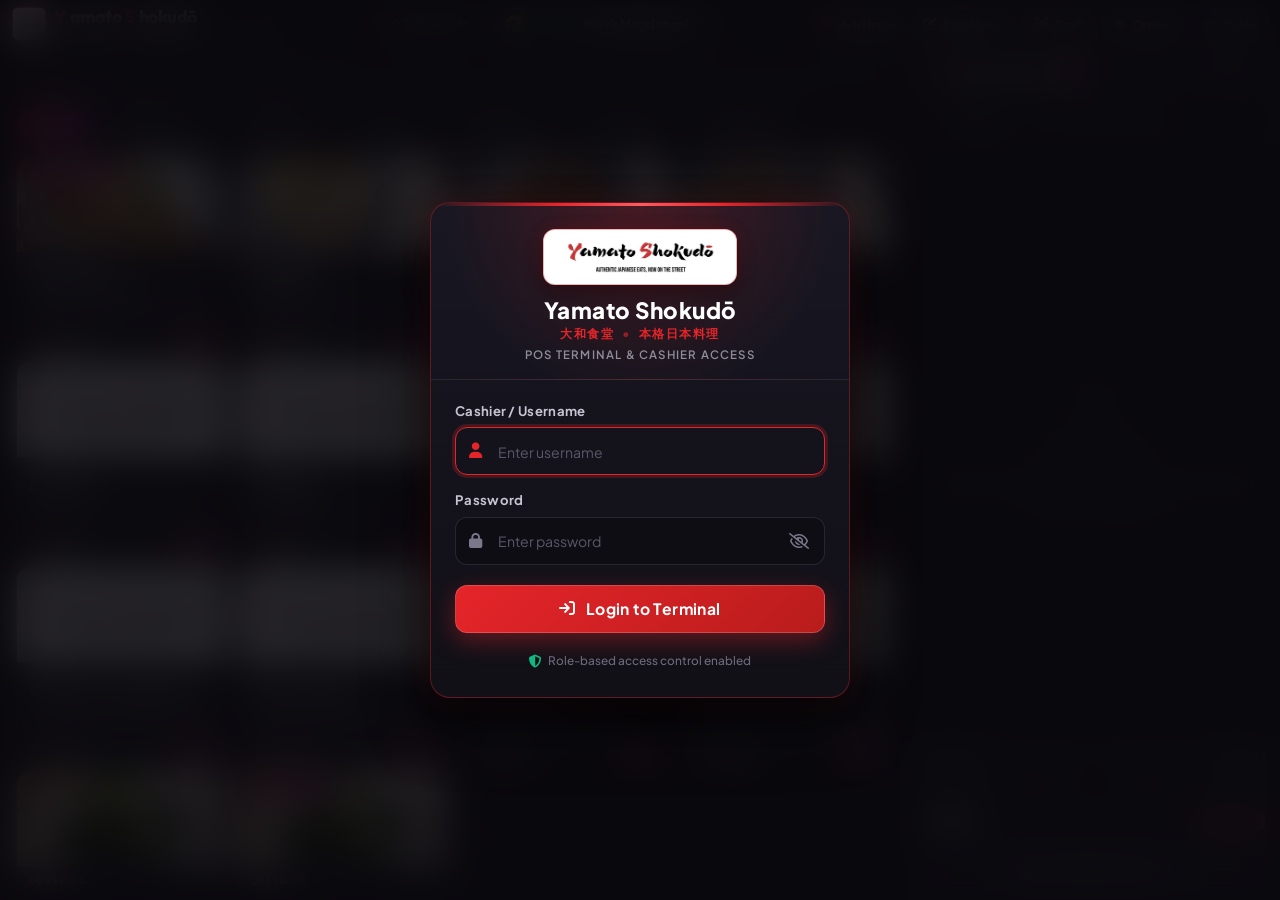
<file: index.html>
<!DOCTYPE html>
<html lang="en">
<head>
  <meta charset="UTF-8">
  <meta name="viewport" content="width=device-width, initial-scale=1.0, maximum-scale=1.0, user-scalable=no, viewport-fit=cover">
  <meta name="theme-color" content="#E5252A">
  <meta name="description" content="Yamato Shokudo Authentic Japanese Comfort Food - Point of Sale (POS) System">
  <link rel="manifest" href="manifest.json">
  <link rel="icon" type="image/png" href="assets/favicon.png">
  <link rel="apple-touch-icon" href="assets/icon-192.png">
  
  <title>Yamato Shokudō POS</title>

  <!-- Google Fonts & Font Awesome Icons (100% Offline Local Bundle) -->
  <link rel="stylesheet" href="assets/fontawesome/css/all.min.css">
  <link rel="stylesheet" href="style.css?v=35">
</head>
<body>

  <div id="app-container">
    
    <!-- ====================================================================
         TOP NAVIGATION HEADER
         ==================================================================== -->
    <header class="pos-header">
      <div class="brand-section">
        <img src="assets/logo.png" alt="Yamato Shokudo Logo" class="brand-logo" id="header-logo">
        <div class="brand-titles">
          <div class="brand-name">
            <span class="red-char">Y</span>amato <span class="red-char">S</span>hokudō
          </div>
          <div class="brand-tagline">Authentic Japanese Eats • POS Terminal</div>
        </div>
      </div>

      <div class="header-center-info">
        <div class="live-badge">
          <span class="live-dot"></span>
          <span id="pos-live-clock">--:--:--</span>
        </div>

        <!-- Cashier Shift & Profile Indicator -->
        <div class="header-cashier-pill" id="header-cashier-pill" title="Current Cashier Shift">
          <i class="fa-solid fa-circle-user cashier-avatar-icon"></i>
          <div class="cashier-info">
            <span class="cashier-role-badge" id="header-user-role">Staff</span>
            <span class="cashier-name" id="header-cashier-name">Mhyk Magdangal</span>
          </div>
          <button type="button" class="btn-cashier-logout" id="btn-cashier-logout" title="Switch User / Logout">
            <i class="fa-solid fa-arrow-right-from-bracket"></i>
          </button>
        </div>
      </div>

      <div class="header-actions">
        <!-- Add / Manage Menu Item Button (Admin Only) -->
        <button class="btn-nav-action admin-only-ui" id="btn-open-add-item" title="Add New Item to Menu">
          <i class="fa-solid fa-circle-plus" style="color: var(--primary-red);"></i>
          <span>Add Item</span>
        </button>

        <!-- Manage Mode Toggle (Admin Only) -->
        <button class="btn-nav-action admin-only-ui" id="btn-toggle-manage-mode" title="Toggle Edit/Delete Mode on Catalog">
          <i class="fa-solid fa-pen-to-square"></i>
          <span id="manage-mode-label">Edit Menu</span>
        </button>

        <!-- Staff / Employee Accounts Management (Admin Only) -->
        <button class="btn-nav-action admin-only-ui" id="btn-open-staff-mgmt" title="Manage Staff Accounts (Admin Only)">
          <i class="fa-solid fa-users-gear" style="color: var(--accent-gold);"></i>
          <span>Staff</span>
        </button>

        <!-- Current / Active Orders Queue -->
        <button class="btn-nav-action" id="btn-open-orders" title="View Current Active Orders">
          <i class="fa-solid fa-bell-concierge" style="color: var(--accent-gold);"></i>
          <span>Orders</span>
          <span class="active-orders-count-badge" id="active-orders-count-badge" style="display: none;">0</span>
        </button>

        <!-- Sales Analytics & History -->
        <button class="btn-nav-action" id="btn-open-history" title="View Sales History & Reports">
          <i class="fa-solid fa-chart-line" style="color: var(--accent-purple-light);"></i>
          <span>Sales</span>
        </button>

        <!-- Mobile Cart Open Button -->
        <button class="btn-nav-action btn-mobile-cart-toggle primary" id="btn-mobile-cart-toggle">
          <i class="fa-solid fa-cart-shopping"></i>
          <span class="cart-count-badge" id="mobile-cart-badge">0</span>
        </button>
      </div>
    </header>

    <!-- ====================================================================
         MAIN SPLIT WORKSPACE (TABLET OPTIMIZED)
         ==================================================================== -->
    <main class="pos-body">

      <!-- LEFT PANEL: CATALOG & MENU -->
      <section class="pos-catalog-panel">
        <div class="catalog-controls">
          <div class="search-and-manage-row">
            <div class="search-input-wrapper">
              <i class="fa-solid fa-magnifying-glass search-icon"></i>
              <input type="text" id="catalog-search" class="search-input" placeholder="Search dishes, ramen, katsu, drinks, add-ons...">
              <button class="btn-clear-search" id="btn-clear-search" title="Clear Search">&times;</button>
            </div>
          </div>

          <!-- Category Filter Bar -->
          <div class="categories-bar" id="categories-bar">
            <!-- Dynamically populated categories -->
          </div>
        </div>

        <!-- Scrollable Items Grid -->
        <div class="items-scroll-area">
          <div class="items-grid" id="items-grid">
            <!-- Dynamically rendered dish cards -->
          </div>
          <div class="empty-catalog-state" id="empty-catalog-state" style="display: none;">
            <i class="fa-solid fa-bowl-food"></i>
            <h3>No items found</h3>
            <p>Try a different search keyword or category filter</p>
          </div>
        </div>
      </section>

      <!-- RIGHT PANEL: CART & ORDER SUMMARY -->
      <section class="pos-cart-panel" id="pos-cart-panel">
        <div class="cart-header">
          <div class="cart-title-row">
            <div class="cart-title">
              <i class="fa-solid fa-receipt" style="color: var(--primary-red);"></i>
              Current Order
              <span class="cart-count-badge" id="cart-items-count">0</span>
            </div>
            <div class="cart-title-actions">
              <button class="btn-clear-cart" id="btn-clear-cart" title="Clear Cart">
                <i class="fa-solid fa-trash-can"></i>
                Clear
              </button>
              <button class="btn-close-mobile-cart" id="btn-close-mobile-cart" title="Close Cart">
                <i class="fa-solid fa-xmark"></i>
              </button>
            </div>
          </div>

          <!-- Order Config: Dine In / Take Out & Table -->
          <div class="order-setup-row">
            <select id="order-type-select" class="order-type-select">
              <option value="Dine In">🥢 Dine In</option>
              <option value="Take Out">🥡 Take Out</option>
              <option value="Delivery">🛵 Delivery</option>
            </select>
            <input type="text" id="order-table-input" class="table-num-input" placeholder="Table / Customer #">
          </div>
        </div>

        <!-- Cart Items Scroll List -->
        <div class="cart-items-list" id="cart-items-list">
          <!-- Dynamically rendered cart items -->
        </div>

        <!-- Empty Cart State -->
        <div class="empty-cart-view" id="empty-cart-view">
          <div class="empty-cart-icon">
            <i class="fa-solid fa-utensils"></i>
          </div>
          <h4>Cart is Empty</h4>
          <p>Tap items from the menu on the left to add them to this order.</p>
        </div>

        <!-- Cart Billing Footer -->
        <div class="cart-footer">
          <div class="billing-breakdown">
            <div class="billing-row">
              <span>Subtotal</span>
              <span id="cart-subtotal-val">₱0.00</span>
            </div>
            <div class="billing-row discount-row">
              <div class="billing-discount-control">
                <span>Discount:</span>
                <select id="discount-select" class="discount-select" title="Choose discount or promo">
                  <!-- Dynamically populated from custom promos -->
                </select>
                <button type="button" class="btn-manage-discounts" id="btn-manage-discounts" title="Edit / Add / Remove Promos">
                  <i class="fa-solid fa-gear"></i>
                </button>
              </div>
              <span id="cart-discount-val">-₱0.00</span>
            </div>
            <div class="billing-row total-row">
              <span>TOTAL</span>
              <span class="total-amount-display" id="cart-total-val">₱0.00</span>
            </div>
          </div>

          <button class="btn-checkout" id="btn-checkout" disabled>
            <i class="fa-solid fa-cash-register"></i>
            <span>Charge ₱0.00</span>
          </button>
        </div>
      </section>

      <!-- Mobile/Tablet Cart Drawer Backdrop -->
      <div class="cart-backdrop" id="cart-backdrop"></div>

    </main>

  </div>

  <!-- ====================================================================
       MODAL 1: ADD / EDIT MENU ITEM MODAL
       ==================================================================== -->
  <div class="modal-overlay" id="modal-item">
    <div class="modal-card">
      <div class="modal-header">
        <h3 class="modal-title" id="modal-item-title">
          <i class="fa-solid fa-circle-plus" style="color: var(--primary-red);"></i>
          Add Menu Item
        </h3>
        <button class="btn-close-modal" id="btn-close-item-modal">&times;</button>
      </div>

      <div class="modal-body">
        <input type="hidden" id="edit-item-id">

        <div class="form-group">
          <label class="form-label" for="item-name-input">Item Name *</label>
          <input type="text" id="item-name-input" class="form-input" placeholder="e.g. Torikatsu Curry" required>
        </div>

        <div class="form-row-2">
          <div class="form-group">
            <label class="form-label" for="item-price-input">Price (₱) *</label>
            <input type="number" id="item-price-input" class="form-input" placeholder="160" min="0" step="1" required>
          </div>
          <div class="form-group">
            <div style="display: flex; justify-content: space-between; align-items: center; margin-bottom: 2px;">
              <label class="form-label" for="item-category-input" style="margin-bottom: 0;">Category *</label>
              <div style="display: flex; gap: 4px;">
                <button type="button" class="btn-text-action" id="btn-quick-add-cat-from-item" title="Add New Category">
                  <i class="fa-solid fa-plus"></i> Add
                </button>
                <button type="button" class="btn-text-action" id="btn-manage-cats-from-item" title="Manage Categories">
                  <i class="fa-solid fa-gear"></i>
                </button>
              </div>
            </div>
            <select id="item-category-input" class="form-select">
              <!-- Dynamically populated categories -->
            </select>
          </div>
        </div>

        <div class="form-group">
          <label class="form-label" for="item-desc-input">Description</label>
          <textarea id="item-desc-input" class="form-textarea" rows="2" placeholder="Crispy chicken cutlet served with rice and rich Japanese curry sauce..."></textarea>
        </div>

        <!-- Image Selector -->
        <div class="form-group">
          <label class="form-label">Item Image</label>
          <input type="text" id="item-img-url" class="form-input" placeholder="Image URL or choose preset below">
          
          <label class="form-label" style="margin-top: 8px; font-size: 0.8rem;">Or Select Brand Preset:</label>
          <div class="image-picker-options" id="image-presets-container">
            <!-- Preset thumbnails -->
            <img src="assets/torikatsu_curry.jpg" class="image-choice-thumb" data-src="assets/torikatsu_curry.jpg" title="Torikatsu Curry">
            <img src="assets/katsudon.jpg" class="image-choice-thumb" data-src="assets/katsudon.jpg" title="Katsudon">
            <img src="assets/teriyaki_katsu.jpg" class="image-choice-thumb" data-src="assets/teriyaki_katsu.jpg" title="Teriyaki Katsu">
            <img src="assets/gyudon.jpg" class="image-choice-thumb" data-src="assets/gyudon.jpg" title="Gyudon">
            <img src="assets/melon_soda.jpg" class="image-choice-thumb" data-src="assets/melon_soda.jpg" title="Melon Cream Soda">
            <img src="assets/matcha_icecream.jpg" class="image-choice-thumb" data-src="assets/matcha_icecream.jpg" title="Matcha Ice Cream">
            <img src="assets/logo.png" class="image-choice-thumb" data-src="assets/logo.png" title="Yamato Logo">
          </div>

          <div style="margin-top: 8px;">
            <label class="form-label" style="font-size: 0.8rem;">Or Upload Local File:</label>
            <input type="file" id="item-file-upload" accept="image/*" class="form-input" style="padding: 6px;">
          </div>
        </div>

        <div class="form-group" style="flex-direction: row; align-items: center; gap: 8px; margin-top: 4px;">
          <input type="checkbox" id="item-bestseller-input" style="width: 18px; height: 18px; accent-color: var(--primary-red);">
          <label for="item-bestseller-input" style="font-size: 0.9rem; font-weight: 700; color: var(--accent-gold); cursor: pointer;">
            Mark as Best Seller Ribbon ⭐
          </label>
        </div>
      </div>

      <div class="modal-footer">
        <button class="btn-modal-action" id="btn-cancel-item">Cancel</button>
        <button class="btn-modal-action primary" id="btn-save-item">
          <i class="fa-solid fa-floppy-disk"></i>
          Save Item
        </button>
      </div>
    </div>
  </div>

  <!-- ====================================================================
       MODAL 1B: MANAGE CATEGORIES (ADD, EDIT, DELETE)
       ==================================================================== -->
  <div class="modal-overlay" id="modal-categories">
    <div class="modal-card" style="max-width: 520px;">
      <div class="modal-header">
        <h3 class="modal-title">
          <i class="fa-solid fa-layer-group" style="color: var(--primary-red);"></i>
          Manage Categories
        </h3>
        <button class="btn-close-modal" id="btn-close-categories-modal">&times;</button>
      </div>

      <div class="modal-body" style="gap: 14px;">
        <!-- Add New Category Box -->
        <div class="add-category-box">
          <label class="form-label" style="margin-bottom: 6px;">Create New Category</label>
          <div style="display: flex; gap: 8px;">
            <input type="text" id="new-category-input" class="form-input" placeholder="e.g. Set Meals, Bento, Ramen..." style="flex: 1;">
            <button type="button" class="btn-modal-action primary" id="btn-submit-new-category">
              <i class="fa-solid fa-plus"></i> Add
            </button>
          </div>
        </div>

        <div>
          <div style="display: flex; justify-content: space-between; align-items: center; margin-bottom: 8px;">
            <label class="form-label" style="margin-bottom: 0;">Existing Categories</label>
            <span style="font-size: 0.75rem; color: var(--text-muted);">Rename or delete categories</span>
          </div>
          
          <!-- Scrollable Category List -->
          <div class="category-manage-list" id="category-manage-list">
            <!-- Dynamically populated category rows -->
          </div>
        </div>
      </div>

      <div class="modal-footer">
        <button class="btn-modal-action primary" id="btn-close-categories-btn" style="width: 100%;">Done</button>
      </div>
    </div>
  </div>

  <!-- ====================================================================
       MODAL 2: EDIT CART ITEM NOTES & ADD-ONS
       ==================================================================== -->
  <div class="modal-overlay" id="modal-cart-note">
    <div class="modal-card">
      <div class="modal-header">
        <h3 class="modal-title">
          <i class="fa-solid fa-pen-nib" style="color: var(--accent-purple-light);"></i>
          Item Notes & Customization
        </h3>
        <button class="btn-close-modal" id="btn-close-note-modal">&times;</button>
      </div>

      <div class="modal-body">
        <h4 id="note-modal-item-name" style="color: var(--text-white); font-size: 1.1rem; margin-bottom: 4px;">Item Name</h4>
        
        <div class="form-group">
          <label class="form-label">Special Instructions / Custom Request</label>
          <input type="text" id="cart-item-note-input" class="form-input" placeholder="e.g. Less spicy, No onions, Extra sauce, Well done...">
        </div>

        <div class="form-group">
          <label class="form-label">Quick Tags / Common Requests:</label>
          <div style="display: flex; flex-wrap: wrap; gap: 8px; margin-top: 4px;">
            <button type="button" class="btn-tag-action quick-tag-btn" data-tag="Extra Spicy 🔥">Extra Spicy 🔥</button>
            <button type="button" class="btn-tag-action quick-tag-btn" data-tag="Less Spicy">Less Spicy</button>
            <button type="button" class="btn-tag-action quick-tag-btn" data-tag="No Onions 🧅">No Onions</button>
            <button type="button" class="btn-tag-action quick-tag-btn" data-tag="Extra Sauce 🥣">Extra Sauce</button>
            <button type="button" class="btn-tag-action quick-tag-btn" data-tag="Separate Sauce">Separate Sauce</button>
            <button type="button" class="btn-tag-action quick-tag-btn" data-tag="Less Ice 🧊">Less Ice</button>
          </div>
        </div>
      </div>

      <div class="modal-footer">
        <button class="btn-modal-action" id="btn-cancel-note">Cancel</button>
        <button class="btn-modal-action primary" id="btn-save-note">Apply Note</button>
      </div>
    </div>
  </div>

  <!-- ====================================================================
       MODAL 3: PAYMENT REGISTER MODAL
       ==================================================================== -->
  <div class="modal-overlay" id="modal-payment">
    <div class="modal-card">
      <div class="modal-header">
        <h3 class="modal-title">
          <i class="fa-solid fa-cash-register" style="color: var(--primary-red);"></i>
          Process Payment
        </h3>
        <button class="btn-close-modal" id="btn-close-payment-modal">&times;</button>
      </div>

      <div class="modal-body">
        <!-- Due Amount -->
        <div class="payment-summary-box">
          <span class="payment-total-label">Total Amount Due</span>
          <span class="payment-total-val" id="payment-due-val">₱0.00</span>
        </div>

        <!-- Payment Method Tabs -->
        <div class="payment-method-tabs" id="payment-method-tabs">
          <div class="payment-tab active" data-method="Cash">
            <i class="fa-solid fa-money-bill-wave"></i>
            Cash
          </div>
          <div class="payment-tab" data-method="GCash">
            <i class="fa-solid fa-mobile-screen"></i>
            GCash
          </div>
          <div class="payment-tab" data-method="Card">
            <i class="fa-solid fa-credit-card"></i>
            Card
          </div>
          <div class="payment-tab" data-method="QR PH">
            <i class="fa-solid fa-qrcode"></i>
            QR PH
          </div>
        </div>

        <!-- Cash Details Container -->
        <div id="cash-payment-section" style="display: flex; flex-direction: column; gap: 12px;">
          <div class="form-group">
            <label class="form-label" for="cash-received-input">Cash Received (₱)</label>
            <input type="number" id="cash-received-input" class="form-input" style="font-size: 1.3rem; font-weight: bold; text-align: center;" placeholder="0.00" min="0" step="1">
          </div>

          <!-- Quick Cash Bills -->
          <div class="quick-cash-row">
            <button class="btn-quick-cash" id="btn-cash-exact">Exact ₱</button>
            <button class="btn-quick-cash" data-add="50">+₱50</button>
            <button class="btn-quick-cash" data-add="100">+₱100</button>
            <button class="btn-quick-cash" data-add="200">+₱200</button>
            <button class="btn-quick-cash" data-add="500">+₱500</button>
            <button class="btn-quick-cash" data-add="1000">+₱1000</button>
          </div>

          <!-- Change Box -->
          <div class="change-display-box" id="change-display-box">
            <span class="change-label">Change Due:</span>
            <span class="change-val" id="payment-change-val">₱0.00</span>
          </div>
        </div>
      </div>

      <div class="modal-footer">
        <button class="btn-modal-action" id="btn-cancel-payment">Back to Cart</button>
        <button class="btn-modal-action primary" id="btn-confirm-payment">
          <i class="fa-solid fa-check"></i>
          Complete & Print Receipt
        </button>
      </div>
    </div>
  </div>

  <!-- ====================================================================
       MODAL 4: THERMAL RECEIPT MODAL
       ==================================================================== -->
  <div class="modal-overlay" id="modal-receipt">
    <div class="modal-card modal-receipt-card" style="max-width: 480px; width: 95%;">
      <div class="modal-header no-print">
        <h3 class="modal-title">
          <i class="fa-solid fa-receipt" style="color: var(--primary-red);"></i>
          Order Receipt
        </h3>
        <button class="btn-close-modal" id="btn-close-receipt-modal">&times;</button>
      </div>

      <div class="modal-body" style="background: #E8E8E8; padding: 16px;">
        <!-- Printable Receipt Sheet (Customer Copy + Kitchen Order Ticket) -->
        <div class="receipt-paper" id="printable-receipt-area">
          <!-- 1. CUSTOMER RECEIPT SLIP -->
          <div class="receipt-slip customer-receipt-slip">
            <div class="receipt-header">
              <img src="assets/logo.png" alt="Logo" class="receipt-logo-img">
              <div class="receipt-brand-name">YAMATO SHOKUDŌ</div>
              <div class="receipt-info-text">Authentic Japanese Eats • Comfort Food</div>
              <div class="receipt-info-text">Tel: +639124482693</div>
              <div class="receipt-info-text">IG: @yamatoshokudo.ph</div>
              <div class="receipt-type-banner">*** CUSTOMER RECEIPT ***</div>
            </div>

            <div class="receipt-divider"></div>

            <div class="receipt-meta-row">
              <span id="receipt-order-id">Order #0001</span>
              <span id="receipt-date-time">2026-10-01 21:35</span>
            </div>
            <div class="receipt-meta-row">
              <span id="receipt-dining-type">DINE IN (Table 1)</span>
              <span id="receipt-pay-method">CASH</span>
            </div>
            <div class="receipt-meta-row">
              <span id="receipt-cashier-name">Cashier: Mhyk Magdangal</span>
            </div>

            <div class="receipt-divider"></div>

            <!-- Items Table (with quantities & amounts) -->
            <table class="receipt-items-table">
              <thead>
                <tr>
                  <th class="item-qty-col">QTY</th>
                  <th>ITEM</th>
                  <th class="item-amt-col">TOTAL</th>
                </tr>
              </thead>
              <tbody id="receipt-items-body">
                <!-- Dynamically populated rows -->
              </tbody>
            </table>

            <div class="receipt-divider"></div>

            <!-- Calculation Rows -->
            <div class="receipt-calc-row">
              <span>Subtotal:</span>
              <span id="receipt-subtotal-val">₱0.00</span>
            </div>
            <div class="receipt-calc-row" id="receipt-discount-row">
              <span id="receipt-discount-label">Discount:</span>
              <span id="receipt-discount-val">-₱0.00</span>
            </div>
            <div class="receipt-calc-row grand-total">
              <span>TOTAL DUE:</span>
              <span id="receipt-total-val">₱0.00</span>
            </div>
            <div class="receipt-calc-row">
              <span>Cash Tendered:</span>
              <span id="receipt-tendered-val">₱0.00</span>
            </div>
            <div class="receipt-calc-row">
              <span>Change:</span>
              <span id="receipt-change-val">₱0.00</span>
            </div>

            <div class="receipt-divider"></div>

            <div class="receipt-footer">
              <div>*** ARIGATO GOZAIMASU! ***</div>
              <div>Thank you for dining with Yamato Shokudo!</div>
              <div class="receipt-barcode">||| | |||| ||| ||||| |||</div>
            </div>
          </div>

          <!-- SEPARATOR / CUT LINE FOR CONTINUOUS ROLL OR AUTO-CUTTER -->
          <div class="receipt-cut-line">
            <span class="cut-line-label">✂ CUT HERE / KITCHEN TICKET BELOW ✂</span>
          </div>

          <!-- 2. KITCHEN ORDER TICKET (NO MONETARY VALUES / NO PRICES) -->
          <div class="receipt-slip kitchen-receipt-slip">
            <div class="kitchen-ticket-header">
              <div class="kitchen-ticket-badge">🍳 KITCHEN ORDER TICKET</div>
              <div class="kitchen-order-number" id="kitchen-order-id">ORDER #0001</div>
              <div>
                <span class="kitchen-meta-pill" id="kitchen-dining-type">DINE IN (Table 1)</span>
                <span class="kitchen-meta-pill" id="kitchen-cashier-name">Cashier: Mhyk Magdangal</span>
              </div>
              <div class="kitchen-meta-sub" id="kitchen-date-time">2026-10-01 21:35</div>
            </div>

            <div class="receipt-divider thick"></div>

            <!-- Kitchen Items Table (Only QTY, ITEM NAME & SPECIAL INSTRUCTIONS - ZERO PRICES) -->
            <table class="kitchen-items-table">
              <thead>
                <tr>
                  <th style="width: 48px; text-align: left;">QTY</th>
                  <th style="text-align: left;">ORDER ITEM / PREPARATION</th>
                </tr>
              </thead>
              <tbody id="kitchen-items-body">
                <!-- Dynamically populated rows with no prices -->
              </tbody>
            </table>

            <div class="receipt-divider thick"></div>

            <div class="kitchen-ticket-footer">
              <div id="kitchen-total-items-count">TOTAL ITEMS: 0</div>
              <div class="kitchen-footer-note">*** KITCHEN COPY • PREPARE WITH CARE ***</div>
            </div>
          </div>
        </div>
      </div>

      <div class="modal-footer modal-receipt-footer no-print">
        <button class="btn-modal-action" id="btn-view-orders-from-receipt" style="color: var(--accent-gold);" title="View Active Orders">
          <i class="fa-solid fa-bell-concierge"></i>
          Orders
        </button>
        <button class="btn-modal-action" id="btn-new-order-from-receipt" title="Start New Sale">
          <i class="fa-solid fa-plus"></i>
          New Sale
        </button>
        <button class="btn-modal-action" id="btn-print-customer-only" title="Print Customer Copy Only">
          <i class="fa-solid fa-user"></i>
          Customer Slip
        </button>
        <button class="btn-modal-action" id="btn-print-kitchen-only" title="Print Kitchen Ticket Only">
          <i class="fa-solid fa-utensils"></i>
          Kitchen Slip
        </button>
        <button class="btn-modal-action primary" id="btn-print-receipt" title="Print Both (Customer + Kitchen)">
          <i class="fa-solid fa-print"></i>
          Print Both
        </button>
      </div>
    </div>
  </div>

  <!-- ====================================================================
       MODAL: CURRENT / ACTIVE ORDERS (KITCHEN QUEUE & SERVING)
       ==================================================================== -->
  <div class="modal-overlay" id="modal-orders">
    <div class="modal-card modal-orders-card" id="modal-orders-card">
      <div class="modal-header">
        <div style="display: flex; align-items: center; gap: 8px;">
          <h3 class="modal-title">
            <i class="fa-solid fa-bell-concierge" style="color: var(--accent-gold);"></i>
            Current Orders
          </h3>
          <span class="active-orders-modal-badge" id="active-orders-modal-badge">0 Active</span>
        </div>
        <button class="btn-close-modal" id="btn-close-orders-modal">&times;</button>
      </div>

      <div class="modal-body orders-modal-body" id="orders-modal-body">
        <!-- Filter Tabs: Active Queue, Completed, Cancelled -->
        <div class="orders-filter-row">
          <button class="btn-tag-action active" id="filter-orders-active" data-filter="Pending">
            <span class="tab-label"><i class="fa-solid fa-fire-burner"></i> Active Queue</span>
            <span class="tab-count-badge" id="count-filter-active">0</span>
          </button>
          <button class="btn-tag-action" id="filter-orders-completed" data-filter="Completed">
            <span class="tab-label"><i class="fa-solid fa-circle-check"></i> Completed</span>
            <span class="tab-count-badge" id="count-filter-completed">0</span>
          </button>
          <button class="btn-tag-action" id="filter-orders-cancelled" data-filter="Cancelled">
            <span class="tab-label"><i class="fa-solid fa-ban"></i> Cancelled</span>
            <span class="tab-count-badge" id="count-filter-cancelled">0</span>
          </button>
        </div>

        <!-- Orders Cards Grid -->
        <div class="active-orders-grid" id="active-orders-container">
          <!-- Dynamically populated order queue cards -->
        </div>

        <!-- Empty State -->
        <div class="empty-orders-view" id="empty-orders-view" style="display: none;">
          <div class="empty-orders-icon">
            <i class="fa-solid fa-clipboard-check"></i>
          </div>
          <h4 id="empty-orders-title">No Active Orders</h4>
          <p id="empty-orders-desc">All caught up! New orders placed at checkout will appear here for preparation and serving.</p>
        </div>
      </div>

      <div class="modal-footer">
        <button class="btn-modal-action" id="btn-open-history-from-orders">
          <i class="fa-solid fa-chart-line" style="color: var(--accent-purple-light);"></i>
          Sales Summary
        </button>
        <button class="btn-modal-action primary" id="btn-close-orders-btn">Close</button>
      </div>
    </div>
  </div>

  <!-- ====================================================================
       MODAL: ORDER DETAILS / VIEW ORDER
       ==================================================================== -->
  <div class="modal-overlay" id="modal-order-details">
    <div class="modal-card" style="max-width: 540px; width: 95%;">
      <div class="modal-header">
        <div style="display: flex; align-items: center; gap: 8px;">
          <h3 class="modal-title">
            <i class="fa-solid fa-file-invoice" style="color: var(--accent-gold);"></i>
            <span id="order-details-title">Order Details</span>
          </h3>
          <span class="order-status-pill" id="order-details-status-pill">Completed</span>
        </div>
        <button class="btn-close-modal" id="btn-close-order-details-modal">&times;</button>
      </div>

      <div class="modal-body" style="gap: 12px;">
        <!-- Meta info banner -->
        <div class="order-details-meta-grid">
          <div class="order-details-meta-item">
            <span class="meta-label">Dining Type</span>
            <span class="meta-val" id="order-details-dining">--</span>
          </div>
          <div class="order-details-meta-item">
            <span class="meta-label">Date & Time</span>
            <span class="meta-val" id="order-details-datetime">--</span>
          </div>
          <div class="order-details-meta-item">
            <span class="meta-label">Payment Method</span>
            <span class="meta-val" id="order-details-payment">--</span>
          </div>
          <div class="order-details-meta-item">
            <span class="meta-label">Total Items</span>
            <span class="meta-val" id="order-details-count">0 items</span>
          </div>
          <div class="order-details-meta-item">
            <span class="meta-label">Cashier</span>
            <span class="meta-val" id="order-details-cashier">--</span>
          </div>
        </div>

        <!-- Items Table -->
        <div class="order-details-items-table-wrapper">
          <table class="order-details-items-table">
            <thead>
              <tr>
                <th style="width: 48px;">Qty</th>
                <th>Item & Notes</th>
                <th style="text-align: right; width: 85px;">Price</th>
                <th style="text-align: right; width: 95px;">Total</th>
              </tr>
            </thead>
            <tbody id="order-details-items-body">
              <!-- Dynamically populated -->
            </tbody>
          </table>
        </div>

        <!-- Financial Summary -->
        <div class="order-details-summary-box">
          <div class="summary-line">
            <span>Subtotal</span>
            <span id="order-details-subtotal">₱0.00</span>
          </div>
          <div class="summary-line discount-line" id="order-details-discount-row" style="display: none;">
            <span>Discount</span>
            <span id="order-details-discount">-₱0.00</span>
          </div>
          <div class="summary-line total-line">
            <span>Grand Total</span>
            <span id="order-details-total">₱0.00</span>
          </div>
          <div class="summary-line tender-line" id="order-details-tender-row">
            <span>Amount Tendered</span>
            <span id="order-details-tendered">₱0.00</span>
          </div>
          <div class="summary-line tender-line" id="order-details-change-row">
            <span>Change</span>
            <span id="order-details-change">₱0.00</span>
          </div>
        </div>
      </div>

      <div class="modal-footer">
        <button class="btn-modal-action" id="btn-print-from-order-details">
          <i class="fa-solid fa-receipt"></i> Print Receipt
        </button>
        <button class="btn-modal-action primary" id="btn-close-order-details-btn">Close</button>
      </div>
    </div>
  </div>

  <!-- ====================================================================
       MODAL 5: SALES ANALYTICS & ORDER HISTORY
       ==================================================================== -->
  <div class="modal-overlay" id="modal-history">
    <div class="modal-card modal-history-card" style="max-width: 780px; width: 95%;">
      <div class="modal-header">
        <div style="display: flex; align-items: center; gap: 8px; flex-wrap: wrap;">
          <h3 class="modal-title">
            <i class="fa-solid fa-chart-line" style="color: var(--accent-purple-light);"></i>
            Sales Dashboard & History
          </h3>
          <span class="active-orders-modal-badge" id="sales-history-range-badge" style="background: rgba(167, 139, 250, 0.15); color: var(--accent-purple-light); border-color: rgba(167, 139, 250, 0.3);">Today</span>
          <button type="button" class="btn-tag-action" id="btn-open-gsheet-sync" title="Google Sheets Auto-Sync Settings" style="display: inline-flex; align-items: center; gap: 5px; border-color: rgba(16, 185, 129, 0.4); background: rgba(16, 185, 129, 0.12); color: var(--accent-green); padding: 2px 8px; font-size: 0.72rem; min-height: 22px;">
            <i class="fa-solid fa-cloud-arrow-up"></i>
            <span id="gsheet-sync-status-badge-text">Sheets Sync</span>
          </button>
        </div>
        <button class="btn-close-modal" id="btn-close-history-modal">&times;</button>
      </div>

      <div class="modal-body modal-history-body">
        <!-- Compact Date Filter & Range Section -->
        <div class="sales-date-filter-section">
          <div class="sales-date-presets-row">
            <button type="button" class="btn-tag-action active" data-range-preset="today">Today</button>
            <button type="button" class="btn-tag-action" data-range-preset="yesterday">Yesterday</button>
            <button type="button" class="btn-tag-action" data-range-preset="7days">Last 7 Days</button>
            <button type="button" class="btn-tag-action" data-range-preset="month">This Month</button>
            <button type="button" class="btn-tag-action" data-range-preset="all">All Time</button>
          </div>

          <!-- Date Input Buttons & Dropdown Calendar Wrapper -->
          <div class="sales-date-picker-wrapper">
            <div class="sales-date-inputs-row">
              <div class="date-picker-input-box" id="sales-start-date-btn" title="Click to choose start date">
                <span class="date-input-label">Start</span>
                <span class="date-input-val" id="sales-start-date-val">--</span>
                <i class="fa-regular fa-calendar date-input-icon"></i>
              </div>
              <span class="date-range-arrow"><i class="fa-solid fa-arrow-right"></i></span>
              <div class="date-picker-input-box" id="sales-end-date-btn" title="Click to choose end date">
                <span class="date-input-label">End</span>
                <span class="date-input-val" id="sales-end-date-val">--</span>
                <i class="fa-regular fa-calendar date-input-icon"></i>
              </div>
              <button type="button" class="btn-reset-date-filter" id="btn-reset-date-filter" title="Reset date filter">
                <i class="fa-solid fa-rotate-left"></i>
              </button>
            </div>

            <!-- Interactive Calendar Dropdown Popup -->
            <div class="sales-calendar-popup" id="sales-calendar-popup" style="display: none;">
              <div class="cal-header">
                <div class="cal-month-title-row">
                  <span class="cal-month-title" id="cal-month-title">October 2026</span>
                </div>
                <div class="cal-nav-arrows">
                  <button type="button" class="cal-nav-btn" id="cal-prev-month" title="Previous Month">
                    <i class="fa-solid fa-chevron-left"></i>
                  </button>
                  <button type="button" class="cal-nav-btn" id="cal-next-month" title="Next Month">
                    <i class="fa-solid fa-chevron-right"></i>
                  </button>
                </div>
              </div>

              <!-- Days of week: M T W T F S S (Matching Calendar Spec) -->
              <div class="cal-weekdays-grid">
                <span>M</span>
                <span>T</span>
                <span>W</span>
                <span>T</span>
                <span>F</span>
                <span>S</span>
                <span>S</span>
              </div>

              <!-- Days Grid -->
              <div class="cal-days-grid" id="cal-days-grid">
                <!-- Dynamically populated day cells -->
              </div>

              <div class="cal-popup-footer">
                <div class="cal-selected-preview" id="cal-selected-preview">
                  Select a start & end date
                </div>
                <div style="display: flex; gap: 6px;">
                  <button type="button" class="btn-modal-action" style="padding: 4px 10px; font-size: 0.78rem; min-height: 28px;" id="btn-cal-cancel">Cancel</button>
                  <button type="button" class="btn-modal-action primary" style="padding: 4px 12px; font-size: 0.78rem; min-height: 28px;" id="btn-cal-apply">Apply Range</button>
                </div>
              </div>
            </div>
          </div>
        </div>

        <!-- Sleek Compact Analytics Ribbon / Cards -->
        <div class="analytics-cards-row">
          <div class="analytics-card">
            <span class="analytics-card-label"><i class="fa-solid fa-coins" style="color: var(--primary-red);"></i> <span id="analytics-sales-label">Revenue</span></span>
            <span class="analytics-card-val" id="analytics-total-sales" style="color: var(--primary-red-light);">₱0.00</span>
          </div>
          <div class="analytics-card">
            <span class="analytics-card-label"><i class="fa-solid fa-receipt" style="color: var(--accent-gold);"></i> <span id="analytics-orders-label">Orders</span></span>
            <span class="analytics-card-val" id="analytics-total-orders">0</span>
          </div>
          <div class="analytics-card">
            <span class="analytics-card-label"><i class="fa-solid fa-chart-pie" style="color: var(--accent-purple-light);"></i> Avg Ticket</span>
            <span class="analytics-card-val" id="analytics-avg-ticket">₱0.00</span>
          </div>
        </div>

        <!-- Transactions Header Row -->
        <div class="history-table-header-row">
          <h4 style="color: var(--text-white); font-size: 0.88rem; margin: 0; display: flex; align-items: center; gap: 6px;">
            <i class="fa-solid fa-list-check" style="color: var(--text-muted); font-size: 0.8rem;"></i>
            Transactions Log
          </h4>
          <span style="font-size: 0.72rem; color: var(--text-muted);" id="history-records-count">0 transactions</span>
        </div>

        <!-- Transactions Table -->
        <div class="history-table-container">
          <table class="history-table" id="sales-history-table">
            <thead>
              <tr>
                <th>Order #</th>
                <th>Time</th>
                <th>Type</th>
                <th>Method</th>
                <th>Status</th>
                <th>Total</th>
                <th>Action</th>
              </tr>
            </thead>
            <tbody id="history-table-body">
              <!-- Dynamically populated sales history -->
            </tbody>
          </table>
          <div class="empty-history-view" id="empty-history-view" style="display: none;">
            <i class="fa-regular fa-calendar-xmark" style="font-size: 2rem; color: var(--text-muted); margin-bottom: 6px;"></i>
            <h4>No transactions in this date range</h4>
            <p>Try selecting a different date range or tap "All Time".</p>
          </div>
        </div>
      </div>

      <div class="modal-footer" style="flex-wrap: wrap; gap: 6px;">
        <button class="btn-modal-action" id="btn-sync-google-sheets" style="color: var(--accent-green); border-color: rgba(16, 185, 129, 0.4);">
          <i class="fa-solid fa-cloud-arrow-up"></i>
          Sync to Sheets
        </button>
        <button class="btn-modal-action" id="btn-export-sales-csv">
          <i class="fa-solid fa-file-csv" style="color: var(--accent-green);"></i>
          Export CSV
        </button>
        <button class="btn-modal-action" id="btn-export-backup" title="Export Backup JSON">
          <i class="fa-solid fa-file-export" style="color: var(--accent-purple-light);"></i>
          Backup JSON
        </button>
        <button class="btn-modal-action" id="btn-reset-sales-history" style="color: var(--primary-red);">
          <i class="fa-solid fa-trash-can"></i>
          Clear History
        </button>
        <button class="btn-modal-action primary" id="btn-close-history-btn">Close</button>
      </div>
    </div>
  </div>

  <!-- ====================================================================
       MODAL: GOOGLE SHEETS LIVE SYNC & SETTINGS
       ==================================================================== -->
  <div class="modal-overlay" id="modal-gsheet-sync">
    <div class="modal-card" style="max-width: 580px; width: 95%;">
      <div class="modal-header">
        <div style="display: flex; align-items: center; gap: 8px;">
          <h3 class="modal-title">
            <i class="fa-solid fa-cloud-arrow-up" style="color: var(--accent-green);"></i>
            Google Sheets Sync Mode
          </h3>
          <span class="active-orders-modal-badge" id="gsheet-status-pill" style="background: rgba(16, 185, 129, 0.15); color: var(--accent-green); border-color: rgba(16, 185, 129, 0.3);">
            Ready
          </span>
        </div>
        <button class="btn-close-modal" id="btn-close-gsheet-modal">&times;</button>
      </div>

      <div class="modal-body" style="gap: 14px; max-height: 75vh; overflow-y: auto;">
        
        <!-- Webhook Configuration Card -->
        <div class="gsheet-card-box">
          <div class="form-group" style="margin-bottom: 8px;">
            <label class="form-label" for="gsheet-webhook-input">
              <span>Google Apps Script Web App URL</span>
              <span style="font-size: 0.72rem; color: var(--text-muted);">(Endpoint /exec)</span>
            </label>
            <input type="url" id="gsheet-webhook-input" class="form-input" value="https://script.google.com/macros/s/AKfycbytQIVGsuv9v9WtPpVYK3X0wC36tiv4WIBtFwoMg_ORtfePrzmKqiQ-QBEyaz5GLYBEmA/exec" placeholder="https://script.google.com/macros/s/.../exec" style="font-size: 0.82rem; font-family: monospace;">
          </div>

          <!-- Auto-Sync Toggle Row -->
          <div class="gsheet-toggle-row">
            <div class="toggle-info">
              <span class="toggle-title">Auto-Sync Mode</span>
              <span class="toggle-desc">Automatically upload sales record to your Google Sheet when an order is placed or completed</span>
            </div>
            <label class="custom-switch">
              <input type="checkbox" id="gsheet-autosync-toggle" checked>
              <span class="slider"></span>
            </label>
          </div>

          <!-- Action Buttons Row -->
          <div class="gsheet-actions-row">
            <button type="button" class="btn-modal-action" id="btn-test-gsheet" style="flex: 1; justify-content: center; font-size: 0.8rem;">
              <i class="fa-solid fa-bolt"></i> Test Webhook
            </button>
            <button type="button" class="btn-modal-action" id="btn-save-gsheet-config" style="flex: 1; justify-content: center; font-size: 0.8rem; background: var(--bg-card-hover); border-color: var(--accent-green); color: var(--accent-green);">
              <i class="fa-solid fa-floppy-disk"></i> Save URL
            </button>
            <button type="button" class="btn-modal-action primary" id="btn-sync-all-now" style="flex: 1.2; justify-content: center; font-size: 0.8rem;">
              <i class="fa-solid fa-cloud-arrow-up"></i> Sync All Sales
            </button>
          </div>

          <!-- Sync Log / Last Status Notice -->
          <div id="gsheet-sync-notice" style="font-size: 0.74rem; color: var(--text-secondary); background: rgba(0,0,0,0.3); padding: 6px 10px; border-radius: var(--radius-sm); border: 1px dashed var(--border-color); display: flex; align-items: center; justify-content: space-between;">
            <span><i class="fa-solid fa-clock-rotate-left"></i> Last Sync: <strong id="gsheet-last-sync-time">Never</strong></span>
            <span id="gsheet-sync-queue-count" style="color: var(--accent-gold); font-weight: 700;">0 Pending</span>
          </div>
        </div>

        <!-- Step-by-Step Instructions & Apps Script Code Box -->
        <div class="gsheet-guide-box">
          <div style="display: flex; align-items: center; justify-content: space-between; margin-bottom: 6px;">
            <h4 style="font-size: 0.84rem; color: #FFF; display: flex; align-items: center; gap: 6px;">
              <i class="fa-solid fa-book-open" style="color: var(--accent-gold);"></i>
              How to setup your Google Sheet (1 Minute Setup)
            </h4>
            <button type="button" class="btn-copy-code" id="btn-copy-apps-script" title="Copy Apps Script Code">
              <i class="fa-regular fa-copy"></i> Copy Script
            </button>
          </div>

          <ol class="gsheet-setup-steps">
            <li>Create a new spreadsheet at <strong>sheets.google.com</strong>.</li>
            <li>Click <strong>Extensions &gt; Apps Script</strong> in the top menu.</li>
            <li>Erase any code in the editor, paste the script below, and click <strong>Save</strong> (<i class="fa-regular fa-floppy-disk"></i>).</li>
            <li>Click <strong>Deploy &gt; New deployment</strong>, select <strong>Web app</strong>.</li>
            <li>Set <em>Execute as</em>: <strong>Me</strong> and <em>Who has access</em>: <strong>Anyone</strong>.</li>
            <li>Click <strong>Deploy</strong>, grant permission, and paste the <strong>Web App URL</strong> above!</li>
          </ol>

          <!-- Code Snippet Area -->
          <div class="gsheet-code-wrapper">
            <textarea id="apps-script-code-template" class="gsheet-code-area" readonly spellcheck="false"></textarea>
          </div>
        </div>

      </div>

      <div class="modal-footer">
        <button class="btn-modal-action primary" id="btn-close-gsheet-btn" style="width: 100%; justify-content: center;">Done</button>
      </div>
    </div>
  </div>

  <!-- ====================================================================
       MODAL: MANAGE PROMOS & DISCOUNTS
       ==================================================================== -->
  <div class="modal-overlay" id="modal-discounts">
    <div class="modal-card" style="max-width: 460px; width: 95%;">
      <div class="modal-header">
        <h3 class="modal-title">
          <i class="fa-solid fa-percent" style="color: var(--accent-gold);"></i>
          Manage Promos & Discounts
        </h3>
        <button class="btn-close-modal" id="btn-close-discounts-modal">&times;</button>
      </div>

      <div class="modal-body" style="gap: 14px; max-height: 75vh; overflow-y: auto;">
        <!-- Add Promo Form -->
        <div style="background: var(--bg-card); border: 1px solid var(--border-color); border-radius: var(--radius-md); padding: 12px; display: flex; flex-direction: column; gap: 8px;">
          <h4 style="font-size: 0.86rem; color: var(--text-white); display: flex; align-items: center; gap: 6px;">
            <i class="fa-solid fa-plus-circle" style="color: var(--primary-red);"></i> Add New Promo / Discount
          </h4>
          <div style="display: flex; gap: 8px;">
            <input type="text" id="new-promo-name" placeholder="Promo Name (e.g. Student, VIP)" style="flex: 2; height: 34px; padding: 6px 10px; font-size: 0.82rem; background: var(--bg-deep); border: 1px solid var(--border-color); border-radius: var(--radius-sm); color: #FFF; outline: none;">
            <div style="position: relative; flex: 1; display: flex; align-items: center;">
              <input type="number" id="new-promo-percent" placeholder="%" min="1" max="100" style="width: 100%; height: 34px; padding: 6px 20px 6px 8px; font-size: 0.82rem; background: var(--bg-deep); border: 1px solid var(--border-color); border-radius: var(--radius-sm); color: #FFF; outline: none;">
              <span style="position: absolute; right: 8px; color: var(--text-muted); font-size: 0.8rem; pointer-events: none;">%</span>
            </div>
          </div>
          <button type="button" class="btn-modal-action primary" id="btn-add-promo" style="min-height: 34px; width: 100%; justify-content: center; font-size: 0.82rem;">
            <i class="fa-solid fa-plus"></i> Add Promo
          </button>
        </div>

        <!-- Special Daily Limited Promos (Main Bowl for ₱100 Special Price) -->
        <div style="background: var(--bg-card); border: 1px solid var(--border-color); border-radius: var(--radius-md); padding: 12px; display: flex; flex-direction: column; gap: 8px;">
          <h4 style="font-size: 0.84rem; color: var(--accent-gold); display: flex; align-items: center; justify-content: space-between;">
            <span><i class="fa-solid fa-star" style="color: var(--accent-gold);"></i> Daily Limited Promos (1x / Day)</span>
          </h4>
          <div id="daily-promo-status-box" style="display: flex; flex-direction: column; gap: 6px;">
            <!-- Dynamically populated by renderPromosModalList() -->
          </div>
        </div>

        <!-- Active Promos List -->
        <div style="display: flex; flex-direction: column; gap: 6px;">
          <h4 style="font-size: 0.8rem; color: var(--text-secondary); text-transform: uppercase; letter-spacing: 0.4px;">
            Custom Promos & Discounts
          </h4>
          <div id="promos-list-container" style="display: flex; flex-direction: column; gap: 6px;">
            <!-- Dynamically populated promo list items -->
          </div>
        </div>
      </div>

      <div class="modal-footer">
        <button class="btn-modal-action primary" id="btn-close-discounts-btn" style="width: 100%; justify-content: center;">Done</button>
      </div>
    </div>
  </div>

  <!-- ====================================================================
       MODAL: CASHIER & ADMIN TERMINAL LOGIN
       ==================================================================== -->
  <div class="modal-overlay login-overlay" id="modal-login">
    <div class="modal-card modal-login-card">
      <div class="login-brand-header">
        <div class="login-logo-badge">
          <img src="assets/logo_clean.png" alt="Yamato Shokudo Logo" class="login-logo-img">
        </div>
        <h2 class="login-brand-title"><span class="red-char">Y</span>amato <span class="red-char">S</span>hokudō</h2>
        <div class="login-kanji-sub">大和食堂 <span class="dot-sep">•</span> 本格日本料理</div>
        <div class="login-sub-title">POS Terminal & Cashier Access</div>
      </div>

      <div class="modal-body login-modal-body">
        <form id="login-form" class="login-form" onsubmit="handleLoginSubmit(); return false;">
          <div class="form-group login-form-group">
            <label class="form-label" for="login-username">Cashier / Username</label>
            <div class="login-input-wrap">
              <i class="fa-solid fa-user login-field-icon"></i>
              <input type="text" id="login-username" class="form-input login-input" placeholder="Enter username" autocomplete="username" required>
            </div>
          </div>

          <div class="form-group login-form-group">
            <label class="form-label" for="login-password">Password</label>
            <div class="login-input-wrap">
              <i class="fa-solid fa-lock login-field-icon"></i>
              <input type="password" id="login-password" class="form-input login-input" placeholder="Enter password" autocomplete="current-password" required>
              <button type="button" class="btn-toggle-password" id="btn-toggle-login-pass" title="Toggle Show Password" aria-label="Toggle Show Password">
                <i class="fa-regular fa-eye-slash"></i>
              </button>
            </div>
          </div>

          <div class="login-error-box" id="login-error-box" style="display: none !important;">
            <i class="fa-solid fa-circle-exclamation"></i>
            <span id="login-error-text">Invalid username or password.</span>
          </div>

          <button type="submit" class="btn-login-submit" id="btn-submit-login">
            <i class="fa-solid fa-arrow-right-to-bracket"></i>
            <span>Login to Terminal</span>
          </button>
        </form>

        <div class="login-footer-hint">
          <i class="fa-solid fa-shield-halved"></i>
          <span>Role-based access control enabled</span>
        </div>
      </div>
    </div>
  </div>

  <!-- ====================================================================
       MODAL: ADMIN AUTHORIZATION PROMPT (DISCOUNT & ORDER CANCELLATION)
       ==================================================================== -->
  <div class="modal-overlay" id="modal-admin-auth">
    <div class="modal-card" style="max-width: 440px; width: 95%;">
      <div class="modal-header">
        <h3 class="modal-title" style="color: var(--accent-gold);">
          <i class="fa-solid fa-shield-halved"></i>
          <span id="admin-auth-title">Admin Approval Required</span>
        </h3>
        <button class="btn-close-modal" id="btn-close-admin-auth">&times;</button>
      </div>

      <div class="modal-body" style="gap: 12px;">
        <div class="admin-auth-reason-banner">
          <i class="fa-solid fa-circle-info"></i>
          <span id="admin-auth-reason">Manager authorization is required to proceed with this action.</span>
        </div>

        <div class="form-group login-form-group">
          <label class="form-label" for="admin-auth-user">Admin Account</label>
          <input type="text" id="admin-auth-user" class="form-input login-input" value="admin" readonly style="opacity: 0.85; padding-left: 14px !important;">
        </div>

        <div class="form-group">
          <label class="form-label" for="admin-auth-password">Admin Password *</label>
          <div class="login-input-wrap">
            <i class="fa-solid fa-lock login-field-icon"></i>
            <input type="password" id="admin-auth-password" class="form-input login-input" placeholder="Enter admin password" autocomplete="current-password">
            <button type="button" class="btn-toggle-password" id="btn-toggle-auth-pass" title="Toggle Show Password">
              <i class="fa-regular fa-eye-slash"></i>
            </button>
          </div>
        </div>

        <div class="login-error-box" id="admin-auth-error" style="display: none;">
          <i class="fa-solid fa-circle-exclamation"></i>
          <span id="admin-auth-error-text">Invalid Admin Password.</span>
        </div>
      </div>

      <div class="modal-footer">
        <button type="button" class="btn-modal-action" id="btn-cancel-admin-auth">Cancel</button>
        <button type="button" class="btn-modal-action primary" id="btn-confirm-admin-auth">
          <i class="fa-solid fa-check-double"></i>
          Authorize
        </button>
      </div>
    </div>
  </div>

  <!-- ====================================================================
       MODAL: STAFF & EMPLOYEE MANAGEMENT (ADMIN ONLY)
       ==================================================================== -->
  <div class="modal-overlay" id="modal-staff">
    <div class="modal-card" style="max-width: 580px; width: 95%;">
      <div class="modal-header">
        <h3 class="modal-title">
          <i class="fa-solid fa-users-gear" style="color: var(--accent-gold);"></i>
          Staff & Cashier Accounts
        </h3>
        <button class="btn-close-modal" id="btn-close-staff-modal">&times;</button>
      </div>

      <div class="modal-body" style="gap: 16px; max-height: 75vh; overflow-y: auto;">
        <!-- Create Employee Account Box -->
        <div class="staff-create-box">
          <div style="display: flex; align-items: center; justify-content: space-between; margin-bottom: 8px;">
            <h4 style="font-size: 0.88rem; color: var(--text-white); margin: 0; display: flex; align-items: center; gap: 6px;">
              <i class="fa-solid fa-user-plus" style="color: var(--primary-red);"></i>
              Create Employee Account
            </h4>
            <span class="role-badge staff">Employee Role</span>
          </div>

          <div class="form-group" style="margin-bottom: 8px;">
            <label class="form-label" for="new-employee-name">Employee Full Name *</label>
            <input type="text" id="new-employee-name" class="form-input" placeholder="e.g. Maria Santos" required>
          </div>

          <div class="form-row-2">
            <div class="form-group">
              <label class="form-label" for="new-employee-username">Username / Login ID *</label>
              <input type="text" id="new-employee-username" class="form-input" placeholder="e.g. maria" required>
            </div>
            <div class="form-group">
              <label class="form-label" for="new-employee-password">Password *</label>
              <input type="text" id="new-employee-password" class="form-input" placeholder="e.g. employee123" required>
            </div>
          </div>

          <button type="button" class="btn-modal-action primary" id="btn-create-employee" style="width: 100%; justify-content: center; margin-top: 4px;">
            <i class="fa-solid fa-user-plus"></i>
            Create Employee Account
          </button>
        </div>

        <!-- Current Accounts List -->
        <div>
          <div style="display: flex; justify-content: space-between; align-items: center; margin-bottom: 8px;">
            <label class="form-label" style="margin-bottom: 0;">Active Terminal Accounts</label>
            <span style="font-size: 0.75rem; color: var(--text-muted);" id="staff-accounts-count">2 Accounts</span>
          </div>

          <div class="staff-accounts-list" id="staff-accounts-list">
            <!-- Dynamically populated user rows -->
          </div>
        </div>
      </div>

      <div class="modal-footer">
        <button class="btn-modal-action primary" id="btn-close-staff-btn" style="width: 100%; justify-content: center;">Done</button>
      </div>
    </div>
  </div>

  <!-- Toast Notification Container -->
  <div class="toast-container" id="toast-container"></div>

  <!-- Main JavaScript App -->
  <script src="app.js?v=35"></script>
</body>
</html>
</file>
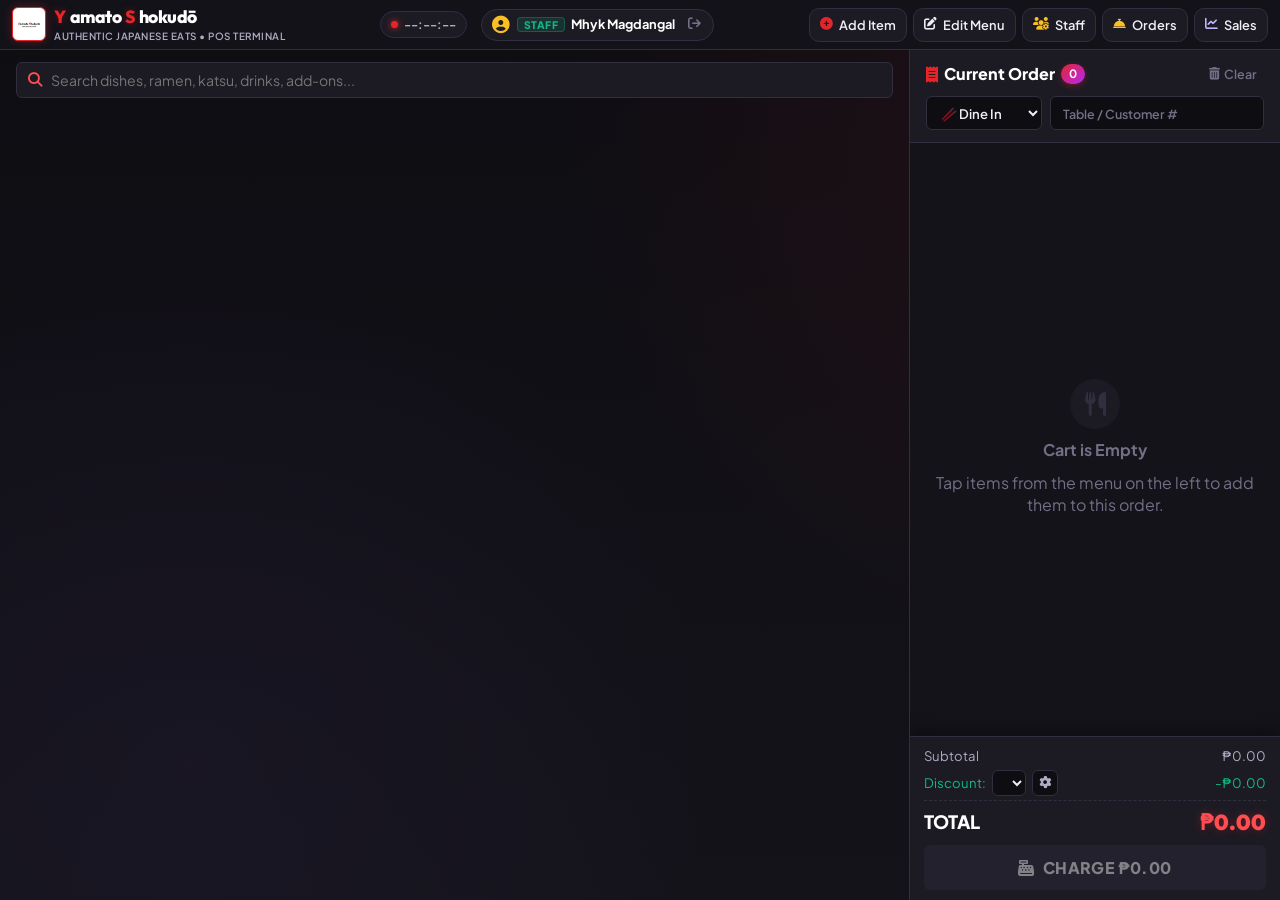
<file: Yamato_POS_Offline.html>
<!DOCTYPE html>
<html lang="en">
<head>
  <meta charset="UTF-8">
  <meta name="viewport" content="width=device-width, initial-scale=1.0, maximum-scale=1.0, user-scalable=no, viewport-fit=cover">
  <meta name="theme-color" content="#E5252A">
  <meta name="description" content="Yamato Shokudo Authentic Japanese Comfort Food - Point of Sale (POS) System">
  <link rel="manifest" href="manifest.json">
  <link rel="icon" type="image/png" href="assets/favicon.png">
  <link rel="apple-touch-icon" href="assets/icon-192.png">
  
  <title>Yamato Shokudō POS</title>

  <!-- Google Fonts & Font Awesome Icons (100% Offline Local Bundle) -->
  <link rel="stylesheet" href="assets/fontawesome/css/all.min.css">
  <style>
/* ==========================================================================
   YAMATO SHOKUDŌ POS - DESIGN SYSTEM & STYLESHEET
   Theme: Japanese Crimson Red with Minimal Magenta/Purple Accents
   Layout: Compact, 1-Screen Tablet & Desktop POS Viewport (No Endless Scroll)
   ========================================================================== */

@import url('assets/fonts/fonts.css');

:root {
  /* Primary Japanese Red Palette */
  --primary-red: #E5252A;
  --primary-red-hover: #F03338;
  --primary-red-dark: #B71C1C;
  --primary-red-light: #FF4D52;
  --primary-red-glow: rgba(229, 37, 42, 0.35);

  /* Minimal Magenta & Purple Accents */
  --accent-magenta: #D946EF;
  --accent-magenta-light: #F0ABFC;
  --accent-purple: #8B5CF6;
  --accent-purple-light: #C4B5FD;
  --accent-purple-glow: rgba(139, 92, 246, 0.2);

  /* Refined Gradients */
  --gradient-brand: linear-gradient(135deg, #E5252A 0%, #C026D3 80%, #7C3AED 100%);
  --gradient-brand-hover: linear-gradient(135deg, #F03338 0%, #D946EF 80%, #8B5CF6 100%);

  /* Deep Charcoal & Obsidian Surfaces */
  --bg-deep: #0E0D12;
  --bg-dark: #14131A;
  --bg-card: #1C1B24;
  --bg-card-hover: #262432;
  --bg-card-subtle: #2D2A3B;
  --border-color: #312E3F;
  --border-focus: #E5252A;

  /* Text & Neutral Palette */
  --text-white: #FFFFFF;
  --text-primary: #F0EDF6;
  --text-secondary: #B0AAC2;
  --text-muted: #746E86;

  /* Accent Indicators */
  --accent-cyan: #06B6D4;
  --accent-green: #10B981;
  --accent-green-bg: rgba(16, 185, 129, 0.15);
  --accent-gold: #FBBF24;

  /* Radius & Shadows */
  --radius-sm: 6px;
  --radius-md: 10px;
  --radius-lg: 14px;
  --radius-xl: 18px;
  --radius-full: 9999px;
  --shadow-card: 0 4px 16px -2px rgba(0, 0, 0, 0.5);
  --shadow-glow: 0 0 16px var(--primary-red-glow);
  --transition-fast: 0.15s cubic-bezier(0.4, 0, 0.2, 1);
  --transition-normal: 0.2s cubic-bezier(0.4, 0, 0.2, 1);
}

/* Base & Reset */
*, *::before, *::after {
  box-sizing: border-box;
  margin: 0;
  padding: 0;
  -webkit-tap-highlight-color: transparent;
}

body {
  font-family: 'Plus Jakarta Sans', sans-serif;
  background-color: var(--bg-deep);
  color: var(--text-primary);
  line-height: 1.4;
  overflow: hidden;
  height: 100vh;
  height: 100dvh;
  width: 100vw;
  user-select: none;
  touch-action: manipulation;
}

input, button, select, textarea {
  font-family: inherit;
  color: inherit;
}

/* Scrollbar Customization */
::-webkit-scrollbar {
  width: 5px;
  height: 5px;
}
::-webkit-scrollbar-track {
  background: var(--bg-dark);
}
::-webkit-scrollbar-thumb {
  background: var(--border-color);
  border-radius: var(--radius-full);
}
::-webkit-scrollbar-thumb:hover {
  background: var(--primary-red);
}

/* App Container */
#app-container {
  display: flex;
  flex-direction: column;
  height: 100vh;
  height: 100dvh;
  width: 100vw;
  min-height: 0;
  overflow: hidden;
  background: radial-gradient(circle at 85% 15%, rgba(229, 37, 42, 0.08) 0%, transparent 40%),
              radial-gradient(circle at 15% 85%, rgba(139, 92, 246, 0.05) 0%, transparent 40%),
              linear-gradient(180deg, var(--bg-deep) 0%, var(--bg-dark) 100%);
}

/* ==========================================================================
   TOP NAVIGATION BAR (COMPACT & NON-WRAPPING)
   ========================================================================== */
.pos-header {
  height: 50px;
  min-height: 50px;
  background: rgba(20, 19, 26, 0.98);
  backdrop-filter: blur(12px);
  border-bottom: 1px solid var(--border-color);
  display: flex;
  align-items: center;
  justify-content: space-between;
  padding: 0 12px;
  z-index: 100;
  position: relative;
}

.brand-section {
  display: flex;
  align-items: center;
  gap: 8px;
  flex-shrink: 0;
}

.brand-logo {
  height: 34px;
  width: 34px;
  border-radius: var(--radius-sm);
  object-fit: contain;
  background: #FFFFFF;
  padding: 2px;
  box-shadow: 0 0 10px var(--primary-red-glow);
  border: 1.5px solid var(--primary-red);
}

.brand-titles {
  display: flex;
  flex-direction: column;
}

.brand-name {
  font-family: 'Outfit', sans-serif;
  font-size: 1.1rem;
  font-weight: 800;
  letter-spacing: -0.5px;
  color: var(--text-white);
  display: flex;
  align-items: center;
  gap: 4px;
  white-space: nowrap;
}

.brand-name .red-char {
  color: var(--primary-red);
  text-shadow: 0 0 8px var(--primary-red-glow);
}

.brand-tagline {
  font-size: 0.62rem;
  font-weight: 600;
  color: var(--text-secondary);
  text-transform: uppercase;
  letter-spacing: 0.5px;
  white-space: nowrap;
}

.header-center-info {
  display: flex;
  align-items: center;
  gap: 8px;
  flex-shrink: 0;
}

.live-badge {
  display: flex;
  align-items: center;
  gap: 6px;
  background: var(--bg-card);
  padding: 4px 10px;
  border-radius: var(--radius-full);
  border: 1px solid var(--border-color);
  font-size: 0.76rem;
  font-weight: 700;
  color: var(--text-secondary);
  white-space: nowrap;
}

.live-dot {
  width: 7px;
  height: 7px;
  background: var(--primary-red);
  border-radius: 50%;
  box-shadow: 0 0 6px var(--primary-red);
  animation: pulseDot 2s infinite;
  flex-shrink: 0;
}

@keyframes pulseDot {
  0%, 100% { transform: scale(1); opacity: 1; }
  50% { transform: scale(1.3); opacity: 0.7; }
}

.header-actions {
  display: flex;
  align-items: center;
  gap: 6px;
  flex-shrink: 0;
}

.btn-nav-action {
  display: inline-flex;
  align-items: center;
  justify-content: center;
  gap: 6px;
  background: var(--bg-card);
  border: 1px solid var(--border-color);
  color: var(--text-primary);
  padding: 0 10px;
  height: 34px;
  min-height: 34px;
  border-radius: var(--radius-md);
  font-size: 0.8rem;
  font-weight: 600;
  cursor: pointer;
  white-space: nowrap !important;
  flex-shrink: 0;
  transition: var(--transition-fast);
}

.btn-nav-action span {
  white-space: nowrap !important;
}

.btn-nav-action:hover {
  background: var(--bg-card-hover);
  border-color: var(--primary-red);
  color: var(--text-white);
  transform: translateY(-1px);
}

.btn-nav-action.primary {
  background: var(--gradient-brand);
  border: 1px solid var(--primary-red);
  color: var(--text-white);
  box-shadow: 0 3px 10px var(--primary-red-glow);
}

.btn-nav-action.primary:hover {
  background: var(--gradient-brand-hover);
  box-shadow: 0 4px 14px var(--primary-red-glow);
}

/* Mobile cart toggle button (strictly hidden on desktop & tablet where cart is always open) */
.btn-mobile-cart-toggle {
  display: none !important;
  position: relative;
}

.btn-mobile-cart-toggle .cart-count-badge {
  position: absolute !important;
  top: -4px !important;
  right: -4px !important;
  min-width: 18px !important;
  height: 18px !important;
  padding: 0 4px !important;
  font-size: 0.65rem !important;
  font-weight: 800 !important;
  border-radius: var(--radius-full) !important;
  background: var(--primary-red) !important;
  color: #FFF !important;
  border: 1.5px solid #FFF !important;
  display: flex !important;
  align-items: center !important;
  justify-content: center !important;
  box-shadow: 0 2px 6px rgba(0, 0, 0, 0.7) !important;
  line-height: 1 !important;
  margin: 0 !important;
}

/* ==========================================================================
   MAIN POS WORKSPACE (SPLIT LAYOUT)
   ========================================================================== */
.pos-body {
  display: grid;
  grid-template-columns: 1fr 370px;
  flex: 1 1 0;
  min-height: 0;
  height: calc(100vh - 50px);
  height: calc(100dvh - 50px);
  overflow: hidden;
  position: relative;
}

/* --------------------------------------------------------------------------
   LEFT PANEL: MENU & CATALOG
   -------------------------------------------------------------------------- */
.pos-catalog-panel {
  display: flex;
  flex-direction: column;
  height: 100%;
  min-height: 0;
  overflow: hidden;
  padding: 12px 16px;
  gap: 10px;
  border-right: 1px solid var(--border-color);
}

/* Search & Filter Bar */
.catalog-controls {
  display: flex;
  flex-direction: column;
  gap: 8px;
  flex-shrink: 0;
}

.search-and-manage-row {
  display: flex;
  gap: 8px;
}

.search-input-wrapper {
  flex: 1;
  position: relative;
  display: flex;
  align-items: center;
}

.search-icon {
  position: absolute;
  left: 12px;
  color: var(--primary-red-light);
  pointer-events: none;
  font-size: 0.9rem;
}

.search-input {
  width: 100%;
  background: var(--bg-card);
  border: 1px solid var(--border-color);
  border-radius: var(--radius-sm);
  padding: 7px 12px 7px 34px;
  height: 36px;
  color: var(--text-white);
  font-size: 0.88rem;
  outline: none;
  transition: var(--transition-fast);
}

.search-input:focus {
  border-color: var(--primary-red);
  box-shadow: 0 0 0 2px var(--primary-red-glow);
  background: var(--bg-card-hover);
}

.btn-clear-search {
  position: absolute;
  right: 10px;
  background: none;
  border: none;
  color: var(--text-muted);
  cursor: pointer;
  font-size: 1.1rem;
  display: none;
}

.btn-clear-search.visible {
  display: block;
}

/* Categories Filter Bar (Smooth Horizontal Scroll - Never Wraps or Overlaps) */
.categories-bar {
  display: flex;
  flex-wrap: nowrap;
  overflow-x: auto;
  overflow-y: hidden;
  -webkit-overflow-scrolling: touch;
  touch-action: pan-x;
  scroll-behavior: smooth;
  scrollbar-width: none;
  -ms-overflow-style: none;
  gap: 6px;
  align-items: center;
  padding: 2px 2px 6px 2px;
  flex-shrink: 0;
}

.categories-bar::-webkit-scrollbar {
  display: none;
}

.category-pill {
  padding: 6px 14px;
  min-height: 32px;
  background: var(--bg-card);
  border: 1px solid var(--border-color);
  border-radius: var(--radius-full);
  color: var(--text-secondary);
  font-size: 0.82rem;
  font-weight: 600;
  cursor: pointer;
  white-space: nowrap;
  flex-shrink: 0;
  transition: var(--transition-fast);
  display: flex;
  align-items: center;
  gap: 6px;
  user-select: none;
}

.category-pill:hover {
  background: var(--bg-card-hover);
  border-color: var(--primary-red);
  color: var(--text-white);
}

.category-pill.active {
  background: var(--gradient-brand);
  color: var(--text-white);
  border-color: var(--primary-red);
  box-shadow: 0 2px 10px var(--primary-red-glow);
}

.category-pill .pill-count {
  font-size: 0.72rem;
  padding: 1px 6px;
  background: rgba(0, 0, 0, 0.35);
  border-radius: var(--radius-full);
}

.category-pill.manage-cat-pill {
  background: rgba(255, 255, 255, 0.03);
  border: 1px dashed var(--border-color);
  color: var(--accent-gold);
}

.category-pill.manage-cat-pill:hover {
  border-color: var(--accent-gold);
  background: rgba(230, 168, 34, 0.12);
  color: #FFF;
  transform: translateY(-1px);
}

/* Menu Items Grid (Full Screen Coverage on Big Displays) */
.items-scroll-area {
  flex: 1 1 0;
  min-height: 0;
  overflow-y: auto;
  -webkit-overflow-scrolling: touch;
  touch-action: pan-y;
  padding-right: 4px;
  padding-bottom: 6px;
}

.items-grid {
  display: grid;
  grid-template-columns: repeat(auto-fill, minmax(260px, 1fr));
  gap: 14px;
  align-content: start;
}

/* Dish Card - Big Screen Rich Card */
.dish-card {
  background: var(--bg-card);
  border: 1px solid var(--border-color);
  border-radius: var(--radius-lg);
  overflow: hidden;
  display: flex;
  flex-direction: column;
  position: relative;
  cursor: pointer;
  transition: var(--transition-fast);
  box-shadow: var(--shadow-card);
  height: 252px;
  max-height: 258px;
}

.dish-card:hover {
  transform: translateY(-3px);
  border-color: var(--primary-red);
  background: var(--bg-card-hover);
  box-shadow: 0 8px 24px rgba(0, 0, 0, 0.7), 0 0 16px var(--primary-red-glow);
}

.dish-card:active {
  transform: scale(0.98);
}

.dish-card.is-manage-mode {
  border: 1px dashed rgba(217, 70, 239, 0.55);
}

.dish-card.is-manage-mode:hover {
  border-style: solid;
  border-color: var(--accent-magenta);
  box-shadow: 0 8px 24px rgba(0, 0, 0, 0.7), 0 0 16px rgba(217, 70, 239, 0.35);
}

.dish-edit-banner {
  position: absolute;
  top: 6px;
  right: 6px;
  background: linear-gradient(135deg, var(--accent-magenta), var(--accent-purple));
  color: #FFF;
  font-size: 0.62rem;
  font-weight: 800;
  text-transform: uppercase;
  letter-spacing: 0.4px;
  padding: 3px 8px;
  border-radius: var(--radius-full);
  box-shadow: 0 2px 6px rgba(0, 0, 0, 0.7);
  display: flex;
  align-items: center;
  gap: 4px;
  z-index: 2;
  animation: pulseEditBadge 2s infinite ease-in-out;
}

@keyframes pulseEditBadge {
  0%, 100% { opacity: 0.95; transform: scale(1); }
  50% { opacity: 1; transform: scale(1.05); }
}

.dish-img-container {
  position: relative;
  width: 100%;
  height: 114px;
  min-height: 114px;
  max-height: 114px;
  background: #0B0A0F;
  overflow: hidden;
  flex-shrink: 0;
}

.dish-img {
  width: 100%;
  height: 100%;
  object-fit: cover;
  transition: transform 0.3s ease;
}

.dish-card:hover .dish-img {
  transform: scale(1.06);
}

.dish-badge-bestseller {
  position: absolute;
  top: 6px;
  left: 6px;
  background: linear-gradient(135deg, #E5252A, #C026D3);
  color: #FFF;
  font-size: 0.62rem;
  font-weight: 800;
  text-transform: uppercase;
  letter-spacing: 0.4px;
  padding: 3px 7px;
  border-radius: var(--radius-full);
  box-shadow: 0 2px 6px rgba(0, 0, 0, 0.7);
  display: flex;
  align-items: center;
  gap: 3px;
  z-index: 2;
}

.dish-cart-indicator {
  position: absolute;
  top: 6px;
  right: 6px;
  background: var(--primary-red);
  color: #FFF;
  font-weight: 800;
  font-size: 0.8rem;
  width: 24px;
  height: 24px;
  border-radius: 50%;
  display: none;
  align-items: center;
  justify-content: center;
  box-shadow: 0 2px 8px rgba(0, 0, 0, 0.7), 0 0 8px var(--primary-red);
  border: 1.5px solid #FFF;
  z-index: 2;
  transition: transform var(--transition-fast);
}

.dish-cart-indicator.active {
  display: flex;
}

.dish-details {
  padding: 10px 14px 18px 14px;
  display: flex;
  flex-direction: column;
  flex: 1;
  justify-content: space-between;
  min-width: 0;
  overflow: hidden;
  gap: 4px;
}

.dish-category-tag {
  display: block;
  font-size: 0.65rem;
  font-weight: 700;
  color: var(--accent-purple-light);
  text-transform: uppercase;
  letter-spacing: 0.4px;
  line-height: 1;
  margin-bottom: 2px;
}

.dish-name {
  font-size: 0.95rem;
  font-weight: 800;
  color: var(--text-white);
  line-height: 1.25;
  white-space: nowrap;
  overflow: hidden;
  text-overflow: ellipsis;
}

.dish-desc {
  display: -webkit-box;
  -webkit-line-clamp: 2;
  -webkit-box-orient: vertical;
  overflow: hidden;
  font-size: 0.74rem;
  color: var(--text-secondary);
  line-height: 1.35;
  margin-top: 2px;
  min-height: 2.7em;
}

.dish-footer-row {
  display: flex;
  align-items: center;
  justify-content: space-between;
  margin-top: auto;
  padding-top: 8px;
  padding-bottom: 2px;
  border-top: 1px solid rgba(255, 255, 255, 0.08);
  min-height: 38px;
}

.dish-price {
  display: inline-flex;
  align-items: baseline;
  gap: 2px;
  font-size: 1.15rem;
  font-weight: 900;
  color: #FFF;
  font-family: 'Outfit', sans-serif;
  text-shadow: 0 0 8px rgba(229, 37, 42, 0.35);
  line-height: 1;
}

.dish-price .currency {
  font-size: 0.85rem;
  font-weight: 700;
  color: var(--primary-red);
}

.dish-actions {
  display: inline-flex;
  align-items: center;
  justify-content: center;
  gap: 6px;
}

.btn-card-action {
  width: 30px;
  height: 30px;
  min-width: 30px;
  min-height: 30px;
  border-radius: var(--radius-sm);
  background: var(--bg-card-subtle);
  border: 1px solid var(--border-color);
  color: var(--text-secondary);
  display: flex;
  align-items: center;
  justify-content: center;
  padding: 0;
  margin: 0;
  cursor: pointer;
  font-size: 0.78rem;
  line-height: 1;
  transition: var(--transition-fast);
}

.btn-card-action i {
  display: flex;
  align-items: center;
  justify-content: center;
  line-height: 1;
  margin: 0;
  padding: 0;
  pointer-events: none;
}

.btn-card-action:hover {
  background: var(--bg-card-hover);
  color: var(--text-white);
  border-color: var(--primary-red);
}

.btn-card-action.edit-btn:hover {
  color: var(--accent-gold);
  border-color: var(--accent-gold);
}

.btn-card-action.del-btn:hover {
  color: var(--primary-red);
  border-color: var(--primary-red);
}

.btn-quick-add {
  background: var(--gradient-brand);
  color: #FFF;
  border: none;
  width: 32px;
  height: 32px;
  min-width: 32px;
  min-height: 32px;
  border-radius: var(--radius-sm);
  display: flex;
  align-items: center;
  justify-content: center;
  padding: 0;
  margin: 0;
  cursor: pointer;
  transition: var(--transition-fast);
  box-shadow: 0 3px 10px var(--primary-red-glow);
  flex-shrink: 0;
  line-height: 1;
}

.btn-quick-add i {
  font-size: 0.88rem;
  line-height: 1;
  display: flex;
  align-items: center;
  justify-content: center;
  text-align: center;
  width: 100%;
  height: 100%;
  margin: 0;
  padding: 0;
  pointer-events: none;
}

.btn-quick-add:hover {
  background: var(--gradient-brand-hover);
  transform: scale(1.08);
  box-shadow: 0 4px 14px var(--primary-red-glow);
}

.btn-quick-add:active {
  transform: scale(0.94);
}

/* Empty State */
.empty-catalog-state {
  display: flex;
  flex-direction: column;
  align-items: center;
  justify-content: center;
  padding: 40px 20px;
  text-align: center;
  color: var(--text-muted);
  gap: 10px;
}

.empty-catalog-state i {
  font-size: 2.5rem;
  color: var(--border-color);
}

/* --------------------------------------------------------------------------
   RIGHT PANEL: LIVE CART & CHECKOUT (COMPACT & BALANCED)
   -------------------------------------------------------------------------- */
.pos-cart-panel {
  background: var(--bg-dark);
  display: flex;
  flex-direction: column;
  height: 100%;
  min-height: 0;
  overflow: hidden;
  position: relative;
}

/* Cart Header */
.cart-header {
  padding: 12px 16px;
  background: var(--bg-card);
  border-bottom: 1px solid var(--border-color);
  display: flex;
  flex-direction: column;
  gap: 10px;
  flex-shrink: 0;
}

.cart-title-row {
  display: flex;
  align-items: center;
  justify-content: space-between;
}

.cart-title {
  font-size: 1rem;
  font-weight: 800;
  color: var(--text-white);
  display: flex;
  align-items: center;
  gap: 6px;
}

.cart-count-badge {
  background: var(--gradient-brand);
  color: #FFF;
  font-size: 0.72rem;
  padding: 2px 8px;
  border-radius: var(--radius-full);
  font-weight: 700;
  box-shadow: 0 2px 6px var(--primary-red-glow);
}

.cart-title-actions {
  display: flex;
  align-items: center;
  gap: 6px;
}

.btn-clear-cart {
  background: transparent;
  border: none;
  color: var(--text-muted);
  font-size: 0.78rem;
  font-weight: 600;
  cursor: pointer;
  display: flex;
  align-items: center;
  gap: 4px;
  padding: 4px 7px;
  border-radius: var(--radius-sm);
  transition: var(--transition-fast);
}

.btn-clear-cart:hover {
  color: var(--primary-red);
  background: rgba(229, 37, 42, 0.1);
}

.btn-close-mobile-cart {
  display: none;
  background: var(--bg-deep);
  border: 1px solid var(--border-color);
  color: var(--text-white);
  width: 30px;
  height: 30px;
  border-radius: var(--radius-sm);
  align-items: center;
  justify-content: center;
  cursor: pointer;
  font-size: 0.85rem;
  transition: var(--transition-fast);
}

.btn-close-mobile-cart:hover {
  border-color: var(--primary-red);
  color: var(--primary-red);
}

.cart-backdrop {
  position: fixed;
  inset: 0;
  background: rgba(0, 0, 0, 0.7);
  backdrop-filter: blur(4px);
  z-index: 1400;
  opacity: 0;
  pointer-events: none;
  transition: opacity 0.25s ease;
}

.cart-backdrop.active {
  opacity: 1;
  pointer-events: auto;
}

/* Order Setup Controls (Dine In / Table #) */
.order-setup-row {
  display: flex;
  gap: 8px;
  width: 100%;
}

.order-type-select {
  flex: 0 0 115px;
  background: var(--bg-deep);
  border: 1px solid var(--border-color);
  border-radius: var(--radius-sm);
  padding: 6px 10px;
  height: 34px;
  color: var(--text-primary);
  font-size: 0.82rem;
  font-weight: 600;
  outline: none;
  cursor: pointer;
  transition: var(--transition-fast);
}

.table-num-input {
  flex: 1;
  min-width: 0;
  background: var(--bg-deep);
  border: 1px solid var(--border-color);
  border-radius: var(--radius-sm);
  padding: 6px 12px;
  height: 34px;
  color: var(--text-primary);
  font-size: 0.82rem;
  font-weight: 600;
  outline: none;
  transition: var(--transition-fast);
  box-sizing: border-box;
}

.order-type-select:focus, .table-num-input:focus {
  border-color: var(--primary-red);
  box-shadow: 0 0 0 2px var(--primary-red-glow);
}

.table-num-input::placeholder {
  color: var(--text-muted);
  font-size: 0.78rem;
}

/* Cart Items Scroll List */
.cart-items-list {
  flex: 1 1 0;
  min-height: 0;
  overflow-y: auto;
  -webkit-overflow-scrolling: touch;
  touch-action: pan-y;
  padding: 8px 12px;
  display: flex;
  flex-direction: column;
  gap: 8px;
}

/* Empty Cart View */
.empty-cart-view {
  display: flex;
  flex-direction: column;
  align-items: center;
  justify-content: center;
  height: 100%;
  color: var(--text-muted);
  text-align: center;
  padding: 30px 16px;
  gap: 10px;
}

.empty-cart-icon {
  width: 50px;
  height: 50px;
  border-radius: 50%;
  background: var(--bg-card);
  display: flex;
  align-items: center;
  justify-content: center;
  font-size: 1.5rem;
  color: var(--border-color);
}

/* Cart Item Card */
.cart-item-card {
  background: var(--bg-card);
  border: 1px solid var(--border-color);
  border-radius: var(--radius-sm);
  padding: 8px 10px;
  display: flex;
  flex-direction: column;
  gap: 6px;
  transition: var(--transition-fast);
}

.cart-item-card:hover {
  border-color: var(--primary-red);
}

.cart-item-main {
  display: flex;
  align-items: center;
  justify-content: space-between;
  gap: 6px;
}

.cart-item-left {
  display: flex;
  align-items: center;
  gap: 8px;
  flex: 1;
  min-width: 0;
}

.cart-item-thumb {
  width: 36px;
  height: 36px;
  border-radius: var(--radius-sm);
  object-fit: cover;
  background: #000;
  flex-shrink: 0;
}

.cart-item-info {
  display: flex;
  flex-direction: column;
  min-width: 0;
}

.cart-item-name {
  font-size: 0.85rem;
  font-weight: 700;
  color: var(--text-white);
  white-space: nowrap;
  overflow: hidden;
  text-overflow: ellipsis;
}

.cart-item-unit-price {
  font-size: 0.74rem;
  color: var(--text-secondary);
}

.cart-item-total {
  font-size: 0.95rem;
  font-weight: 800;
  color: var(--text-white);
  font-family: 'Outfit', sans-serif;
}

/* Cart Item Stepper & Actions */
.cart-item-bottom {
  display: flex;
  align-items: center;
  justify-content: space-between;
  padding-top: 4px;
  border-top: 1px solid rgba(255, 255, 255, 0.05);
}

.cart-stepper {
  display: flex;
  align-items: center;
  gap: 4px;
  background: var(--bg-deep);
  border: 1px solid var(--border-color);
  border-radius: var(--radius-sm);
  padding: 1px 3px;
}

.btn-step {
  width: 24px;
  height: 24px;
  background: var(--bg-card);
  border: 1px solid var(--border-color);
  border-radius: var(--radius-sm);
  color: var(--text-white);
  display: flex;
  align-items: center;
  justify-content: center;
  cursor: pointer;
  font-weight: bold;
  font-size: 0.85rem;
  transition: var(--transition-fast);
}

.btn-step:hover {
  background: var(--primary-red);
  border-color: var(--primary-red);
}

.cart-qty-val {
  font-size: 0.86rem;
  font-weight: 800;
  min-width: 20px;
  text-align: center;
  color: var(--text-white);
}

.cart-item-extras {
  display: flex;
  gap: 4px;
}

.btn-cart-note {
  background: var(--bg-deep);
  border: 1px solid var(--border-color);
  color: var(--text-secondary);
  font-size: 0.72rem;
  padding: 3px 6px;
  min-height: 24px;
  border-radius: var(--radius-sm);
  cursor: pointer;
  display: flex;
  align-items: center;
  gap: 3px;
}

.btn-cart-note:hover {
  color: var(--text-white);
  border-color: var(--primary-red);
}

.btn-cart-note.has-note {
  color: var(--accent-gold);
  border-color: var(--accent-gold);
}

.btn-cart-remove {
  background: transparent;
  border: none;
  color: var(--text-muted);
  cursor: pointer;
  padding: 3px 5px;
  border-radius: var(--radius-sm);
  transition: var(--transition-fast);
}

.btn-cart-remove:hover {
  color: var(--primary-red);
  background: rgba(229, 37, 42, 0.15);
}

.cart-item-note-text {
  font-size: 0.72rem;
  color: var(--accent-gold);
  font-style: italic;
  background: rgba(251, 191, 36, 0.08);
  padding: 2px 6px;
  border-radius: var(--radius-sm);
  border-left: 2px solid var(--accent-gold);
}

/* --------------------------------------------------------------------------
   CART FOOTER & BILLING SUMMARY
   -------------------------------------------------------------------------- */
.cart-footer {
  padding: 10px 14px;
  background: var(--bg-card);
  border-top: 1px solid var(--border-color);
  display: flex;
  flex-direction: column;
  gap: 8px;
  box-shadow: 0 -4px 16px rgba(0, 0, 0, 0.4);
  flex-shrink: 0;
  margin-top: auto;
  z-index: 10;
}

.billing-breakdown {
  display: flex;
  flex-direction: column;
  gap: 4px;
}

.billing-row {
  display: flex;
  justify-content: space-between;
  align-items: center;
  font-size: 0.82rem;
  color: var(--text-secondary);
}

.billing-row.discount-row {
  color: var(--accent-green);
}

.billing-discount-control {
  display: flex;
  align-items: center;
  gap: 6px;
}

.discount-select {
  background: var(--bg-deep);
  border: 1px solid var(--border-color);
  color: var(--text-primary);
  font-size: 0.75rem;
  padding: 2px 6px;
  height: 26px;
  border-radius: var(--radius-sm);
  outline: none;
  cursor: pointer;
  max-width: 140px;
}

.btn-manage-discounts {
  background: var(--bg-deep);
  border: 1px solid var(--border-color);
  color: var(--text-secondary);
  border-radius: var(--radius-sm);
  width: 26px;
  height: 26px;
  min-width: 26px;
  min-height: 26px;
  display: inline-flex;
  align-items: center;
  justify-content: center;
  cursor: pointer;
  font-size: 0.76rem;
  transition: var(--transition-fast);
  padding: 0;
}

.btn-manage-discounts:hover {
  border-color: var(--accent-gold);
  color: var(--accent-gold);
  background: rgba(251, 191, 36, 0.12);
}

.billing-row.total-row {
  padding-top: 6px;
  border-top: 1px dashed var(--border-color);
  font-size: 1.15rem;
  font-weight: 800;
  color: var(--text-white);
}

.total-amount-display {
  font-size: 1.35rem;
  font-weight: 900;
  color: var(--primary-red-light);
  font-family: 'Outfit', sans-serif;
  text-shadow: 0 0 10px var(--primary-red-glow);
}

/* Pay / Checkout CTA Button */
.btn-checkout {
  width: 100%;
  background: var(--gradient-brand);
  color: var(--text-white);
  border: none;
  border-radius: var(--radius-sm);
  padding: 12px 16px;
  min-height: 44px;
  font-size: 1rem;
  font-weight: 800;
  letter-spacing: 0.4px;
  cursor: pointer;
  display: flex;
  align-items: center;
  justify-content: center;
  gap: 8px;
  box-shadow: 0 4px 14px var(--primary-red-glow);
  transition: var(--transition-normal);
  text-transform: uppercase;
}

.btn-checkout:hover:not(:disabled) {
  background: var(--gradient-brand-hover);
  transform: translateY(-1px);
  box-shadow: 0 6px 18px rgba(229, 37, 42, 0.5);
}

.btn-checkout:active:not(:disabled) {
  transform: translateY(1px);
}

.btn-checkout:disabled {
  opacity: 0.45;
  cursor: not-allowed;
  background: var(--bg-card-subtle);
  box-shadow: none;
}

/* ==========================================================================
   MODAL WINDOWS (GENERIC & SPECIFIC)
   ========================================================================== */
.modal-overlay {
  position: fixed;
  inset: 0;
  background: rgba(8, 7, 12, 0.82);
  backdrop-filter: blur(8px);
  display: none;
  align-items: center;
  justify-content: center;
  z-index: 1000;
  padding: 16px;
  animation: fadeIn 0.2s ease-out;
}

.modal-overlay.active {
  display: flex;
}

/* Modal Stacking Z-Index Hierarchy */
#modal-history { z-index: 1000; }
#modal-install { z-index: 1050; }
#modal-orders { z-index: 1080; }
#modal-item { z-index: 1100; }
#modal-cart-note { z-index: 1150; }
#modal-payment { z-index: 1200; }
#modal-order-details { z-index: 1250; }
#modal-receipt { z-index: 1300; }
#modal-categories { z-index: 1400; }
#modal-staff { z-index: 1600; }
#modal-admin-auth { z-index: 2500 !important; }

@keyframes fadeIn {
  from { opacity: 0; }
  to { opacity: 1; }
}

.modal-card {
  background: var(--bg-dark);
  border: 1px solid var(--border-color);
  border-radius: var(--radius-lg);
  width: 100%;
  max-width: 500px;
  max-height: 92vh;
  display: flex;
  flex-direction: column;
  overflow: hidden;
  box-shadow: 0 16px 40px rgba(0, 0, 0, 0.8), 0 0 25px var(--primary-red-glow);
  animation: scaleUp 0.2s cubic-bezier(0.175, 0.885, 0.32, 1.275);
}

@keyframes scaleUp {
  from { transform: scale(0.95); opacity: 0; }
  to { transform: scale(1); opacity: 1; }
}

.modal-header {
  padding: 14px 18px;
  background: var(--bg-card);
  border-bottom: 1px solid var(--border-color);
  display: flex;
  align-items: center;
  justify-content: space-between;
}

.modal-title {
  font-size: 1.1rem;
  font-weight: 800;
  color: var(--text-white);
  display: flex;
  align-items: center;
  gap: 8px;
}

.btn-close-modal {
  background: transparent;
  border: none;
  color: var(--text-muted);
  font-size: 1.3rem;
  cursor: pointer;
  padding: 4px;
  border-radius: var(--radius-sm);
  display: flex;
  align-items: center;
  justify-content: center;
  transition: var(--transition-fast);
}

.btn-close-modal:hover {
  color: var(--primary-red);
}

.modal-body {
  padding: 16px 18px;
  overflow-y: auto;
  flex: 1;
  display: flex;
  flex-direction: column;
  gap: 12px;
}

.modal-footer {
  padding: 12px 18px;
  background: var(--bg-card);
  border-top: 1px solid var(--border-color);
  display: flex;
  align-items: center;
  justify-content: flex-end;
  gap: 10px;
  flex-wrap: wrap;
}

/* Modal Action Buttons (Fixed, Readable & Never Squished) */
.btn-modal-action {
  display: inline-flex;
  align-items: center;
  justify-content: center;
  gap: 8px;
  background: var(--bg-card-subtle);
  border: 1px solid var(--border-color);
  color: var(--text-primary);
  padding: 8px 16px;
  min-height: 38px;
  border-radius: var(--radius-md);
  font-size: 0.88rem;
  font-weight: 700;
  cursor: pointer;
  white-space: nowrap !important;
  transition: var(--transition-fast);
}

.btn-modal-action:hover {
  background: var(--bg-card-hover);
  border-color: var(--primary-red);
  color: var(--text-white);
  transform: translateY(-1px);
}

.btn-modal-action.primary {
  background: var(--gradient-brand);
  border: 1px solid var(--primary-red);
  color: var(--text-white);
  box-shadow: 0 3px 10px var(--primary-red-glow);
}

.btn-modal-action.primary:hover {
  background: var(--gradient-brand-hover);
  box-shadow: 0 4px 14px var(--primary-red-glow);
}

.btn-tag-action {
  display: inline-flex;
  align-items: center;
  gap: 6px;
  background: var(--bg-card-subtle);
  border: 1px solid var(--border-color);
  color: var(--text-secondary);
  padding: 6px 12px;
  border-radius: var(--radius-full);
  font-size: 0.8rem;
  font-weight: 600;
  cursor: pointer;
  transition: var(--transition-fast);
}

.btn-tag-action:hover {
  background: var(--bg-card-hover);
  color: var(--text-white);
  border-color: var(--accent-purple-light);
}

.btn-tag-action.active {
  background: var(--gradient-brand);
  color: #FFF;
  border-color: var(--primary-red);
  box-shadow: 0 2px 10px var(--primary-red-glow);
  font-weight: 700;
}

.btn-text-action {
  background: transparent;
  border: 1px solid var(--border-color);
  color: var(--text-secondary);
  padding: 2px 8px;
  border-radius: var(--radius-sm);
  font-size: 0.74rem;
  font-weight: 600;
  cursor: pointer;
  display: inline-flex;
  align-items: center;
  gap: 4px;
  transition: var(--transition-fast);
}

.btn-text-action:hover {
  color: var(--primary-red-light);
  border-color: var(--primary-red);
  background: rgba(229, 37, 42, 0.1);
}

/* Category Management Modal Styling */
.add-category-box {
  background: var(--bg-deep);
  border: 1px solid var(--border-color);
  border-radius: var(--radius-md);
  padding: 12px;
}

.category-manage-list {
  display: flex;
  flex-direction: column;
  gap: 8px;
  max-height: 280px;
  overflow-y: auto;
  padding-right: 4px;
}

.category-manage-row {
  display: flex;
  align-items: center;
  justify-content: space-between;
  background: var(--bg-card);
  border: 1px solid var(--border-color);
  border-radius: var(--radius-sm);
  padding: 9px 12px;
  gap: 8px;
  transition: var(--transition-fast);
}

.category-manage-row:hover {
  border-color: var(--border-color-hover);
  background: var(--bg-card-hover);
}

.cat-row-info {
  display: flex;
  align-items: center;
  gap: 8px;
  flex: 1;
  min-width: 0;
}

.cat-row-info .cat-name-label {
  font-size: 0.88rem;
  font-weight: 700;
  color: var(--text-white);
  white-space: nowrap;
  overflow: hidden;
  text-overflow: ellipsis;
}

.cat-row-info .cat-count-badge {
  font-size: 0.72rem;
  font-weight: 600;
  color: var(--text-secondary);
  background: var(--bg-deep);
  border: 1px solid var(--border-color);
  padding: 2px 7px;
  border-radius: var(--radius-full);
  white-space: nowrap;
}

.cat-row-actions {
  display: flex;
  align-items: center;
  gap: 6px;
  flex-shrink: 0;
}

.btn-cat-action {
  display: inline-flex;
  align-items: center;
  justify-content: center;
  gap: 4px;
  background: var(--bg-deep);
  border: 1px solid var(--border-color);
  color: var(--text-secondary);
  font-size: 0.75rem;
  font-weight: 600;
  padding: 5px 9px;
  border-radius: var(--radius-sm);
  cursor: pointer;
  transition: var(--transition-fast);
}

.btn-cat-action:hover {
  color: var(--text-white);
  border-color: var(--text-secondary);
}

.btn-cat-action.edit:hover {
  color: var(--accent-gold);
  border-color: var(--accent-gold);
  background: rgba(230, 168, 34, 0.12);
}

.btn-cat-action.delete:hover {
  color: var(--primary-red-light);
  border-color: var(--primary-red);
  background: rgba(229, 37, 42, 0.12);
}

/* Form Groups */
.form-group {
  display: flex;
  flex-direction: column;
  gap: 5px;
}

.form-label {
  font-size: 0.82rem;
  font-weight: 700;
  color: var(--text-secondary);
}

.form-input, .form-select, .form-textarea {
  width: 100%;
  box-sizing: border-box;
  background: var(--bg-deep);
  border: 1px solid var(--border-color);
  border-radius: var(--radius-sm);
  padding: 9px 12px;
  min-height: 38px;
  color: var(--text-white);
  font-size: 0.9rem;
  outline: none;
  transition: var(--transition-fast);
}

.form-input:focus, .form-select:focus, .form-textarea:focus {
  border-color: var(--primary-red);
  box-shadow: 0 0 0 2px var(--primary-red-glow);
}

.form-row-2 {
  display: grid;
  grid-template-columns: 1fr 1fr;
  gap: 10px;
}

/* Image Selector in Add Item */
.image-picker-options {
  display: grid;
  grid-template-columns: repeat(4, 1fr);
  gap: 6px;
  margin-top: 4px;
}

.image-choice-thumb {
  width: 100%;
  aspect-ratio: 1;
  border-radius: var(--radius-sm);
  object-fit: cover;
  border: 2px solid var(--border-color);
  cursor: pointer;
  transition: var(--transition-fast);
}

.image-choice-thumb:hover {
  border-color: var(--primary-red);
}

.image-choice-thumb.selected {
  border-color: var(--primary-red);
  box-shadow: 0 0 8px var(--primary-red);
}

/* --------------------------------------------------------------------------
   PAYMENT REGISTER MODAL
   -------------------------------------------------------------------------- */
.payment-summary-box {
  background: var(--bg-deep);
  border: 1px solid var(--border-color);
  border-radius: var(--radius-md);
  padding: 12px;
  text-align: center;
  display: flex;
  flex-direction: column;
  gap: 2px;
}

.payment-total-label {
  font-size: 0.8rem;
  color: var(--text-secondary);
  text-transform: uppercase;
  font-weight: 700;
}

.payment-total-val {
  font-size: 1.9rem;
  font-weight: 900;
  color: var(--primary-red-light);
  font-family: 'Outfit', sans-serif;
  text-shadow: 0 0 10px var(--primary-red-glow);
}

.payment-method-tabs {
  display: grid;
  grid-template-columns: repeat(4, 1fr);
  gap: 6px;
}

.payment-tab {
  background: var(--bg-card);
  border: 1px solid var(--border-color);
  border-radius: var(--radius-sm);
  padding: 8px 4px;
  min-height: 44px;
  display: flex;
  flex-direction: column;
  align-items: center;
  gap: 4px;
  cursor: pointer;
  font-size: 0.78rem;
  font-weight: 700;
  color: var(--text-secondary);
  transition: var(--transition-fast);
}

.payment-tab:hover {
  background: var(--bg-card-hover);
  color: var(--text-white);
}

.payment-tab.active {
  background: var(--gradient-brand);
  border-color: var(--primary-red);
  color: var(--text-white);
  box-shadow: 0 3px 10px var(--primary-red-glow);
}

.quick-cash-row {
  display: grid;
  grid-template-columns: repeat(3, 1fr);
  gap: 6px;
}

.btn-quick-cash {
  background: var(--bg-card);
  border: 1px solid var(--border-color);
  border-radius: var(--radius-sm);
  padding: 9px;
  min-height: 42px;
  font-size: 0.92rem;
  font-weight: 800;
  color: var(--text-white);
  cursor: pointer;
  transition: var(--transition-fast);
}

.btn-quick-cash:hover {
  background: var(--bg-card-hover);
  border-color: var(--primary-red);
  color: var(--primary-red-light);
}

.change-display-box {
  background: rgba(255, 255, 255, 0.03);
  border: 1px solid var(--border-color);
  border-radius: var(--radius-sm);
  padding: 10px 14px;
  display: flex;
  justify-content: space-between;
  align-items: center;
  transition: var(--transition-fast);
}

.change-label {
  font-weight: 700;
  color: var(--text-secondary);
  font-size: 0.88rem;
  transition: var(--transition-fast);
}

.change-val {
  font-size: 1.3rem;
  font-weight: 900;
  color: var(--text-muted);
  font-family: 'Outfit', sans-serif;
  transition: var(--transition-fast);
}

/* --------------------------------------------------------------------------
   THERMAL RECEIPT MODAL & STYLING
   -------------------------------------------------------------------------- */
.receipt-paper {
  background: #FFFFFF;
  color: #111111;
  font-family: 'Courier New', Courier, monospace;
  padding: 20px 16px;
  border-radius: 4px;
  box-shadow: 0 10px 30px rgba(0, 0, 0, 0.5);
  font-size: 0.82rem;
  line-height: 1.35;
  position: relative;
  max-width: 340px;
  margin: 0 auto;
}

.receipt-header {
  text-align: center;
  margin-bottom: 10px;
}

.receipt-logo-img {
  width: 44px;
  height: 44px;
  object-fit: contain;
  margin-bottom: 4px;
}

.receipt-brand-name {
  font-size: 1.05rem;
  font-weight: 900;
  letter-spacing: 0.5px;
}

.receipt-info-text {
  font-size: 0.72rem;
  color: #444;
}

.receipt-divider {
  border-top: 1px dashed #444;
  margin: 6px 0;
}

.receipt-meta-row {
  display: flex;
  justify-content: space-between;
  font-size: 0.75rem;
}

.receipt-items-table {
  width: 100%;
  margin: 6px 0;
  border-collapse: collapse;
}

.receipt-items-table th {
  text-align: left;
  border-bottom: 1px dashed #222;
  padding-bottom: 3px;
  font-size: 0.72rem;
}

.receipt-items-table td {
  padding: 3px 0;
  font-size: 0.78rem;
  vertical-align: top;
}

.receipt-items-table .item-qty-col {
  width: 26px;
}

.receipt-items-table .item-amt-col {
  text-align: right;
  width: 55px;
}

.receipt-calc-row {
  display: flex;
  justify-content: space-between;
  padding: 2px 0;
  font-size: 0.78rem;
}

.receipt-calc-row.grand-total {
  font-size: 0.95rem;
  font-weight: 900;
  border-top: 1px solid #111;
  border-bottom: 1px solid #111;
  padding: 5px 0;
  margin: 3px 0;
}

.receipt-footer {
  text-align: center;
  margin-top: 10px;
  font-size: 0.72rem;
}

.receipt-barcode {
  font-family: 'Libre Barcode 39', cursive, monospace;
  font-size: 2rem;
  letter-spacing: 2px;
  margin-top: 4px;
}

/* Dual Receipt Slip Architecture (Customer Copy + Kitchen Ticket) */
.receipt-paper {
  max-width: 360px;
}

.receipt-slip {
  padding: 4px 0;
}

.receipt-type-banner {
  display: inline-block;
  font-size: 0.72rem;
  font-weight: 800;
  letter-spacing: 1px;
  background: #000;
  color: #FFF;
  padding: 2px 10px;
  border-radius: 2px;
  margin-top: 5px;
}

/* Cut / Tear Divider for Continuous Roll or Auto-Cutter */
.receipt-cut-line {
  margin: 18px 0;
  text-align: center;
  position: relative;
  display: flex;
  flex-direction: column;
  align-items: center;
  gap: 2px;
  padding: 8px 0;
  border-top: 1.5px dashed #333;
  border-bottom: 1.5px dashed #333;
  background: rgba(0, 0, 0, 0.03);
}

.cut-line-label {
  font-size: 0.68rem;
  font-weight: 800;
  letter-spacing: 0.5px;
  color: #222;
  text-transform: uppercase;
}

/* Kitchen Ticket Styles (Clean, High-Contrast, No Prices) */
.kitchen-ticket-header {
  text-align: center;
  padding-bottom: 6px;
}

.kitchen-ticket-badge {
  font-size: 0.85rem;
  font-weight: 900;
  letter-spacing: 0.5px;
  background: #111;
  color: #FFF;
  padding: 3px 12px;
  display: inline-block;
  border-radius: 3px;
  margin-bottom: 6px;
}

.kitchen-order-number {
  font-size: 1.45rem;
  font-weight: 900;
  letter-spacing: 1px;
  color: #000;
  margin: 4px 0;
}

.kitchen-meta-pill {
  display: inline-block;
  font-size: 0.92rem;
  font-weight: 900;
  padding: 3px 12px;
  border: 2px solid #000;
  background: #FFF;
  color: #000;
  border-radius: 4px;
  margin: 4px 0;
  text-transform: uppercase;
}

.kitchen-meta-sub {
  font-size: 0.75rem;
  color: #333;
  font-weight: 600;
  margin-top: 2px;
}

.receipt-divider.thick {
  border-top: 2px solid #000;
  margin: 8px 0;
}

.kitchen-items-table {
  width: 100%;
  border-collapse: collapse;
  margin: 8px 0;
}

.kitchen-items-table th {
  font-size: 0.76rem;
  font-weight: 900;
  border-bottom: 2px solid #000;
  padding: 4px 0;
  text-transform: uppercase;
}

.kitchen-items-table td {
  padding: 6px 0;
  border-bottom: 1px dashed #777;
  vertical-align: top;
}

.kitchen-qty-box {
  display: inline-block;
  font-size: 1.05rem;
  font-weight: 900;
  background: #000;
  color: #FFF;
  padding: 2px 7px;
  border-radius: 3px;
  text-align: center;
  min-width: 32px;
}

.kitchen-item-name {
  font-size: 0.95rem;
  font-weight: 800;
  color: #000;
  display: block;
}

.kitchen-item-note {
  font-size: 0.76rem;
  font-weight: 700;
  color: #222;
  margin-top: 2px;
  background: #F0F0F0;
  padding: 2px 6px;
  border-radius: 2px;
  display: inline-block;
}

.kitchen-ticket-footer {
  text-align: center;
  margin-top: 10px;
}

#kitchen-total-items-count {
  font-size: 0.88rem;
  font-weight: 900;
  color: #000;
  margin-bottom: 3px;
}

.kitchen-footer-note {
  font-size: 0.7rem;
  font-weight: 700;
  color: #444;
}

/* Modal Receipt Footer - Flexible Multi-Button Layout */
.modal-receipt-footer {
  display: flex !important;
  flex-wrap: wrap !important;
  gap: 8px !important;
  width: 100% !important;
  padding: 12px 14px !important;
}

.modal-receipt-footer .btn-modal-action {
  flex: 1 1 calc(33.333% - 8px) !important;
  min-width: 105px !important;
  padding: 8px 6px !important;
  font-size: 0.78rem !important;
  justify-content: center !important;
  min-height: 38px !important;
  margin: 0 !important;
  white-space: nowrap !important;
}

.modal-receipt-footer .btn-modal-action.primary {
  flex: 2 1 calc(50% - 8px) !important;
  font-weight: 800 !important;
}

@media (max-width: 480px) {
  .modal-receipt-footer .btn-modal-action {
    flex: 1 1 100% !important;
  }
}

/* --------------------------------------------------------------------------
   SALES HISTORY & ANALYTICS MODAL WITH COMPACT TABLET OPTIMIZATION
   -------------------------------------------------------------------------- */
.modal-history-card {
  max-width: 820px;
  width: 95%;
  height: 90vh;
  max-height: 92vh;
  display: flex;
  flex-direction: column;
}

.modal-history-body {
  padding: 8px 12px;
  gap: 6px;
  display: flex;
  flex-direction: column;
  overflow: hidden;
  flex: 1 1 auto;
}

.sales-date-filter-section {
  background: var(--bg-deep);
  border: 1px solid var(--border-color);
  border-radius: var(--radius-sm);
  padding: 5px 8px;
  display: flex;
  align-items: center;
  justify-content: space-between;
  gap: 8px;
  flex-shrink: 0;
  min-height: 34px;
  max-width: 100%;
}

.sales-date-presets-row {
  display: flex;
  align-items: center;
  gap: 4px;
  flex-wrap: nowrap;
  overflow-x: auto;
  -webkit-overflow-scrolling: touch;
  touch-action: pan-x;
  scrollbar-width: none;
  flex: 1 1 auto;
  min-width: 0;
}

.sales-date-presets-row::-webkit-scrollbar {
  display: none;
}

.sales-date-presets-row .btn-tag-action {
  padding: 3px 8px;
  font-size: 0.72rem;
  font-weight: 700;
  min-height: 24px;
  border-radius: var(--radius-full);
  flex-shrink: 0;
  white-space: nowrap;
}

.sales-date-presets-row .btn-tag-action.active {
  background: var(--gradient-brand);
  color: #FFF;
  border-color: var(--primary-red);
  box-shadow: 0 2px 8px var(--primary-red-glow);
}

.sales-date-picker-wrapper {
  position: relative;
  display: flex;
  align-items: center;
  flex-shrink: 0;
}

.sales-date-inputs-row {
  display: flex;
  align-items: center;
  gap: 5px;
  flex-shrink: 0;
}

.date-picker-input-box {
  display: flex;
  align-items: center;
  justify-content: space-between;
  gap: 6px;
  background: var(--bg-card);
  border: 1px solid var(--border-color);
  border-radius: var(--radius-sm);
  padding: 2px 8px;
  min-height: 26px;
  height: 26px;
  min-width: 105px;
  cursor: pointer;
  transition: var(--transition-fast);
  user-select: none;
  white-space: nowrap;
}

.date-picker-input-box:hover {
  border-color: var(--accent-purple-light);
  background: var(--bg-card-hover);
}

.date-picker-input-box.active {
  border-color: var(--accent-purple-light);
  box-shadow: 0 0 0 2px rgba(167, 139, 250, 0.3);
}

.date-input-label {
  font-size: 0.62rem;
  color: var(--text-muted);
  font-weight: 700;
  text-transform: uppercase;
  flex-shrink: 0;
}

.date-input-val {
  font-size: 0.74rem;
  font-weight: 700;
  color: var(--text-white);
  font-family: 'Outfit', sans-serif;
  white-space: nowrap;
}

.date-input-icon {
  color: var(--accent-purple-light);
  font-size: 0.72rem;
  flex-shrink: 0;
}

.date-range-arrow {
  color: var(--text-muted);
  font-size: 0.68rem;
  flex-shrink: 0;
  padding: 0 1px;
}

.btn-reset-date-filter {
  width: 26px;
  height: 26px;
  min-width: 26px;
  display: flex;
  align-items: center;
  justify-content: center;
  background: var(--bg-card);
  border: 1px solid var(--border-color);
  border-radius: var(--radius-sm);
  color: var(--text-secondary);
  cursor: pointer;
  transition: var(--transition-fast);
  font-size: 0.72rem;
  flex-shrink: 0;
}

.btn-reset-date-filter:hover {
  color: var(--primary-red);
  border-color: var(--primary-red);
  background: rgba(229, 37, 42, 0.1);
}

/* Interactive Calendar Popup */
.sales-calendar-popup {
  position: absolute;
  top: calc(100% + 6px);
  right: 0;
  width: 310px;
  max-width: 90vw;
  background: #18191E;
  border: 1px solid rgba(255, 255, 255, 0.18);
  border-radius: 14px;
  box-shadow: 0 16px 40px rgba(0, 0, 0, 0.95), 0 0 25px rgba(0, 0, 0, 0.6);
  z-index: 500;
  padding: 12px;
  display: flex;
  flex-direction: column;
  gap: 8px;
  animation: scaleUp 0.15s ease-out;
}

.cal-header {
  display: flex;
  align-items: center;
  justify-content: space-between;
  padding-bottom: 2px;
}

.cal-month-title {
  font-size: 0.9rem;
  font-weight: 800;
  color: #FFF;
  font-family: 'Outfit', sans-serif;
  letter-spacing: -0.2px;
}

.cal-nav-arrows {
  display: flex;
  gap: 4px;
}

.cal-nav-btn {
  width: 26px;
  height: 26px;
  border-radius: 6px;
  background: rgba(255, 255, 255, 0.06);
  border: 1px solid rgba(255, 255, 255, 0.1);
  color: #FFF;
  display: flex;
  align-items: center;
  justify-content: center;
  cursor: pointer;
  transition: var(--transition-fast);
  font-size: 0.72rem;
}

.cal-nav-btn:hover {
  background: rgba(255, 255, 255, 0.18);
  border-color: #FFF;
}

.cal-weekdays-grid {
  display: grid;
  grid-template-columns: repeat(7, 1fr);
  text-align: center;
  font-size: 0.7rem;
  font-weight: 700;
  color: var(--text-muted);
  padding-bottom: 4px;
  border-bottom: 1px solid rgba(255, 255, 255, 0.06);
}

.cal-days-grid {
  display: grid;
  grid-template-columns: repeat(7, 1fr);
  gap: 2px;
  row-gap: 3px;
  text-align: center;
}

.cal-day {
  height: 32px;
  display: flex;
  flex-direction: column;
  align-items: center;
  justify-content: center;
  font-size: 0.8rem;
  font-weight: 600;
  color: var(--text-primary);
  border-radius: 6px;
  cursor: pointer;
  position: relative;
  transition: var(--transition-fast);
  user-select: none;
}

.cal-day:hover:not(.is-other-month) {
  background: rgba(255, 255, 255, 0.12);
  color: #FFF;
}

.cal-day.is-other-month {
  opacity: 0.25;
  color: var(--text-muted);
}

.cal-day.is-today .cal-day-num {
  position: relative;
}

.cal-day.is-today::after {
  content: '';
  position: absolute;
  bottom: 2px;
  width: 4px;
  height: 4px;
  border-radius: 50%;
  background: var(--primary-red);
  box-shadow: 0 0 4px var(--primary-red);
}

.cal-day.is-selected-start,
.cal-day.is-selected-end {
  background: var(--primary-red) !important;
  color: #FFF !important;
  font-weight: 800;
  border-radius: 50% !important;
  box-shadow: 0 2px 8px var(--primary-red-glow);
}

.cal-day.is-in-range {
  background: rgba(229, 37, 42, 0.22) !important;
  color: #FFF;
  border-radius: 0;
}

.cal-popup-footer {
  display: flex;
  align-items: center;
  justify-content: space-between;
  border-top: 1px solid rgba(255, 255, 255, 0.08);
  padding-top: 6px;
  margin-top: 2px;
  gap: 6px;
}

.cal-selected-preview {
  font-size: 0.72rem;
  color: var(--accent-gold);
  font-weight: 600;
  white-space: nowrap;
  overflow: hidden;
  text-overflow: ellipsis;
}

/* Sleek Compact Analytics Ribbon */
.analytics-cards-row {
  display: grid;
  grid-template-columns: repeat(3, 1fr);
  gap: 6px;
  flex-shrink: 0;
}

.analytics-card {
  background: var(--bg-card);
  border: 1px solid var(--border-color);
  border-radius: var(--radius-sm);
  padding: 4px 10px;
  display: flex;
  flex-direction: row;
  align-items: center;
  justify-content: space-between;
  gap: 6px;
  min-height: 30px;
  height: 30px;
}

.analytics-card-label {
  font-size: 0.65rem;
  color: var(--text-secondary);
  font-weight: 700;
  text-transform: uppercase;
  display: flex;
  align-items: center;
  gap: 5px;
}

.analytics-card-val {
  font-size: 0.95rem;
  font-weight: 900;
  color: var(--text-white);
  font-family: 'Outfit', sans-serif;
}

.history-table-header-row {
  display: flex;
  justify-content: space-between;
  align-items: center;
  flex-shrink: 0;
  padding: 0 2px;
}

.history-table-container {
  border: 1px solid var(--border-color);
  border-radius: var(--radius-sm);
  overflow-y: auto;
  flex: 1 1 auto;
  min-height: 180px;
  background: var(--bg-deep);
}

.history-table {
  width: 100%;
  border-collapse: collapse;
  font-size: 0.76rem;
  text-align: left;
}

.history-table th {
  background: var(--bg-card);
  padding: 5px 8px;
  color: var(--text-secondary);
  font-weight: 700;
  font-size: 0.72rem;
  border-bottom: 1px solid var(--border-color);
  position: sticky;
  top: 0;
  z-index: 2;
}

.history-table td {
  padding: 5px 8px;
  border-bottom: 1px solid rgba(255, 255, 255, 0.05);
  color: var(--text-primary);
  font-size: 0.75rem;
}

.btn-history-view {
  display: inline-flex;
  align-items: center;
  gap: 4px;
  background: var(--bg-card);
  border: 1px solid var(--border-color);
  color: var(--text-secondary);
  padding: 3px 8px;
  font-size: 0.72rem;
  font-weight: 700;
  border-radius: var(--radius-sm);
  cursor: pointer;
  transition: var(--transition-fast);
}

.btn-history-view:hover {
  background: var(--bg-card-hover);
  border-color: var(--accent-purple-light);
  color: var(--text-white);
}

.history-table tr:hover {
  background: var(--bg-card-hover);
}

.empty-history-view {
  display: flex;
  flex-direction: column;
  align-items: center;
  justify-content: center;
  padding: 30px 16px;
  text-align: center;
  color: var(--text-muted);
}

.empty-history-view h4 {
  color: var(--text-white);
  font-size: 0.9rem;
  margin-bottom: 3px;
}

.empty-history-view p {
  font-size: 0.76rem;
  color: var(--text-secondary);
}

/* ==========================================================================
   CURRENT / ACTIVE ORDERS MODAL & QUEUE CARDS
   ========================================================================== */
.active-orders-count-badge {
  background: var(--accent-gold);
  color: #000;
  font-size: 0.68rem;
  font-weight: 800;
  padding: 1px 6px;
  border-radius: var(--radius-full);
  min-width: 17px;
  height: 17px;
  display: inline-flex;
  align-items: center;
  justify-content: center;
  line-height: 1;
  box-shadow: 0 0 8px rgba(245, 158, 11, 0.6);
  animation: pulseGold 2s infinite ease-in-out;
}

.active-orders-count-badge.hidden-badge {
  display: none !important;
}

@keyframes pulseGold {
  0%, 100% { transform: scale(1); box-shadow: 0 0 6px rgba(245, 158, 11, 0.4); }
  50% { transform: scale(1.1); box-shadow: 0 0 12px rgba(245, 158, 11, 0.8); }
}

.active-orders-modal-badge {
  background: rgba(245, 158, 11, 0.18);
  color: #FCD34D;
  border: 1px solid rgba(245, 158, 11, 0.4);
  font-size: 0.74rem;
  font-weight: 800;
  padding: 3px 10px;
  border-radius: var(--radius-full);
  display: inline-flex;
  align-items: center;
  gap: 5px;
  box-shadow: 0 0 10px rgba(245, 158, 11, 0.2);
}

.orders-filter-row {
  display: grid;
  grid-template-columns: repeat(3, 1fr);
  gap: 6px;
  padding: 5px;
  background: rgba(14, 13, 18, 0.85);
  border-radius: 12px;
  border: 1px solid rgba(255, 255, 255, 0.08);
  box-shadow: inset 0 2px 4px rgba(0, 0, 0, 0.4);
  max-width: 520px;
  width: 100%;
  margin: 0 auto 10px auto;
  flex-shrink: 0;
}

.orders-filter-row .btn-tag-action {
  display: flex;
  align-items: center;
  justify-content: center;
  gap: 8px;
  height: 42px;
  padding: 0 12px;
  font-size: 0.86rem;
  font-weight: 600;
  border-radius: 9px;
  border: 1px solid transparent;
  background: transparent;
  color: var(--text-secondary);
  cursor: pointer;
  transition: all 0.2s cubic-bezier(0.4, 0, 0.2, 1);
  user-select: none;
  white-space: nowrap;
}

.orders-filter-row .btn-tag-action .tab-label {
  display: inline-flex;
  align-items: center;
  gap: 7px;
}

.orders-filter-row .tab-count-badge {
  display: inline-flex;
  align-items: center;
  justify-content: center;
  min-width: 22px;
  height: 20px;
  padding: 0 6px;
  border-radius: 10px;
  font-size: 0.74rem;
  font-weight: 800;
  background: rgba(255, 255, 255, 0.08);
  color: var(--text-muted);
  transition: all 0.2s ease;
}

.orders-filter-row .btn-tag-action:hover {
  background: rgba(255, 255, 255, 0.05);
  color: var(--text-white);
}

.orders-filter-row .btn-tag-action.active {
  font-weight: 700;
  color: #FFF;
}

/* Specific Active Tab Highlights */
.orders-filter-row #filter-orders-active.active {
  background: linear-gradient(135deg, #F59E0B 0%, #D97706 100%);
  border-color: rgba(245, 158, 11, 0.6);
  color: #FFF;
  box-shadow: 0 3px 14px rgba(245, 158, 11, 0.4);
}
.orders-filter-row #filter-orders-active.active .tab-count-badge {
  background: rgba(0, 0, 0, 0.28);
  color: #FFF;
}

.orders-filter-row #filter-orders-completed.active {
  background: linear-gradient(135deg, #10B981 0%, #059669 100%);
  border-color: rgba(16, 185, 129, 0.6);
  color: #FFF;
  box-shadow: 0 3px 14px rgba(16, 185, 129, 0.4);
}
.orders-filter-row #filter-orders-completed.active .tab-count-badge {
  background: rgba(0, 0, 0, 0.28);
  color: #FFF;
}

.orders-filter-row #filter-orders-cancelled.active {
  background: linear-gradient(135deg, #EF4444 0%, #DC2626 100%);
  border-color: rgba(239, 68, 68, 0.6);
  color: #FFF;
  box-shadow: 0 3px 14px rgba(239, 68, 68, 0.4);
}
.orders-filter-row #filter-orders-cancelled.active .tab-count-badge {
  background: rgba(0, 0, 0, 0.28);
  color: #FFF;
}

/* Fixed & Structured Current Orders Modal Card */
.modal-orders-card {
  width: 95% !important;
  max-width: 880px !important;
  height: auto !important;
  max-height: 86vh !important;
  min-height: 440px !important;
  display: flex !important;
  flex-direction: column !important;
  box-sizing: border-box !important;
  border-radius: 18px !important;
  background: #14131A !important;
  border: 1px solid rgba(255, 255, 255, 0.1) !important;
  box-shadow: 0 20px 60px rgba(0, 0, 0, 0.75) !important;
  overflow: hidden;
}

.orders-modal-body {
  flex: 1 1 auto !important;
  min-height: 0 !important;
  display: flex !important;
  flex-direction: column !important;
  overflow-y: auto !important;
  padding: 14px 18px !important;
  gap: 12px !important;
}

.orders-modal-body .orders-filter-row {
  flex-shrink: 0 !important;
}

.active-orders-grid {
  flex: 1 1 auto;
  min-height: 0;
  display: grid;
  grid-template-columns: repeat(2, 1fr);
  gap: 16px;
  align-items: stretch;
  padding-bottom: 6px;
}

.active-orders-grid.single-order {
  grid-template-columns: minmax(340px, 480px) !important;
  justify-content: center !important;
}

.order-queue-card {
  background: linear-gradient(180deg, rgba(28, 27, 38, 0.96) 0%, rgba(20, 19, 28, 0.98) 100%);
  border: 1px solid rgba(255, 255, 255, 0.08);
  border-radius: 14px;
  padding: 14px;
  display: flex;
  flex-direction: column;
  gap: 10px;
  transition: all 0.2s cubic-bezier(0.4, 0, 0.2, 1);
  position: relative;
  box-sizing: border-box;
  box-shadow: 0 4px 16px rgba(0, 0, 0, 0.35);
  overflow: hidden;
  height: 100%;
  min-height: 275px;
}

.order-queue-card:hover {
  background: linear-gradient(180deg, rgba(34, 32, 46, 0.98) 0%, rgba(24, 23, 34, 0.99) 100%);
  box-shadow: 0 8px 24px rgba(0, 0, 0, 0.5);
}

.order-queue-card.status-pending {
  border-top: 3px solid var(--accent-gold);
  border-left: 1px solid rgba(245, 158, 11, 0.3);
}
.order-queue-card.status-pending:hover {
  border-color: rgba(245, 158, 11, 0.6) rgba(255, 255, 255, 0.15) rgba(255, 255, 255, 0.15) rgba(245, 158, 11, 0.6);
  box-shadow: 0 8px 26px rgba(245, 158, 11, 0.14), 0 4px 16px rgba(0, 0, 0, 0.5);
  transform: translateY(-2px);
}

.order-queue-card.status-completed {
  border-top: 3px solid var(--accent-green);
  border-left: 1px solid rgba(16, 185, 129, 0.3);
  opacity: 0.92;
}
.order-queue-card.status-completed:hover {
  border-color: rgba(16, 185, 129, 0.6) rgba(255, 255, 255, 0.15) rgba(255, 255, 255, 0.15) rgba(16, 185, 129, 0.6);
  box-shadow: 0 8px 26px rgba(16, 185, 129, 0.12), 0 4px 16px rgba(0, 0, 0, 0.5);
  transform: translateY(-2px);
}

.order-queue-card.status-cancelled {
  border-top: 3px solid var(--primary-red);
  border-left: 1px solid rgba(239, 68, 68, 0.25);
  opacity: 0.78;
}

.order-queue-header {
  display: flex;
  justify-content: space-between;
  align-items: flex-start;
  gap: 8px;
  flex-shrink: 0;
}

.order-queue-meta {
  display: flex;
  flex-direction: column;
  gap: 4px;
  min-width: 0;
}

.order-queue-title-row {
  display: flex;
  align-items: center;
  gap: 8px;
  flex-wrap: wrap;
}

.order-queue-number {
  font-size: 1.25rem;
  font-weight: 900;
  color: #FFF;
  font-family: 'Outfit', sans-serif;
  letter-spacing: 0.5px;
  line-height: 1.1;
}

.order-queue-dining-tag {
  display: inline-flex;
  align-items: center;
  gap: 4px;
  font-size: 0.72rem;
  font-weight: 700;
  padding: 3px 8px;
  border-radius: 6px;
  background: rgba(255, 255, 255, 0.08);
  color: var(--text-secondary);
  border: 1px solid rgba(255, 255, 255, 0.1);
  white-space: nowrap;
}

.order-queue-dining-tag.takeout {
  background: rgba(59, 130, 246, 0.15);
  color: #93c5fd;
  border-color: rgba(59, 130, 246, 0.35);
}

.order-queue-status {
  display: flex;
  flex-direction: column;
  align-items: flex-end;
  gap: 4px;
  flex-shrink: 0;
}

.order-time-tag {
  font-size: 0.72rem;
  color: var(--text-muted);
  display: inline-flex;
  align-items: center;
  gap: 4px;
  font-weight: 600;
}

.order-status-pill {
  display: inline-flex;
  align-items: center;
  gap: 5px;
  font-size: 0.68rem;
  font-weight: 800;
  padding: 3px 8px;
  border-radius: var(--radius-full);
  text-transform: uppercase;
  letter-spacing: 0.4px;
}

.status-pulse-dot {
  width: 6px;
  height: 6px;
  border-radius: 50%;
  display: inline-block;
  flex-shrink: 0;
}

.order-status-pill.status-pending {
  background: rgba(245, 158, 11, 0.18);
  color: var(--accent-gold);
  border: 1px solid rgba(245, 158, 11, 0.4);
}
.order-status-pill.status-pending .status-pulse-dot {
  background: var(--accent-gold);
  box-shadow: 0 0 6px var(--accent-gold);
  animation: pulseDot 1.6s infinite ease-in-out;
}

@keyframes pulseDot {
  0%, 100% { transform: scale(1); opacity: 1; }
  50% { transform: scale(1.3); opacity: 0.6; }
}

.order-status-pill.status-completed {
  background: rgba(16, 185, 129, 0.18);
  color: var(--accent-green);
  border: 1px solid rgba(16, 185, 129, 0.4);
}
.order-status-pill.status-completed .status-pulse-dot {
  background: var(--accent-green);
}

.order-status-pill.status-cancelled {
  background: rgba(229, 37, 42, 0.18);
  color: #f87171;
  border: 1px solid rgba(229, 37, 42, 0.4);
}
.order-status-pill.status-cancelled .status-pulse-dot {
  background: #f87171;
}

/* Items Preview Box */
.order-queue-items-box {
  background: rgba(12, 11, 16, 0.65);
  border: 1px solid rgba(255, 255, 255, 0.06);
  border-radius: 10px;
  padding: 8px 10px;
  display: flex;
  flex-direction: column;
  gap: 6px;
  cursor: pointer;
  transition: all 0.18s ease;
  flex: 1 1 auto;
  min-height: 102px;
  max-height: 108px;
  box-sizing: border-box;
}

.order-queue-items-box:hover {
  background: rgba(20, 18, 28, 0.85);
  border-color: rgba(255, 255, 255, 0.14);
}

.order-queue-items-header {
  display: flex;
  justify-content: space-between;
  align-items: center;
  font-size: 0.7rem;
  color: var(--text-muted);
  font-weight: 700;
  text-transform: uppercase;
  letter-spacing: 0.3px;
  border-bottom: 1px dashed rgba(255, 255, 255, 0.08);
  padding-bottom: 4px;
  flex-shrink: 0;
}

.order-queue-items-title {
  display: inline-flex;
  align-items: center;
  gap: 5px;
  color: var(--text-secondary);
}

.order-queue-tap-prompt {
  color: var(--accent-gold);
  font-size: 0.68rem;
  display: inline-flex;
  align-items: center;
  gap: 3px;
  transition: transform 0.15s ease;
}
.order-queue-items-box:hover .order-queue-tap-prompt {
  transform: translateX(2px);
}

.order-queue-items-list {
  display: flex;
  flex-direction: column;
  gap: 4px;
  flex: 1 1 auto;
  overflow-y: auto;
}

.order-queue-item-row {
  display: flex;
  align-items: center;
  justify-content: space-between;
  gap: 6px;
  font-size: 0.82rem;
  line-height: 1.35;
}

.order-queue-item-left {
  display: flex;
  align-items: center;
  gap: 6px;
  min-width: 0;
  overflow: hidden;
}

.order-queue-item-qty {
  font-weight: 800;
  font-size: 0.82rem;
  color: var(--accent-gold);
  flex-shrink: 0;
  min-width: 18px;
}

.order-queue-item-name {
  color: #F1F5F9;
  font-weight: 600;
  white-space: nowrap;
  overflow: hidden;
  text-overflow: ellipsis;
}

.order-queue-item-note {
  font-size: 0.68rem;
  font-weight: 600;
  color: #fde047;
  background: rgba(234, 179, 8, 0.16);
  border: 1px solid rgba(234, 179, 8, 0.35);
  padding: 1px 5px;
  border-radius: 4px;
  flex-shrink: 0;
  max-width: 120px;
  white-space: nowrap;
  overflow: hidden;
  text-overflow: ellipsis;
  display: inline-flex;
  align-items: center;
  gap: 3px;
}

.order-queue-overflow-tag {
  font-size: 0.72rem;
  color: var(--accent-purple-light);
  font-weight: 600;
  display: inline-flex;
  align-items: center;
  gap: 4px;
  padding-top: 2px;
}

/* Summary Row */
.order-queue-summary-row {
  display: flex;
  align-items: center;
  justify-content: space-between;
  gap: 8px;
  padding-top: 6px;
  border-top: 1px dashed rgba(255, 255, 255, 0.08);
  margin-top: auto;
  flex-shrink: 0;
}

.order-queue-paymethod {
  font-size: 0.74rem;
  color: var(--text-secondary);
  display: inline-flex;
  align-items: center;
  gap: 5px;
  background: rgba(255, 255, 255, 0.05);
  border: 1px solid rgba(255, 255, 255, 0.07);
  padding: 3px 8px;
  border-radius: 6px;
  font-weight: 600;
}

.order-queue-total {
  display: flex;
  align-items: baseline;
  gap: 5px;
}

.order-queue-total .total-lbl {
  font-size: 0.74rem;
  color: var(--text-muted);
  font-weight: 600;
}

.order-queue-total .total-val {
  font-size: 1.08rem;
  font-weight: 900;
  color: #FFF;
  font-family: 'Outfit', sans-serif;
  letter-spacing: 0.3px;
}

/* Tablet-friendly Action Buttons */
.order-queue-footer {
  margin-top: 2px;
  padding-top: 0;
  flex-shrink: 0;
}

.order-queue-actions {
  display: flex;
  align-items: center;
  gap: 8px;
  width: 100%;
}

.btn-order-action {
  height: 40px;
  padding: 0 14px;
  border-radius: 10px;
  font-size: 0.82rem;
  font-weight: 700;
  cursor: pointer;
  display: inline-flex;
  align-items: center;
  justify-content: center;
  gap: 6px;
  transition: all 0.2s cubic-bezier(0.4, 0, 0.2, 1);
  user-select: none;
  border: 1px solid transparent;
  box-sizing: border-box;
}

.btn-order-action.cancel {
  height: 40px;
  padding: 0 12px;
  background: rgba(229, 37, 42, 0.12);
  color: #fca5a5;
  border: 1px solid rgba(229, 37, 42, 0.3);
  flex-shrink: 0;
}
.btn-order-action.cancel:hover {
  background: var(--primary-red);
  color: #FFF;
  border-color: var(--primary-red);
  transform: translateY(-1px);
}

.btn-order-action.view {
  height: 40px;
  padding: 0 14px;
  background: rgba(139, 92, 246, 0.14);
  color: var(--accent-purple-light);
  border: 1px solid rgba(139, 92, 246, 0.35);
  flex-shrink: 0;
}
.btn-order-action.view:hover {
  background: var(--accent-purple);
  color: #FFF;
  border-color: var(--accent-purple);
  transform: translateY(-1px);
  box-shadow: 0 4px 14px rgba(139, 92, 246, 0.4);
}
.btn-order-action.view.full-width {
  flex: 1;
}

.btn-order-action.complete {
  flex: 1;
  height: 40px;
  background: linear-gradient(135deg, #10B981 0%, #059669 100%);
  color: #FFF;
  border: 1px solid #10B981;
  box-shadow: 0 2px 10px rgba(16, 185, 129, 0.35);
}
.btn-order-action.complete:hover {
  background: linear-gradient(135deg, #059669 0%, #047857 100%);
  box-shadow: 0 4px 16px rgba(16, 185, 129, 0.5);
  transform: translateY(-1px);
}

.btn-order-action.receipt {
  flex: 1;
  height: 40px;
  background: rgba(255, 255, 255, 0.08);
  color: #F1F5F9;
  border: 1px solid rgba(255, 255, 255, 0.14);
}
.btn-order-action.receipt:hover {
  background: rgba(255, 255, 255, 0.16);
  color: #FFF;
  border-color: var(--accent-gold);
  transform: translateY(-1px);
}

/* ==========================================================================
   ORDER DETAILS / VIEW ORDER MODAL STYLING
   ========================================================================== */
.order-details-meta-grid {
  display: grid;
  grid-template-columns: repeat(2, 1fr);
  gap: 8px;
  background: var(--bg-deep);
  border: 1px solid var(--border-color);
  border-radius: var(--radius-md);
  padding: 10px 12px;
  flex-shrink: 0;
}

.order-details-meta-item {
  display: flex;
  flex-direction: column;
  gap: 2px;
}

.order-details-meta-item .meta-label {
  font-size: 0.68rem;
  font-weight: 700;
  text-transform: uppercase;
  color: var(--text-muted);
  letter-spacing: 0.4px;
}

.order-details-meta-item .meta-val {
  font-size: 0.84rem;
  font-weight: 700;
  color: var(--text-primary);
}

.order-details-items-table-wrapper {
  background: var(--bg-deep);
  border: 1px solid var(--border-color);
  border-radius: var(--radius-md);
  overflow: hidden;
  flex-shrink: 0;
  width: 100%;
  box-sizing: border-box;
}

.order-details-items-table {
  width: 100%;
  border-collapse: collapse;
  font-size: 0.82rem;
}

.order-details-items-table th {
  background: rgba(255, 255, 255, 0.04);
  color: var(--text-muted);
  font-size: 0.7rem;
  font-weight: 700;
  text-transform: uppercase;
  letter-spacing: 0.4px;
  padding: 8px 10px;
  text-align: left;
  border-bottom: 1px solid var(--border-color);
}

.order-details-items-table td {
  padding: 8px 10px;
  border-bottom: 1px solid rgba(255, 255, 255, 0.04);
  vertical-align: middle;
}

.order-details-items-table tbody tr:last-child td {
  border-bottom: none;
}

.order-detail-item-name {
  font-weight: 700;
  color: var(--text-white);
  line-height: 1.3;
}

.order-detail-item-note {
  font-size: 0.72rem;
  color: var(--accent-gold);
  font-style: italic;
  margin-top: 2px;
  display: flex;
  align-items: center;
  gap: 4px;
}

.order-details-summary-box {
  background: var(--bg-deep);
  border: 1px solid var(--border-color);
  border-radius: var(--radius-md);
  padding: 10px 14px;
  display: flex;
  flex-direction: column;
  gap: 5px;
  flex-shrink: 0;
}

.order-details-summary-box .summary-line {
  display: flex;
  justify-content: space-between;
  align-items: center;
  font-size: 0.82rem;
  color: var(--text-secondary);
}

.order-details-summary-box .summary-line.discount-line {
  color: #10B981;
}

.order-details-summary-box .summary-line.total-line {
  font-size: 1.05rem;
  font-weight: 900;
  color: #FFF;
  border-top: 1px dashed rgba(255, 255, 255, 0.1);
  padding-top: 6px;
  margin-top: 2px;
}

.order-details-summary-box .summary-line.tender-line {
  font-size: 0.76rem;
  color: var(--text-muted);
}

.empty-orders-view {
  display: none;
  flex: 1 1 auto;
  min-height: 240px;
  flex-direction: column;
  align-items: center;
  justify-content: center;
  margin: auto;
  padding: 40px 20px;
  text-align: center;
  color: var(--text-muted);
  gap: 12px;
}

.empty-orders-view.show {
  display: flex !important;
}

.empty-orders-icon {
  width: 64px;
  height: 64px;
  border-radius: 50%;
  background: rgba(255, 255, 255, 0.04);
  display: flex;
  align-items: center;
  justify-content: center;
  font-size: 2rem;
  color: var(--accent-gold);
  border: 1px solid rgba(255, 255, 255, 0.08);
  box-shadow: 0 4px 16px rgba(0, 0, 0, 0.35);
}

.empty-orders-view h4 {
  font-size: 1.15rem;
  color: #FFF;
  margin: 0;
  font-weight: 700;
}

.empty-orders-view p {
  font-size: 0.86rem;
  color: var(--text-secondary);
  margin: 0;
  max-width: 360px;
  line-height: 1.45;
}

/* Toast Notifications */
.toast-container {
  position: fixed;
  bottom: 20px;
  left: 20px;
  display: flex;
  flex-direction: column;
  gap: 6px;
  z-index: 2000;
  pointer-events: none;
}

.toast {
  background: var(--bg-card);
  color: var(--text-white);
  border-left: 3px solid var(--primary-red);
  padding: 10px 14px;
  border-radius: var(--radius-sm);
  font-size: 0.84rem;
  font-weight: 600;
  box-shadow: 0 8px 20px rgba(0, 0, 0, 0.6);
  display: flex;
  align-items: center;
  gap: 8px;
}

/* ==========================================================================
   PRINT SPECIFIC STYLES (Thermal Receipt: Customer Copy + Kitchen Copy)
   Optimized for Standard 58mm / 80mm Roll & High-Contrast Yellow Thermal Paper
   ========================================================================== */
@media print {
  @page {
    margin: 0;
    size: auto;
  }

  body {
    background: transparent !important;
  }

  body * {
    visibility: hidden;
  }

  #printable-receipt-area, #printable-receipt-area * {
    visibility: visible;
  }

  #printable-receipt-area {
    position: absolute;
    left: 0;
    top: 0;
    width: 100% !important;
    max-width: 100% !important;
    margin: 0 !important;
    padding: 6px 4px !important;
    background: transparent !important;
    color: #000000 !important;
    box-shadow: none !important;
    border-radius: 0 !important;
  }

  /* High-Contrast pure black text & crisp lines for yellow thermal paper */
  #printable-receipt-area,
  #printable-receipt-area * {
    color: #000000 !important;
    -webkit-text-fill-color: #000000 !important;
    border-color: #000000 !important;
    background-color: transparent !important;
    box-shadow: none !important;
  }

  /* Keep badge & banner backgrounds dark black with white inverted text */
  .receipt-type-banner,
  .kitchen-ticket-badge,
  .kitchen-qty-box {
    background-color: #000000 !important;
    color: #FFFFFF !important;
    -webkit-text-fill-color: #FFFFFF !important;
    -webkit-print-color-adjust: exact !important;
    print-color-adjust: exact !important;
  }

  .kitchen-meta-pill {
    border: 2px solid #000000 !important;
    color: #000000 !important;
    -webkit-text-fill-color: #000000 !important;
  }

  .receipt-slip {
    width: 100% !important;
    page-break-inside: avoid;
    break-inside: avoid;
  }

  /* Auto-cutter / Tear separator between customer receipt and kitchen ticket */
  .receipt-cut-line {
    page-break-after: always !important;
    break-after: page !important;
    margin: 20px 0 !important;
    padding: 10px 0 !important;
    border-top: 2px dashed #000000 !important;
    border-bottom: 2px dashed #000000 !important;
  }

  .kitchen-receipt-slip {
    page-break-before: always !important;
    break-before: page !important;
    padding-top: 10px !important;
  }

  /* Selective Print Modes (when cashier chooses specific slip) */
  body.print-customer-only .receipt-cut-line,
  body.print-customer-only .kitchen-receipt-slip {
    display: none !important;
    visibility: hidden !important;
  }

  body.print-kitchen-only .customer-receipt-slip,
  body.print-kitchen-only .receipt-cut-line {
    display: none !important;
    visibility: hidden !important;
  }

  body.print-kitchen-only .kitchen-receipt-slip {
    page-break-before: auto !important;
    break-before: auto !important;
  }

  .modal-overlay, .modal-card {
    background: transparent !important;
    box-shadow: none !important;
    border: none !important;
    inset: 0 !important;
    position: absolute !important;
  }

  .modal-header, .modal-footer, .no-print {
    display: none !important;
  }
}

/* ==========================================================================
   RESPONSIVE BREAKPOINTS (DESKTOP, TABLET & MOBILE)
   ========================================================================== */

/* Medium Desktops & Standard Laptops (1200px - 1400px) */
@media (max-width: 1400px) {
  .items-grid {
    grid-template-columns: repeat(auto-fill, minmax(195px, 1fr));
    gap: 10px;
  }
  .dish-card {
    height: 195px;
    max-height: 205px;
  }
  .dish-img-container {
    height: 95px;
    min-height: 95px;
    max-height: 95px;
  }
  .dish-details {
    padding: 8px 12px 12px 12px;
  }
  .dish-name {
    font-size: 0.88rem;
  }
  .dish-desc {
    -webkit-line-clamp: 2;
    font-size: 0.72rem;
  }
  .dish-footer-row {
    padding-top: 6px;
    padding-bottom: 2px;
  }
  .dish-price {
    font-size: 1.02rem;
  }
  .btn-quick-add {
    width: 30px;
    height: 30px;
    font-size: 0.88rem;
  }
}

/* Tablet Landscape & Medium Screens (881px - 1200px) */
@media (max-width: 1200px) {
  .pos-header .btn-nav-action span:not(.cart-count-badge):not(.active-orders-count-badge) {
    display: none !important;
  }
  .pos-header .btn-nav-action {
    width: 36px !important;
    min-width: 36px !important;
    height: 36px !important;
    min-height: 36px !important;
    padding: 0 !important;
    justify-content: center !important;
    border-radius: var(--radius-md) !important;
    position: relative !important;
  }
  .pos-header .btn-nav-action .active-orders-count-badge:not(.hidden-badge) {
    position: absolute !important;
    top: -4px !important;
    right: -4px !important;
    min-width: 18px !important;
    height: 18px !important;
    padding: 0 4px !important;
    font-size: 0.65rem !important;
    font-weight: 800 !important;
    border-radius: var(--radius-full) !important;
    background: var(--accent-gold) !important;
    color: #000 !important;
    border: 1.5px solid #000 !important;
    display: flex !important;
    align-items: center !important;
    justify-content: center !important;
    box-shadow: 0 2px 6px rgba(0, 0, 0, 0.8), 0 0 8px rgba(245, 158, 11, 0.7) !important;
    line-height: 1 !important;
    margin: 0 !important;
    z-index: 5 !important;
  }
  .pos-header .btn-nav-action i {
    font-size: 0.95rem !important;
    margin: 0 !important;
  }
  .brand-tagline {
    display: none;
  }
  .pos-body {
    grid-template-columns: 1fr 320px;
  }
  .pos-catalog-panel {
    padding: 8px 10px;
    gap: 6px;
  }
  .catalog-controls {
    gap: 6px;
  }
  .search-input {
    height: 34px;
    font-size: 0.84rem;
    padding: 5px 10px 5px 32px;
  }
  .items-grid {
    grid-template-columns: repeat(auto-fill, minmax(160px, 1fr));
    gap: 8px;
  }
  .dish-card {
    height: 175px;
    max-height: 180px;
    border-radius: var(--radius-md);
  }
  .dish-img-container {
    height: 80px;
    min-height: 80px;
    max-height: 80px;
  }
  .dish-details {
    padding: 6px 8px 8px 8px;
  }
  .dish-name {
    font-size: 0.84rem;
    line-height: 1.25;
  }
  .dish-desc {
    display: none !important;
  }
  .dish-footer-row {
    margin-top: auto;
    padding-top: 4px;
    padding-bottom: 2px;
    border-top: 1px dashed rgba(255, 255, 255, 0.08);
  }
  .dish-price {
    font-size: 0.95rem;
    font-weight: 800;
  }
  .dish-price .currency {
    font-size: 0.75rem;
  }
  .btn-quick-add {
    width: 32px !important;
    height: 32px !important;
    min-width: 32px !important;
    min-height: 32px !important;
    font-size: 0.85rem !important;
    border-radius: var(--radius-sm);
  }
  .btn-card-action {
    width: 28px !important;
    height: 28px !important;
    min-width: 28px !important;
    min-height: 28px !important;
    font-size: 0.75rem !important;
    border-radius: var(--radius-sm);
  }

  /* Sales Dashboard Modal Tablet Viewport */
  .modal-history-card {
    max-width: 96% !important;
    width: 96% !important;
    height: 92vh !important;
    max-height: 92vh !important;
  }
  .modal-history-card .modal-header {
    padding: 8px 12px !important;
  }
  .modal-history-body {
    padding: 6px 10px !important;
    gap: 6px !important;
  }
  .history-table-container {
    min-height: 200px !important;
    height: 100% !important;
    flex: 1 1 auto !important;
  }
}

/* ==========================================================================
   TABLET & MOBILE RESPONSIVE OPTIMIZATION
   ========================================================================== */

/* Universal Header & Utility Compact styling (<= 900px) */
@media (max-width: 900px) {
  .pos-header {
    height: 48px;
    min-height: 48px;
    padding: 0 10px;
  }
  .brand-name {
    font-size: 1rem;
  }
  .brand-tagline {
    display: none;
  }

  /* Sales Date Filter & Range in Portrait Tablet & Mobile - Zero Overlap */
  .sales-date-filter-section {
    flex-direction: column !important;
    align-items: stretch !important;
    gap: 8px !important;
    padding: 8px 10px !important;
    min-height: auto !important;
  }
  .sales-date-presets-row {
    width: 100% !important;
    justify-content: flex-start !important;
    overflow-x: auto !important;
    -webkit-overflow-scrolling: touch !important;
    padding-bottom: 3px !important;
    flex: none !important;
  }
  .sales-date-picker-wrapper {
    width: 100% !important;
    position: relative !important;
  }
  .sales-date-inputs-row {
    width: 100% !important;
    display: flex !important;
    align-items: center !important;
    justify-content: space-between !important;
    gap: 6px !important;
  }
  .date-picker-input-box {
    flex: 1 1 0 !important;
    min-width: 0 !important;
    height: 32px !important;
    min-height: 32px !important;
    padding: 4px 8px !important;
    justify-content: space-between !important;
  }
  .date-input-val {
    font-size: 0.76rem !important;
    overflow: hidden !important;
    text-overflow: ellipsis !important;
    white-space: nowrap !important;
  }
  .date-range-arrow {
    flex-shrink: 0 !important;
  }
  .btn-reset-date-filter {
    width: 32px !important;
    height: 32px !important;
    min-width: 32px !important;
    flex-shrink: 0 !important;
  }
  .sales-calendar-popup {
    left: 50% !important;
    right: auto !important;
    transform: translateX(-50%) !important;
    width: 310px !important;
    max-width: calc(100vw - 32px) !important;
  }
}

/* Tablet Flexible Portrait Screens (641px - 900px) */
@media (min-width: 641px) and (max-width: 900px) {
  /* Current Orders Modal: Fixed & Structured in Tablet Portrait */
  .modal-orders-card {
    width: 96% !important;
    max-width: 96% !important;
    height: auto !important;
    min-height: 440px !important;
    max-height: 90vh !important;
  }

  .orders-modal-body {
    padding: 12px 14px !important;
    gap: 12px !important;
  }

  .orders-modal-body .active-orders-grid {
    grid-template-columns: repeat(2, 1fr) !important;
    gap: 12px !important;
  }

  /* POS Workspace Split Layout for Tablet Portrait: FIXED Cart Sidebar */
  .pos-body {
    grid-template-columns: 1fr 295px !important;
    height: calc(100vh - 48px) !important;
    height: calc(100dvh - 48px) !important;
  }

  .pos-catalog-panel {
    padding: 8px 10px !important;
    gap: 8px !important;
    border-right: 1px solid var(--border-color) !important;
  }

  .items-grid {
    grid-template-columns: repeat(auto-fill, minmax(135px, 1fr)) !important;
    gap: 8px !important;
  }

  .dish-card {
    height: 175px !important;
    max-height: 180px !important;
  }

  .dish-img-container {
    height: 80px !important;
    min-height: 80px !important;
  }

  .dish-desc {
    display: none !important;
  }

  /* Current Order Ticket Panel: FIXED ON SCREEN in Tablet Portrait */
  .pos-cart-panel {
    position: relative !important;
    transform: none !important;
    width: 295px !important;
    min-width: 295px !important;
    max-width: 295px !important;
    height: 100% !important;
    min-height: 0 !important;
    z-index: 10 !important;
    box-shadow: none !important;
    border-left: 1px solid var(--border-color) !important;
  }

  .btn-close-mobile-cart {
    display: none !important;
  }

  .btn-mobile-cart-toggle {
    display: none !important;
  }

  .cart-header {
    padding: 10px 12px !important;
    gap: 8px !important;
  }

  .order-type-select {
    flex: 0 0 100px !important;
    font-size: 0.78rem !important;
    padding: 4px 6px !important;
  }

  .table-num-input {
    font-size: 0.78rem !important;
    padding: 4px 8px !important;
  }

  .cart-items-list {
    flex: 1 1 0 !important;
    min-height: 0 !important;
    padding: 6px 8px !important;
    gap: 6px !important;
  }

  .empty-cart-view {
    flex: 1 1 auto !important;
    min-height: 220px !important;
    height: 100% !important;
    padding: 20px 12px !important;
  }

  .cart-footer {
    padding: 8px 10px !important;
    gap: 6px !important;
  }
}

/* Mobile Screens Only (<= 640px) */
@media (max-width: 640px) {
  .btn-mobile-cart-toggle {
    display: flex !important;
    width: 36px !important;
    min-width: 36px !important;
    height: 36px !important;
    min-height: 36px !important;
    position: relative;
    padding: 0 !important;
    justify-content: center !important;
  }
  .btn-mobile-cart-toggle #mobile-cart-badge {
    position: absolute !important;
    top: -4px !important;
    right: -4px !important;
    min-width: 18px !important;
    height: 18px !important;
    padding: 0 4px !important;
    font-size: 0.65rem !important;
    font-weight: 800 !important;
    border-radius: var(--radius-full) !important;
    background: var(--primary-red) !important;
    color: #FFF !important;
    border: 1.5px solid #FFF !important;
    display: flex !important;
    align-items: center !important;
    justify-content: center !important;
    box-shadow: 0 2px 6px rgba(0, 0, 0, 0.7) !important;
    line-height: 1 !important;
    margin: 0 !important;
  }
  .pos-body {
    grid-template-columns: 1fr !important;
  }
  .pos-catalog-panel {
    border-right: none !important;
    padding: 8px 10px !important;
  }
  .items-grid {
    grid-template-columns: repeat(auto-fill, minmax(140px, 1fr)) !important;
    gap: 8px !important;
  }
  .dish-card {
    height: 175px !important;
    max-height: 180px !important;
  }
  .dish-img-container {
    height: 80px !important;
    min-height: 80px !important;
  }
  .dish-desc {
    display: none !important;
  }

  /* Cart Slide-Over Drawer for Mobile Phones */
  .pos-cart-panel {
    position: fixed !important;
    top: 0 !important;
    right: 0 !important;
    bottom: 0 !important;
    width: 90vw !important;
    max-width: 380px !important;
    height: 100vh !important;
    height: 100dvh !important;
    z-index: 1500 !important;
    box-shadow: -10px 0 35px rgba(0, 0, 0, 0.9) !important;
    transform: translateX(105%) !important;
    transition: transform 0.28s cubic-bezier(0.4, 0, 0.2, 1) !important;
    border-left: 1px solid var(--border-color) !important;
  }
  .pos-cart-panel.mobile-open {
    transform: translateX(0) !important;
  }
  .btn-close-mobile-cart {
    display: flex !important;
  }

  .modal-orders-card {
    width: 96% !important;
    height: auto !important;
    max-height: 92vh !important;
    min-height: 400px !important;
    border-radius: 14px !important;
  }
  .orders-modal-body .active-orders-grid {
    grid-template-columns: 1fr !important;
    gap: 10px !important;
  }
  .orders-filter-row {
    padding: 3px !important;
    gap: 4px !important;
  }
  .orders-filter-row .btn-tag-action {
    height: 38px !important;
    padding: 0 6px !important;
    font-size: 0.76rem !important;
    gap: 5px !important;
  }
  .orders-filter-row .tab-count-badge {
    min-width: 18px !important;
    height: 18px !important;
    font-size: 0.68rem !important;
    padding: 0 4px !important;
  }
}

/* Height-adaptive scaling: ensures 100% 1-screen fit on standard 768px tablet height in landscape */
@media (max-height: 780px) and (min-width: 881px) {
  .pos-header {
    height: 46px;
    min-height: 46px;
  }
  .pos-catalog-panel {
    padding: 6px 8px;
    gap: 4px;
  }
  .catalog-controls {
    gap: 4px;
  }
  .search-input {
    height: 30px;
    font-size: 0.82rem;
    padding: 4px 8px 4px 30px;
  }
  .category-pill {
    min-height: 28px;
    padding: 3px 10px;
    font-size: 0.76rem;
  }
  .items-grid {
    grid-template-columns: repeat(auto-fill, minmax(150px, 1fr));
    gap: 6px;
  }
  .dish-card {
    height: 155px !important;
    max-height: 160px !important;
  }
  .dish-img-container {
    height: 68px !important;
    min-height: 68px !important;
    max-height: 68px !important;
  }
  .dish-details {
    padding: 4px 6px 6px 6px !important;
  }
  .dish-name {
    font-size: 0.8rem !important;
  }
  .dish-desc {
    display: none !important;
  }
  .dish-price {
    font-size: 0.9rem !important;
  }
  .btn-quick-add {
    width: 30px !important;
    height: 30px !important;
    min-width: 30px !important;
    min-height: 30px !important;
  }
  .btn-card-action {
    width: 26px !important;
    height: 26px !important;
    min-width: 26px !important;
    min-height: 26px !important;
  }

  /* Compact adaptive Order Details modal in landscape & tablet */
  #modal-order-details .modal-card {
    max-height: 95vh !important;
  }
  #modal-order-details .modal-header {
    padding: 10px 14px !important;
  }
  #modal-order-details .modal-body {
    padding: 10px 14px !important;
    gap: 8px !important;
  }
  #modal-order-details .order-details-meta-grid {
    padding: 6px 10px !important;
    gap: 4px 8px !important;
  }
  #modal-order-details .order-details-summary-box {
    padding: 8px 12px !important;
    gap: 4px !important;
  }
  #modal-order-details .modal-footer {
    padding: 8px 14px !important;
  }
}

@media (max-height: 600px) {
  #modal-order-details .modal-card {
    max-height: 96vh !important;
  }
  #modal-order-details .modal-header {
    padding: 8px 12px !important;
  }
  #modal-order-details .modal-body {
    padding: 8px 12px !important;
    gap: 6px !important;
  }
  #modal-order-details .order-details-meta-grid {
    padding: 6px 8px !important;
    gap: 3px 6px !important;
  }
  #modal-order-details .order-details-summary-box {
    padding: 6px 10px !important;
    gap: 3px !important;
  }
  #modal-order-details .modal-footer {
    padding: 6px 12px !important;
  }
}

/* ==========================================================================
   GOOGLE SHEETS LIVE SYNC & TOGGLE SWITCH STYLES
   ========================================================================== */
.custom-switch {
  position: relative;
  display: inline-block;
  width: 44px;
  height: 24px;
  flex-shrink: 0;
}

.custom-switch input {
  opacity: 0;
  width: 0;
  height: 0;
}

.custom-switch .slider {
  position: absolute;
  cursor: pointer;
  top: 0;
  left: 0;
  right: 0;
  bottom: 0;
  background-color: var(--bg-deep);
  border: 1px solid var(--border-color);
  transition: var(--transition-fast);
  border-radius: 24px;
}

.custom-switch .slider:before {
  position: absolute;
  content: "";
  height: 16px;
  width: 16px;
  left: 3px;
  bottom: 3px;
  background-color: var(--text-secondary);
  transition: var(--transition-fast);
  border-radius: 50%;
}

.custom-switch input:checked + .slider {
  background-color: var(--accent-green);
  border-color: var(--accent-green);
}

.custom-switch input:checked + .slider:before {
  transform: translateX(20px);
  background-color: #FFFFFF;
}

.gsheet-card-box {
  background: var(--bg-card);
  border: 1px solid var(--border-color);
  border-radius: var(--radius-md);
  padding: 12px 14px;
  display: flex;
  flex-direction: column;
  gap: 10px;
}

.gsheet-toggle-row {
  display: flex;
  align-items: center;
  justify-content: space-between;
  gap: 12px;
  padding: 8px 0;
  border-top: 1px solid rgba(255, 255, 255, 0.06);
  border-bottom: 1px solid rgba(255, 255, 255, 0.06);
}

.toggle-info {
  display: flex;
  flex-direction: column;
  gap: 2px;
}

.toggle-title {
  font-size: 0.84rem;
  font-weight: 700;
  color: var(--text-white);
}

.toggle-desc {
  font-size: 0.72rem;
  color: var(--text-muted);
  line-height: 1.3;
}

.gsheet-actions-row {
  display: flex;
  gap: 8px;
  flex-wrap: wrap;
}

.gsheet-guide-box {
  background: var(--bg-card);
  border: 1px solid var(--border-color);
  border-radius: var(--radius-md);
  padding: 12px 14px;
  display: flex;
  flex-direction: column;
  gap: 8px;
}

.btn-copy-code {
  display: inline-flex;
  align-items: center;
  gap: 4px;
  background: rgba(255, 255, 255, 0.08);
  border: 1px solid var(--border-color);
  color: var(--accent-gold);
  padding: 3px 8px;
  font-size: 0.72rem;
  font-weight: 700;
  border-radius: var(--radius-sm);
  cursor: pointer;
  transition: var(--transition-fast);
}

.btn-copy-code:hover {
  background: rgba(245, 158, 11, 0.2);
  border-color: var(--accent-gold);
  color: #FFF;
}

.gsheet-setup-steps {
  font-size: 0.76rem;
  color: var(--text-secondary);
  padding-left: 18px;
  display: flex;
  flex-direction: column;
  gap: 4px;
  line-height: 1.4;
}

.gsheet-setup-steps li strong {
  color: var(--text-white);
}

.gsheet-code-wrapper {
  position: relative;
  margin-top: 4px;
}

.gsheet-code-area {
  width: 100%;
  height: 130px;
  background: var(--bg-deep);
  border: 1px solid var(--border-color);
  border-radius: var(--radius-sm);
  color: #A7F3D0;
  font-family: 'Consolas', 'Courier New', monospace;
  font-size: 0.72rem;
  padding: 8px;
  resize: vertical;
  line-height: 1.4;
  outline: none;
}

/* ==========================================================================
   CASHIER SHIFT PILL & HEADER USER BADGE
   ========================================================================== */
.header-cashier-pill {
  display: inline-flex;
  align-items: center;
  gap: 7px;
  background: var(--bg-card);
  border: 1px solid var(--border-color);
  padding: 3px 8px 3px 10px;
  border-radius: var(--radius-full);
  height: 32px;
  transition: var(--transition-fast);
  margin-left: 6px;
}

.header-cashier-pill:hover {
  border-color: rgba(229, 37, 42, 0.4);
}

.cashier-avatar-icon {
  font-size: 1.1rem;
  color: var(--accent-gold);
}

.cashier-info {
  display: flex;
  align-items: center;
  gap: 6px;
  line-height: 1.1;
}

.cashier-role-badge {
  font-size: 0.65rem;
  font-weight: 800;
  text-transform: uppercase;
  letter-spacing: 0.4px;
  padding: 1px 6px;
  border-radius: 4px;
  background: rgba(16, 185, 129, 0.15);
  color: var(--accent-green);
  border: 1px solid rgba(16, 185, 129, 0.3);
}

.cashier-role-badge.admin {
  background: rgba(245, 158, 11, 0.18);
  color: var(--accent-gold);
  border-color: rgba(245, 158, 11, 0.4);
}

.cashier-name {
  font-size: 0.8rem;
  font-weight: 700;
  color: var(--text-white);
  max-width: 130px;
  overflow: hidden;
  text-overflow: ellipsis;
  white-space: nowrap;
}

.btn-cashier-logout {
  background: transparent;
  border: none;
  color: var(--text-muted);
  font-size: 0.8rem;
  cursor: pointer;
  padding: 4px;
  border-radius: 4px;
  display: flex;
  align-items: center;
  justify-content: center;
  transition: var(--transition-fast);
  margin-left: 2px;
}

.btn-cashier-logout:hover {
  color: var(--primary-red);
  background: rgba(229, 37, 42, 0.15);
}

/* ==========================================================================
   AUTHENTICATION & LOGIN MODAL (PREMIUM JAPANESE POS REDESIGN)
   ========================================================================== */
.login-overlay {
  position: fixed !important;
  inset: 0 !important;
  width: 100vw !important;
  height: 100vh !important;
  height: 100dvh !important;
  display: none !important;
  align-items: center !important;
  justify-content: center !important;
  z-index: 10000 !important;
  background: rgba(8, 7, 12, 0.88) !important;
  backdrop-filter: blur(18px) !important;
  -webkit-backdrop-filter: blur(18px) !important;
  padding: 16px !important;
  overflow-y: auto !important;
}

.login-overlay.active {
  display: flex !important;
}

.modal-login-card {
  width: 100% !important;
  max-width: 420px !important;
  margin: auto !important;
  background: linear-gradient(180deg, #181722 0%, #111017 100%) !important;
  border: 1px solid rgba(229, 37, 42, 0.35) !important;
  box-shadow: 0 24px 60px rgba(0, 0, 0, 0.85), 0 0 30px rgba(229, 37, 42, 0.15) !important;
  border-radius: 20px !important;
  overflow: hidden !important;
  animation: modalPopIn 0.28s cubic-bezier(0.16, 1, 0.3, 1) forwards !important;
  position: relative !important;
}

.modal-login-card::before {
  content: '';
  position: absolute;
  top: 0;
  left: 0;
  right: 0;
  height: 3px;
  background: linear-gradient(90deg, transparent, #E5252A 30%, #FF5A5F 50%, #E5252A 70%, transparent);
  pointer-events: none;
}

.login-brand-header {
  padding: 26px 24px 16px !important;
  text-align: center !important;
  display: flex !important;
  flex-direction: column !important;
  align-items: center !important;
  justify-content: center !important;
  background: radial-gradient(circle at 50% 0%, rgba(229, 37, 42, 0.22) 0%, transparent 72%) !important;
  border-bottom: 1px solid rgba(255, 255, 255, 0.08) !important;
}

.login-logo-badge {
  display: inline-flex;
  align-items: center;
  justify-content: center;
  background: #FFFFFF;
  padding: 6px 16px;
  border-radius: 12px;
  border: 1px solid rgba(229, 37, 42, 0.35);
  box-shadow: 0 6px 18px rgba(0, 0, 0, 0.45), 0 0 16px rgba(229, 37, 42, 0.2);
  margin-bottom: 12px;
  transition: transform 0.2s ease;
}

.login-logo-badge:hover {
  transform: scale(1.02);
}

.login-logo-img {
  height: 42px;
  width: auto;
  max-width: 180px;
  object-fit: contain;
  display: block;
  margin: 0 !important;
  box-shadow: none !important;
  border-radius: 0 !important;
}

.login-brand-title {
  font-size: 1.4rem !important;
  font-weight: 800 !important;
  color: #FFFFFF !important;
  letter-spacing: 0.5px !important;
  margin: 0 0 2px !important;
  line-height: 1.2 !important;
}

.login-kanji-sub {
  font-size: 0.78rem;
  font-weight: 600;
  color: #E5252A;
  letter-spacing: 1.5px;
  margin-bottom: 4px;
}

.login-kanji-sub .dot-sep {
  opacity: 0.6;
  margin: 0 4px;
}

.login-sub-title {
  font-size: 0.72rem !important;
  font-weight: 600 !important;
  letter-spacing: 1.2px !important;
  text-transform: uppercase !important;
  color: #8E8D9A !important;
}

.login-modal-body {
  padding: 22px 24px 24px !important;
  display: flex !important;
  flex-direction: column !important;
  gap: 16px !important;
}

.login-form {
  display: flex !important;
  flex-direction: column !important;
  gap: 16px !important;
  width: 100% !important;
}

.login-form-group {
  display: flex !important;
  flex-direction: column !important;
  gap: 7px !important;
  width: 100% !important;
}

.login-form-group .form-label {
  font-size: 0.82rem !important;
  font-weight: 700 !important;
  color: #C5C4D0 !important;
  letter-spacing: 0.3px !important;
}

.login-input-wrap {
  position: relative !important;
  width: 100% !important;
  display: flex !important;
  align-items: center !important;
}

.login-field-icon {
  position: absolute !important;
  left: 14px !important;
  top: 50% !important;
  transform: translateY(-50%) !important;
  color: #7A788A !important;
  font-size: 0.95rem !important;
  pointer-events: none !important;
  z-index: 2 !important;
  transition: color 0.2s ease !important;
}

.login-input-wrap:focus-within .login-field-icon {
  color: #E5252A !important;
}

.login-input {
  width: 100% !important;
  box-sizing: border-box !important;
  height: 48px !important;
  padding-left: 42px !important;
  padding-right: 48px !important;
  font-size: 0.95rem !important;
  color: #FFFFFF !important;
  background: #0E0D14 !important;
  border: 1.5px solid rgba(255, 255, 255, 0.1) !important;
  border-radius: 12px !important;
  outline: none !important;
  transition: border-color 0.2s ease, box-shadow 0.2s ease, background 0.2s ease !important;
}

.login-input::placeholder {
  color: #5A5868 !important;
  font-size: 0.88rem !important;
}

.login-input:hover {
  border-color: rgba(255, 255, 255, 0.2) !important;
}

.login-input:focus {
  background: #14131C !important;
  border-color: #E5252A !important;
  box-shadow: 0 0 0 3px rgba(229, 37, 42, 0.22) !important;
}

.btn-toggle-password {
  position: absolute !important;
  right: 8px !important;
  top: 50% !important;
  transform: translateY(-50%) !important;
  width: 36px !important;
  height: 36px !important;
  display: flex !important;
  align-items: center !important;
  justify-content: center !important;
  background: transparent !important;
  border: none !important;
  border-radius: 8px !important;
  color: #7A788A !important;
  cursor: pointer !important;
  font-size: 1rem !important;
  z-index: 3 !important;
  transition: all 0.2s ease !important;
}

.btn-toggle-password:hover {
  color: #FFFFFF !important;
  background: rgba(255, 255, 255, 0.08) !important;
}

.btn-login-submit {
  width: 100% !important;
  height: 48px !important;
  background: linear-gradient(135deg, #E5252A 0%, #B91C1C 100%) !important;
  border: 1px solid rgba(255, 255, 255, 0.18) !important;
  border-radius: 12px !important;
  color: #FFFFFF !important;
  font-size: 0.98rem !important;
  font-weight: 700 !important;
  letter-spacing: 0.4px !important;
  display: flex !important;
  align-items: center !important;
  justify-content: center !important;
  gap: 10px !important;
  cursor: pointer !important;
  box-shadow: 0 8px 24px rgba(229, 37, 42, 0.38) !important;
  transition: all 0.2s cubic-bezier(0.16, 1, 0.3, 1) !important;
  margin-top: 4px !important;
}

.btn-login-submit:hover {
  background: linear-gradient(135deg, #FF3B30 0%, #D32F2F 100%) !important;
  transform: translateY(-1.5px) !important;
  box-shadow: 0 10px 28px rgba(229, 37, 42, 0.5) !important;
}

.btn-login-submit:active {
  transform: translateY(0.5px) !important;
}

.login-error-box {
  background: rgba(229, 37, 42, 0.14) !important;
  border: 1px solid rgba(229, 37, 42, 0.4) !important;
  border-radius: 10px !important;
  padding: 10px 14px !important;
  color: #FF8F92 !important;
  font-size: 0.82rem !important;
  font-weight: 600 !important;
  display: none;
  align-items: center !important;
  gap: 10px !important;
}

.login-error-box.active {
  display: flex !important;
}

.login-footer-hint {
  text-align: center !important;
  font-size: 0.74rem !important;
  font-weight: 500 !important;
  color: #6C6A7B !important;
  display: flex !important;
  align-items: center !important;
  justify-content: center !important;
  gap: 6px !important;
  padding: 4px 0 !important;
}

.login-footer-hint i {
  color: #10B981 !important;
  font-size: 0.82rem !important;
}

/* ==========================================================================
   ADMIN AUTHORIZATION MODAL
   ========================================================================== */
.admin-auth-reason-banner {
  background: rgba(245, 158, 11, 0.1);
  border: 1px solid rgba(245, 158, 11, 0.3);
  border-radius: var(--radius-sm);
  padding: 10px 12px;
  color: var(--accent-gold);
  font-size: 0.82rem;
  line-height: 1.4;
  display: flex;
  align-items: flex-start;
  gap: 8px;
}

/* ==========================================================================
   STAFF MANAGEMENT MODAL
   ========================================================================== */
.staff-create-box {
  background: var(--bg-card);
  border: 1px solid var(--border-color);
  border-radius: var(--radius-md);
  padding: 14px;
}

.staff-accounts-list {
  display: flex;
  flex-direction: column;
  gap: 8px;
}

.staff-account-card {
  display: flex;
  align-items: center;
  justify-content: space-between;
  background: var(--bg-card);
  border: 1px solid var(--border-color);
  border-radius: var(--radius-sm);
  padding: 10px 12px;
  transition: var(--transition-fast);
}

.staff-account-card:hover {
  border-color: rgba(255, 255, 255, 0.15);
}

.staff-account-left {
  display: flex;
  align-items: center;
  gap: 10px;
}

.staff-account-info {
  display: flex;
  flex-direction: column;
  gap: 2px;
}

.staff-account-name {
  font-size: 0.86rem;
  font-weight: 700;
  color: var(--text-white);
  display: flex;
  align-items: center;
  gap: 6px;
}

.staff-account-user {
  font-size: 0.74rem;
  color: var(--text-muted);
}

.role-badge {
  font-size: 0.65rem;
  font-weight: 800;
  text-transform: uppercase;
  letter-spacing: 0.4px;
  padding: 2px 7px;
  border-radius: 4px;
}

.role-badge.admin {
  background: rgba(245, 158, 11, 0.18);
  color: var(--accent-gold);
  border: 1px solid rgba(245, 158, 11, 0.4);
}

.role-badge.staff {
  background: rgba(16, 185, 129, 0.15);
  color: var(--accent-green);
  border: 1px solid rgba(16, 185, 129, 0.3);
}

.btn-del-staff {
  background: rgba(229, 37, 42, 0.1);
  border: 1px solid rgba(229, 37, 42, 0.3);
  color: var(--primary-red-light);
  width: 28px;
  height: 28px;
  border-radius: var(--radius-sm);
  cursor: pointer;
  display: flex;
  align-items: center;
  justify-content: center;
  transition: var(--transition-fast);
}

.btn-del-staff:hover {
  background: var(--primary-red);
  color: #FFF;
}

/* ==========================================================================
   RESPONSIVE ADJUSTMENTS FOR CASHIER BADGE
   ========================================================================== */
@media (max-width: 992px) {
  .header-cashier-pill .cashier-name {
    max-width: 90px;
  }
}

@media (max-width: 768px) {
  .header-cashier-pill .cashier-name {
    display: none;
  }
  .header-cashier-pill {
    padding: 3px 6px;
    gap: 5px;
  }
}


</style>
</head>
<body>

  <div id="app-container">
    
    <!-- ====================================================================
         TOP NAVIGATION HEADER
         ==================================================================== -->
    <header class="pos-header">
      <div class="brand-section">
        <img src="assets/logo.png" alt="Yamato Shokudo Logo" class="brand-logo" id="header-logo">
        <div class="brand-titles">
          <div class="brand-name">
            <span class="red-char">Y</span>amato <span class="red-char">S</span>hokudō
          </div>
          <div class="brand-tagline">Authentic Japanese Eats • POS Terminal</div>
        </div>
      </div>

      <div class="header-center-info">
        <div class="live-badge">
          <span class="live-dot"></span>
          <span id="pos-live-clock">--:--:--</span>
        </div>

        <!-- Cashier Shift & Profile Indicator -->
        <div class="header-cashier-pill" id="header-cashier-pill" title="Current Cashier Shift">
          <i class="fa-solid fa-circle-user cashier-avatar-icon"></i>
          <div class="cashier-info">
            <span class="cashier-role-badge" id="header-user-role">Staff</span>
            <span class="cashier-name" id="header-cashier-name">Mhyk Magdangal</span>
          </div>
          <button type="button" class="btn-cashier-logout" id="btn-cashier-logout" title="Switch User / Logout">
            <i class="fa-solid fa-arrow-right-from-bracket"></i>
          </button>
        </div>
      </div>

      <div class="header-actions">
        <!-- Add / Manage Menu Item Button (Admin Only) -->
        <button class="btn-nav-action admin-only-ui" id="btn-open-add-item" title="Add New Item to Menu">
          <i class="fa-solid fa-circle-plus" style="color: var(--primary-red);"></i>
          <span>Add Item</span>
        </button>

        <!-- Manage Mode Toggle (Admin Only) -->
        <button class="btn-nav-action admin-only-ui" id="btn-toggle-manage-mode" title="Toggle Edit/Delete Mode on Catalog">
          <i class="fa-solid fa-pen-to-square"></i>
          <span id="manage-mode-label">Edit Menu</span>
        </button>

        <!-- Staff / Employee Accounts Management (Admin Only) -->
        <button class="btn-nav-action admin-only-ui" id="btn-open-staff-mgmt" title="Manage Staff Accounts (Admin Only)">
          <i class="fa-solid fa-users-gear" style="color: var(--accent-gold);"></i>
          <span>Staff</span>
        </button>

        <!-- Current / Active Orders Queue -->
        <button class="btn-nav-action" id="btn-open-orders" title="View Current Active Orders">
          <i class="fa-solid fa-bell-concierge" style="color: var(--accent-gold);"></i>
          <span>Orders</span>
          <span class="active-orders-count-badge" id="active-orders-count-badge" style="display: none;">0</span>
        </button>

        <!-- Sales Analytics & History -->
        <button class="btn-nav-action" id="btn-open-history" title="View Sales History & Reports">
          <i class="fa-solid fa-chart-line" style="color: var(--accent-purple-light);"></i>
          <span>Sales</span>
        </button>

        <!-- Mobile Cart Open Button -->
        <button class="btn-nav-action btn-mobile-cart-toggle primary" id="btn-mobile-cart-toggle">
          <i class="fa-solid fa-cart-shopping"></i>
          <span class="cart-count-badge" id="mobile-cart-badge">0</span>
        </button>
      </div>
    </header>

    <!-- ====================================================================
         MAIN SPLIT WORKSPACE (TABLET OPTIMIZED)
         ==================================================================== -->
    <main class="pos-body">

      <!-- LEFT PANEL: CATALOG & MENU -->
      <section class="pos-catalog-panel">
        <div class="catalog-controls">
          <div class="search-and-manage-row">
            <div class="search-input-wrapper">
              <i class="fa-solid fa-magnifying-glass search-icon"></i>
              <input type="text" id="catalog-search" class="search-input" placeholder="Search dishes, ramen, katsu, drinks, add-ons...">
              <button class="btn-clear-search" id="btn-clear-search" title="Clear Search">&times;</button>
            </div>
          </div>

          <!-- Category Filter Bar -->
          <div class="categories-bar" id="categories-bar">
            <!-- Dynamically populated categories -->
          </div>
        </div>

        <!-- Scrollable Items Grid -->
        <div class="items-scroll-area">
          <div class="items-grid" id="items-grid">
            <!-- Dynamically rendered dish cards -->
          </div>
          <div class="empty-catalog-state" id="empty-catalog-state" style="display: none;">
            <i class="fa-solid fa-bowl-food"></i>
            <h3>No items found</h3>
            <p>Try a different search keyword or category filter</p>
          </div>
        </div>
      </section>

      <!-- RIGHT PANEL: CART & ORDER SUMMARY -->
      <section class="pos-cart-panel" id="pos-cart-panel">
        <div class="cart-header">
          <div class="cart-title-row">
            <div class="cart-title">
              <i class="fa-solid fa-receipt" style="color: var(--primary-red);"></i>
              Current Order
              <span class="cart-count-badge" id="cart-items-count">0</span>
            </div>
            <div class="cart-title-actions">
              <button class="btn-clear-cart" id="btn-clear-cart" title="Clear Cart">
                <i class="fa-solid fa-trash-can"></i>
                Clear
              </button>
              <button class="btn-close-mobile-cart" id="btn-close-mobile-cart" title="Close Cart">
                <i class="fa-solid fa-xmark"></i>
              </button>
            </div>
          </div>

          <!-- Order Config: Dine In / Take Out & Table -->
          <div class="order-setup-row">
            <select id="order-type-select" class="order-type-select">
              <option value="Dine In">🥢 Dine In</option>
              <option value="Take Out">🥡 Take Out</option>
              <option value="Delivery">🛵 Delivery</option>
            </select>
            <input type="text" id="order-table-input" class="table-num-input" placeholder="Table / Customer #">
          </div>
        </div>

        <!-- Cart Items Scroll List -->
        <div class="cart-items-list" id="cart-items-list">
          <!-- Dynamically rendered cart items -->
        </div>

        <!-- Empty Cart State -->
        <div class="empty-cart-view" id="empty-cart-view">
          <div class="empty-cart-icon">
            <i class="fa-solid fa-utensils"></i>
          </div>
          <h4>Cart is Empty</h4>
          <p>Tap items from the menu on the left to add them to this order.</p>
        </div>

        <!-- Cart Billing Footer -->
        <div class="cart-footer">
          <div class="billing-breakdown">
            <div class="billing-row">
              <span>Subtotal</span>
              <span id="cart-subtotal-val">₱0.00</span>
            </div>
            <div class="billing-row discount-row">
              <div class="billing-discount-control">
                <span>Discount:</span>
                <select id="discount-select" class="discount-select" title="Choose discount or promo">
                  <!-- Dynamically populated from custom promos -->
                </select>
                <button type="button" class="btn-manage-discounts" id="btn-manage-discounts" title="Edit / Add / Remove Promos">
                  <i class="fa-solid fa-gear"></i>
                </button>
              </div>
              <span id="cart-discount-val">-₱0.00</span>
            </div>
            <div class="billing-row total-row">
              <span>TOTAL</span>
              <span class="total-amount-display" id="cart-total-val">₱0.00</span>
            </div>
          </div>

          <button class="btn-checkout" id="btn-checkout" disabled>
            <i class="fa-solid fa-cash-register"></i>
            <span>Charge ₱0.00</span>
          </button>
        </div>
      </section>

      <!-- Mobile/Tablet Cart Drawer Backdrop -->
      <div class="cart-backdrop" id="cart-backdrop"></div>

    </main>

  </div>

  <!-- ====================================================================
       MODAL 1: ADD / EDIT MENU ITEM MODAL
       ==================================================================== -->
  <div class="modal-overlay" id="modal-item">
    <div class="modal-card">
      <div class="modal-header">
        <h3 class="modal-title" id="modal-item-title">
          <i class="fa-solid fa-circle-plus" style="color: var(--primary-red);"></i>
          Add Menu Item
        </h3>
        <button class="btn-close-modal" id="btn-close-item-modal">&times;</button>
      </div>

      <div class="modal-body">
        <input type="hidden" id="edit-item-id">

        <div class="form-group">
          <label class="form-label" for="item-name-input">Item Name *</label>
          <input type="text" id="item-name-input" class="form-input" placeholder="e.g. Torikatsu Curry" required>
        </div>

        <div class="form-row-2">
          <div class="form-group">
            <label class="form-label" for="item-price-input">Price (₱) *</label>
            <input type="number" id="item-price-input" class="form-input" placeholder="160" min="0" step="1" required>
          </div>
          <div class="form-group">
            <div style="display: flex; justify-content: space-between; align-items: center; margin-bottom: 2px;">
              <label class="form-label" for="item-category-input" style="margin-bottom: 0;">Category *</label>
              <div style="display: flex; gap: 4px;">
                <button type="button" class="btn-text-action" id="btn-quick-add-cat-from-item" title="Add New Category">
                  <i class="fa-solid fa-plus"></i> Add
                </button>
                <button type="button" class="btn-text-action" id="btn-manage-cats-from-item" title="Manage Categories">
                  <i class="fa-solid fa-gear"></i>
                </button>
              </div>
            </div>
            <select id="item-category-input" class="form-select">
              <!-- Dynamically populated categories -->
            </select>
          </div>
        </div>

        <div class="form-group">
          <label class="form-label" for="item-desc-input">Description</label>
          <textarea id="item-desc-input" class="form-textarea" rows="2" placeholder="Crispy chicken cutlet served with rice and rich Japanese curry sauce..."></textarea>
        </div>

        <!-- Image Selector -->
        <div class="form-group">
          <label class="form-label">Item Image</label>
          <input type="text" id="item-img-url" class="form-input" placeholder="Image URL or choose preset below">
          
          <label class="form-label" style="margin-top: 8px; font-size: 0.8rem;">Or Select Brand Preset:</label>
          <div class="image-picker-options" id="image-presets-container">
            <!-- Preset thumbnails -->
            <img src="assets/torikatsu_curry.jpg" class="image-choice-thumb" data-src="assets/torikatsu_curry.jpg" title="Torikatsu Curry">
            <img src="assets/katsudon.jpg" class="image-choice-thumb" data-src="assets/katsudon.jpg" title="Katsudon">
            <img src="assets/teriyaki_katsu.jpg" class="image-choice-thumb" data-src="assets/teriyaki_katsu.jpg" title="Teriyaki Katsu">
            <img src="assets/gyudon.jpg" class="image-choice-thumb" data-src="assets/gyudon.jpg" title="Gyudon">
            <img src="assets/melon_soda.jpg" class="image-choice-thumb" data-src="assets/melon_soda.jpg" title="Melon Cream Soda">
            <img src="assets/matcha_icecream.jpg" class="image-choice-thumb" data-src="assets/matcha_icecream.jpg" title="Matcha Ice Cream">
            <img src="assets/logo.png" class="image-choice-thumb" data-src="assets/logo.png" title="Yamato Logo">
          </div>

          <div style="margin-top: 8px;">
            <label class="form-label" style="font-size: 0.8rem;">Or Upload Local File:</label>
            <input type="file" id="item-file-upload" accept="image/*" class="form-input" style="padding: 6px;">
          </div>
        </div>

        <div class="form-group" style="flex-direction: row; align-items: center; gap: 8px; margin-top: 4px;">
          <input type="checkbox" id="item-bestseller-input" style="width: 18px; height: 18px; accent-color: var(--primary-red);">
          <label for="item-bestseller-input" style="font-size: 0.9rem; font-weight: 700; color: var(--accent-gold); cursor: pointer;">
            Mark as Best Seller Ribbon ⭐
          </label>
        </div>
      </div>

      <div class="modal-footer">
        <button class="btn-modal-action" id="btn-cancel-item">Cancel</button>
        <button class="btn-modal-action primary" id="btn-save-item">
          <i class="fa-solid fa-floppy-disk"></i>
          Save Item
        </button>
      </div>
    </div>
  </div>

  <!-- ====================================================================
       MODAL 1B: MANAGE CATEGORIES (ADD, EDIT, DELETE)
       ==================================================================== -->
  <div class="modal-overlay" id="modal-categories">
    <div class="modal-card" style="max-width: 520px;">
      <div class="modal-header">
        <h3 class="modal-title">
          <i class="fa-solid fa-layer-group" style="color: var(--primary-red);"></i>
          Manage Categories
        </h3>
        <button class="btn-close-modal" id="btn-close-categories-modal">&times;</button>
      </div>

      <div class="modal-body" style="gap: 14px;">
        <!-- Add New Category Box -->
        <div class="add-category-box">
          <label class="form-label" style="margin-bottom: 6px;">Create New Category</label>
          <div style="display: flex; gap: 8px;">
            <input type="text" id="new-category-input" class="form-input" placeholder="e.g. Set Meals, Bento, Ramen..." style="flex: 1;">
            <button type="button" class="btn-modal-action primary" id="btn-submit-new-category">
              <i class="fa-solid fa-plus"></i> Add
            </button>
          </div>
        </div>

        <div>
          <div style="display: flex; justify-content: space-between; align-items: center; margin-bottom: 8px;">
            <label class="form-label" style="margin-bottom: 0;">Existing Categories</label>
            <span style="font-size: 0.75rem; color: var(--text-muted);">Rename or delete categories</span>
          </div>
          
          <!-- Scrollable Category List -->
          <div class="category-manage-list" id="category-manage-list">
            <!-- Dynamically populated category rows -->
          </div>
        </div>
      </div>

      <div class="modal-footer">
        <button class="btn-modal-action primary" id="btn-close-categories-btn" style="width: 100%;">Done</button>
      </div>
    </div>
  </div>

  <!-- ====================================================================
       MODAL 2: EDIT CART ITEM NOTES & ADD-ONS
       ==================================================================== -->
  <div class="modal-overlay" id="modal-cart-note">
    <div class="modal-card">
      <div class="modal-header">
        <h3 class="modal-title">
          <i class="fa-solid fa-pen-nib" style="color: var(--accent-purple-light);"></i>
          Item Notes & Customization
        </h3>
        <button class="btn-close-modal" id="btn-close-note-modal">&times;</button>
      </div>

      <div class="modal-body">
        <h4 id="note-modal-item-name" style="color: var(--text-white); font-size: 1.1rem; margin-bottom: 4px;">Item Name</h4>
        
        <div class="form-group">
          <label class="form-label">Special Instructions / Custom Request</label>
          <input type="text" id="cart-item-note-input" class="form-input" placeholder="e.g. Less spicy, No onions, Extra sauce, Well done...">
        </div>

        <div class="form-group">
          <label class="form-label">Quick Tags / Common Requests:</label>
          <div style="display: flex; flex-wrap: wrap; gap: 8px; margin-top: 4px;">
            <button type="button" class="btn-tag-action quick-tag-btn" data-tag="Extra Spicy 🔥">Extra Spicy 🔥</button>
            <button type="button" class="btn-tag-action quick-tag-btn" data-tag="Less Spicy">Less Spicy</button>
            <button type="button" class="btn-tag-action quick-tag-btn" data-tag="No Onions 🧅">No Onions</button>
            <button type="button" class="btn-tag-action quick-tag-btn" data-tag="Extra Sauce 🥣">Extra Sauce</button>
            <button type="button" class="btn-tag-action quick-tag-btn" data-tag="Separate Sauce">Separate Sauce</button>
            <button type="button" class="btn-tag-action quick-tag-btn" data-tag="Less Ice 🧊">Less Ice</button>
          </div>
        </div>
      </div>

      <div class="modal-footer">
        <button class="btn-modal-action" id="btn-cancel-note">Cancel</button>
        <button class="btn-modal-action primary" id="btn-save-note">Apply Note</button>
      </div>
    </div>
  </div>

  <!-- ====================================================================
       MODAL 3: PAYMENT REGISTER MODAL
       ==================================================================== -->
  <div class="modal-overlay" id="modal-payment">
    <div class="modal-card">
      <div class="modal-header">
        <h3 class="modal-title">
          <i class="fa-solid fa-cash-register" style="color: var(--primary-red);"></i>
          Process Payment
        </h3>
        <button class="btn-close-modal" id="btn-close-payment-modal">&times;</button>
      </div>

      <div class="modal-body">
        <!-- Due Amount -->
        <div class="payment-summary-box">
          <span class="payment-total-label">Total Amount Due</span>
          <span class="payment-total-val" id="payment-due-val">₱0.00</span>
        </div>

        <!-- Payment Method Tabs -->
        <div class="payment-method-tabs" id="payment-method-tabs">
          <div class="payment-tab active" data-method="Cash">
            <i class="fa-solid fa-money-bill-wave"></i>
            Cash
          </div>
          <div class="payment-tab" data-method="GCash">
            <i class="fa-solid fa-mobile-screen"></i>
            GCash
          </div>
          <div class="payment-tab" data-method="Card">
            <i class="fa-solid fa-credit-card"></i>
            Card
          </div>
          <div class="payment-tab" data-method="QR PH">
            <i class="fa-solid fa-qrcode"></i>
            QR PH
          </div>
        </div>

        <!-- Cash Details Container -->
        <div id="cash-payment-section" style="display: flex; flex-direction: column; gap: 12px;">
          <div class="form-group">
            <label class="form-label" for="cash-received-input">Cash Received (₱)</label>
            <input type="number" id="cash-received-input" class="form-input" style="font-size: 1.3rem; font-weight: bold; text-align: center;" placeholder="0.00" min="0" step="1">
          </div>

          <!-- Quick Cash Bills -->
          <div class="quick-cash-row">
            <button class="btn-quick-cash" id="btn-cash-exact">Exact ₱</button>
            <button class="btn-quick-cash" data-add="50">+₱50</button>
            <button class="btn-quick-cash" data-add="100">+₱100</button>
            <button class="btn-quick-cash" data-add="200">+₱200</button>
            <button class="btn-quick-cash" data-add="500">+₱500</button>
            <button class="btn-quick-cash" data-add="1000">+₱1000</button>
          </div>

          <!-- Change Box -->
          <div class="change-display-box" id="change-display-box">
            <span class="change-label">Change Due:</span>
            <span class="change-val" id="payment-change-val">₱0.00</span>
          </div>
        </div>
      </div>

      <div class="modal-footer">
        <button class="btn-modal-action" id="btn-cancel-payment">Back to Cart</button>
        <button class="btn-modal-action primary" id="btn-confirm-payment">
          <i class="fa-solid fa-check"></i>
          Complete & Print Receipt
        </button>
      </div>
    </div>
  </div>

  <!-- ====================================================================
       MODAL 4: THERMAL RECEIPT MODAL
       ==================================================================== -->
  <div class="modal-overlay" id="modal-receipt">
    <div class="modal-card modal-receipt-card" style="max-width: 480px; width: 95%;">
      <div class="modal-header no-print">
        <h3 class="modal-title">
          <i class="fa-solid fa-receipt" style="color: var(--primary-red);"></i>
          Order Receipt
        </h3>
        <button class="btn-close-modal" id="btn-close-receipt-modal">&times;</button>
      </div>

      <div class="modal-body" style="background: #E8E8E8; padding: 16px;">
        <!-- Printable Receipt Sheet (Customer Copy + Kitchen Order Ticket) -->
        <div class="receipt-paper" id="printable-receipt-area">
          <!-- 1. CUSTOMER RECEIPT SLIP -->
          <div class="receipt-slip customer-receipt-slip">
            <div class="receipt-header">
              <img src="assets/logo.png" alt="Logo" class="receipt-logo-img">
              <div class="receipt-brand-name">YAMATO SHOKUDŌ</div>
              <div class="receipt-info-text">Authentic Japanese Eats • Comfort Food</div>
              <div class="receipt-info-text">Tel: +639124482693</div>
              <div class="receipt-info-text">IG: @yamatoshokudo.ph</div>
              <div class="receipt-type-banner">*** CUSTOMER RECEIPT ***</div>
            </div>

            <div class="receipt-divider"></div>

            <div class="receipt-meta-row">
              <span id="receipt-order-id">Order #0001</span>
              <span id="receipt-date-time">2026-10-01 21:35</span>
            </div>
            <div class="receipt-meta-row">
              <span id="receipt-dining-type">DINE IN (Table 1)</span>
              <span id="receipt-pay-method">CASH</span>
            </div>
            <div class="receipt-meta-row">
              <span id="receipt-cashier-name">Cashier: Mhyk Magdangal</span>
            </div>

            <div class="receipt-divider"></div>

            <!-- Items Table (with quantities & amounts) -->
            <table class="receipt-items-table">
              <thead>
                <tr>
                  <th class="item-qty-col">QTY</th>
                  <th>ITEM</th>
                  <th class="item-amt-col">TOTAL</th>
                </tr>
              </thead>
              <tbody id="receipt-items-body">
                <!-- Dynamically populated rows -->
              </tbody>
            </table>

            <div class="receipt-divider"></div>

            <!-- Calculation Rows -->
            <div class="receipt-calc-row">
              <span>Subtotal:</span>
              <span id="receipt-subtotal-val">₱0.00</span>
            </div>
            <div class="receipt-calc-row" id="receipt-discount-row">
              <span id="receipt-discount-label">Discount:</span>
              <span id="receipt-discount-val">-₱0.00</span>
            </div>
            <div class="receipt-calc-row grand-total">
              <span>TOTAL DUE:</span>
              <span id="receipt-total-val">₱0.00</span>
            </div>
            <div class="receipt-calc-row">
              <span>Cash Tendered:</span>
              <span id="receipt-tendered-val">₱0.00</span>
            </div>
            <div class="receipt-calc-row">
              <span>Change:</span>
              <span id="receipt-change-val">₱0.00</span>
            </div>

            <div class="receipt-divider"></div>

            <div class="receipt-footer">
              <div>*** ARIGATO GOZAIMASU! ***</div>
              <div>Thank you for dining with Yamato Shokudo!</div>
              <div class="receipt-barcode">||| | |||| ||| ||||| |||</div>
            </div>
          </div>

          <!-- SEPARATOR / CUT LINE FOR CONTINUOUS ROLL OR AUTO-CUTTER -->
          <div class="receipt-cut-line">
            <span class="cut-line-label">✂ CUT HERE / KITCHEN TICKET BELOW ✂</span>
          </div>

          <!-- 2. KITCHEN ORDER TICKET (NO MONETARY VALUES / NO PRICES) -->
          <div class="receipt-slip kitchen-receipt-slip">
            <div class="kitchen-ticket-header">
              <div class="kitchen-ticket-badge">🍳 KITCHEN ORDER TICKET</div>
              <div class="kitchen-order-number" id="kitchen-order-id">ORDER #0001</div>
              <div>
                <span class="kitchen-meta-pill" id="kitchen-dining-type">DINE IN (Table 1)</span>
                <span class="kitchen-meta-pill" id="kitchen-cashier-name">Cashier: Mhyk Magdangal</span>
              </div>
              <div class="kitchen-meta-sub" id="kitchen-date-time">2026-10-01 21:35</div>
            </div>

            <div class="receipt-divider thick"></div>

            <!-- Kitchen Items Table (Only QTY, ITEM NAME & SPECIAL INSTRUCTIONS - ZERO PRICES) -->
            <table class="kitchen-items-table">
              <thead>
                <tr>
                  <th style="width: 48px; text-align: left;">QTY</th>
                  <th style="text-align: left;">ORDER ITEM / PREPARATION</th>
                </tr>
              </thead>
              <tbody id="kitchen-items-body">
                <!-- Dynamically populated rows with no prices -->
              </tbody>
            </table>

            <div class="receipt-divider thick"></div>

            <div class="kitchen-ticket-footer">
              <div id="kitchen-total-items-count">TOTAL ITEMS: 0</div>
              <div class="kitchen-footer-note">*** KITCHEN COPY • PREPARE WITH CARE ***</div>
            </div>
          </div>
        </div>
      </div>

      <div class="modal-footer modal-receipt-footer no-print">
        <button class="btn-modal-action" id="btn-view-orders-from-receipt" style="color: var(--accent-gold);" title="View Active Orders">
          <i class="fa-solid fa-bell-concierge"></i>
          Orders
        </button>
        <button class="btn-modal-action" id="btn-new-order-from-receipt" title="Start New Sale">
          <i class="fa-solid fa-plus"></i>
          New Sale
        </button>
        <button class="btn-modal-action" id="btn-print-customer-only" title="Print Customer Copy Only">
          <i class="fa-solid fa-user"></i>
          Customer Slip
        </button>
        <button class="btn-modal-action" id="btn-print-kitchen-only" title="Print Kitchen Ticket Only">
          <i class="fa-solid fa-utensils"></i>
          Kitchen Slip
        </button>
        <button class="btn-modal-action primary" id="btn-print-receipt" title="Print Both (Customer + Kitchen)">
          <i class="fa-solid fa-print"></i>
          Print Both
        </button>
      </div>
    </div>
  </div>

  <!-- ====================================================================
       MODAL: CURRENT / ACTIVE ORDERS (KITCHEN QUEUE & SERVING)
       ==================================================================== -->
  <div class="modal-overlay" id="modal-orders">
    <div class="modal-card modal-orders-card" id="modal-orders-card">
      <div class="modal-header">
        <div style="display: flex; align-items: center; gap: 8px;">
          <h3 class="modal-title">
            <i class="fa-solid fa-bell-concierge" style="color: var(--accent-gold);"></i>
            Current Orders
          </h3>
          <span class="active-orders-modal-badge" id="active-orders-modal-badge">0 Active</span>
        </div>
        <button class="btn-close-modal" id="btn-close-orders-modal">&times;</button>
      </div>

      <div class="modal-body orders-modal-body" id="orders-modal-body">
        <!-- Filter Tabs: Active Queue, Completed, Cancelled -->
        <div class="orders-filter-row">
          <button class="btn-tag-action active" id="filter-orders-active" data-filter="Pending">
            <span class="tab-label"><i class="fa-solid fa-fire-burner"></i> Active Queue</span>
            <span class="tab-count-badge" id="count-filter-active">0</span>
          </button>
          <button class="btn-tag-action" id="filter-orders-completed" data-filter="Completed">
            <span class="tab-label"><i class="fa-solid fa-circle-check"></i> Completed</span>
            <span class="tab-count-badge" id="count-filter-completed">0</span>
          </button>
          <button class="btn-tag-action" id="filter-orders-cancelled" data-filter="Cancelled">
            <span class="tab-label"><i class="fa-solid fa-ban"></i> Cancelled</span>
            <span class="tab-count-badge" id="count-filter-cancelled">0</span>
          </button>
        </div>

        <!-- Orders Cards Grid -->
        <div class="active-orders-grid" id="active-orders-container">
          <!-- Dynamically populated order queue cards -->
        </div>

        <!-- Empty State -->
        <div class="empty-orders-view" id="empty-orders-view" style="display: none;">
          <div class="empty-orders-icon">
            <i class="fa-solid fa-clipboard-check"></i>
          </div>
          <h4 id="empty-orders-title">No Active Orders</h4>
          <p id="empty-orders-desc">All caught up! New orders placed at checkout will appear here for preparation and serving.</p>
        </div>
      </div>

      <div class="modal-footer">
        <button class="btn-modal-action" id="btn-open-history-from-orders">
          <i class="fa-solid fa-chart-line" style="color: var(--accent-purple-light);"></i>
          Sales Summary
        </button>
        <button class="btn-modal-action primary" id="btn-close-orders-btn">Close</button>
      </div>
    </div>
  </div>

  <!-- ====================================================================
       MODAL: ORDER DETAILS / VIEW ORDER
       ==================================================================== -->
  <div class="modal-overlay" id="modal-order-details">
    <div class="modal-card" style="max-width: 540px; width: 95%;">
      <div class="modal-header">
        <div style="display: flex; align-items: center; gap: 8px;">
          <h3 class="modal-title">
            <i class="fa-solid fa-file-invoice" style="color: var(--accent-gold);"></i>
            <span id="order-details-title">Order Details</span>
          </h3>
          <span class="order-status-pill" id="order-details-status-pill">Completed</span>
        </div>
        <button class="btn-close-modal" id="btn-close-order-details-modal">&times;</button>
      </div>

      <div class="modal-body" style="gap: 12px;">
        <!-- Meta info banner -->
        <div class="order-details-meta-grid">
          <div class="order-details-meta-item">
            <span class="meta-label">Dining Type</span>
            <span class="meta-val" id="order-details-dining">--</span>
          </div>
          <div class="order-details-meta-item">
            <span class="meta-label">Date & Time</span>
            <span class="meta-val" id="order-details-datetime">--</span>
          </div>
          <div class="order-details-meta-item">
            <span class="meta-label">Payment Method</span>
            <span class="meta-val" id="order-details-payment">--</span>
          </div>
          <div class="order-details-meta-item">
            <span class="meta-label">Total Items</span>
            <span class="meta-val" id="order-details-count">0 items</span>
          </div>
          <div class="order-details-meta-item">
            <span class="meta-label">Cashier</span>
            <span class="meta-val" id="order-details-cashier">--</span>
          </div>
        </div>

        <!-- Items Table -->
        <div class="order-details-items-table-wrapper">
          <table class="order-details-items-table">
            <thead>
              <tr>
                <th style="width: 48px;">Qty</th>
                <th>Item & Notes</th>
                <th style="text-align: right; width: 85px;">Price</th>
                <th style="text-align: right; width: 95px;">Total</th>
              </tr>
            </thead>
            <tbody id="order-details-items-body">
              <!-- Dynamically populated -->
            </tbody>
          </table>
        </div>

        <!-- Financial Summary -->
        <div class="order-details-summary-box">
          <div class="summary-line">
            <span>Subtotal</span>
            <span id="order-details-subtotal">₱0.00</span>
          </div>
          <div class="summary-line discount-line" id="order-details-discount-row" style="display: none;">
            <span>Discount</span>
            <span id="order-details-discount">-₱0.00</span>
          </div>
          <div class="summary-line total-line">
            <span>Grand Total</span>
            <span id="order-details-total">₱0.00</span>
          </div>
          <div class="summary-line tender-line" id="order-details-tender-row">
            <span>Amount Tendered</span>
            <span id="order-details-tendered">₱0.00</span>
          </div>
          <div class="summary-line tender-line" id="order-details-change-row">
            <span>Change</span>
            <span id="order-details-change">₱0.00</span>
          </div>
        </div>
      </div>

      <div class="modal-footer">
        <button class="btn-modal-action" id="btn-print-from-order-details">
          <i class="fa-solid fa-receipt"></i> Print Receipt
        </button>
        <button class="btn-modal-action primary" id="btn-close-order-details-btn">Close</button>
      </div>
    </div>
  </div>

  <!-- ====================================================================
       MODAL 5: SALES ANALYTICS & ORDER HISTORY
       ==================================================================== -->
  <div class="modal-overlay" id="modal-history">
    <div class="modal-card modal-history-card" style="max-width: 780px; width: 95%;">
      <div class="modal-header">
        <div style="display: flex; align-items: center; gap: 8px; flex-wrap: wrap;">
          <h3 class="modal-title">
            <i class="fa-solid fa-chart-line" style="color: var(--accent-purple-light);"></i>
            Sales Dashboard & History
          </h3>
          <span class="active-orders-modal-badge" id="sales-history-range-badge" style="background: rgba(167, 139, 250, 0.15); color: var(--accent-purple-light); border-color: rgba(167, 139, 250, 0.3);">Today</span>
          <button type="button" class="btn-tag-action" id="btn-open-gsheet-sync" title="Google Sheets Auto-Sync Settings" style="display: inline-flex; align-items: center; gap: 5px; border-color: rgba(16, 185, 129, 0.4); background: rgba(16, 185, 129, 0.12); color: var(--accent-green); padding: 2px 8px; font-size: 0.72rem; min-height: 22px;">
            <i class="fa-solid fa-cloud-arrow-up"></i>
            <span id="gsheet-sync-status-badge-text">Sheets Sync</span>
          </button>
        </div>
        <button class="btn-close-modal" id="btn-close-history-modal">&times;</button>
      </div>

      <div class="modal-body modal-history-body">
        <!-- Compact Date Filter & Range Section -->
        <div class="sales-date-filter-section">
          <div class="sales-date-presets-row">
            <button type="button" class="btn-tag-action active" data-range-preset="today">Today</button>
            <button type="button" class="btn-tag-action" data-range-preset="yesterday">Yesterday</button>
            <button type="button" class="btn-tag-action" data-range-preset="7days">Last 7 Days</button>
            <button type="button" class="btn-tag-action" data-range-preset="month">This Month</button>
            <button type="button" class="btn-tag-action" data-range-preset="all">All Time</button>
          </div>

          <!-- Date Input Buttons & Dropdown Calendar Wrapper -->
          <div class="sales-date-picker-wrapper">
            <div class="sales-date-inputs-row">
              <div class="date-picker-input-box" id="sales-start-date-btn" title="Click to choose start date">
                <span class="date-input-label">Start</span>
                <span class="date-input-val" id="sales-start-date-val">--</span>
                <i class="fa-regular fa-calendar date-input-icon"></i>
              </div>
              <span class="date-range-arrow"><i class="fa-solid fa-arrow-right"></i></span>
              <div class="date-picker-input-box" id="sales-end-date-btn" title="Click to choose end date">
                <span class="date-input-label">End</span>
                <span class="date-input-val" id="sales-end-date-val">--</span>
                <i class="fa-regular fa-calendar date-input-icon"></i>
              </div>
              <button type="button" class="btn-reset-date-filter" id="btn-reset-date-filter" title="Reset date filter">
                <i class="fa-solid fa-rotate-left"></i>
              </button>
            </div>

            <!-- Interactive Calendar Dropdown Popup -->
            <div class="sales-calendar-popup" id="sales-calendar-popup" style="display: none;">
              <div class="cal-header">
                <div class="cal-month-title-row">
                  <span class="cal-month-title" id="cal-month-title">October 2026</span>
                </div>
                <div class="cal-nav-arrows">
                  <button type="button" class="cal-nav-btn" id="cal-prev-month" title="Previous Month">
                    <i class="fa-solid fa-chevron-left"></i>
                  </button>
                  <button type="button" class="cal-nav-btn" id="cal-next-month" title="Next Month">
                    <i class="fa-solid fa-chevron-right"></i>
                  </button>
                </div>
              </div>

              <!-- Days of week: M T W T F S S (Matching Calendar Spec) -->
              <div class="cal-weekdays-grid">
                <span>M</span>
                <span>T</span>
                <span>W</span>
                <span>T</span>
                <span>F</span>
                <span>S</span>
                <span>S</span>
              </div>

              <!-- Days Grid -->
              <div class="cal-days-grid" id="cal-days-grid">
                <!-- Dynamically populated day cells -->
              </div>

              <div class="cal-popup-footer">
                <div class="cal-selected-preview" id="cal-selected-preview">
                  Select a start & end date
                </div>
                <div style="display: flex; gap: 6px;">
                  <button type="button" class="btn-modal-action" style="padding: 4px 10px; font-size: 0.78rem; min-height: 28px;" id="btn-cal-cancel">Cancel</button>
                  <button type="button" class="btn-modal-action primary" style="padding: 4px 12px; font-size: 0.78rem; min-height: 28px;" id="btn-cal-apply">Apply Range</button>
                </div>
              </div>
            </div>
          </div>
        </div>

        <!-- Sleek Compact Analytics Ribbon / Cards -->
        <div class="analytics-cards-row">
          <div class="analytics-card">
            <span class="analytics-card-label"><i class="fa-solid fa-coins" style="color: var(--primary-red);"></i> <span id="analytics-sales-label">Revenue</span></span>
            <span class="analytics-card-val" id="analytics-total-sales" style="color: var(--primary-red-light);">₱0.00</span>
          </div>
          <div class="analytics-card">
            <span class="analytics-card-label"><i class="fa-solid fa-receipt" style="color: var(--accent-gold);"></i> <span id="analytics-orders-label">Orders</span></span>
            <span class="analytics-card-val" id="analytics-total-orders">0</span>
          </div>
          <div class="analytics-card">
            <span class="analytics-card-label"><i class="fa-solid fa-chart-pie" style="color: var(--accent-purple-light);"></i> Avg Ticket</span>
            <span class="analytics-card-val" id="analytics-avg-ticket">₱0.00</span>
          </div>
        </div>

        <!-- Transactions Header Row -->
        <div class="history-table-header-row">
          <h4 style="color: var(--text-white); font-size: 0.88rem; margin: 0; display: flex; align-items: center; gap: 6px;">
            <i class="fa-solid fa-list-check" style="color: var(--text-muted); font-size: 0.8rem;"></i>
            Transactions Log
          </h4>
          <span style="font-size: 0.72rem; color: var(--text-muted);" id="history-records-count">0 transactions</span>
        </div>

        <!-- Transactions Table -->
        <div class="history-table-container">
          <table class="history-table" id="sales-history-table">
            <thead>
              <tr>
                <th>Order #</th>
                <th>Time</th>
                <th>Type</th>
                <th>Method</th>
                <th>Status</th>
                <th>Total</th>
                <th>Action</th>
              </tr>
            </thead>
            <tbody id="history-table-body">
              <!-- Dynamically populated sales history -->
            </tbody>
          </table>
          <div class="empty-history-view" id="empty-history-view" style="display: none;">
            <i class="fa-regular fa-calendar-xmark" style="font-size: 2rem; color: var(--text-muted); margin-bottom: 6px;"></i>
            <h4>No transactions in this date range</h4>
            <p>Try selecting a different date range or tap "All Time".</p>
          </div>
        </div>
      </div>

      <div class="modal-footer" style="flex-wrap: wrap; gap: 6px;">
        <button class="btn-modal-action" id="btn-sync-google-sheets" style="color: var(--accent-green); border-color: rgba(16, 185, 129, 0.4);">
          <i class="fa-solid fa-cloud-arrow-up"></i>
          Sync to Sheets
        </button>
        <button class="btn-modal-action" id="btn-export-sales-csv">
          <i class="fa-solid fa-file-csv" style="color: var(--accent-green);"></i>
          Export CSV
        </button>
        <button class="btn-modal-action" id="btn-export-backup" title="Export Backup JSON">
          <i class="fa-solid fa-file-export" style="color: var(--accent-purple-light);"></i>
          Backup JSON
        </button>
        <button class="btn-modal-action" id="btn-reset-sales-history" style="color: var(--primary-red);">
          <i class="fa-solid fa-trash-can"></i>
          Clear History
        </button>
        <button class="btn-modal-action primary" id="btn-close-history-btn">Close</button>
      </div>
    </div>
  </div>

  <!-- ====================================================================
       MODAL: GOOGLE SHEETS LIVE SYNC & SETTINGS
       ==================================================================== -->
  <div class="modal-overlay" id="modal-gsheet-sync">
    <div class="modal-card" style="max-width: 580px; width: 95%;">
      <div class="modal-header">
        <div style="display: flex; align-items: center; gap: 8px;">
          <h3 class="modal-title">
            <i class="fa-solid fa-cloud-arrow-up" style="color: var(--accent-green);"></i>
            Google Sheets Sync Mode
          </h3>
          <span class="active-orders-modal-badge" id="gsheet-status-pill" style="background: rgba(16, 185, 129, 0.15); color: var(--accent-green); border-color: rgba(16, 185, 129, 0.3);">
            Ready
          </span>
        </div>
        <button class="btn-close-modal" id="btn-close-gsheet-modal">&times;</button>
      </div>

      <div class="modal-body" style="gap: 14px; max-height: 75vh; overflow-y: auto;">
        
        <!-- Webhook Configuration Card -->
        <div class="gsheet-card-box">
          <div class="form-group" style="margin-bottom: 8px;">
            <label class="form-label" for="gsheet-webhook-input">
              <span>Google Apps Script Web App URL</span>
              <span style="font-size: 0.72rem; color: var(--text-muted);">(Endpoint /exec)</span>
            </label>
            <input type="url" id="gsheet-webhook-input" class="form-input" value="https://script.google.com/macros/s/AKfycbytQIVGsuv9v9WtPpVYK3X0wC36tiv4WIBtFwoMg_ORtfePrzmKqiQ-QBEyaz5GLYBEmA/exec" placeholder="https://script.google.com/macros/s/.../exec" style="font-size: 0.82rem; font-family: monospace;">
          </div>

          <!-- Auto-Sync Toggle Row -->
          <div class="gsheet-toggle-row">
            <div class="toggle-info">
              <span class="toggle-title">Auto-Sync Mode</span>
              <span class="toggle-desc">Automatically upload sales record to your Google Sheet when an order is placed or completed</span>
            </div>
            <label class="custom-switch">
              <input type="checkbox" id="gsheet-autosync-toggle" checked>
              <span class="slider"></span>
            </label>
          </div>

          <!-- Action Buttons Row -->
          <div class="gsheet-actions-row">
            <button type="button" class="btn-modal-action" id="btn-test-gsheet" style="flex: 1; justify-content: center; font-size: 0.8rem;">
              <i class="fa-solid fa-bolt"></i> Test Webhook
            </button>
            <button type="button" class="btn-modal-action" id="btn-save-gsheet-config" style="flex: 1; justify-content: center; font-size: 0.8rem; background: var(--bg-card-hover); border-color: var(--accent-green); color: var(--accent-green);">
              <i class="fa-solid fa-floppy-disk"></i> Save URL
            </button>
            <button type="button" class="btn-modal-action primary" id="btn-sync-all-now" style="flex: 1.2; justify-content: center; font-size: 0.8rem;">
              <i class="fa-solid fa-cloud-arrow-up"></i> Sync All Sales
            </button>
          </div>

          <!-- Sync Log / Last Status Notice -->
          <div id="gsheet-sync-notice" style="font-size: 0.74rem; color: var(--text-secondary); background: rgba(0,0,0,0.3); padding: 6px 10px; border-radius: var(--radius-sm); border: 1px dashed var(--border-color); display: flex; align-items: center; justify-content: space-between;">
            <span><i class="fa-solid fa-clock-rotate-left"></i> Last Sync: <strong id="gsheet-last-sync-time">Never</strong></span>
            <span id="gsheet-sync-queue-count" style="color: var(--accent-gold); font-weight: 700;">0 Pending</span>
          </div>
        </div>

        <!-- Step-by-Step Instructions & Apps Script Code Box -->
        <div class="gsheet-guide-box">
          <div style="display: flex; align-items: center; justify-content: space-between; margin-bottom: 6px;">
            <h4 style="font-size: 0.84rem; color: #FFF; display: flex; align-items: center; gap: 6px;">
              <i class="fa-solid fa-book-open" style="color: var(--accent-gold);"></i>
              How to setup your Google Sheet (1 Minute Setup)
            </h4>
            <button type="button" class="btn-copy-code" id="btn-copy-apps-script" title="Copy Apps Script Code">
              <i class="fa-regular fa-copy"></i> Copy Script
            </button>
          </div>

          <ol class="gsheet-setup-steps">
            <li>Create a new spreadsheet at <strong>sheets.google.com</strong>.</li>
            <li>Click <strong>Extensions &gt; Apps Script</strong> in the top menu.</li>
            <li>Erase any code in the editor, paste the script below, and click <strong>Save</strong> (<i class="fa-regular fa-floppy-disk"></i>).</li>
            <li>Click <strong>Deploy &gt; New deployment</strong>, select <strong>Web app</strong>.</li>
            <li>Set <em>Execute as</em>: <strong>Me</strong> and <em>Who has access</em>: <strong>Anyone</strong>.</li>
            <li>Click <strong>Deploy</strong>, grant permission, and paste the <strong>Web App URL</strong> above!</li>
          </ol>

          <!-- Code Snippet Area -->
          <div class="gsheet-code-wrapper">
            <textarea id="apps-script-code-template" class="gsheet-code-area" readonly spellcheck="false"></textarea>
          </div>
        </div>

      </div>

      <div class="modal-footer">
        <button class="btn-modal-action primary" id="btn-close-gsheet-btn" style="width: 100%; justify-content: center;">Done</button>
      </div>
    </div>
  </div>

  <!-- ====================================================================
       MODAL: MANAGE PROMOS & DISCOUNTS
       ==================================================================== -->
  <div class="modal-overlay" id="modal-discounts">
    <div class="modal-card" style="max-width: 460px; width: 95%;">
      <div class="modal-header">
        <h3 class="modal-title">
          <i class="fa-solid fa-percent" style="color: var(--accent-gold);"></i>
          Manage Promos & Discounts
        </h3>
        <button class="btn-close-modal" id="btn-close-discounts-modal">&times;</button>
      </div>

      <div class="modal-body" style="gap: 14px; max-height: 75vh; overflow-y: auto;">
        <!-- Add Promo Form -->
        <div style="background: var(--bg-card); border: 1px solid var(--border-color); border-radius: var(--radius-md); padding: 12px; display: flex; flex-direction: column; gap: 8px;">
          <h4 style="font-size: 0.86rem; color: var(--text-white); display: flex; align-items: center; gap: 6px;">
            <i class="fa-solid fa-plus-circle" style="color: var(--primary-red);"></i> Add New Promo / Discount
          </h4>
          <div style="display: flex; gap: 8px;">
            <input type="text" id="new-promo-name" placeholder="Promo Name (e.g. Student, VIP)" style="flex: 2; height: 34px; padding: 6px 10px; font-size: 0.82rem; background: var(--bg-deep); border: 1px solid var(--border-color); border-radius: var(--radius-sm); color: #FFF; outline: none;">
            <div style="position: relative; flex: 1; display: flex; align-items: center;">
              <input type="number" id="new-promo-percent" placeholder="%" min="1" max="100" style="width: 100%; height: 34px; padding: 6px 20px 6px 8px; font-size: 0.82rem; background: var(--bg-deep); border: 1px solid var(--border-color); border-radius: var(--radius-sm); color: #FFF; outline: none;">
              <span style="position: absolute; right: 8px; color: var(--text-muted); font-size: 0.8rem; pointer-events: none;">%</span>
            </div>
          </div>
          <button type="button" class="btn-modal-action primary" id="btn-add-promo" style="min-height: 34px; width: 100%; justify-content: center; font-size: 0.82rem;">
            <i class="fa-solid fa-plus"></i> Add Promo
          </button>
        </div>

        <!-- Special Daily Limited Promos (Main Bowl for ₱100 Special Price) -->
        <div style="background: var(--bg-card); border: 1px solid var(--border-color); border-radius: var(--radius-md); padding: 12px; display: flex; flex-direction: column; gap: 8px;">
          <h4 style="font-size: 0.84rem; color: var(--accent-gold); display: flex; align-items: center; justify-content: space-between;">
            <span><i class="fa-solid fa-star" style="color: var(--accent-gold);"></i> Daily Limited Promos (1x / Day)</span>
          </h4>
          <div id="daily-promo-status-box" style="display: flex; flex-direction: column; gap: 6px;">
            <!-- Dynamically populated by renderPromosModalList() -->
          </div>
        </div>

        <!-- Active Promos List -->
        <div style="display: flex; flex-direction: column; gap: 6px;">
          <h4 style="font-size: 0.8rem; color: var(--text-secondary); text-transform: uppercase; letter-spacing: 0.4px;">
            Custom Promos & Discounts
          </h4>
          <div id="promos-list-container" style="display: flex; flex-direction: column; gap: 6px;">
            <!-- Dynamically populated promo list items -->
          </div>
        </div>
      </div>

      <div class="modal-footer">
        <button class="btn-modal-action primary" id="btn-close-discounts-btn" style="width: 100%; justify-content: center;">Done</button>
      </div>
    </div>
  </div>

  <!-- ====================================================================
       MODAL: CASHIER & ADMIN TERMINAL LOGIN
       ==================================================================== -->
  <div class="modal-overlay login-overlay" id="modal-login">
    <div class="modal-card modal-login-card">
      <div class="login-brand-header">
        <div class="login-logo-badge">
          <img src="assets/logo_clean.png" alt="Yamato Shokudo Logo" class="login-logo-img">
        </div>
        <h2 class="login-brand-title"><span class="red-char">Y</span>amato <span class="red-char">S</span>hokudō</h2>
        <div class="login-kanji-sub">大和食堂 <span class="dot-sep">•</span> 本格日本料理</div>
        <div class="login-sub-title">POS Terminal & Cashier Access</div>
      </div>

      <div class="modal-body login-modal-body">
        <form id="login-form" class="login-form" onsubmit="handleLoginSubmit(); return false;">
          <div class="form-group login-form-group">
            <label class="form-label" for="login-username">Cashier / Username</label>
            <div class="login-input-wrap">
              <i class="fa-solid fa-user login-field-icon"></i>
              <input type="text" id="login-username" class="form-input login-input" placeholder="Enter username" autocomplete="username" required>
            </div>
          </div>

          <div class="form-group login-form-group">
            <label class="form-label" for="login-password">Password</label>
            <div class="login-input-wrap">
              <i class="fa-solid fa-lock login-field-icon"></i>
              <input type="password" id="login-password" class="form-input login-input" placeholder="Enter password" autocomplete="current-password" required>
              <button type="button" class="btn-toggle-password" id="btn-toggle-login-pass" title="Toggle Show Password" aria-label="Toggle Show Password">
                <i class="fa-regular fa-eye-slash"></i>
              </button>
            </div>
          </div>

          <div class="login-error-box" id="login-error-box" style="display: none !important;">
            <i class="fa-solid fa-circle-exclamation"></i>
            <span id="login-error-text">Invalid username or password.</span>
          </div>

          <button type="submit" class="btn-login-submit" id="btn-submit-login">
            <i class="fa-solid fa-arrow-right-to-bracket"></i>
            <span>Login to Terminal</span>
          </button>
        </form>

        <div class="login-footer-hint">
          <i class="fa-solid fa-shield-halved"></i>
          <span>Role-based access control enabled</span>
        </div>
      </div>
    </div>
  </div>

  <!-- ====================================================================
       MODAL: ADMIN AUTHORIZATION PROMPT (DISCOUNT & ORDER CANCELLATION)
       ==================================================================== -->
  <div class="modal-overlay" id="modal-admin-auth">
    <div class="modal-card" style="max-width: 440px; width: 95%;">
      <div class="modal-header">
        <h3 class="modal-title" style="color: var(--accent-gold);">
          <i class="fa-solid fa-shield-halved"></i>
          <span id="admin-auth-title">Admin Approval Required</span>
        </h3>
        <button class="btn-close-modal" id="btn-close-admin-auth">&times;</button>
      </div>

      <div class="modal-body" style="gap: 12px;">
        <div class="admin-auth-reason-banner">
          <i class="fa-solid fa-circle-info"></i>
          <span id="admin-auth-reason">Manager authorization is required to proceed with this action.</span>
        </div>

        <div class="form-group login-form-group">
          <label class="form-label" for="admin-auth-user">Admin Account</label>
          <input type="text" id="admin-auth-user" class="form-input login-input" value="admin" readonly style="opacity: 0.85; padding-left: 14px !important;">
        </div>

        <div class="form-group">
          <label class="form-label" for="admin-auth-password">Admin Password *</label>
          <div class="login-input-wrap">
            <i class="fa-solid fa-lock login-field-icon"></i>
            <input type="password" id="admin-auth-password" class="form-input login-input" placeholder="Enter admin password" autocomplete="current-password">
            <button type="button" class="btn-toggle-password" id="btn-toggle-auth-pass" title="Toggle Show Password">
              <i class="fa-regular fa-eye-slash"></i>
            </button>
          </div>
        </div>

        <div class="login-error-box" id="admin-auth-error" style="display: none;">
          <i class="fa-solid fa-circle-exclamation"></i>
          <span id="admin-auth-error-text">Invalid Admin Password.</span>
        </div>
      </div>

      <div class="modal-footer">
        <button type="button" class="btn-modal-action" id="btn-cancel-admin-auth">Cancel</button>
        <button type="button" class="btn-modal-action primary" id="btn-confirm-admin-auth">
          <i class="fa-solid fa-check-double"></i>
          Authorize
        </button>
      </div>
    </div>
  </div>

  <!-- ====================================================================
       MODAL: STAFF & EMPLOYEE MANAGEMENT (ADMIN ONLY)
       ==================================================================== -->
  <div class="modal-overlay" id="modal-staff">
    <div class="modal-card" style="max-width: 580px; width: 95%;">
      <div class="modal-header">
        <h3 class="modal-title">
          <i class="fa-solid fa-users-gear" style="color: var(--accent-gold);"></i>
          Staff & Cashier Accounts
        </h3>
        <button class="btn-close-modal" id="btn-close-staff-modal">&times;</button>
      </div>

      <div class="modal-body" style="gap: 16px; max-height: 75vh; overflow-y: auto;">
        <!-- Create Employee Account Box -->
        <div class="staff-create-box">
          <div style="display: flex; align-items: center; justify-content: space-between; margin-bottom: 8px;">
            <h4 style="font-size: 0.88rem; color: var(--text-white); margin: 0; display: flex; align-items: center; gap: 6px;">
              <i class="fa-solid fa-user-plus" style="color: var(--primary-red);"></i>
              Create Employee Account
            </h4>
            <span class="role-badge staff">Employee Role</span>
          </div>

          <div class="form-group" style="margin-bottom: 8px;">
            <label class="form-label" for="new-employee-name">Employee Full Name *</label>
            <input type="text" id="new-employee-name" class="form-input" placeholder="e.g. Maria Santos" required>
          </div>

          <div class="form-row-2">
            <div class="form-group">
              <label class="form-label" for="new-employee-username">Username / Login ID *</label>
              <input type="text" id="new-employee-username" class="form-input" placeholder="e.g. maria" required>
            </div>
            <div class="form-group">
              <label class="form-label" for="new-employee-password">Password *</label>
              <input type="text" id="new-employee-password" class="form-input" placeholder="e.g. employee123" required>
            </div>
          </div>

          <button type="button" class="btn-modal-action primary" id="btn-create-employee" style="width: 100%; justify-content: center; margin-top: 4px;">
            <i class="fa-solid fa-user-plus"></i>
            Create Employee Account
          </button>
        </div>

        <!-- Current Accounts List -->
        <div>
          <div style="display: flex; justify-content: space-between; align-items: center; margin-bottom: 8px;">
            <label class="form-label" style="margin-bottom: 0;">Active Terminal Accounts</label>
            <span style="font-size: 0.75rem; color: var(--text-muted);" id="staff-accounts-count">2 Accounts</span>
          </div>

          <div class="staff-accounts-list" id="staff-accounts-list">
            <!-- Dynamically populated user rows -->
          </div>
        </div>
      </div>

      <div class="modal-footer">
        <button class="btn-modal-action primary" id="btn-close-staff-btn" style="width: 100%; justify-content: center;">Done</button>
      </div>
    </div>
  </div>

  <!-- Toast Notification Container -->
  <div class="toast-container" id="toast-container"></div>

  <!-- Main JavaScript App -->
  <script>
/**
 * ============================================================================
 * YAMATO SHOKUDŌ - POINT OF SALE (POS) SYSTEM
 * Authentic Japanese Eats & Street Dining
 * ============================================================================
 */

// Default Brand Menu derived from Yamato Shokudo's official menu
const DEFAULT_MENU = [
  {
    id: 'item-1',
    name: 'Torikatsu Curry',
    category: 'Main Bowls',
    price: 160,
    desc: 'Crispy chicken cutlet served with rice and rich Japanese curry sauce.',
    img: 'assets/torikatsu_curry.jpg',
    bestSeller: true
  },
  {
    id: 'item-2',
    name: 'Katsudon',
    category: 'Main Bowls',
    price: 165,
    desc: 'Crispy chicken cutlet simmered with egg and onions over a bowl of steamed rice.',
    img: 'assets/katsudon.jpg',
    bestSeller: false
  },
  {
    id: 'item-3',
    name: 'Teriyaki Katsu',
    category: 'Main Bowls',
    price: 150,
    desc: 'Crispy breaded cutlet glazed with sweet and savory teriyaki sauce, served over rice.',
    img: 'assets/teriyaki_katsu.jpg',
    bestSeller: false
  },
  {
    id: 'item-4',
    name: 'Gyudon',
    category: 'Main Bowls',
    price: 180,
    desc: 'Thinly sliced beef and onions simmered in a savory sauce, served over steamed rice.',
    img: 'assets/gyudon.jpg',
    bestSeller: false
  },
  {
    id: 'item-5',
    name: 'Extra Rice',
    category: 'Add-Ons',
    price: 30,
    desc: 'Bowl of fluffy steamed Japanese white rice.',
    img: 'assets/logo.png',
    bestSeller: false
  },
  {
    id: 'item-6',
    name: 'Extra Egg',
    category: 'Add-Ons',
    price: 25,
    desc: 'Fresh farm egg, simmered or sunny side-up.',
    img: 'assets/logo.png',
    bestSeller: false
  },
  {
    id: 'item-7',
    name: 'Curry Sauce',
    category: 'Add-Ons',
    price: 50,
    desc: 'Extra portion of rich, aromatic Japanese curry sauce.',
    img: 'assets/torikatsu_curry.jpg',
    bestSeller: false
  },
  {
    id: 'item-8',
    name: 'Teriyaki Sauce',
    category: 'Add-Ons',
    price: 30,
    desc: 'Extra sweet and savory teriyaki glaze.',
    img: 'assets/teriyaki_katsu.jpg',
    bestSeller: false
  },
  {
    id: 'item-9',
    name: 'Coleslaw w/ Roasted Sesame Mayo',
    category: 'Sides',
    price: 80,
    desc: 'Fresh shredded cabbage tossed in Japanese roasted sesame dressing.',
    img: 'assets/logo.png',
    bestSeller: false
  },
  {
    id: 'item-10',
    name: 'Potato Wedges',
    category: 'Sides',
    price: 100,
    desc: 'Crispy golden seasoned potato wedges with dipping sauce.',
    img: 'assets/logo.png',
    bestSeller: false
  },
  {
    id: 'item-11',
    name: 'Red Tea Soda',
    category: 'Beverages',
    price: 80,
    desc: 'Sparkling iced red tea with refreshing botanical fizz.',
    img: 'assets/melon_soda.jpg',
    bestSeller: false
  },
  {
    id: 'item-12',
    name: 'Melon Cream Soda',
    category: 'Beverages',
    price: 100,
    desc: 'Classic vibrant green Japanese melon soda topped with vanilla ice cream and cherry.',
    img: 'assets/melon_soda.jpg',
    bestSeller: true
  },
  {
    id: 'item-13',
    name: 'Chocolate Ice Cream',
    category: 'Desserts',
    price: 45,
    desc: 'Creamy rich chocolate ice cream scoop.',
    img: 'assets/matcha_icecream.jpg',
    bestSeller: false
  },
  {
    id: 'item-14',
    name: 'Matcha Ice Cream',
    category: 'Desserts',
    price: 50,
    desc: 'Authentic rich Japanese Uji green tea matcha ice cream scoop.',
    img: 'assets/matcha_icecream.jpg',
    bestSeller: true
  }
];

// Default Category List
const DEFAULT_CATEGORIES = [
  'Main Bowls',
  'Add-Ons',
  'Sides',
  'Beverages',
  'Desserts',
  'Specials'
];

// Default Discounts & Promos
const DEFAULT_DISCOUNTS = [
  { id: 'disc-none', name: 'None', percent: 0 },
  { id: 'disc-pwd', name: 'Senior / PWD', percent: 20 },
  { id: 'disc-promo', name: 'Promo', percent: 10 },
  { id: 'disc-vip', name: 'Loyalty / VIP', percent: 5 }
];

// Default User & Cashier Accounts
const DEFAULT_USERS = [
  {
    id: 'usr-admin',
    username: 'admin',
    name: 'Admin',
    role: 'admin',
    password: 'admin123',
    createdAt: 'System'
  },
  {
    id: 'usr-mhyk',
    username: 'mhyk',
    name: 'Mhyk Magdangal',
    role: 'employee',
    password: 'employee123',
    createdAt: 'System'
  }
];

// Optional Pre-configured Default Google Sheets Webhook URL
// (If you put your Webhook URL here, it will be automatically built-in for every new device/tablet installation)
const DEFAULT_GSHEET_URL = 'https://script.google.com/macros/s/AKfycbytQIVGsuv9v9WtPpVYK3X0wC36tiv4WIBtFwoMg_ORtfePrzmKqiQ-QBEyaz5GLYBEmA/exec';

// App State
class PosState {
  constructor() {
    this.users = this.loadUsers();
    this.currentUser = null;
    this.adminAuthCallback = null;
    this.customCategories = this.loadCategories();
    this.customDiscounts = this.loadDiscounts();
    this.catalog = this.loadCatalog();
    this.cart = [];
    this.salesHistory = this.loadSalesHistory();
    this.activeCategory = 'All';
    this.searchQuery = '';
    this.manageMode = false;
    this.orderType = 'Dine In';
    this.tableNum = '';
    this.discountPercent = 0;
    this.discountPromoId = null; // 'main-bowl-100' for Flat ₱100 promo on Main Bowls
    this.discountType = 'percent'; // 'percent' or 'flat'
    this.discountName = 'None';
    this.orderSeq = parseInt(localStorage.getItem('yamato_order_seq') || '101', 10);
    this.selectedItemForNote = null;
    this.activePaymentMethod = 'Cash';
    this.ordersFilter = 'Pending';

    // Sales Dashboard Date Filtering & Interactive Calendar
    const today = new Date();
    const todayIso = `${today.getFullYear()}-${String(today.getMonth() + 1).padStart(2, '0')}-${String(today.getDate()).padStart(2, '0')}`;
    this.salesFilterPreset = 'today';
    this.salesStartDate = todayIso;
    this.salesEndDate = todayIso;
    this.calViewYear = today.getFullYear();
    this.calViewMonth = today.getMonth();
    this.calDraftStart = todayIso;
    this.calDraftEnd = todayIso;
    this.calPickingPhase = 'start';

    // Google Sheets Live Sync State (Checks localStorage first, then pre-configured default)
    this.gsheetUrl = localStorage.getItem('yamato_pos_gsheet_url') || DEFAULT_GSHEET_URL || '';
    this.gsheetAutoSync = localStorage.getItem('yamato_pos_gsheet_autosync') !== 'false';
    this.gsheetLastSync = localStorage.getItem('yamato_pos_gsheet_last_sync') || '';
    this.syncedOrdersMap = this.loadSyncedOrdersMap();
  }

  loadSyncedOrdersMap() {
    const saved = localStorage.getItem('yamato_pos_synced_map');
    if (saved) {
      try {
        const parsed = JSON.parse(saved);
        if (parsed && typeof parsed === 'object') return parsed;
      } catch (e) {
        console.error('Error loading synced orders map:', e);
      }
    }
    // Backward compatibility with older synced array
    const oldList = localStorage.getItem('yamato_pos_synced_orders');
    if (oldList) {
      try {
        const arr = JSON.parse(oldList);
        if (Array.isArray(arr)) {
          const map = {};
          arr.forEach(id => { map[id] = 'Completed'; });
          return map;
        }
      } catch (e) {}
    }
    return {};
  }

  saveSyncedOrdersMap() {
    localStorage.setItem('yamato_pos_synced_map', JSON.stringify(this.syncedOrdersMap));
  }

  loadCategories() {
    const saved = localStorage.getItem('yamato_pos_categories');
    if (saved) {
      try {
        const parsed = JSON.parse(saved);
        if (Array.isArray(parsed) && parsed.length > 0) return parsed;
      } catch (e) {
        console.error('Error loading saved categories:', e);
      }
    }
    return [...DEFAULT_CATEGORIES];
  }

  saveCategories() {
    localStorage.setItem('yamato_pos_categories', JSON.stringify(this.customCategories));
  }

  loadDiscounts() {
    const saved = localStorage.getItem('yamato_pos_discounts');
    if (saved) {
      try {
        const parsed = JSON.parse(saved);
        if (Array.isArray(parsed) && parsed.length > 0) return parsed;
      } catch (e) {
        console.error('Error loading saved discounts:', e);
      }
    }
    return [...DEFAULT_DISCOUNTS];
  }

  saveDiscounts() {
    localStorage.setItem('yamato_pos_discounts', JSON.stringify(this.customDiscounts));
  }

  loadCatalog() {
    const saved = localStorage.getItem('yamato_pos_catalog');
    if (saved) {
      try {
        const parsed = JSON.parse(saved);
        if (Array.isArray(parsed) && parsed.length > 0) return parsed;
      } catch (e) {
        console.error('Error loading saved catalog:', e);
      }
    }
    return [...DEFAULT_MENU];
  }

  saveCatalog() {
    localStorage.setItem('yamato_pos_catalog', JSON.stringify(this.catalog));
  }

  loadSalesHistory() {
    const saved = localStorage.getItem('yamato_pos_sales');
    if (saved) {
      try {
        const parsed = JSON.parse(saved);
        if (Array.isArray(parsed)) {
          // Normalize older records without status to 'Completed'
          return parsed.map(ord => ({
            ...ord,
            status: ord.status || 'Completed'
          }));
        }
      } catch (e) {
        console.error('Error loading sales history:', e);
      }
    }
    return [];
  }

  saveSalesHistory() {
    localStorage.setItem('yamato_pos_sales', JSON.stringify(this.salesHistory));
  }

  loadUsers() {
    const saved = localStorage.getItem('yamato_pos_users');
    let users = [];
    if (saved) {
      try {
        const parsed = JSON.parse(saved);
        if (Array.isArray(parsed) && parsed.length > 0) {
          users = parsed;
        }
      } catch (e) {
        console.error('Error loading saved users:', e);
      }
    }

    if (!users.length) {
      users = JSON.parse(JSON.stringify(DEFAULT_USERS));
    }

    // Always ensure default admin is present with valid password
    let admin = users.find(u => u.role === 'admin' || (u.username && u.username.toLowerCase() === 'admin'));
    if (!admin) {
      admin = {
        id: 'usr-admin',
        username: 'admin',
        name: 'Admin',
        role: 'admin',
        password: 'admin123',
        createdAt: 'System'
      };
      users.unshift(admin);
    } else {
      admin.username = 'admin';
      admin.role = 'admin';
      if (!admin.password) admin.password = 'admin123';
    }

    // Always ensure default employee Mhyk Magdangal is present with valid password
    let employee = users.find(u => 
      (u.name && u.name.toLowerCase().includes('mhyk')) || 
      (u.username && (u.username.toLowerCase() === 'mhyk' || u.username.toLowerCase() === 'employee'))
    );
    if (!employee) {
      employee = {
        id: 'usr-mhyk',
        username: 'mhyk',
        name: 'Mhyk Magdangal',
        role: 'employee',
        password: 'employee123',
        createdAt: 'System'
      };
      users.push(employee);
    } else {
      if (!employee.password) employee.password = 'employee123';
      if (!employee.name) employee.name = 'Mhyk Magdangal';
      if (!employee.username) employee.username = 'mhyk';
    }

    return users;
  }

  saveUsers() {
    localStorage.setItem('yamato_pos_users', JSON.stringify(this.users));
  }

  nextOrderNumber() {
    this.orderSeq += 1;
    localStorage.setItem('yamato_order_seq', this.orderSeq.toString());
    return `#${this.orderSeq.toString().padStart(4, '0')}`;
  }
}

const state = new PosState();

// ============================================================================
// AUDIO (SILENCED)
// ============================================================================
const AudioEngine = {
  playTap() {},
  playChime() {},
  playDelete() {}
};

// ============================================================================
// UI HELPERS & TOASTS
// ============================================================================
function showToast(message, icon = 'fa-check-circle') {
  const container = document.getElementById('toast-container');
  if (!container) return;
  const toast = document.createElement('div');
  toast.className = 'toast';
  toast.innerHTML = `<i class="fa-solid ${icon}" style="color: var(--primary-red);"></i> <span>${message}</span>`;
  container.appendChild(toast);
  setTimeout(() => {
    toast.style.opacity = '0';
    toast.style.transform = 'translateY(10px)';
    setTimeout(() => toast.remove(), 300);
  }, 2400);
}

function formatCurrency(amount) {
  return '₱' + parseFloat(amount || 0).toLocaleString('en-US', {
    minimumFractionDigits: 2,
    maximumFractionDigits: 2
  });
}

function escapeHtml(str) {
  if (!str) return '';
  return str.replace(/&/g, '&amp;').replace(/</g, '&lt;').replace(/>/g, '&gt;').replace(/"/g, '&quot;');
}

// ============================================================================
// CATALOG & CATEGORY RENDERING & MANAGEMENT
// ============================================================================
function getRawCategoriesList() {
  const set = new Set(state.customCategories || []);
  state.catalog.forEach(i => {
    if (i.category && i.category !== 'All') {
      set.add(i.category);
    }
  });
  return Array.from(set).filter(Boolean);
}

function getCategories() {
  return ['All', ...getRawCategoriesList()];
}

function renderCategoriesBar() {
  const bar = document.getElementById('categories-bar');
  if (!bar) return;

  const categories = getCategories();
  const pillsHtml = categories.map(cat => {
    const count = cat === 'All' 
      ? state.catalog.length 
      : state.catalog.filter(i => i.category === cat).length;
    
    const activeClass = state.activeCategory === cat ? 'active' : '';
    return `
      <button class="category-pill ${activeClass}" data-cat="${escapeHtml(cat)}">
        <span>${escapeHtml(cat)}</span>
        <span class="pill-count">${count}</span>
      </button>
    `;
  }).join('');

  const isAdmin = state.currentUser ? state.currentUser.role === 'admin' : false;
  const managePillHtml = isAdmin ? `
    <button class="category-pill manage-cat-pill" id="btn-open-manage-categories" title="Manage Categories (Add, Edit, Delete)">
      <i class="fa-solid fa-sliders"></i>
      <span>Categories</span>
    </button>
  ` : '';

  bar.innerHTML = pillsHtml + managePillHtml;

  // Event listeners for category pills
  bar.querySelectorAll('.category-pill:not(.manage-cat-pill)').forEach(btn => {
    btn.addEventListener('click', () => {
      AudioEngine.playTap();
      state.activeCategory = btn.dataset.cat;
      renderCategoriesBar();
      renderCatalog();
    });
  });

  document.getElementById('btn-open-manage-categories')?.addEventListener('click', () => {
    AudioEngine.playTap();
    openCategoriesModal();
  });
}

function renderCatalog() {
  const grid = document.getElementById('items-grid');
  const emptyState = document.getElementById('empty-catalog-state');
  if (!grid) return;

  let items = state.catalog;

  // Filter by category
  if (state.activeCategory !== 'All') {
    items = items.filter(i => i.category === state.activeCategory);
  }

  // Filter by search query
  if (state.searchQuery.trim()) {
    const q = state.searchQuery.toLowerCase().trim();
    items = items.filter(i => 
      i.name.toLowerCase().includes(q) || 
      (i.desc && i.desc.toLowerCase().includes(q)) ||
      (i.category && i.category.toLowerCase().includes(q))
    );
  }

  if (items.length === 0) {
    grid.innerHTML = '';
    emptyState.style.display = 'flex';
    return;
  }

  emptyState.style.display = 'none';

  grid.innerHTML = items.map(item => {
    const cartItem = state.cart.find(c => c.item.id === item.id);
    const inCartQty = cartItem ? cartItem.qty : 0;
    const isManage = state.manageMode;

    return `
      <div class="dish-card ${isManage ? 'is-manage-mode' : ''}" data-id="${item.id}" ${isManage ? 'title="Click to edit item"' : ''}>
        <div class="dish-img-container">
          <img src="${item.img || 'assets/logo.png'}" alt="${escapeHtml(item.name)}" class="dish-img" onerror="this.src='assets/logo.png'">
          ${item.bestSeller ? '<div class="dish-badge-bestseller"><i class="fa-solid fa-star"></i> BEST SELLER</div>' : ''}
          ${isManage ? `
            <div class="dish-edit-banner"><i class="fa-solid fa-pen"></i> EDIT</div>
          ` : `
            <div class="dish-cart-indicator ${inCartQty > 0 ? 'active' : ''}">${inCartQty}</div>
          `}
        </div>

        <div class="dish-details">
          <div>
            <div class="dish-category-tag">${escapeHtml(item.category || 'General')}</div>
            <div class="dish-name">${escapeHtml(item.name)}</div>
            <div class="dish-desc">${escapeHtml(item.desc || '')}</div>
          </div>

          <div class="dish-footer-row">
            <div class="dish-price">
              <span class="currency">₱</span>${parseFloat(item.price).toFixed(2)}
            </div>

            <div class="dish-actions">
              ${isManage ? `
                <button class="btn-card-action edit-btn" title="Edit Item & Price" data-edit-id="${item.id}">
                  <i class="fa-solid fa-pencil"></i>
                </button>
                <button class="btn-card-action del-btn" title="Remove Item" data-del-id="${item.id}">
                  <i class="fa-solid fa-trash"></i>
                </button>
              ` : `
                <button class="btn-quick-add" title="Add to Order" data-add-id="${item.id}">
                  <i class="fa-solid fa-plus"></i>
                </button>
              `}
            </div>
          </div>
        </div>
      </div>
    `;
  }).join('');

  // Attach card click handlers
  grid.querySelectorAll('.dish-card').forEach(card => {
    card.addEventListener('click', (e) => {
      const editBtn = e.target.closest('.edit-btn');
      const delBtn = e.target.closest('.del-btn');
      const id = card.dataset.id;

      if (state.manageMode) {
        // When in Edit Mode, prevent adding items to order/cart
        if (delBtn) {
          e.stopPropagation();
          confirmDeleteItem(id);
        } else {
          // Clicking the edit button OR clicking the card itself opens the edit modal
          e.stopPropagation();
          openEditItemModal(id);
        }
        return;
      }

      if (editBtn) {
        e.stopPropagation();
        openEditItemModal(id);
      } else if (delBtn) {
        e.stopPropagation();
        confirmDeleteItem(id);
      } else {
        // Normal card click adds item to cart
        addToCart(id);
      }
    });
  });
}

// ============================================================================
// CART & ORDER MANAGEMENT
// ============================================================================
// Update single dish card badge without refreshing the catalog DOM
function updateItemBadge(itemId) {
  const card = document.querySelector(`.dish-card[data-id="${itemId}"]`);
  if (!card) return;
  const badge = card.querySelector('.dish-cart-indicator');
  if (!badge) return;
  const cartItem = state.cart.find(c => c.item.id === itemId);
  const inCartQty = cartItem ? cartItem.qty : 0;
  badge.textContent = inCartQty;
  if (inCartQty > 0) {
    badge.classList.add('active');
  } else {
    badge.classList.remove('active');
  }
}

function clearAllItemBadges() {
  document.querySelectorAll('.dish-cart-indicator').forEach(badge => {
    badge.textContent = '0';
    badge.classList.remove('active');
  });
}

function addToCart(itemId) {
  // Prevent adding to order when in edit/manage mode
  if (state.manageMode) return;

  const item = state.catalog.find(i => i.id === itemId);
  if (!item) return;

  AudioEngine.playTap();

  const existing = state.cart.find(c => c.item.id === itemId);
  if (existing) {
    existing.qty += 1;
  } else {
    state.cart.push({
      item: { ...item },
      qty: 1,
      note: ''
    });
  }

  updateItemBadge(itemId);
  renderCart();
}

function updateCartQty(itemId, delta) {
  const index = state.cart.findIndex(c => c.item.id === itemId);
  if (index === -1) return;

  AudioEngine.playTap();
  state.cart[index].qty += delta;

  if (state.cart[index].qty <= 0) {
    state.cart.splice(index, 1);
    AudioEngine.playDelete();
  }

  updateItemBadge(itemId);
  renderCart();
}

function removeCartItem(itemId) {
  const index = state.cart.findIndex(c => c.item.id === itemId);
  if (index === -1) return;

  AudioEngine.playDelete();
  state.cart.splice(index, 1);

  updateItemBadge(itemId);
  renderCart();
}

function clearCart() {
  if (state.cart.length === 0) return;
  if (confirm('Are you sure you want to clear the entire order?')) {
    AudioEngine.playDelete();
    state.cart = [];
    clearAllItemBadges();
    renderCart();
  }
}

// ============================================================================
// DAILY PROMO LOGIC (MAIN BOWLS FLAT ₱100 OFF - ONCE DAILY)
// ============================================================================
function getIsoTodayString() {
  const d = new Date();
  return `${d.getFullYear()}-${String(d.getMonth() + 1).padStart(2, '0')}-${String(d.getDate()).padStart(2, '0')}`;
}

function isMainBowlPromoUsedToday() {
  const todayIso = getIsoTodayString();
  const storedDate = localStorage.getItem('yamato_promo_main_bowl_date');
  if (storedDate === todayIso) return true;

  if (state && Array.isArray(state.salesHistory)) {
    const found = state.salesHistory.find(o => {
      if (o.status === 'Cancelled') return false;
      const oDate = getOrderIsoDate(o);
      return oDate === todayIso && (o.discountPromoId === 'main-bowl-100' || (o.discountName && o.discountName.includes('Main Bowl')));
    });
    if (found) return true;
  }
  return false;
}

function markMainBowlPromoUsed(orderNumber) {
  const todayIso = getIsoTodayString();
  localStorage.setItem('yamato_promo_main_bowl_date', todayIso);
  localStorage.setItem('yamato_promo_main_bowl_order', orderNumber || '');
  localStorage.setItem('yamato_promo_main_bowl_time', new Date().toISOString());
}

window.resetMainBowlPromoDailyFlag = function() {
  localStorage.removeItem('yamato_promo_main_bowl_date');
  localStorage.removeItem('yamato_promo_main_bowl_order');
  localStorage.removeItem('yamato_promo_main_bowl_time');
  renderDiscountDropdown();
  renderPromosModalList();
  renderCart();
  showToast('Main Bowls Daily Promo reset! Ready to use today.', 'fa-circle-check');
};

function calculateCartTotals() {
  const subtotal = state.cart.reduce((sum, line) => sum + (line.item.price * line.qty), 0);
  let discountAmount = 0;

  if (state.discountPromoId === 'main-bowl-100') {
    // Promo requires at least 1 Main Bowl dish in the cart
    const hasMainBowl = state.cart.some(line => line.item.category === 'Main Bowls');
    if (hasMainBowl) {
      // Flat ₱100.00 deducted from the order total (e.g. 4 Torikatsu ₱640 - ₱100 = ₱540)
      discountAmount = Math.min(subtotal, 100);
    } else {
      discountAmount = 0;
    }
  } else {
    discountAmount = (subtotal * (state.discountPercent / 100));
  }

  const grandTotal = Math.max(0, subtotal - discountAmount);
  return { subtotal, discountAmount, grandTotal };
}

function renderCart() {
  const list = document.getElementById('cart-items-list');
  const emptyView = document.getElementById('empty-cart-view');
  const cartCountBadge = document.getElementById('cart-items-count');
  const mobileCartBadge = document.getElementById('mobile-cart-badge');
  const subtotalDisplay = document.getElementById('cart-subtotal-val');
  const discountDisplay = document.getElementById('cart-discount-val');
  const totalDisplay = document.getElementById('cart-total-val');
  const checkoutBtn = document.getElementById('btn-checkout');

  const totalItemCount = state.cart.reduce((sum, line) => sum + line.qty, 0);
  if (cartCountBadge) cartCountBadge.textContent = totalItemCount;
  if (mobileCartBadge) mobileCartBadge.textContent = totalItemCount;

  const { subtotal, discountAmount, grandTotal } = calculateCartTotals();

  if (subtotalDisplay) subtotalDisplay.textContent = formatCurrency(subtotal);
  if (discountDisplay) {
    if (state.discountPromoId === 'main-bowl-100') {
      const hasMainBowl = state.cart.some(line => line.item.category === 'Main Bowls');
      if (hasMainBowl) {
        discountDisplay.textContent = `-${formatCurrency(discountAmount)}`;
        discountDisplay.title = 'Main Bowls Promo: Flat ₱100.00 deducted from order';
      } else {
        discountDisplay.textContent = `-₱0.00 (Needs Main Bowl)`;
        discountDisplay.title = 'Add at least 1 Main Bowl dish to cart to activate the ₱100 promo';
      }
    } else {
      discountDisplay.textContent = `-${formatCurrency(discountAmount)}`;
      discountDisplay.title = '';
    }
  }
  if (totalDisplay) totalDisplay.textContent = formatCurrency(grandTotal);

  if (checkoutBtn) {
    checkoutBtn.disabled = state.cart.length === 0;
    checkoutBtn.innerHTML = `
      <i class="fa-solid fa-cash-register"></i>
      <span>Charge ${formatCurrency(grandTotal)}</span>
    `;
  }

  if (state.cart.length === 0) {
    if (list) list.innerHTML = '';
    if (emptyView) emptyView.style.display = 'flex';
    return;
  }

  if (emptyView) emptyView.style.display = 'none';

  if (list) {
    list.innerHTML = state.cart.map(line => {
      const lineTotal = line.item.price * line.qty;
      return `
        <div class="cart-item-card" data-id="${line.item.id}">
          <div class="cart-item-main">
            <div class="cart-item-left">
              <img src="${line.item.img || 'assets/logo.png'}" class="cart-item-thumb" onerror="this.src='assets/logo.png'">
              <div class="cart-item-info">
                <div class="cart-item-name">${escapeHtml(line.item.name)}</div>
                <div class="cart-item-unit-price">${formatCurrency(line.item.price)} each</div>
              </div>
            </div>
            <div class="cart-item-total">${formatCurrency(lineTotal)}</div>
          </div>

          ${line.note ? `<div class="cart-item-note-text"><i class="fa-solid fa-pen-nib"></i> Note: ${escapeHtml(line.note)}</div>` : ''}

          <div class="cart-item-bottom">
            <div class="cart-stepper">
              <button class="btn-step" data-step-id="${line.item.id}" data-delta="-1">&minus;</button>
              <span class="cart-qty-val">${line.qty}</span>
              <button class="btn-step" data-step-id="${line.item.id}" data-delta="1">&plus;</button>
            </div>

            <div class="cart-item-extras">
              <button class="btn-cart-note ${line.note ? 'has-note' : ''}" data-note-id="${line.item.id}" title="Add Custom Instruction">
                <i class="fa-solid fa-note-sticky"></i>
                <span>${line.note ? 'Edit Note' : 'Note'}</span>
              </button>
              <button class="btn-cart-remove" data-remove-id="${line.item.id}" title="Remove Item">
                <i class="fa-solid fa-trash"></i>
              </button>
            </div>
          </div>
        </div>
      `;
    }).join('');

    // Attach cart item listeners
    list.querySelectorAll('.btn-step').forEach(btn => {
      btn.addEventListener('click', (e) => {
        e.stopPropagation();
        const id = btn.dataset.stepId;
        const delta = parseInt(btn.dataset.delta, 10);
        updateCartQty(id, delta);
      });
    });

    list.querySelectorAll('.btn-cart-note').forEach(btn => {
      btn.addEventListener('click', (e) => {
        e.stopPropagation();
        openCartNoteModal(btn.dataset.noteId);
      });
    });

    list.querySelectorAll('.btn-cart-remove').forEach(btn => {
      btn.addEventListener('click', (e) => {
        e.stopPropagation();
        removeCartItem(btn.dataset.removeId);
      });
    });
  }
}

// ============================================================================
// CATEGORY CRUD & MANAGEMENT
// ============================================================================
function populateCategorySelectDropdown(selectedCategory = '') {
  const select = document.getElementById('item-category-input');
  if (!select) return;

  const categories = getRawCategoriesList();
  if (categories.length === 0) {
    categories.push('Main Bowls');
  }

  // If selectedCategory is provided and not in the list, include it
  if (selectedCategory && !categories.includes(selectedCategory)) {
    categories.unshift(selectedCategory);
  }

  let html = categories.map(cat => `
    <option value="${escapeHtml(cat)}"${cat === selectedCategory ? ' selected' : ''}>${escapeHtml(cat)}</option>
  `).join('');

  html += `<option value="__NEW_CATEGORY__">➕ Add New Category...</option>`;

  select.innerHTML = html;
  if (selectedCategory) {
    select.value = selectedCategory;
  }
}

function openCategoriesModal() {
  if (state.currentUser?.role !== 'admin') {
    showToast('Admin privilege required to manage categories', 'fa-lock');
    return;
  }
  renderCategoriesManageList();
  const input = document.getElementById('new-category-input');
  if (input) input.value = '';
  document.getElementById('modal-categories')?.classList.add('active');
  input?.focus();
}

function closeCategoriesModal() {
  document.getElementById('modal-categories')?.classList.remove('active');
  const itemModal = document.getElementById('modal-item');
  if (itemModal && itemModal.classList.contains('active')) {
    const currentSelected = document.getElementById('item-category-input')?.value;
    populateCategorySelectDropdown(currentSelected);
  }
}

function renderCategoriesManageList() {
  const container = document.getElementById('category-manage-list');
  if (!container) return;

  const categories = getRawCategoriesList();
  if (categories.length === 0) {
    container.innerHTML = `<div style="text-align: center; color: var(--text-muted); padding: 16px; font-size: 0.85rem;">No custom categories created yet.</div>`;
    return;
  }

  container.innerHTML = categories.map(cat => {
    const count = state.catalog.filter(i => i.category === cat).length;
    return `
      <div class="category-manage-row" data-cat="${escapeHtml(cat)}">
        <div class="cat-row-info">
          <i class="fa-solid fa-folder-closed" style="color: var(--accent-gold); font-size: 0.85rem;"></i>
          <span class="cat-name-label">${escapeHtml(cat)}</span>
          <span class="cat-count-badge">${count} ${count === 1 ? 'dish' : 'dishes'}</span>
        </div>
        <div class="cat-row-actions">
          <button type="button" class="btn-cat-action edit" onclick="promptEditCategory('${escapeHtml(cat)}')" title="Rename Category">
            <i class="fa-solid fa-pencil"></i> Rename
          </button>
          <button type="button" class="btn-cat-action delete" onclick="confirmDeleteCategory('${escapeHtml(cat)}')" title="Delete Category">
            <i class="fa-solid fa-trash"></i>
          </button>
        </div>
      </div>
    `;
  }).join('');
}

function addNewCategory(name) {
  const trimmed = (name || '').trim();
  if (!trimmed) {
    alert('Please enter a category name.');
    return null;
  }

  const existing = getRawCategoriesList();
  const match = existing.find(c => c.toLowerCase() === trimmed.toLowerCase());
  if (match) {
    showToast(`Category "${match}" already exists!`, 'fa-info-circle');
    return match;
  }

  if (!state.customCategories.includes(trimmed)) {
    state.customCategories.push(trimmed);
    state.saveCategories();
  }

  renderCategoriesBar();
  renderCategoriesManageList();

  const itemModal = document.getElementById('modal-item');
  if (itemModal && itemModal.classList.contains('active')) {
    populateCategorySelectDropdown(trimmed);
  }

  showToast(`Category "${trimmed}" added!`, 'fa-check');
  return trimmed;
}

window.promptEditCategory = function(oldName) {
  const newName = prompt(`Rename Category "${oldName}" to:`, oldName);
  if (newName === null) return; // Cancelled
  const trimmed = newName.trim();
  if (!trimmed) {
    alert('Category name cannot be empty.');
    return;
  }
  if (trimmed === oldName) return;

  const existing = getRawCategoriesList();
  if (existing.some(c => c.toLowerCase() === trimmed.toLowerCase() && c.toLowerCase() !== oldName.toLowerCase())) {
    alert(`A category named "${trimmed}" already exists.`);
    return;
  }

  // Update customCategories
  const idx = state.customCategories.indexOf(oldName);
  if (idx !== -1) {
    state.customCategories[idx] = trimmed;
  } else {
    state.customCategories.push(trimmed);
  }

  // Cascade: update all items in catalog with old category
  let updatedItemsCount = 0;
  state.catalog.forEach(item => {
    if (item.category === oldName) {
      item.category = trimmed;
      updatedItemsCount++;
    }
  });

  // If active filter was the old name, update it
  if (state.activeCategory === oldName) {
    state.activeCategory = trimmed;
  }

  state.saveCategories();
  state.saveCatalog();

  renderCategoriesBar();
  renderCatalog();
  renderCategoriesManageList();

  const itemModal = document.getElementById('modal-item');
  if (itemModal && itemModal.classList.contains('active')) {
    populateCategorySelectDropdown(trimmed);
  }

  showToast(`Renamed "${oldName}" to "${trimmed}" (${updatedItemsCount} dishes updated)`, 'fa-check');
};

window.confirmDeleteCategory = function(catName) {
  const itemsInCat = state.catalog.filter(i => i.category === catName);
  let confirmMsg = `Are you sure you want to delete category "${catName}"?`;
  if (itemsInCat.length > 0) {
    confirmMsg += `

${itemsInCat.length} dish(es) in this category will be safely moved to "General".`;
  }

  if (!confirm(confirmMsg)) return;

  AudioEngine.playDelete();

  // Remove from customCategories
  state.customCategories = state.customCategories.filter(c => c !== catName);
  if (itemsInCat.length > 0) {
    if (!state.customCategories.includes('General')) {
      state.customCategories.push('General');
    }
    state.catalog.forEach(item => {
      if (item.category === catName) {
        item.category = 'General';
      }
    });
  }

  if (state.activeCategory === catName) {
    state.activeCategory = 'All';
  }

  state.saveCategories();
  state.saveCatalog();

  renderCategoriesBar();
  renderCatalog();
  renderCategoriesManageList();

  const itemModal = document.getElementById('modal-item');
  if (itemModal && itemModal.classList.contains('active')) {
    const currentSelected = document.getElementById('item-category-input').value;
    populateCategorySelectDropdown(currentSelected === catName ? 'General' : currentSelected);
  }

  showToast(`Category "${catName}" deleted`, 'fa-trash');
};

function quickAddCategoryPrompt() {
  const name = prompt('Enter new category name (e.g. Set Meals, Ramen, Appetizers):');
  if (!name) return;
  const created = addNewCategory(name);
  if (created) {
    populateCategorySelectDropdown(created);
  }
}

// ============================================================================
// ADD / EDIT / DELETE MENU ITEMS
// ============================================================================
function openAddItemModal() {
  if (state.currentUser?.role !== 'admin') {
    showToast('Admin privilege required to add menu items', 'fa-lock');
    return;
  }
  document.getElementById('modal-item-title').innerHTML = `
    <i class="fa-solid fa-circle-plus" style="color: var(--primary-red);"></i>
    Add New Menu Item
  `;
  document.getElementById('edit-item-id').value = '';
  document.getElementById('item-name-input').value = '';
  document.getElementById('item-price-input').value = '';
  
  const defaultCat = (state.activeCategory && state.activeCategory !== 'All') ? state.activeCategory : 'Main Bowls';
  populateCategorySelectDropdown(defaultCat);

  document.getElementById('item-desc-input').value = '';
  document.getElementById('item-img-url').value = 'assets/torikatsu_curry.jpg';
  document.getElementById('item-bestseller-input').checked = false;

  highlightPresetImage('assets/torikatsu_curry.jpg');
  document.getElementById('modal-item').classList.add('active');
}

function openEditItemModal(itemId) {
  if (state.currentUser?.role !== 'admin') {
    showToast('Admin privilege required to edit menu items', 'fa-lock');
    return;
  }
  const item = state.catalog.find(i => i.id === itemId);
  if (!item) return;

  document.getElementById('modal-item-title').innerHTML = `
    <i class="fa-solid fa-pen-to-square" style="color: var(--accent-gold);"></i>
    Edit Item & Category
  `;
  document.getElementById('edit-item-id').value = item.id;
  document.getElementById('item-name-input').value = item.name;
  document.getElementById('item-price-input').value = item.price;
  
  populateCategorySelectDropdown(item.category || 'Main Bowls');

  document.getElementById('item-desc-input').value = item.desc || '';
  document.getElementById('item-img-url').value = item.img || '';
  document.getElementById('item-bestseller-input').checked = !!item.bestSeller;

  highlightPresetImage(item.img || '');
  document.getElementById('modal-item').classList.add('active');
}

function highlightPresetImage(src) {
  document.querySelectorAll('#image-presets-container .image-choice-thumb').forEach(thumb => {
    if (thumb.dataset.src === src) {
      thumb.classList.add('selected');
    } else {
      thumb.classList.remove('selected');
    }
  });
}

function saveItemFromModal() {
  const id = document.getElementById('edit-item-id').value;
  const name = document.getElementById('item-name-input').value.trim();
  const price = parseFloat(document.getElementById('item-price-input').value);
  let category = document.getElementById('item-category-input').value;
  const desc = document.getElementById('item-desc-input').value.trim();
  const img = document.getElementById('item-img-url').value.trim() || 'assets/logo.png';
  const bestSeller = document.getElementById('item-bestseller-input').checked;

  if (!name) {
    alert('Please enter an item name.');
    return;
  }
  if (isNaN(price) || price < 0) {
    alert('Please enter a valid price (₱).');
    return;
  }
  if (!category || category === '__NEW_CATEGORY__') {
    category = 'General';
  }

  // Ensure category is in customCategories
  if (!state.customCategories.includes(category)) {
    state.customCategories.push(category);
    state.saveCategories();
  }

  if (id) {
    // Edit existing item
    const index = state.catalog.findIndex(i => i.id === id);
    if (index !== -1) {
      state.catalog[index] = {
        ...state.catalog[index],
        name,
        price,
        category,
        desc,
        img,
        bestSeller
      };
      // Also update any instance in the active cart
      state.cart.forEach(c => {
        if (c.item.id === id) {
          c.item.name = name;
          c.item.price = price;
          c.item.category = category;
          c.item.img = img;
        }
      });
    }
    showToast(`"${name}" updated!`, 'fa-check');
  } else {
    // Create new item
    const newItem = {
      id: 'custom-' + Date.now(),
      name,
      price,
      category,
      desc,
      img,
      bestSeller
    };
    state.catalog.unshift(newItem);
    showToast(`"${name}" added to ${category}!`, 'fa-plus-circle');
  }

  state.saveCatalog();
  renderCategoriesBar();
  renderCatalog();
  renderCart();
  closeModals();
}

function confirmDeleteItem(itemId) {
  const item = state.catalog.find(i => i.id === itemId);
  if (!item) return;

  if (confirm(`Are you sure you want to remove "${item.name}" from Yamato Shokudo menu?`)) {
    AudioEngine.playDelete();
    state.catalog = state.catalog.filter(i => i.id !== itemId);
    state.cart = state.cart.filter(c => c.item.id !== itemId);
    state.saveCatalog();

    // Remove specific card directly from DOM without full page flicker
    const card = document.querySelector(`.dish-card[data-id="${itemId}"]`);
    if (card) card.remove();

    renderCategoriesBar();
    renderCart();
    showToast(`"${item.name}" removed from menu`, 'fa-trash');
  }
}

// ============================================================================
// CART ITEM NOTE MODAL
// ============================================================================
function openCartNoteModal(itemId) {
  const cartItem = state.cart.find(c => c.item.id === itemId);
  if (!cartItem) return;

  state.selectedItemForNote = itemId;
  document.getElementById('note-modal-item-name').textContent = cartItem.item.name;
  document.getElementById('cart-item-note-input').value = cartItem.note || '';
  document.getElementById('modal-cart-note').classList.add('active');
}

function saveCartNote() {
  if (!state.selectedItemForNote) return;
  const cartItem = state.cart.find(c => c.item.id === state.selectedItemForNote);
  if (cartItem) {
    cartItem.note = document.getElementById('cart-item-note-input').value.trim();
    renderCart();
    showToast('Note updated');
  }
  closeModals();
}

// ============================================================================
// PROMOS & DISCOUNTS MANAGEMENT
// ============================================================================
function renderDiscountDropdown() {
  const select = document.getElementById('discount-select');
  if (!select) return;

  const usedToday = isMainBowlPromoUsedToday();
  const isCurrentMainBowl = state.discountPromoId === 'main-bowl-100';

  let html = '';

  // 1. Regular percentage discounts
  html += state.customDiscounts.map(disc => {
    const isSelected = (!state.discountPromoId && disc.percent === state.discountPercent) ? 'selected' : '';
    const label = disc.percent === 0 ? `${disc.name} (0%)` : `${disc.name} (${disc.percent}%)`;
    return `<option value="${disc.percent}" ${isSelected}>${escapeHtml(label)}</option>`;
  }).join('');

  // 2. Main Bowls Flat ₱100 Promo (Daily Limited)
  const promoLabel = usedToday 
    ? '🔒 Main Bowls Promo (-₱100) [USED TODAY]' 
    : '⭐ Main Bowls Promo (-₱100 Flat) [1x/Day]';
  const promoDisabled = usedToday ? 'disabled' : '';
  const promoSelected = (isCurrentMainBowl && !usedToday) ? 'selected' : '';

  html += `<option value="main-bowl-100" ${promoSelected} ${promoDisabled} style="${usedToday ? 'color:#777; font-style:italic;' : 'color:var(--accent-gold); font-weight:bold;'}">${escapeHtml(promoLabel)}</option>`;

  select.innerHTML = html;
}

function renderPromosModalList() {
  const container = document.getElementById('promos-list-container');
  const dailyBox = document.getElementById('daily-promo-status-box');
  const usedToday = isMainBowlPromoUsedToday();
  const todayOrder = localStorage.getItem('yamato_promo_main_bowl_order');

  if (dailyBox) {
    const statusBadge = usedToday 
      ? `<span style="font-size: 0.74rem; font-weight: 800; background: rgba(239, 68, 68, 0.15); color: #F87171; border: 1px solid rgba(239, 68, 68, 0.3); padding: 3px 8px; border-radius: var(--radius-full);">🔒 Used Today ${todayOrder ? `(${todayOrder})` : ''}</span>`
      : `<span style="font-size: 0.74rem; font-weight: 800; background: rgba(16, 185, 129, 0.15); color: var(--accent-green); border: 1px solid rgba(16, 185, 129, 0.3); padding: 3px 8px; border-radius: var(--radius-full);">🟢 Ready (1x Daily)</span>`;

    const resetActionBtn = usedToday
      ? `<button type="button" onclick="resetMainBowlPromoDailyFlag()" class="btn-card-action" style="padding: 4px 10px; font-size: 0.74rem; background: rgba(229, 37, 42, 0.2); color: #FFF; border: 1px solid var(--primary-red); border-radius: 4px; cursor: pointer; white-space: nowrap;" title="Reset daily lock to test again">
           <i class="fa-solid fa-rotate-left"></i> Reset Flag
         </button>`
      : '';

    dailyBox.innerHTML = `
      <div style="display: flex; align-items: center; justify-content: space-between; background: var(--bg-deep); border: 1px solid var(--border-color); border-radius: var(--radius-sm); padding: 10px 12px; gap: 8px;">
        <div style="display: flex; flex-direction: column; gap: 3px;">
          <div style="display: flex; align-items: center; gap: 8px;">
            <span style="font-weight: 800; color: #FFF; font-size: 0.88rem;">🍜 Main Bowls Flat ₱100 Promo</span>
            ${statusBadge}
          </div>
          <span style="font-size: 0.72rem; color: var(--text-muted);">
            Deducts flat ₱100 from the order total when the order contains Main Bowls (e.g. 4 Torikatsu ₱640 - ₱100 = ₱540). Limited to 1 use per day.
          </span>
        </div>
        ${resetActionBtn}
      </div>
    `;
  }

  if (container) {
    container.innerHTML = state.customDiscounts.map(disc => {
      const isNone = disc.percent === 0;
      const badgeBg = isNone ? 'rgba(255, 255, 255, 0.08)' : 'rgba(16, 185, 129, 0.15)';
      const badgeColor = isNone ? 'var(--text-muted)' : 'var(--accent-green)';
      const badgeBorder = isNone ? 'var(--border-color)' : 'rgba(16, 185, 129, 0.3)';
      const badgeText = isNone ? 'Default' : `${disc.percent}% OFF`;

      const deleteBtnHtml = isNone ? '' : `
        <button class="btn-card-action del-btn" onclick="deletePromo('${disc.id}')" title="Remove promo" style="width: 28px; height: 28px; font-size: 0.76rem;">
          <i class="fa-solid fa-trash-can"></i>
        </button>
      `;

      return `
        <div style="display: flex; align-items: center; justify-content: space-between; background: var(--bg-card); border: 1px solid var(--border-color); border-radius: var(--radius-sm); padding: 8px 12px;">
          <div style="display: flex; align-items: center; gap: 8px;">
            <span style="font-weight: 700; color: #FFF; font-size: 0.88rem;">${escapeHtml(disc.name)}</span>
            <span style="font-size: 0.72rem; font-weight: 800; background: ${badgeBg}; color: ${badgeColor}; border: 1px solid ${badgeBorder}; padding: 2px 7px; border-radius: var(--radius-full);">${badgeText}</span>
          </div>
          ${deleteBtnHtml}
        </div>
      `;
    }).join('');
  }
}

function addNewPromo() {
  const nameInput = document.getElementById('new-promo-name');
  const percentInput = document.getElementById('new-promo-percent');
  const name = nameInput?.value.trim();
  const percent = parseFloat(percentInput?.value);

  if (!name) {
    showToast('Please enter a promo name', 'fa-triangle-exclamation');
    nameInput?.focus();
    return;
  }
  if (isNaN(percent) || percent <= 0 || percent > 100) {
    showToast('Enter a valid percentage (1 - 100%)', 'fa-triangle-exclamation');
    percentInput?.focus();
    return;
  }

  const newPromo = {
    id: 'disc-' + Date.now(),
    name,
    percent
  };

  state.customDiscounts.push(newPromo);
  state.saveDiscounts();
  renderDiscountDropdown();
  renderPromosModalList();

  if (nameInput) nameInput.value = '';
  if (percentInput) percentInput.value = '';

  showToast(`Promo "${name}" (${percent}%) added!`, 'fa-circle-check');
}

window.deletePromo = function(promoId) {
  const promo = state.customDiscounts.find(d => d.id === promoId);
  if (!promo || promo.percent === 0) return;

  if (confirm(`Remove promo "${promo.name}" (${promo.percent}%)?`)) {
    AudioEngine.playDelete();
    state.customDiscounts = state.customDiscounts.filter(d => d.id !== promoId);
    state.saveDiscounts();
    
    if (state.discountPercent === promo.percent) {
      state.discountPercent = 0;
      renderCart();
    }
    
    renderDiscountDropdown();
    renderPromosModalList();
    showToast(`Promo "${promo.name}" removed`, 'fa-trash');
  }
};

// ============================================================================
// PAYMENT & CHECKOUT PROCESSING
// ============================================================================
function openPaymentModal() {
  const { grandTotal } = calculateCartTotals();
  if (grandTotal <= 0 && state.cart.length === 0) return;

  const cartPanel = document.getElementById('pos-cart-panel');
  const backdrop = document.getElementById('cart-backdrop');
  if (cartPanel) cartPanel.classList.remove('mobile-open');
  if (backdrop) backdrop.classList.remove('active');

  document.getElementById('payment-due-val').textContent = formatCurrency(grandTotal);
  
  const cashInput = document.getElementById('cash-received-input');
  if (cashInput) {
    cashInput.value = ''; // Default to no amount to avoid confusion
  }
  state.activePaymentMethod = 'Cash';

  updatePaymentTabsUI();
  calculatePaymentChange();

  document.getElementById('modal-payment').classList.add('active');
  if (cashInput) {
    setTimeout(() => cashInput.focus(), 50);
  }
}

function updatePaymentTabsUI() {
  document.querySelectorAll('#payment-method-tabs .payment-tab').forEach(tab => {
    if (tab.dataset.method === state.activePaymentMethod) {
      tab.classList.add('active');
    } else {
      tab.classList.remove('active');
    }
  });

  const cashSection = document.getElementById('cash-payment-section');
  if (state.activePaymentMethod === 'Cash') {
    cashSection.style.display = 'flex';
  } else {
    cashSection.style.display = 'none';
  }
}

function calculatePaymentChange() {
  const { grandTotal } = calculateCartTotals();
  const cashInput = document.getElementById('cash-received-input');
  const cashRaw = cashInput ? cashInput.value.trim() : '';
  const changeBox = document.getElementById('change-display-box');
  const changeLabel = changeBox ? changeBox.querySelector('.change-label') : null;
  const changeDisplay = document.getElementById('payment-change-val');

  if (!changeDisplay) return;

  if (state.activePaymentMethod !== 'Cash') {
    if (changeLabel) {
      changeLabel.textContent = 'Status:';
      changeLabel.style.color = 'var(--accent-green)';
    }
    changeDisplay.style.color = 'var(--accent-green)';
    changeDisplay.textContent = 'Digital Verified';
    if (changeBox) {
      changeBox.style.background = 'rgba(16, 185, 129, 0.1)';
      changeBox.style.borderColor = 'var(--accent-green)';
    }
    return;
  }

  // Cash payment mode
  if (changeLabel) {
    changeLabel.textContent = 'Change Due:';
  }

  if (cashRaw === '') {
    // Default blank input: clean neutral presentation
    if (changeLabel) changeLabel.style.color = 'var(--text-secondary)';
    changeDisplay.style.color = 'var(--text-muted)';
    changeDisplay.textContent = '₱0.00';
    if (changeBox) {
      changeBox.style.background = 'rgba(255, 255, 255, 0.03)';
      changeBox.style.borderColor = 'var(--border-color)';
    }
    return;
  }

  const cashReceived = parseFloat(cashRaw);
  if (isNaN(cashReceived) || cashReceived < grandTotal) {
    const deficit = isNaN(cashReceived) ? grandTotal : (grandTotal - cashReceived);
    if (changeLabel) changeLabel.style.color = 'var(--primary-red)';
    changeDisplay.style.color = 'var(--primary-red)';
    changeDisplay.textContent = `Short ₱${deficit.toFixed(2)}`;
    if (changeBox) {
      changeBox.style.background = 'rgba(230, 57, 70, 0.1)';
      changeBox.style.borderColor = 'var(--primary-red)';
    }
  } else {
    const change = cashReceived - grandTotal;
    if (changeLabel) changeLabel.style.color = 'var(--accent-green)';
    changeDisplay.style.color = 'var(--accent-green)';
    changeDisplay.textContent = formatCurrency(change);
    if (changeBox) {
      changeBox.style.background = 'rgba(16, 185, 129, 0.1)';
      changeBox.style.borderColor = 'var(--accent-green)';
    }
  }
}

function processPaymentSubmission() {
  const { subtotal, discountAmount, grandTotal } = calculateCartTotals();
  let cashReceived = grandTotal;
  let change = 0;

  if (state.activePaymentMethod === 'Cash') {
    const cashInput = document.getElementById('cash-received-input');
    const cashRaw = cashInput ? cashInput.value.trim() : '';

    if (cashRaw === '') {
      showToast('Please enter cash received or tap Exact ₱', 'fa-circle-exclamation');
      cashInput?.focus();
      return;
    }

    cashReceived = parseFloat(cashRaw);
    if (isNaN(cashReceived) || cashReceived < grandTotal) {
      const tendered = isNaN(cashReceived) ? 0 : cashReceived;
      showToast(`Amount tendered (${formatCurrency(tendered)}) is less than total due (${formatCurrency(grandTotal)})`, 'fa-circle-exclamation');
      cashInput?.focus();
      return;
    }
    change = cashReceived - grandTotal;
  }

  // Create Order Record
  const orderNumber = state.nextOrderNumber();
  const now = new Date();
  const dateStr = now.toLocaleDateString('en-US', { year: 'numeric', month: 'short', day: 'numeric' });
  const timeStr = now.toLocaleTimeString('en-US', { hour: '2-digit', minute: '2-digit' });

  // If Main Bowls ₱100 Promo was applied, mark it as used for today
  if (state.discountPromoId === 'main-bowl-100' && discountAmount > 0) {
    markMainBowlPromoUsed(orderNumber);
  }

  // Effective percentage for spreadsheets and legacy reports
  const effectivePercent = state.discountType === 'flat' && subtotal > 0
    ? Math.round((discountAmount / subtotal) * 100)
    : state.discountPercent;

  const orderRecord = {
    id: 'ord-' + Date.now(),
    orderNumber,
    date: dateStr,
    time: timeStr,
    timestamp: now.getTime(),
    status: 'Pending',
    cashier: (state.currentUser && state.currentUser.name) || 'Mhyk Magdangal',
    diningType: state.orderType,
    tableNum: state.tableNum || 'Counter',
    items: JSON.parse(JSON.stringify(state.cart)),
    subtotal,
    discountPercent: effectivePercent,
    discountAmount,
    discountPromoId: state.discountPromoId || null,
    discountType: state.discountType || 'percent',
    discountName: state.discountName || (discountAmount > 0 ? `${effectivePercent}% OFF` : 'None'),
    total: grandTotal,
    paymentMethod: state.activePaymentMethod,
    cashReceived,
    change
  };

  // Save to sales log
  state.salesHistory.unshift(orderRecord);
  state.saveSalesHistory();
  updateActiveOrdersBadge();

  // Reset promo state for next order
  state.discountPromoId = null;
  state.discountType = 'percent';
  state.discountPercent = 0;
  state.discountName = 'None';
  renderDiscountDropdown();

  // Auto-sync to Google Sheet if enabled
  if (state.gsheetUrl && state.gsheetAutoSync) {
    syncOrderToGoogleSheet(orderRecord, true);
  }

  // Play Register Chime
  AudioEngine.playChime();

  // Close payment modal and open receipt modal
  closeModals();
  renderReceiptModal(orderRecord);

  // Clear current cart
  state.cart = [];
  renderCart();
  renderCatalog();
  showToast(`Order ${orderNumber} placed (${formatCurrency(grandTotal)})!`, 'fa-circle-check');

  // Automatic print sequence: Customer receipt first, then Kitchen ticket
  document.body.classList.remove('print-customer-only', 'print-kitchen-only');
  setTimeout(() => {
    window.print();
  }, 400);
}

// ============================================================================
// CURRENT / ACTIVE ORDERS QUEUE MANAGEMENT
// ============================================================================
function updateActiveOrdersBadge() {
  const pendingOrders = state.salesHistory.filter(o => o.status === 'Pending');
  const badge = document.getElementById('active-orders-count-badge');
  const modalBadge = document.getElementById('active-orders-modal-badge');
  const countFilterActive = document.getElementById('count-filter-active');
  const countFilterCompleted = document.getElementById('count-filter-completed');
  const countFilterCancelled = document.getElementById('count-filter-cancelled');

  const pendingCount = pendingOrders.length;
  const completedCount = state.salesHistory.filter(o => o.status === 'Completed').length;
  const cancelledCount = state.salesHistory.filter(o => o.status === 'Cancelled').length;

  if (badge) {
    badge.textContent = pendingCount.toString();
    if (pendingCount > 0) {
      badge.style.removeProperty('display');
      badge.classList.remove('hidden-badge');
    } else {
      badge.style.display = 'none';
      badge.classList.add('hidden-badge');
    }
  }
  if (modalBadge) {
    modalBadge.textContent = `${pendingCount} Active`;
  }
  if (countFilterActive) countFilterActive.textContent = pendingCount.toString();
  if (countFilterCompleted) countFilterCompleted.textContent = completedCount.toString();
  if (countFilterCancelled) countFilterCancelled.textContent = cancelledCount.toString();
}

function openOrdersModal(filter = 'Pending') {
  AudioEngine.playTap();
  state.ordersFilter = filter;
  updateOrdersFilterUI();
  renderOrdersQueue();
  document.getElementById('modal-orders')?.classList.add('active');
}

function updateOrdersFilterUI() {
  document.querySelectorAll('.orders-filter-row .btn-tag-action').forEach(btn => {
    if (btn.dataset.filter === state.ordersFilter) {
      btn.classList.add('active');
    } else {
      btn.classList.remove('active');
    }
  });
}

function renderOrdersQueue() {
  updateActiveOrdersBadge();
  updateOrdersFilterUI();
  const container = document.getElementById('active-orders-container');
  const emptyView = document.getElementById('empty-orders-view');
  const emptyTitle = document.getElementById('empty-orders-title');
  const emptyDesc = document.getElementById('empty-orders-desc');
  if (!container) return;

  let orders = state.salesHistory;
  if (state.ordersFilter) {
    orders = orders.filter(o => o.status === state.ordersFilter);
  }

  if (orders.length === 0) {
    container.innerHTML = '';
    if (emptyView) {
      emptyView.style.display = 'flex';
      emptyView.classList.add('show');
      if (state.ordersFilter === 'Pending') {
        emptyTitle.textContent = 'No Active Orders';
        emptyDesc.textContent = 'All caught up! New orders placed at checkout will appear here for preparation and serving.';
      } else if (state.ordersFilter === 'Completed') {
        emptyTitle.textContent = 'No Completed Orders';
        emptyDesc.textContent = 'Completed orders will be listed here.';
      } else {
        emptyTitle.textContent = 'No Cancelled Orders';
        emptyDesc.textContent = 'Cancelled or voided orders will be listed here.';
      }
    }
    return;
  }

  if (emptyView) {
    emptyView.style.display = 'none';
    emptyView.classList.remove('show');
  }

  container.classList.toggle('single-order', orders.length === 1);

  container.innerHTML = orders.map(ord => {
    const isPending = ord.status === 'Pending';
    const isCancelled = ord.status === 'Cancelled';
    const isCompleted = ord.status === 'Completed';

    const statusClass = isPending ? 'status-pending' : (isCompleted ? 'status-completed' : 'status-cancelled');
    const statusLabel = ord.status || 'Pending';
    const totalQty = (ord.items || []).reduce((sum, line) => sum + (line.qty || 1), 0);

    // Dining badge
    const isTakeout = ord.diningType && ord.diningType.toLowerCase().includes('take');
    const diningIcon = isTakeout ? 'fa-bag-shopping' : 'fa-utensils';
    const tableInfo = ord.tableNum ? `(${escapeHtml(ord.tableNum)})` : '(Counter)';

    // Payment icon
    const payMethod = (ord.paymentMethod || 'Cash').toLowerCase();
    const payIcon = payMethod.includes('gcash') ? 'fa-mobile-screen-button' : (payMethod.includes('card') ? 'fa-credit-card' : 'fa-money-bill-wave');

    // Build items preview
    const maxPreview = 3;
    const previewItems = (ord.items || []).slice(0, maxPreview);
    const overflowCount = (ord.items || []).length - maxPreview;

    const itemsPreviewHtml = previewItems.map(line => {
      const lineNote = line.note ? `<span class="order-queue-item-note" title="${escapeHtml(line.note)}"><i class="fa-solid fa-comment-dots"></i> ${escapeHtml(line.note)}</span>` : '';
      return `
        <div class="order-queue-item-row">
          <div class="order-queue-item-left">
            <span class="order-queue-item-qty">${line.qty}&times;</span>
            <span class="order-queue-item-name">${escapeHtml(line.item.name)}</span>
          </div>
          ${lineNote}
        </div>
      `;
    }).join('') + (overflowCount > 0 ? `
      <div class="order-queue-overflow-tag">
        <i class="fa-solid fa-ellipsis"></i> +${overflowCount} more item${overflowCount > 1 ? 's' : ''}
      </div>
    ` : '');

    return `
      <div class="order-queue-card ${statusClass}" data-order-id="${ord.id}">
        <!-- Top Meta: Order Number, Dining Mode, Time, Status Pill -->
        <div class="order-queue-header">
          <div class="order-queue-meta">
            <div class="order-queue-title-row">
              <span class="order-queue-number">${ord.orderNumber}</span>
              <span class="order-queue-dining-tag ${isTakeout ? 'takeout' : ''}">
                <i class="fa-solid ${diningIcon}"></i> ${escapeHtml(ord.diningType || 'Dine In')} ${tableInfo}
              </span>
            </div>
          </div>
          <div class="order-queue-status">
            <span class="order-time-tag"><i class="fa-regular fa-clock"></i> ${ord.time}</span>
            <span class="order-status-pill ${statusClass}">
              <span class="status-pulse-dot"></span>
              ${statusLabel}
            </span>
          </div>
        </div>

        <!-- Items Preview Box (Tablet Staff can immediately view dishes & notes) -->
        <div class="order-queue-items-box" onclick="openOrderDetailsModal('${ord.id}')" title="Click to view full order details">
          <div class="order-queue-items-header">
            <span class="order-queue-items-title"><i class="fa-solid fa-list-check"></i> ${totalQty} Item${totalQty !== 1 ? 's' : ''}</span>
            <span class="order-queue-tap-prompt">Details <i class="fa-solid fa-chevron-right"></i></span>
          </div>
          <div class="order-queue-items-list">
            ${itemsPreviewHtml}
          </div>
        </div>

        <!-- Total and Payment Summary -->
        <div class="order-queue-summary-row">
          <span class="order-queue-paymethod">
            <i class="fa-solid ${payIcon}"></i> ${escapeHtml(ord.paymentMethod || 'Cash')}
          </span>
          <div class="order-queue-total">
            <span class="total-lbl">Total:</span>
            <strong class="total-val">${formatCurrency(ord.total)}</strong>
          </div>
        </div>

        <!-- Action Buttons (Generous Touch-Targets for Tablet) -->
        <div class="order-queue-footer">
          <div class="order-queue-actions">
            ${isPending ? `
              <button class="btn-order-action cancel" onclick="cancelOrder('${ord.id}')" title="Cancel order and subtract from sales">
                <i class="fa-solid fa-xmark"></i>
                <span class="btn-text">Cancel</span>
              </button>
              <button class="btn-order-action view" onclick="openOrderDetailsModal('${ord.id}')" title="View Full Order Details & Items">
                <i class="fa-solid fa-eye"></i>
                <span class="btn-text">View</span>
              </button>
              <button class="btn-order-action complete" onclick="completeOrder('${ord.id}')" title="Mark order as completed">
                <i class="fa-solid fa-check"></i>
                <span class="btn-text">Complete</span>
              </button>
            ` : `
              <button class="btn-order-action view full-width" onclick="openOrderDetailsModal('${ord.id}')" title="View Full Order Details & Items">
                <i class="fa-solid fa-eye"></i>
                <span class="btn-text">View Details</span>
              </button>
              <button class="btn-order-action receipt" onclick="reprintOrder('${ord.id}')" title="Print Thermal Receipt">
                <i class="fa-solid fa-receipt"></i>
                <span class="btn-text">Receipt</span>
              </button>
            `}
          </div>
        </div>
      </div>
    `;
  }).join('');
}

window.openOrderDetailsModal = function(orderId) {
  const order = state.salesHistory.find(o => o.id === orderId);
  if (!order) return;

  AudioEngine.playTap();

  document.getElementById('order-details-title').textContent = `Order ${order.orderNumber}`;

  const statusPill = document.getElementById('order-details-status-pill');
  const isPending = order.status === 'Pending';
  const isCompleted = order.status === 'Completed';
  const statusClass = isPending ? 'status-pending' : (isCompleted ? 'status-completed' : 'status-cancelled');
  if (statusPill) {
    statusPill.className = `order-status-pill ${statusClass}`;
    statusPill.textContent = order.status || 'Completed';
  }

  const diningEl = document.getElementById('order-details-dining');
  if (diningEl) diningEl.textContent = `${order.diningType} (${order.tableNum || 'Counter'})`;

  const dtEl = document.getElementById('order-details-datetime');
  if (dtEl) dtEl.textContent = `${order.date} ${order.time}`;

  const payEl = document.getElementById('order-details-payment');
  if (payEl) payEl.textContent = order.paymentMethod;

  const totalItemsCount = order.items.reduce((sum, i) => sum + (i.qty || 1), 0);
  const countEl = document.getElementById('order-details-count');
  if (countEl) countEl.textContent = `${totalItemsCount} item${totalItemsCount !== 1 ? 's' : ''}`;

  const cashierEl = document.getElementById('order-details-cashier');
  if (cashierEl) cashierEl.textContent = order.cashier || 'Mhyk Magdangal';

  const tbody = document.getElementById('order-details-items-body');
  if (tbody) {
    tbody.innerHTML = order.items.map(line => {
      const lineTotal = line.item.price * line.qty;
      return `
        <tr>
          <td class="item-qty-col"><strong style="color: var(--accent-gold);">${line.qty}x</strong></td>
          <td>
            <div class="order-detail-item-name">${escapeHtml(line.item.name)}</div>
            ${line.note ? `<div class="order-detail-item-note"><i class="fa-solid fa-comment-dots"></i> ${escapeHtml(line.note)}</div>` : ''}
          </td>
          <td style="text-align: right; color: var(--text-secondary);">${formatCurrency(line.item.price)}</td>
          <td style="text-align: right; font-weight: 700; color: #FFF;">${formatCurrency(lineTotal)}</td>
        </tr>
      `;
    }).join('');
  }

  const subtotalEl = document.getElementById('order-details-subtotal');
  if (subtotalEl) subtotalEl.textContent = formatCurrency(order.subtotal);

  const discountRow = document.getElementById('order-details-discount-row');
  const discountEl = document.getElementById('order-details-discount');
  if (order.discountAmount > 0) {
    if (discountRow) discountRow.style.display = 'flex';
    if (discountEl) discountEl.textContent = `-${formatCurrency(order.discountAmount)} (${order.discountPercent}%)`;
  } else {
    if (discountRow) discountRow.style.display = 'none';
  }

  const totalEl = document.getElementById('order-details-total');
  if (totalEl) totalEl.textContent = formatCurrency(order.total);

  const tenderRow = document.getElementById('order-details-tender-row');
  const changeRow = document.getElementById('order-details-change-row');
  const tenderEl = document.getElementById('order-details-tendered');
  const changeEl = document.getElementById('order-details-change');
  if (order.cashReceived && order.cashReceived > 0) {
    if (tenderRow) tenderRow.style.display = 'flex';
    if (changeRow) changeRow.style.display = 'flex';
    if (tenderEl) tenderEl.textContent = formatCurrency(order.cashReceived);
    if (changeEl) changeEl.textContent = formatCurrency(order.change || 0);
  } else {
    if (tenderRow) tenderRow.style.display = 'none';
    if (changeRow) changeRow.style.display = 'none';
  }

  const printBtn = document.getElementById('btn-print-from-order-details');
  if (printBtn) {
    printBtn.onclick = () => {
      closeModals();
      renderReceiptModal(order);
    };
  }

  document.getElementById('modal-order-details')?.classList.add('active');
};

window.completeOrder = function(orderId) {
  const order = state.salesHistory.find(o => o.id === orderId);
  if (!order) return;

  AudioEngine.playTap();
  order.status = 'Completed';
  state.saveSalesHistory();

  // Auto-sync status update to Google Sheet if enabled
  if (state.gsheetUrl && state.gsheetAutoSync) {
    syncOrderToGoogleSheet(order, true);
  }

  showToast(`Order ${order.orderNumber} Completed!`, 'fa-circle-check');
  updateActiveOrdersBadge();
  renderOrdersQueue();
  renderSalesHistory();
  updateGoogleSheetsUI();
};

window.cancelOrder = function(orderId) {
  const order = state.salesHistory.find(o => o.id === orderId);
  if (!order) return;

  // Employee must provide admin authorization to cancel orders
  if (state.currentUser?.role !== 'admin') {
    requestAdminAuthorization({
      title: 'Admin Approval Required',
      reason: `Admin authorization required to cancel Order ${order.orderNumber} (${formatCurrency(order.total)}).`,
      onSuccess: () => {
        executeCancelOrder(order);
      }
    });
    return;
  }

  executeCancelOrder(order);
};

function executeCancelOrder(order) {
  const confirmMsg = `Are you sure you want to CANCEL Order ${order.orderNumber}?

` +
    `Total amount of ${formatCurrency(order.total)} will be subtracted from today's sales.`;

  if (!confirm(confirmMsg)) return;

  AudioEngine.playDelete();
  order.status = 'Cancelled';
  state.saveSalesHistory();

  // Auto-sync cancellation to Google Sheet if enabled
  if (state.gsheetUrl && state.gsheetAutoSync) {
    syncOrderToGoogleSheet(order, true);
  }

  // If this cancelled order used the daily Main Bowl promo, restore availability if no other active order today
  if (order.discountPromoId === 'main-bowl-100') {
    const todayIso = getIsoTodayString();
    const otherUsed = state.salesHistory.find(o => 
      o.id !== order.id && 
      o.status !== 'Cancelled' && 
      getOrderIsoDate(o) === todayIso && 
      o.discountPromoId === 'main-bowl-100'
    );
    if (!otherUsed) {
      localStorage.removeItem('yamato_promo_main_bowl_date');
      localStorage.removeItem('yamato_promo_main_bowl_order');
      renderDiscountDropdown();
      renderPromosModalList();
    }
  }

  showToast(`Order ${order.orderNumber} Cancelled (-${formatCurrency(order.total)})`, 'fa-ban');
  updateActiveOrdersBadge();
  renderOrdersQueue();
  renderSalesHistory();
  updateGoogleSheetsUI();
}

// ============================================================================
// THERMAL RECEIPT RENDERING & PRINTING (CUSTOMER COPY + KITCHEN TICKET)
// ============================================================================
function renderReceiptModal(order) {
  // 1. Populate Customer Slip (with financial details)
  const orderIdEl = document.getElementById('receipt-order-id');
  if (orderIdEl) orderIdEl.textContent = `Order ${order.orderNumber}`;

  const dtEl = document.getElementById('receipt-date-time');
  if (dtEl) dtEl.textContent = `${order.date} ${order.time}`;

  const diningEl = document.getElementById('receipt-dining-type');
  if (diningEl) diningEl.textContent = `${order.diningType.toUpperCase()} (${order.tableNum || 'Counter'})`;

  const payEl = document.getElementById('receipt-pay-method');
  if (payEl) payEl.textContent = order.paymentMethod.toUpperCase();

  const cashierEl = document.getElementById('receipt-cashier-name');
  if (cashierEl) cashierEl.textContent = `Cashier: ${order.cashier || (state.currentUser ? state.currentUser.name : 'Mhyk Magdangal')}`;

  const kitchenCashier = document.getElementById('kitchen-cashier-name');
  if (kitchenCashier) kitchenCashier.textContent = `Cashier: ${order.cashier || (state.currentUser ? state.currentUser.name : 'Mhyk Magdangal')}`;

  const tbody = document.getElementById('receipt-items-body');
  if (tbody) {
    tbody.innerHTML = order.items.map(line => {
      const lineTotal = line.item.price * line.qty;
      return `
        <tr>
          <td class="item-qty-col">${line.qty}x</td>
          <td>
            ${escapeHtml(line.item.name)}
            ${line.note ? `<br><small style="color:#222; font-weight:700;">- ${escapeHtml(line.note)}</small>` : ''}
          </td>
          <td class="item-amt-col">${formatCurrency(lineTotal)}</td>
        </tr>
      `;
    }).join('');
  }

  const subtotalEl = document.getElementById('receipt-subtotal-val');
  if (subtotalEl) subtotalEl.textContent = formatCurrency(order.subtotal);
  
  const discountRow = document.getElementById('receipt-discount-row');
  const discountValEl = document.getElementById('receipt-discount-val');
  if (order.discountAmount > 0) {
    if (discountRow) discountRow.style.display = 'flex';
    const discLabel = order.discountName || (order.discountPercent ? `${order.discountPercent}%` : 'Promo');
    if (discountValEl) discountValEl.textContent = `-${formatCurrency(order.discountAmount)} (${discLabel})`;
  } else {
    if (discountRow) discountRow.style.display = 'none';
  }

  const totalEl = document.getElementById('receipt-total-val');
  if (totalEl) totalEl.textContent = formatCurrency(order.total);

  const tenderedEl = document.getElementById('receipt-tendered-val');
  if (tenderedEl) tenderedEl.textContent = formatCurrency(order.cashReceived);

  const changeEl = document.getElementById('receipt-change-val');
  if (changeEl) changeEl.textContent = formatCurrency(order.change);

  // 2. Populate Kitchen Order Ticket (ZERO PRICES - QTY, DISH & NOTES ONLY)
  const kitchenOrderId = document.getElementById('kitchen-order-id');
  if (kitchenOrderId) kitchenOrderId.textContent = `ORDER ${order.orderNumber}`;

  const kitchenDt = document.getElementById('kitchen-date-time');
  if (kitchenDt) kitchenDt.textContent = `TIME: ${order.time} • ${order.date}`;

  const kitchenDining = document.getElementById('kitchen-dining-type');
  if (kitchenDining) kitchenDining.textContent = `${order.diningType.toUpperCase()} (${order.tableNum || 'Counter'})`;

  const kitchenTbody = document.getElementById('kitchen-items-body');
  if (kitchenTbody) {
    let totalItems = 0;
    kitchenTbody.innerHTML = order.items.map(line => {
      totalItems += (line.qty || 1);
      return `
        <tr>
          <td style="vertical-align: top; padding: 6px 0;"><span class="kitchen-qty-box">${line.qty}x</span></td>
          <td style="vertical-align: top; padding: 6px 0;">
            <span class="kitchen-item-name">${escapeHtml(line.item.name)}</span>
            ${line.note ? `<div class="kitchen-item-note"><i class="fa-solid fa-pen-nib"></i> ${escapeHtml(line.note)}</div>` : ''}
          </td>
        </tr>
      `;
    }).join('');

    const countEl = document.getElementById('kitchen-total-items-count');
    if (countEl) countEl.textContent = `TOTAL ITEMS: ${totalItems}`;
  }

  document.getElementById('modal-receipt')?.classList.add('active');
}

// ============================================================================
// SALES DASHBOARD & INTERACTIVE DATE RANGE CALENDAR
// ============================================================================
const CAL_MONTH_NAMES = [
  'January', 'February', 'March', 'April', 'May', 'June',
  'July', 'August', 'September', 'October', 'November', 'December'
];

function getIsoDateString(d) {
  if (!d) return '';
  const dateObj = (d instanceof Date) ? d : new Date(d);
  if (isNaN(dateObj.getTime())) return '';
  const year = dateObj.getFullYear();
  const month = String(dateObj.getMonth() + 1).padStart(2, '0');
  const day = String(dateObj.getDate()).padStart(2, '0');
  return `${year}-${month}-${day}`;
}

function formatDisplayDate(isoStr) {
  if (!isoStr) return '--';
  const parts = isoStr.split('-');
  if (parts.length !== 3) return isoStr;
  const d = new Date(parseInt(parts[0], 10), parseInt(parts[1], 10) - 1, parseInt(parts[2], 10));
  return d.toLocaleDateString('en-US', { month: 'short', day: '2-digit', year: 'numeric' });
}

function getOrderIsoDate(order) {
  if (order.timestamp) {
    return getIsoDateString(new Date(order.timestamp));
  }
  if (order.date) {
    const parsed = new Date(order.date);
    if (!isNaN(parsed.getTime())) {
      return getIsoDateString(parsed);
    }
  }
  return '';
}

function setSalesDatePreset(presetKey) {
  state.salesFilterPreset = presetKey;
  const today = new Date();
  
  if (presetKey === 'today') {
    const todayIso = getIsoDateString(today);
    state.salesStartDate = todayIso;
    state.salesEndDate = todayIso;
  } else if (presetKey === 'yesterday') {
    const yest = new Date(today);
    yest.setDate(yest.getDate() - 1);
    const yestIso = getIsoDateString(yest);
    state.salesStartDate = yestIso;
    state.salesEndDate = yestIso;
  } else if (presetKey === '7days') {
    const past = new Date(today);
    past.setDate(past.getDate() - 6);
    state.salesStartDate = getIsoDateString(past);
    state.salesEndDate = getIsoDateString(today);
  } else if (presetKey === 'month') {
    const firstDay = new Date(today.getFullYear(), today.getMonth(), 1);
    const lastDay = new Date(today.getFullYear(), today.getMonth() + 1, 0);
    state.salesStartDate = getIsoDateString(firstDay);
    state.salesEndDate = getIsoDateString(lastDay);
  } else if (presetKey === 'all') {
    state.salesStartDate = null;
    state.salesEndDate = null;
  }

  closeCalendarPopup();
  updateSalesDateUI();
  renderSalesHistory();
}

function updateSalesDateUI() {
  // Update Preset Buttons Active Class
  document.querySelectorAll('.sales-date-presets-row [data-range-preset]').forEach(btn => {
    if (btn.dataset.rangePreset === state.salesFilterPreset) {
      btn.classList.add('active');
    } else {
      btn.classList.remove('active');
    }
  });

  // Update Start & End Date Inputs Display
  const startValEl = document.getElementById('sales-start-date-val');
  const endValEl = document.getElementById('sales-end-date-val');
  const rangeBadge = document.getElementById('sales-history-range-badge');
  const salesLabel = document.getElementById('analytics-sales-label');

  if (startValEl) {
    startValEl.textContent = state.salesStartDate ? formatDisplayDate(state.salesStartDate) : 'Start date';
  }
  if (endValEl) {
    endValEl.textContent = state.salesEndDate ? formatDisplayDate(state.salesEndDate) : 'End date';
  }

  // Update Range Badge & Revenue Label
  let labelText = "Today's Revenue";
  let badgeText = "Today";

  if (state.salesFilterPreset === 'today') {
    labelText = "Today's Revenue";
    badgeText = "Today";
  } else if (state.salesFilterPreset === 'yesterday') {
    labelText = "Yesterday's Revenue";
    badgeText = "Yesterday";
  } else if (state.salesFilterPreset === '7days') {
    labelText = "Last 7 Days Revenue";
    badgeText = "Last 7 Days";
  } else if (state.salesFilterPreset === 'month') {
    labelText = "This Month's Revenue";
    badgeText = "This Month";
  } else if (state.salesFilterPreset === 'all') {
    labelText = "All Time Revenue";
    badgeText = "All Time";
  } else if (state.salesStartDate && state.salesEndDate) {
    if (state.salesStartDate === state.salesEndDate) {
      labelText = `${formatDisplayDate(state.salesStartDate)} Revenue`;
      badgeText = formatDisplayDate(state.salesStartDate);
    } else {
      labelText = `Range Revenue (${formatDisplayDate(state.salesStartDate)} - ${formatDisplayDate(state.salesEndDate)})`;
      badgeText = `${formatDisplayDate(state.salesStartDate)} - ${formatDisplayDate(state.salesEndDate)}`;
    }
  }

  if (salesLabel) salesLabel.textContent = labelText;
  if (rangeBadge) rangeBadge.textContent = badgeText;
}

function openCalendarPopup(targetInput = 'start') {
  const popup = document.getElementById('sales-calendar-popup');
  if (!popup) return;

  state.calPickingPhase = targetInput === 'end' && state.calDraftStart ? 'end' : 'start';
  state.calDraftStart = state.salesStartDate;
  state.calDraftEnd = state.salesEndDate;

  // Initialize view year & month to start date or today
  const refDate = state.salesStartDate ? new Date(state.salesStartDate) : new Date();
  state.calViewYear = refDate.getFullYear();
  state.calViewMonth = refDate.getMonth();

  renderCalendarPopup();
  popup.style.display = 'flex';

  document.getElementById('sales-start-date-btn')?.classList.toggle('active', targetInput === 'start');
  document.getElementById('sales-end-date-btn')?.classList.toggle('active', targetInput === 'end');
}

function closeCalendarPopup() {
  const popup = document.getElementById('sales-calendar-popup');
  if (popup) popup.style.display = 'none';
  document.getElementById('sales-start-date-btn')?.classList.remove('active');
  document.getElementById('sales-end-date-btn')?.classList.remove('active');
}

function renderCalendarPopup() {
  const titleEl = document.getElementById('cal-month-title');
  const daysGrid = document.getElementById('cal-days-grid');
  const previewEl = document.getElementById('cal-selected-preview');
  if (!titleEl || !daysGrid) return;

  const year = state.calViewYear;
  const month = state.calViewMonth;

  titleEl.textContent = `${CAL_MONTH_NAMES[month]} ${year}`;

  const todayIso = getIsoDateString(new Date());
  const draftStart = state.calDraftStart;
  const draftEnd = state.calDraftEnd;

  // Update preview text in popup footer
  if (previewEl) {
    if (draftStart && draftEnd) {
      if (draftStart === draftEnd) {
        previewEl.textContent = `Selected: ${formatDisplayDate(draftStart)}`;
      } else {
        previewEl.textContent = `${formatDisplayDate(draftStart)} - ${formatDisplayDate(draftEnd)}`;
      }
    } else if (draftStart) {
      previewEl.textContent = `Start: ${formatDisplayDate(draftStart)} (Select End Date)`;
    } else {
      previewEl.textContent = 'Select start & end date';
    }
  }

  // Calculate calendar dates: Monday is column 0, Sunday is column 6 (matching image)
  const firstDayOfMonth = new Date(year, month, 1);
  let startDayOfWeek = firstDayOfMonth.getDay() - 1;
  if (startDayOfWeek === -1) startDayOfWeek = 6;

  const daysInMonth = new Date(year, month + 1, 0).getDate();
  const daysInPrevMonth = new Date(year, month, 0).getDate();

  let daysHtml = '';

  // Previous month trailing days
  for (let i = startDayOfWeek - 1; i >= 0; i--) {
    const dayNum = daysInPrevMonth - i;
    const prevDate = new Date(year, month - 1, dayNum);
    const iso = getIsoDateString(prevDate);
    daysHtml += `
      <div class="cal-day is-other-month" data-date="${iso}">
        <span class="cal-day-num">${dayNum}</span>
      </div>
    `;
  }

  // Current month days
  for (let d = 1; d <= daysInMonth; d++) {
    const curDate = new Date(year, month, d);
    const iso = getIsoDateString(curDate);
    const isToday = iso === todayIso;
    const isStart = iso === draftStart;
    const isEnd = iso === draftEnd;
    const isInRange = draftStart && draftEnd && iso > draftStart && iso < draftEnd;

    let classes = ['cal-day'];
    if (isToday) classes.push('is-today');
    if (isStart) classes.push('is-selected-start');
    if (isEnd) classes.push('is-selected-end');
    if (isInRange) classes.push('is-in-range');

    daysHtml += `
      <div class="${classes.join(' ')}" data-date="${iso}">
        <span class="cal-day-num">${d}</span>
      </div>
    `;
  }

  // Next month leading days
  const totalRendered = startDayOfWeek + daysInMonth;
  const nextDaysCount = (7 - (totalRendered % 7)) % 7;
  for (let n = 1; n <= nextDaysCount; n++) {
    const nextDate = new Date(year, month + 1, n);
    const iso = getIsoDateString(nextDate);
    daysHtml += `
      <div class="cal-day is-other-month" data-date="${iso}">
        <span class="cal-day-num">${n}</span>
      </div>
    `;
  }

  daysGrid.innerHTML = daysHtml;

  // Day cell click events
  daysGrid.querySelectorAll('.cal-day').forEach(cell => {
    cell.addEventListener('click', (e) => {
      e.stopPropagation();
      const selectedIso = cell.dataset.date;
      if (!selectedIso) return;

      if (state.calPickingPhase === 'start') {
        state.calDraftStart = selectedIso;
        state.calDraftEnd = null;
        state.calPickingPhase = 'end';
      } else {
        if (state.calDraftStart && selectedIso < state.calDraftStart) {
          state.calDraftEnd = state.calDraftStart;
          state.calDraftStart = selectedIso;
        } else {
          state.calDraftEnd = selectedIso;
        }
        state.calPickingPhase = 'start';
      }

      renderCalendarPopup();
    });
  });
}

function applyCustomCalendarRange() {
  if (!state.calDraftStart && !state.calDraftEnd) {
    setSalesDatePreset('all');
    closeCalendarPopup();
    return;
  }

  state.salesStartDate = state.calDraftStart || state.calDraftEnd;
  state.salesEndDate = state.calDraftEnd || state.calDraftStart;
  state.salesFilterPreset = 'custom';

  closeCalendarPopup();
  updateSalesDateUI();
  renderSalesHistory();
  showToast(`Filtered: ${formatDisplayDate(state.salesStartDate)} to ${formatDisplayDate(state.salesEndDate)}`);
}

function getFilteredSalesHistory() {
  const history = state.salesHistory;
  if (!state.salesStartDate && !state.salesEndDate) {
    return history;
  }

  const start = state.salesStartDate || '0000-00-00';
  const end = state.salesEndDate || '9999-99-99';

  return history.filter(ord => {
    const ordIso = getOrderIsoDate(ord);
    if (!ordIso) return true;
    return ordIso >= start && ordIso <= end;
  });
}

function renderSalesHistory() {
  updateSalesDateUI();

  const totalSalesVal = document.getElementById('analytics-total-sales');
  const totalOrdersVal = document.getElementById('analytics-total-orders');
  const avgTicketVal = document.getElementById('analytics-avg-ticket');
  const tableBody = document.getElementById('history-table-body');
  const emptyView = document.getElementById('empty-history-view');
  const recordsCountEl = document.getElementById('history-records-count');
  const tableEl = document.getElementById('sales-history-table');

  const filteredHistory = getFilteredSalesHistory();
  const activeSales = filteredHistory.filter(o => o.status !== 'Cancelled');
  const totalRevenue = activeSales.reduce((sum, ord) => sum + ord.total, 0);
  const totalOrders = activeSales.length;
  const avgTicket = totalOrders > 0 ? (totalRevenue / totalOrders) : 0;

  if (totalSalesVal) totalSalesVal.textContent = formatCurrency(totalRevenue);
  if (totalOrdersVal) totalOrdersVal.textContent = totalOrders.toString();
  if (avgTicketVal) avgTicketVal.textContent = formatCurrency(avgTicket);
  if (recordsCountEl) recordsCountEl.textContent = `${filteredHistory.length} transaction${filteredHistory.length === 1 ? '' : 's'}`;

  if (tableBody) {
    if (filteredHistory.length === 0) {
      tableBody.innerHTML = '';
      if (tableEl) tableEl.style.display = 'none';
      if (emptyView) emptyView.style.display = 'flex';
      return;
    }

    if (tableEl) tableEl.style.display = 'table';
    if (emptyView) emptyView.style.display = 'none';

    tableBody.innerHTML = filteredHistory.map(ord => {
      const isCancelled = ord.status === 'Cancelled';
      const isPending = ord.status === 'Pending';
      const statusClass = isCancelled ? 'status-cancelled' : (isPending ? 'status-pending' : 'status-completed');
      const statusLabel = ord.status || 'Completed';

      const amountHtml = isCancelled
        ? `<s style="opacity:0.5; color:var(--text-muted);">${formatCurrency(ord.total)}</s> <small style="color:var(--primary-red); font-weight:700;">(Void)</small>`
        : `<strong>${formatCurrency(ord.total)}</strong>`;

      return `
        <tr class="${isCancelled ? 'row-cancelled' : ''}">
          <td><strong style="color: var(--primary-red-light);">${ord.orderNumber}</strong></td>
          <td>${ord.date} ${ord.time}</td>
          <td>${escapeHtml(ord.diningType)} (${escapeHtml(ord.tableNum || 'Counter')})</td>
          <td>${escapeHtml(ord.paymentMethod)}</td>
          <td><span class="order-status-pill ${statusClass}">${statusLabel}</span></td>
          <td>${amountHtml}</td>
          <td>
            <button class="btn-history-view" onclick="reprintOrder('${ord.id}')" title="View / Print Receipt">
              <i class="fa-solid fa-receipt"></i> View
            </button>
          </td>
        </tr>
      `;
    }).join('');
  }
}

window.reprintOrder = function(orderId) {
  const order = state.salesHistory.find(o => o.id === orderId);
  if (order) {
    renderReceiptModal(order);
  }
};

function exportSalesToCSV() {
  const filteredHistory = getFilteredSalesHistory();
  if (filteredHistory.length === 0) {
    alert('No sales data in this date range to export.');
    return;
  }

  let csv = 'OrderNumber,Date,Time,Cashier,DiningType,Table,PaymentMethod,Status,Subtotal,Discount,Total,CashReceived,Change,ItemsCount
';
  filteredHistory.forEach(ord => {
    const cashierName = ord.cashier || 'Mhyk Magdangal';
    csv += `"${ord.orderNumber}","${ord.date}","${ord.time}","${cashierName}","${ord.diningType}","${ord.tableNum}","${ord.paymentMethod}","${ord.status || 'Completed'}",${ord.subtotal},${ord.discountAmount},${ord.total},${ord.cashReceived},${ord.change},${ord.items.length}
`;
  });

  const blob = new Blob([csv], { type: 'text/csv;charset=utf-8;' });
  const url = URL.createObjectURL(blob);
  const a = document.createElement('a');
  a.href = url;
  const rangeName = state.salesFilterPreset === 'all' ? 'All_Time' : `${state.salesStartDate || 'Start'}_to_${state.salesEndDate || 'End'}`;
  a.download = `Yamato_Shokudo_Sales_${rangeName}.csv`;
  a.click();
  URL.revokeObjectURL(url);
  showToast('Filtered Sales CSV exported!');
}

function exportFullBackupJSON() {
  const data = {
    brand: 'Yamato Shokudo',
    version: '1.0',
    exportDate: new Date().toISOString(),
    categories: state.customCategories,
    catalog: state.catalog,
    salesHistory: state.salesHistory
  };

  const blob = new Blob([JSON.stringify(data, null, 2)], { type: 'application/json' });
  const url = URL.createObjectURL(blob);
  const a = document.createElement('a');
  a.href = url;
  a.download = `Yamato_Shokudo_Backup_${new Date().toISOString().slice(0,10)}.json`;
  a.click();
  URL.revokeObjectURL(url);
  showToast('Backup JSON exported!');
}

function resetDefaultMenu() {
  if (state.currentUser?.role !== 'admin') {
    showToast('Admin privilege required to reset menu', 'fa-lock');
    return;
  }
  if (confirm('Reset catalog back to the official Yamato Shokudo starting menu? All items, categories & prices will be restored.')) {
    state.customCategories = [...DEFAULT_CATEGORIES];
    state.saveCategories();
    state.catalog = [...DEFAULT_MENU];
    state.saveCatalog();
    state.activeCategory = 'All';
    renderCategoriesBar();
    renderCatalog();
    renderCart();
    showToast('Default menu restored!');
    closeModals();
  }
}

function clearSalesHistory() {
  if (state.currentUser?.role !== 'admin') {
    showToast('Admin privilege required to clear sales history', 'fa-lock');
    return;
  }
  if (confirm('Are you sure you want to clear all completed sales transaction logs?')) {
    state.salesHistory = [];
    state.saveSalesHistory();
    renderSalesHistory();
    showToast('Sales history reset', 'fa-trash');
  }
}

// ============================================================================
// GOOGLE SHEETS LIVE SYNC & APPS SCRIPT WEBHOOK ENGINE (v2.0 UPSERT)
// ============================================================================
const GOOGLE_APPS_SCRIPT_CODE = `/**
 * ============================================================================
 * YAMATO SHOKUDŌ POS - GOOGLE SHEETS LIVE SYNC SCRIPT (v2.0 UPSERT & ANTI-DUP)
 * ============================================================================
 * Features:
 * - Smart Upsert: Automatically updates existing rows by Order # (no duplicate rows)
 * - Real-time Status Sync: Updates Pending -> Completed -> Cancelled on the same row
 * - Batch Deduplication: Batch sync only updates/inserts unique orders
 * - Auto Header Creation: Generates formatted headers on new sheets
 * ============================================================================
 */

function doGet(e) {
  return ContentService.createTextOutput(JSON.stringify({
    status: 'ok',
    message: 'Yamato Shokudo POS Webhook is active and listening!'
  })).setMimeType(ContentService.MimeType.JSON);
}

function doPost(e) {
  try {
    var sheet = SpreadsheetApp.getActiveSpreadsheet().getActiveSheet();
    
    // Auto-create header row if sheet is brand new or empty
    if (sheet.getLastRow() === 0) {
      sheet.appendRow([
        "Order #",
        "Date",
        "Time",
        "Dining Type",
        "Table / Customer",
        "Payment Method",
        "Status",
        "Items Summary",
        "Subtotal",
        "Discount (₱)",
        "Discount %",
        "Total (₱)",
        "Cash Received (₱)",
        "Change (₱)",
        "Synced At"
      ]);
      sheet.getRange(1, 1, 1, 15).setFontWeight("bold").setBackground("#1C1B24").setFontColor("#FFFFFF");
      sheet.setFrozenRows(1);
    }
    
    var data = JSON.parse(e.postData.contents);
    var timestamp = new Date().toLocaleString();
    
    if (data.action === "test") {
      return ContentService.createTextOutput(JSON.stringify({
        success: true,
        message: "Connection test successful! Google Sheet is connected to Yamato POS."
      })).setMimeType(ContentService.MimeType.JSON);
    }
    
    // SINGLE ORDER SYNC (UPSERT BY ORDER NUMBER)
    if (data.action === "sync_order" && data.order) {
      var ord = data.order;
      var ordNum = String(ord.orderNumber || "").trim();
      
      var itemsSummary = (ord.items || []).map(function(item) {
        var line = (item.qty || 1) + "x " + (item.item ? item.item.name : (item.name || "Item"));
        if (item.note) line += " (" + item.note + ")";
        return line;
      }).join(", ");
      
      var rowData = [
        ordNum,
        ord.date || "",
        ord.time || "",
        ord.diningType || "Dine In",
        ord.tableNum || "",
        ord.paymentMethod || "Cash",
        ord.status || "Completed",
        itemsSummary,
        Number(ord.subtotal || 0),
        Number(ord.discountAmount || 0),
        Number(ord.discountPercent || 0),
        Number(ord.total || 0),
        Number(ord.cashReceived || 0),
        Number(ord.change || 0),
        timestamp
      ];
      
      // Check if Order # already exists in Column A
      var existingRow = -1;
      var lastRow = sheet.getLastRow();
      if (lastRow > 1 && ordNum) {
        var orderColValues = sheet.getRange(2, 1, lastRow - 1, 1).getValues();
        for (var i = 0; i < orderColValues.length; i++) {
          if (String(orderColValues[i][0]).trim() === ordNum) {
            existingRow = i + 2; // 1-indexed sheet row (skipping header)
            break;
          }
        }
      }
      
      if (existingRow > 0) {
        // Update existing row in place
        sheet.getRange(existingRow, 1, 1, 15).setValues([rowData]);
        return ContentService.createTextOutput(JSON.stringify({
          success: true,
          action: "updated",
          row: existingRow,
          message: "Order " + ordNum + " updated (Status: " + ord.status + ")!"
        })).setMimeType(ContentService.MimeType.JSON);
      } else {
        // Append new row
        sheet.appendRow(rowData);
        return ContentService.createTextOutput(JSON.stringify({
          success: true,
          action: "created",
          message: "Order " + ordNum + " added!"
        })).setMimeType(ContentService.MimeType.JSON);
      }
    }
    
    // BATCH SYNC (UPSERT & ANTI-DUPLICATION)
    if (data.action === "batch_sync" && data.orders && data.orders.length > 0) {
      var lastRow = sheet.getLastRow();
      var orderRowMap = {};
      
      if (lastRow > 1) {
        var orderColValues = sheet.getRange(2, 1, lastRow - 1, 1).getValues();
        for (var r = 0; r < orderColValues.length; r++) {
          var existingNum = String(orderColValues[r][0]).trim();
          if (existingNum) {
            orderRowMap[existingNum] = r + 2; // 1-indexed sheet row
          }
        }
      }
      
      var updatedCount = 0;
      var newRows = [];
      
      data.orders.forEach(function(ord) {
        var ordNum = String(ord.orderNumber || "").trim();
        var itemsSummary = (ord.items || []).map(function(item) {
          var line = (item.qty || 1) + "x " + (item.item ? item.item.name : (item.name || "Item"));
          if (item.note) line += " (" + item.note + ")";
          return line;
        }).join(", ");
        
        var rowData = [
          ordNum,
          ord.date || "",
          ord.time || "",
          ord.diningType || "Dine In",
          ord.tableNum || "",
          ord.paymentMethod || "Cash",
          ord.status || "Completed",
          itemsSummary,
          Number(ord.subtotal || 0),
          Number(ord.discountAmount || 0),
          Number(ord.discountPercent || 0),
          Number(ord.total || 0),
          Number(ord.cashReceived || 0),
          Number(ord.change || 0),
          timestamp
        ];
        
        if (ordNum && orderRowMap[ordNum]) {
          // Update existing row
          sheet.getRange(orderRowMap[ordNum], 1, 1, 15).setValues([rowData]);
          updatedCount++;
        } else {
          // New row to append
          newRows.push(rowData);
          // Keep map updated for duplicates within the same batch payload
          if (ordNum) orderRowMap[ordNum] = lastRow + newRows.length;
        }
      });
      
      if (newRows.length > 0) {
        var startRow = sheet.getLastRow() + 1;
        sheet.getRange(startRow, 1, newRows.length, 15).setValues(newRows);
      }
      
      return ContentService.createTextOutput(JSON.stringify({
        success: true,
        newCount: newRows.length,
        updatedCount: updatedCount,
        message: "Sync complete: " + newRows.length + " new orders added, " + updatedCount + " existing orders updated."
      })).setMimeType(ContentService.MimeType.JSON);
    }
    
    return ContentService.createTextOutput(JSON.stringify({
      success: false,
      message: "Unknown action or missing order data."
    })).setMimeType(ContentService.MimeType.JSON);
    
  } catch (err) {
    return ContentService.createTextOutput(JSON.stringify({
      success: false,
      error: err.toString()
    })).setMimeType(ContentService.MimeType.JSON);
  }
}`;

async function sendToGoogleSheetWebhook(payload) {
  if (!state.gsheetUrl) {
    throw new Error('Google Sheets Webhook URL is not configured.');
  }

  return fetch(state.gsheetUrl, {
    method: 'POST',
    mode: 'no-cors',
    cache: 'no-cache',
    headers: {
      'Content-Type': 'text/plain;charset=utf-8'
    },
    body: JSON.stringify(payload)
  });
}

async function syncOrderToGoogleSheet(order, isAuto = false) {
  if (!state.gsheetUrl) return false;

  try {
    await sendToGoogleSheetWebhook({
      action: 'sync_order',
      order: order
    });

    state.syncedOrdersMap[order.id] = order.status;
    state.saveSyncedOrdersMap();

    const now = new Date();
    state.gsheetLastSync = now.toLocaleTimeString([], { hour: '2-digit', minute: '2-digit' }) + ', ' + now.toLocaleDateString();
    localStorage.setItem('yamato_pos_gsheet_last_sync', state.gsheetLastSync);

    updateGoogleSheetsUI();
    if (!isAuto) {
      showToast(`Order ${order.orderNumber} synced (${order.status})!`, 'fa-cloud-arrow-up');
    }
    return true;
  } catch (err) {
    console.warn('Google Sheet sync error (saved locally for later retry):', err);
    if (!isAuto) {
      showToast('Could not sync to Google Sheets (Offline/Error)', 'fa-triangle-exclamation');
    }
    updateGoogleSheetsUI();
    return false;
  }
}

async function batchSyncAllOrdersToGoogleSheets(forceAll = false) {
  if (!state.gsheetUrl) {
    openGoogleSheetsModal();
    showToast('Please configure Google Sheets Webhook URL first', 'fa-triangle-exclamation');
    return;
  }

  const allOrders = state.salesHistory;
  if (allOrders.length === 0) {
    showToast('No sales records to sync', 'fa-info-circle');
    return;
  }

  const unsyncedOrders = allOrders.filter(o => state.syncedOrdersMap[o.id] !== o.status);

  if (!forceAll && unsyncedOrders.length === 0) {
    showToast('All sales are already up-to-date in Google Sheets!', 'fa-circle-check');
    return;
  }

  const ordersToSend = forceAll ? allOrders : (unsyncedOrders.length > 0 ? unsyncedOrders : allOrders);

  showToast(`Syncing ${ordersToSend.length} orders to Google Sheets...`, 'fa-spinner');

  try {
    await sendToGoogleSheetWebhook({
      action: 'batch_sync',
      orders: ordersToSend
    });

    ordersToSend.forEach(ord => {
      state.syncedOrdersMap[ord.id] = ord.status;
    });
    state.saveSyncedOrdersMap();

    const now = new Date();
    state.gsheetLastSync = now.toLocaleTimeString([], { hour: '2-digit', minute: '2-digit' }) + ', ' + now.toLocaleDateString();
    localStorage.setItem('yamato_pos_gsheet_last_sync', state.gsheetLastSync);

    updateGoogleSheetsUI();
    showToast(`Synced ${ordersToSend.length} orders to Google Sheet (Zero duplicates)!`, 'fa-cloud-arrow-up');
  } catch (err) {
    console.error('Batch sync error:', err);
    showToast('Failed to sync. Check Webhook URL & Internet', 'fa-triangle-exclamation');
    updateGoogleSheetsUI();
  }
}

async function testGoogleSheetsConnection() {
  const urlInput = document.getElementById('gsheet-webhook-input');
  const testUrl = urlInput ? urlInput.value.trim() : state.gsheetUrl;

  if (!testUrl) {
    showToast('Please enter a Google Apps Script URL', 'fa-triangle-exclamation');
    urlInput?.focus();
    return;
  }

  showToast('Testing Google Sheets connection...', 'fa-spinner');

  try {
    await fetch(testUrl, {
      method: 'POST',
      mode: 'no-cors',
      cache: 'no-cache',
      headers: { 'Content-Type': 'text/plain;charset=utf-8' },
      body: JSON.stringify({ action: 'test' })
    });

    state.gsheetUrl = testUrl;
    localStorage.setItem('yamato_pos_gsheet_url', testUrl);

    showToast('Google Sheets Webhook Connected!', 'fa-circle-check');
    updateGoogleSheetsUI();
  } catch (err) {
    console.error('Test error:', err);
    showToast('Connection failed. Verify URL & Internet', 'fa-triangle-exclamation');
  }
}

function saveGoogleSheetsConfig() {
  const urlInput = document.getElementById('gsheet-webhook-input');
  const toggleInput = document.getElementById('gsheet-autosync-toggle');

  if (urlInput) {
    state.gsheetUrl = urlInput.value.trim();
    localStorage.setItem('yamato_pos_gsheet_url', state.gsheetUrl);
  }

  if (toggleInput) {
    state.gsheetAutoSync = toggleInput.checked;
    localStorage.setItem('yamato_pos_gsheet_autosync', state.gsheetAutoSync ? 'true' : 'false');
  }

  updateGoogleSheetsUI();
  showToast('Google Sheets settings saved!', 'fa-circle-check');
}

function updateGoogleSheetsUI() {
  const badgeText = document.getElementById('gsheet-sync-status-badge-text');
  const statusPill = document.getElementById('gsheet-status-pill');
  const lastSyncEl = document.getElementById('gsheet-last-sync-time');
  const queueCountEl = document.getElementById('gsheet-sync-queue-count');

  const isConfigured = !!state.gsheetUrl;
  const unsyncedCount = state.salesHistory.filter(o => state.syncedOrdersMap[o.id] !== o.status).length;

  if (badgeText) {
    if (!isConfigured) {
      badgeText.textContent = 'Sheets Sync (Off)';
    } else if (unsyncedCount > 0) {
      badgeText.textContent = `Sync (${unsyncedCount} update${unsyncedCount > 1 ? 's' : ''})`;
    } else {
      badgeText.textContent = 'Sheets Synced';
    }
  }

  if (statusPill) {
    if (!isConfigured) {
      statusPill.textContent = 'Not Configured';
      statusPill.style.background = 'rgba(255, 255, 255, 0.08)';
      statusPill.style.color = 'var(--text-muted)';
      statusPill.style.borderColor = 'var(--border-color)';
    } else if (state.gsheetAutoSync) {
      statusPill.textContent = 'Auto-Sync Active';
      statusPill.style.background = 'rgba(16, 185, 129, 0.15)';
      statusPill.style.color = 'var(--accent-green)';
      statusPill.style.borderColor = 'rgba(16, 185, 129, 0.3)';
    } else {
      statusPill.textContent = 'Manual Sync';
      statusPill.style.background = 'rgba(245, 158, 11, 0.15)';
      statusPill.style.color = 'var(--accent-gold)';
      statusPill.style.borderColor = 'rgba(245, 158, 11, 0.3)';
    }
  }

  if (lastSyncEl) {
    lastSyncEl.textContent = state.gsheetLastSync || 'Never';
  }

  if (queueCountEl) {
    queueCountEl.textContent = `${unsyncedCount} Pending Update${unsyncedCount === 1 ? '' : 's'}`;
    queueCountEl.style.color = unsyncedCount > 0 ? 'var(--accent-gold)' : 'var(--accent-green)';
  }
}

function openGoogleSheetsModal() {
  AudioEngine.playTap();
  const urlInput = document.getElementById('gsheet-webhook-input');
  const toggleInput = document.getElementById('gsheet-autosync-toggle');
  const codeArea = document.getElementById('apps-script-code-template');

  if (urlInput) urlInput.value = state.gsheetUrl || '';
  if (toggleInput) toggleInput.checked = !!state.gsheetAutoSync;
  if (codeArea) codeArea.value = GOOGLE_APPS_SCRIPT_CODE;

  updateGoogleSheetsUI();
  document.getElementById('modal-gsheet-sync')?.classList.add('active');
}

function copyGoogleAppsScript() {
  const codeArea = document.getElementById('apps-script-code-template');
  if (codeArea) {
    codeArea.select();
    navigator.clipboard.writeText(GOOGLE_APPS_SCRIPT_CODE).then(() => {
      showToast('Google Apps Script copied to clipboard!', 'fa-copy');
    }).catch(() => {
      showToast('Script selected! Press Ctrl+C to copy', 'fa-copy');
    });
  }
}

// ============================================================================
// MODAL MANAGEMENT & CLOSE
// ============================================================================
function closeModals() {
  document.querySelectorAll('.modal-overlay').forEach(modal => {
    modal.classList.remove('active');
  });
}

// ============================================================================
// EVENT LISTENERS INITIALIZATION
// ============================================================================
function initEventListeners() {
  // Live Clock
  setInterval(() => {
    const clock = document.getElementById('pos-live-clock');
    if (clock) {
      const now = new Date();
      clock.textContent = now.toLocaleTimeString('en-US', { hour: '2-digit', minute: '2-digit', second: '2-digit' });
    }
  }, 1000);

  // Search input
  const searchInput = document.getElementById('catalog-search');
  const clearSearchBtn = document.getElementById('btn-clear-search');
  if (searchInput) {
    searchInput.addEventListener('input', (e) => {
      state.searchQuery = e.target.value;
      if (clearSearchBtn) {
        if (state.searchQuery) clearSearchBtn.classList.add('visible');
        else clearSearchBtn.classList.remove('visible');
      }
      renderCatalog();
    });
  }

  if (clearSearchBtn) {
    clearSearchBtn.addEventListener('click', () => {
      searchInput.value = '';
      state.searchQuery = '';
      clearSearchBtn.classList.remove('visible');
      renderCatalog();
      searchInput.focus();
    });
  }

  // Toggle Manage Mode (Edit / Delete buttons on cards)
  const toggleManageBtn = document.getElementById('btn-toggle-manage-mode');
  const manageLabel = document.getElementById('manage-mode-label');
  if (toggleManageBtn) {
    toggleManageBtn.addEventListener('click', () => {
      AudioEngine.playTap();
      if (state.currentUser?.role !== 'admin') {
        showToast('Admin privilege required to edit menu', 'fa-lock');
        return;
      }
      state.manageMode = !state.manageMode;
      if (state.manageMode) {
        toggleManageBtn.classList.add('primary');
        if (manageLabel) manageLabel.textContent = 'Exit Edit';
        showToast('Edit Mode: Tap pencil to edit or trash to remove items', 'fa-pencil');
      } else {
        toggleManageBtn.classList.remove('primary');
        if (manageLabel) manageLabel.textContent = 'Edit Menu';
      }
      renderCatalog();
    });
  }

  // Add Item Modal triggers
  document.getElementById('btn-open-add-item')?.addEventListener('click', openAddItemModal);
  document.getElementById('btn-close-item-modal')?.addEventListener('click', closeModals);
  document.getElementById('btn-cancel-item')?.addEventListener('click', closeModals);
  document.getElementById('btn-save-item')?.addEventListener('click', saveItemFromModal);

  // Preset image selection in modal
  document.querySelectorAll('#image-presets-container .image-choice-thumb').forEach(thumb => {
    thumb.addEventListener('click', () => {
      const src = thumb.dataset.src;
      document.getElementById('item-img-url').value = src;
      highlightPresetImage(src);
    });
  });

  // Local File Upload in Modal
  document.getElementById('item-file-upload')?.addEventListener('change', (e) => {
    const file = e.target.files[0];
    if (file) {
      const reader = new FileReader();
      reader.onload = (ev) => {
        document.getElementById('item-img-url').value = ev.target.result;
        highlightPresetImage('');
      };
      reader.readAsDataURL(file);
    }
  });

  // Category Controls in Add/Edit Item Modal
  document.getElementById('btn-quick-add-cat-from-item')?.addEventListener('click', quickAddCategoryPrompt);
  document.getElementById('btn-manage-cats-from-item')?.addEventListener('click', () => {
    openCategoriesModal();
  });
  document.getElementById('item-category-input')?.addEventListener('change', (e) => {
    if (e.target.value === '__NEW_CATEGORY__') {
      quickAddCategoryPrompt();
    }
  });

  // Manage Categories Modal Triggers
  document.getElementById('btn-close-categories-modal')?.addEventListener('click', closeCategoriesModal);
  document.getElementById('btn-close-categories-btn')?.addEventListener('click', closeCategoriesModal);
  
  const submitCatBtn = document.getElementById('btn-submit-new-category');
  const newCatInput = document.getElementById('new-category-input');
  if (submitCatBtn && newCatInput) {
    const handleAddCat = () => {
      if (newCatInput.value.trim()) {
        addNewCategory(newCatInput.value.trim());
        newCatInput.value = '';
        newCatInput.focus();
      }
    };
    submitCatBtn.addEventListener('click', handleAddCat);
    newCatInput.addEventListener('keydown', (e) => {
      if (e.key === 'Enter') {
        e.preventDefault();
        handleAddCat();
      }
    });
  }

  // Cart Note Modal
  document.getElementById('btn-close-note-modal')?.addEventListener('click', closeModals);
  document.getElementById('btn-cancel-note')?.addEventListener('click', closeModals);
  document.getElementById('btn-save-note')?.addEventListener('click', saveCartNote);

  document.querySelectorAll('.quick-tag-btn').forEach(btn => {
    btn.addEventListener('click', () => {
      const tag = btn.dataset.tag;
      const input = document.getElementById('cart-item-note-input');
      if (input.value) input.value += ', ' + tag;
      else input.value = tag;
    });
  });

  // Order Type & Table
  document.getElementById('order-type-select')?.addEventListener('change', (e) => {
    state.orderType = e.target.value;
  });
  document.getElementById('order-table-input')?.addEventListener('input', (e) => {
    state.tableNum = e.target.value;
  });

  // Discount Select & Promo Manager
  document.getElementById('discount-select')?.addEventListener('change', (e) => {
    const val = e.target.value;
    if (val === 'main-bowl-100') {
      if (isMainBowlPromoUsedToday()) {
        showToast('⚠️ Main Bowls Flat ₱100 Promo has already been used today! Available again tomorrow.', 'fa-lock');
        state.discountPromoId = null;
        state.discountType = 'percent';
        state.discountPercent = 0;
        state.discountName = 'None';
        renderDiscountDropdown();
        renderCart();
        return;
      }
      state.discountPromoId = 'main-bowl-100';
      state.discountType = 'flat';
      state.discountPercent = 0;
      state.discountName = 'Main Bowls Promo (-₱100)';

      const hasMainBowl = state.cart.some(line => line.item.category === 'Main Bowls');
      if (!hasMainBowl) {
        showToast('🍜 Add at least 1 Main Bowl dish to cart to activate the ₱100 promo!', 'fa-bowl-rice');
      } else {
        showToast('⭐ Main Bowls Promo applied: Flat ₱100 deducted from total!', 'fa-tag');
      }
    } else {
      state.discountPromoId = null;
      state.discountType = 'percent';
      state.discountPercent = parseFloat(val) || 0;
      const matched = state.customDiscounts.find(d => d.percent === state.discountPercent);
      state.discountName = matched ? matched.name : (state.discountPercent > 0 ? `${state.discountPercent}% OFF` : 'None');
    }
    renderCart();
  });

  document.getElementById('btn-manage-discounts')?.addEventListener('click', () => {
    AudioEngine.playTap();
    if (state.currentUser?.role !== 'admin') {
      showToast('Admin privilege required to manage promos', 'fa-lock');
      return;
    }
    renderPromosModalList();
    document.getElementById('modal-discounts')?.classList.add('active');
  });
  document.getElementById('btn-close-discounts-modal')?.addEventListener('click', closeModals);
  document.getElementById('btn-close-discounts-btn')?.addEventListener('click', closeModals);
  document.getElementById('btn-add-promo')?.addEventListener('click', addNewPromo);
  document.getElementById('new-promo-percent')?.addEventListener('keydown', (e) => {
    if (e.key === 'Enter') addNewPromo();
  });
  document.getElementById('new-promo-name')?.addEventListener('keydown', (e) => {
    if (e.key === 'Enter') document.getElementById('new-promo-percent')?.focus();
  });

  // Clear Cart
  document.getElementById('btn-clear-cart')?.addEventListener('click', clearCart);

  // Checkout Button (With Admin Authorization if discount is applied by Employee)
  document.getElementById('btn-checkout')?.addEventListener('click', () => {
    AudioEngine.playTap();
    if (state.cart.length === 0) return;

    const { discountAmount } = calculateCartTotals();
    const hasDiscount = discountAmount > 0 || state.discountPercent > 0 || Boolean(state.discountPromoId);

    // If employee applied a discount, prompt for Admin ID / password before proceeding to payment
    if (state.currentUser?.role !== 'admin' && hasDiscount) {
      requestAdminAuthorization({
        title: 'Admin Approval Required',
        reason: `Admin authorization required to grant discount (${state.discountName || 'Promo'} -${formatCurrency(discountAmount)}) before payment.`,
        onSuccess: () => {
          openPaymentModal();
        }
      });
      return;
    }

    openPaymentModal();
  });

  // Payment Modal actions
  document.getElementById('btn-close-payment-modal')?.addEventListener('click', closeModals);
  document.getElementById('btn-cancel-payment')?.addEventListener('click', closeModals);
  document.getElementById('btn-confirm-payment')?.addEventListener('click', processPaymentSubmission);

  document.querySelectorAll('#payment-method-tabs .payment-tab').forEach(tab => {
    tab.addEventListener('click', () => {
      AudioEngine.playTap();
      state.activePaymentMethod = tab.dataset.method;
      updatePaymentTabsUI();
      calculatePaymentChange();
    });
  });

  document.getElementById('cash-received-input')?.addEventListener('input', calculatePaymentChange);

  // Quick Cash Buttons
  document.getElementById('btn-cash-exact')?.addEventListener('click', () => {
    AudioEngine.playTap();
    const { grandTotal } = calculateCartTotals();
    const cashInput = document.getElementById('cash-received-input');
    if (cashInput) {
      cashInput.value = grandTotal.toFixed(0);
      calculatePaymentChange();
      cashInput.focus();
    }
  });

  document.querySelectorAll('.btn-quick-cash[data-add]').forEach(btn => {
    btn.addEventListener('click', () => {
      AudioEngine.playTap();
      const addVal = parseFloat(btn.dataset.add) || 0;
      const input = document.getElementById('cash-received-input');
      if (input) {
        const current = parseFloat(input.value) || 0;
        input.value = (current + addVal).toFixed(0);
        calculatePaymentChange();
        input.focus();
      }
    });
  });

  // Receipt Modal actions & Selective Printing (Customer Slip + Kitchen Ticket)
  document.getElementById('btn-close-receipt-modal')?.addEventListener('click', () => {
    document.getElementById('modal-receipt')?.classList.remove('active');
  });

  // 1. Print Both (Default: Customer Receipt followed by Kitchen Ticket)
  document.getElementById('btn-print-receipt')?.addEventListener('click', () => {
    document.body.classList.remove('print-customer-only', 'print-kitchen-only');
    window.print();
  });

  // 2. Print Customer Slip Only
  document.getElementById('btn-print-customer-only')?.addEventListener('click', () => {
    document.body.classList.remove('print-kitchen-only');
    document.body.classList.add('print-customer-only');
    window.print();
    setTimeout(() => document.body.classList.remove('print-customer-only'), 500);
  });

  // 3. Print Kitchen Ticket Only
  document.getElementById('btn-print-kitchen-only')?.addEventListener('click', () => {
    document.body.classList.remove('print-customer-only');
    document.body.classList.add('print-kitchen-only');
    window.print();
    setTimeout(() => document.body.classList.remove('print-kitchen-only'), 500);
  });

  window.addEventListener('afterprint', () => {
    document.body.classList.remove('print-customer-only', 'print-kitchen-only');
  });

  document.getElementById('btn-new-order-from-receipt')?.addEventListener('click', () => {
    closeModals();
  });
  document.getElementById('btn-view-orders-from-receipt')?.addEventListener('click', () => {
    closeModals();
    openOrdersModal('Pending');
  });

  // Current Orders Modal
  document.getElementById('btn-open-orders')?.addEventListener('click', () => {
    openOrdersModal('Pending');
  });
  document.getElementById('btn-close-orders-modal')?.addEventListener('click', closeModals);
  document.getElementById('btn-close-orders-btn')?.addEventListener('click', closeModals);
  document.getElementById('btn-open-history-from-orders')?.addEventListener('click', () => {
    closeModals();
    renderSalesHistory();
    document.getElementById('modal-history')?.classList.add('active');
  });

  // Order Details Modal
  const closeOrderDetails = () => {
    document.getElementById('modal-order-details')?.classList.remove('active');
  };
  document.getElementById('btn-close-order-details-modal')?.addEventListener('click', closeOrderDetails);
  document.getElementById('btn-close-order-details-btn')?.addEventListener('click', closeOrderDetails);
  document.getElementById('modal-order-details')?.addEventListener('click', (e) => {
    if (e.target.id === 'modal-order-details') closeOrderDetails();
  });

  // Orders Filter Tabs
  document.getElementById('filter-orders-active')?.addEventListener('click', () => {
    AudioEngine.playTap();
    state.ordersFilter = 'Pending';
    updateOrdersFilterUI();
    renderOrdersQueue();
  });
  document.getElementById('filter-orders-completed')?.addEventListener('click', () => {
    AudioEngine.playTap();
    state.ordersFilter = 'Completed';
    updateOrdersFilterUI();
    renderOrdersQueue();
  });
  document.getElementById('filter-orders-cancelled')?.addEventListener('click', () => {
    AudioEngine.playTap();
    state.ordersFilter = 'Cancelled';
    updateOrdersFilterUI();
    renderOrdersQueue();
  });

  // Sales History Modal & Date Range Calendar Controls
  document.getElementById('btn-open-history')?.addEventListener('click', () => {
    AudioEngine.playTap();
    renderSalesHistory();
    document.getElementById('modal-history').classList.add('active');
  });
  document.getElementById('btn-close-history-modal')?.addEventListener('click', () => {
    closeCalendarPopup();
    closeModals();
  });
  document.getElementById('btn-close-history-btn')?.addEventListener('click', () => {
    closeCalendarPopup();
    closeModals();
  });
  document.getElementById('btn-export-sales-csv')?.addEventListener('click', exportSalesToCSV);
  document.getElementById('btn-reset-sales-history')?.addEventListener('click', clearSalesHistory);

  // Sales Date Filter Presets
  document.querySelectorAll('.sales-date-presets-row [data-range-preset]').forEach(btn => {
    btn.addEventListener('click', () => {
      AudioEngine.playTap();
      setSalesDatePreset(btn.dataset.rangePreset);
    });
  });

  // Start / End Date Picker Input Buttons
  document.getElementById('sales-start-date-btn')?.addEventListener('click', (e) => {
    e.stopPropagation();
    AudioEngine.playTap();
    const popup = document.getElementById('sales-calendar-popup');
    if (popup && popup.style.display === 'flex' && state.calPickingPhase === 'start') {
      closeCalendarPopup();
    } else {
      openCalendarPopup('start');
    }
  });

  document.getElementById('sales-end-date-btn')?.addEventListener('click', (e) => {
    e.stopPropagation();
    AudioEngine.playTap();
    const popup = document.getElementById('sales-calendar-popup');
    if (popup && popup.style.display === 'flex' && state.calPickingPhase === 'end') {
      closeCalendarPopup();
    } else {
      openCalendarPopup('end');
    }
  });

  document.getElementById('btn-reset-date-filter')?.addEventListener('click', (e) => {
    e.stopPropagation();
    AudioEngine.playTap();
    setSalesDatePreset('all');
  });

  // Calendar Controls
  document.getElementById('cal-prev-month')?.addEventListener('click', (e) => {
    e.stopPropagation();
    state.calViewMonth--;
    if (state.calViewMonth < 0) {
      state.calViewMonth = 11;
      state.calViewYear--;
    }
    renderCalendarPopup();
  });

  document.getElementById('cal-next-month')?.addEventListener('click', (e) => {
    e.stopPropagation();
    state.calViewMonth++;
    if (state.calViewMonth > 11) {
      state.calViewMonth = 0;
      state.calViewYear++;
    }
    renderCalendarPopup();
  });

  document.getElementById('btn-cal-apply')?.addEventListener('click', (e) => {
    e.stopPropagation();
    AudioEngine.playTap();
    applyCustomCalendarRange();
  });

  document.getElementById('btn-cal-cancel')?.addEventListener('click', (e) => {
    e.stopPropagation();
    closeCalendarPopup();
  });

  document.getElementById('sales-calendar-popup')?.addEventListener('click', (e) => {
    e.stopPropagation();
  });

  document.addEventListener('click', (e) => {
    const popup = document.getElementById('sales-calendar-popup');
    if (popup && popup.style.display === 'flex') {
      if (!e.target.closest('#sales-calendar-popup') && !e.target.closest('#sales-start-date-btn') && !e.target.closest('#sales-end-date-btn')) {
        closeCalendarPopup();
      }
    }
  });

  // Backup export listener
  document.getElementById('btn-export-backup')?.addEventListener('click', exportFullBackupJSON);

  // Google Sheets Sync Listeners
  document.getElementById('btn-open-gsheet-sync')?.addEventListener('click', () => {
    openGoogleSheetsModal();
  });
  document.getElementById('btn-sync-google-sheets')?.addEventListener('click', () => {
    batchSyncAllOrdersToGoogleSheets();
  });
  document.getElementById('btn-close-gsheet-modal')?.addEventListener('click', closeModals);
  document.getElementById('btn-close-gsheet-btn')?.addEventListener('click', closeModals);
  document.getElementById('btn-save-gsheet-config')?.addEventListener('click', saveGoogleSheetsConfig);
  document.getElementById('btn-test-gsheet')?.addEventListener('click', testGoogleSheetsConnection);
  document.getElementById('btn-sync-all-now')?.addEventListener('click', batchSyncAllOrdersToGoogleSheets);
  document.getElementById('btn-copy-apps-script')?.addEventListener('click', copyGoogleAppsScript);
  document.getElementById('gsheet-autosync-toggle')?.addEventListener('change', (e) => {
    state.gsheetAutoSync = e.target.checked;
    localStorage.setItem('yamato_pos_gsheet_autosync', state.gsheetAutoSync ? 'true' : 'false');
    updateGoogleSheetsUI();
  });

  // Mobile / Tablet cart drawer toggle & backdrop
  const toggleMobileCart = (forceState) => {
    const cartPanel = document.getElementById('pos-cart-panel');
    const backdrop = document.getElementById('cart-backdrop');
    if (!cartPanel) return;
    
    const shouldOpen = typeof forceState === 'boolean' ? forceState : !cartPanel.classList.contains('mobile-open');
    if (shouldOpen) {
      cartPanel.classList.add('mobile-open');
      backdrop?.classList.add('active');
    } else {
      cartPanel.classList.remove('mobile-open');
      backdrop?.classList.remove('active');
    }
  };

  document.getElementById('btn-mobile-cart-toggle')?.addEventListener('click', () => {
    AudioEngine.playTap();
    toggleMobileCart();
  });
  document.getElementById('btn-close-mobile-cart')?.addEventListener('click', () => {
    AudioEngine.playTap();
    toggleMobileCart(false);
  });
  document.getElementById('cart-backdrop')?.addEventListener('click', () => {
    toggleMobileCart(false);
  });

  // Login Modal Event Listeners
  document.getElementById('login-form')?.addEventListener('submit', (e) => {
    e.preventDefault();
    handleLoginSubmit();
  });
  document.getElementById('btn-submit-login')?.addEventListener('click', (e) => {
    e.preventDefault();
    handleLoginSubmit();
  });
  document.getElementById('login-password')?.addEventListener('keydown', (e) => {
    if (e.key === 'Enter') {
      e.preventDefault();
      handleLoginSubmit();
    }
  });
  document.getElementById('login-username')?.addEventListener('keydown', (e) => {
    if (e.key === 'Enter') {
      e.preventDefault();
      document.getElementById('login-password')?.focus();
    }
  });
  document.getElementById('btn-toggle-login-pass')?.addEventListener('click', () => {
    const passInput = document.getElementById('login-password');
    const icon = document.querySelector('#btn-toggle-login-pass i');
    if (!passInput) return;
    if (passInput.type === 'password') {
      passInput.type = 'text';
      if (icon) icon.className = 'fa-regular fa-eye';
    } else {
      passInput.type = 'password';
      if (icon) icon.className = 'fa-regular fa-eye-slash';
    }
  });

  // Header Cashier Logout / Switch
  document.getElementById('btn-cashier-logout')?.addEventListener('click', logoutUser);

  // Admin Auth Modal Listeners
  document.getElementById('btn-confirm-admin-auth')?.addEventListener('click', handleAdminAuthSubmit);
  document.getElementById('admin-auth-password')?.addEventListener('keydown', (e) => {
    if (e.key === 'Enter') handleAdminAuthSubmit();
  });
  document.getElementById('btn-cancel-admin-auth')?.addEventListener('click', closeAdminAuthModal);
  document.getElementById('btn-close-admin-auth')?.addEventListener('click', closeAdminAuthModal);
  document.getElementById('btn-toggle-auth-pass')?.addEventListener('click', () => {
    const passInput = document.getElementById('admin-auth-password');
    const icon = document.querySelector('#btn-toggle-auth-pass i');
    if (!passInput) return;
    if (passInput.type === 'password') {
      passInput.type = 'text';
      if (icon) icon.className = 'fa-regular fa-eye';
    } else {
      passInput.type = 'password';
      if (icon) icon.className = 'fa-regular fa-eye-slash';
    }
  });

  // Staff Management Listeners (Admin Only)
  document.getElementById('btn-open-staff-mgmt')?.addEventListener('click', openStaffModal);
  document.getElementById('btn-close-staff-modal')?.addEventListener('click', closeModals);
  document.getElementById('btn-close-staff-btn')?.addEventListener('click', closeModals);
  document.getElementById('btn-create-employee')?.addEventListener('click', createEmployeeAccount);
  document.getElementById('new-employee-name')?.addEventListener('keydown', (e) => {
    if (e.key === 'Enter') document.getElementById('new-employee-username')?.focus();
  });
  document.getElementById('new-employee-username')?.addEventListener('keydown', (e) => {
    if (e.key === 'Enter') document.getElementById('new-employee-password')?.focus();
  });
  document.getElementById('new-employee-password')?.addEventListener('keydown', (e) => {
    if (e.key === 'Enter') createEmployeeAccount();
  });

  // Register Service Worker for Offline POS Support
  if ('serviceWorker' in navigator) {
    navigator.serviceWorker.register('sw.js').then(reg => {
      console.log('Yamato POS Service Worker Registered', reg.scope);
    }).catch(err => {
      console.log('Service worker registration failed:', err);
    });
  }
}

// ============================================================================
// CASHIER AUTHENTICATION, ROLES & STAFF MANAGEMENT
// ============================================================================
function initLoginSystem() {
  // If user session is already remembered, restore it
  const savedUser = localStorage.getItem('yamato_pos_current_user');
  if (savedUser) {
    try {
      const parsed = JSON.parse(savedUser);
      const verified = state.users.find(u => u.id === parsed.id || u.username === parsed.username);
      if (verified) {
        state.currentUser = verified;
        applyUserRoleUI();
      }
    } catch (e) {
      console.error('Error loading current user session:', e);
    }
  }

  // Always display login modal upon opening the app
  openLoginModal();
}

function openLoginModal() {
  const modal = document.getElementById('modal-login');
  if (!modal) return;
  modal.classList.add('active');
  modal.style.setProperty('display', 'flex', 'important');
  hideLoginError();

  const userField = document.getElementById('login-username');
  const passField = document.getElementById('login-password');
  const toggleIcon = document.querySelector('#btn-toggle-login-pass i');

  if (userField) {
    userField.value = '';
    setTimeout(() => userField.focus(), 150);
  }
  if (passField) {
    passField.value = '';
    passField.type = 'password';
  }
  if (toggleIcon) {
    toggleIcon.className = 'fa-regular fa-eye-slash';
  }
}

function showLoginError(msg) {
  const box = document.getElementById('login-error-box');
  const text = document.getElementById('login-error-text');
  if (box && text) {
    text.textContent = msg;
    box.classList.add('active');
    box.style.setProperty('display', 'flex', 'important');
  }
}

function hideLoginError() {
  const box = document.getElementById('login-error-box');
  if (box) {
    box.classList.remove('active');
    box.style.setProperty('display', 'none', 'important');
  }
}

function handleLoginSubmit() {
  const userField = document.getElementById('login-username');
  const passField = document.getElementById('login-password');
  const rawUser = (userField ? userField.value : '').trim();
  const rawPass = (passField ? passField.value : '').trim();

  if (!rawUser) {
    showLoginError('Please enter username or cashier name.');
    userField?.focus();
    return;
  }
  if (!rawPass) {
    showLoginError('Please enter password.');
    passField?.focus();
    return;
  }

  const q = rawUser.toLowerCase();

  // Find user by username, name, or role alias
  let matched = null;

  // 1. Check for Admin
  if (q === 'admin') {
    matched = state.users.find(u => u.role === 'admin' || (u.username && u.username.toLowerCase() === 'admin'));
    if (!matched) {
      matched = { id: 'usr-admin', username: 'admin', name: 'Admin', role: 'admin', password: 'admin123', createdAt: 'System' };
      state.users.unshift(matched);
      state.saveUsers();
    }
  } 
  // 2. Check for Employee / Cashier aliases
  else if (q === 'employee' || q === 'cashier' || q === 'mhyk' || q === 'mhyk magdangal') {
    matched = state.users.find(u => 
      u.role === 'employee' || 
      (u.username && (u.username.toLowerCase() === 'mhyk' || u.username.toLowerCase() === 'employee')) ||
      (u.name && u.name.toLowerCase().includes('mhyk'))
    );
    if (!matched) {
      matched = { id: 'usr-mhyk', username: 'mhyk', name: 'Mhyk Magdangal', role: 'employee', password: 'employee123', createdAt: 'System' };
      state.users.push(matched);
      state.saveUsers();
    }
  } 
  // 3. Check all other registered accounts
  else {
    matched = state.users.find(u => 
      (u.username && u.username.toLowerCase() === q) || 
      (u.name && u.name.toLowerCase() === q)
    );
  }

  // Password validation with master fallbacks
  let isPasswordCorrect = false;
  if (matched && matched.password && matched.password === rawPass) {
    isPasswordCorrect = true;
  } else if ((q === 'admin' || matched?.role === 'admin') && rawPass === 'admin123') {
    isPasswordCorrect = true;
    if (matched) matched.password = 'admin123';
  } else if ((q === 'employee' || q === 'cashier' || q === 'mhyk' || q === 'mhyk magdangal' || matched?.role === 'employee') && rawPass === 'employee123') {
    isPasswordCorrect = true;
    if (matched) matched.password = 'employee123';
  }

  if (!matched || !isPasswordCorrect) {
    showLoginError('Incorrect username or password. Please try again.');
    passField?.focus();
    return;
  }

  // Success
  hideLoginError();
  state.currentUser = matched;
  state.saveUsers();
  localStorage.setItem('yamato_pos_current_user', JSON.stringify({
    id: matched.id,
    username: matched.username,
    name: matched.name,
    role: matched.role
  }));

  const loginModal = document.getElementById('modal-login');
  if (loginModal) {
    loginModal.classList.remove('active');
    loginModal.style.setProperty('display', 'none', 'important');
  }
  applyUserRoleUI();
  showToast(`Welcome, ${matched.name} (${matched.role === 'admin' ? 'Admin' : 'Cashier Shift'})!`, 'fa-circle-user');
}

function logoutUser() {
  if (confirm('Switch cashier shift / log out?')) {
    state.currentUser = null;
    localStorage.removeItem('yamato_pos_current_user');
    if (state.manageMode) {
      state.manageMode = false;
      const manageLabel = document.getElementById('manage-mode-label');
      if (manageLabel) manageLabel.textContent = 'Edit Menu';
    }
    renderCatalog();
    renderCategoriesBar();
    openLoginModal();
  }
}

function applyUserRoleUI() {
  const user = state.currentUser || { name: 'Mhyk Magdangal', role: 'employee' };
  const isAdmin = user.role === 'admin';

  // Update Header Cashier Badge
  const nameEl = document.getElementById('header-cashier-name');
  const roleEl = document.getElementById('header-user-role');
  if (nameEl) nameEl.textContent = user.name;
  if (roleEl) {
    roleEl.textContent = isAdmin ? 'Admin' : 'Staff';
    roleEl.className = `cashier-role-badge ${isAdmin ? 'admin' : 'staff'}`;
  }

  // Admin Only UI Elements Visibility
  const addItemBtn = document.getElementById('btn-open-add-item');
  if (addItemBtn) addItemBtn.style.display = isAdmin ? 'inline-flex' : 'none';

  const editMenuBtn = document.getElementById('btn-toggle-manage-mode');
  if (editMenuBtn) editMenuBtn.style.display = isAdmin ? 'inline-flex' : 'none';

  const staffBtn = document.getElementById('btn-open-staff-mgmt');
  if (staffBtn) staffBtn.style.display = isAdmin ? 'inline-flex' : 'none';

  const clearHistoryBtn = document.getElementById('btn-reset-sales-history');
  if (clearHistoryBtn) clearHistoryBtn.style.display = isAdmin ? 'inline-flex' : 'none';

  const manageDiscBtn = document.getElementById('btn-manage-discounts');
  if (manageDiscBtn) manageDiscBtn.style.display = isAdmin ? 'inline-flex' : 'none';

  // If not admin, ensure manageMode is disabled
  if (!isAdmin && state.manageMode) {
    state.manageMode = false;
    const manageLabel = document.getElementById('manage-mode-label');
    if (manageLabel) manageLabel.textContent = 'Edit Menu';
  }

  renderCategoriesBar();
  renderCatalog();
}

// ============================================================================
// ADMIN AUTHORIZATION MODAL (FOR DISCOUNTS & CANCELLATIONS)
// ============================================================================
function requestAdminAuthorization({ title, reason, onSuccess }) {
  state.adminAuthCallback = onSuccess;
  const modal = document.getElementById('modal-admin-auth');
  const titleEl = document.getElementById('admin-auth-title');
  const reasonEl = document.getElementById('admin-auth-reason');
  const passInput = document.getElementById('admin-auth-password');
  const errBox = document.getElementById('admin-auth-error');

  if (titleEl && title) titleEl.textContent = title;
  if (reasonEl && reason) reasonEl.textContent = reason;
  if (errBox) errBox.style.display = 'none';
  if (passInput) passInput.value = '';

  if (modal) {
    modal.classList.add('active');
    setTimeout(() => passInput?.focus(), 150);
  }
}

function closeAdminAuthModal() {
  document.getElementById('modal-admin-auth')?.classList.remove('active');
  state.adminAuthCallback = null;
}

function handleAdminAuthSubmit() {
  const passInput = document.getElementById('admin-auth-password');
  const errBox = document.getElementById('admin-auth-error');
  const pass = (passInput ? passInput.value : '').trim();

  // Find admin user in state
  const adminUser = state.users.find(u => u.role === 'admin');
  const isValid = (adminUser && pass === adminUser.password) || pass === 'admin123';

  if (!isValid) {
    if (errBox) {
      errBox.style.display = 'flex';
      document.getElementById('admin-auth-error-text').textContent = 'Incorrect Admin Password.';
    }
    passInput?.focus();
    return;
  }

  // Verification passed
  document.getElementById('modal-admin-auth')?.classList.remove('active');
  showToast('Admin Authorized!', 'fa-shield-halved');

  if (typeof state.adminAuthCallback === 'function') {
    const cb = state.adminAuthCallback;
    state.adminAuthCallback = null;
    cb();
  }
}

// ============================================================================
// STAFF MANAGEMENT PORTAL (ADMIN ONLY)
// ============================================================================
function openStaffModal() {
  if (state.currentUser?.role !== 'admin') {
    showToast('Admin privilege required', 'fa-lock');
    return;
  }
  renderStaffAccountsList();
  document.getElementById('modal-staff')?.classList.add('active');
}

function renderStaffAccountsList() {
  const list = document.getElementById('staff-accounts-list');
  const count = document.getElementById('staff-accounts-count');
  if (!list) return;

  if (count) count.textContent = `${state.users.length} Account${state.users.length !== 1 ? 's' : ''}`;

  list.innerHTML = state.users.map(u => {
    const isAdmin = u.role === 'admin';
    return `
      <div class="staff-account-card">
        <div class="staff-account-left">
          <i class="fa-solid ${isAdmin ? 'fa-crown' : 'fa-circle-user'}" style="font-size: 1.3rem; color: ${isAdmin ? 'var(--accent-gold)' : 'var(--accent-green)'};"></i>
          <div class="staff-account-info">
            <div class="staff-account-name">
              <span>${escapeHtml(u.name)}</span>
              <span class="role-badge ${isAdmin ? 'admin' : 'staff'}">${isAdmin ? 'Admin' : 'Staff'}</span>
            </div>
            <div class="staff-account-user">
              <span>Username: <strong>${escapeHtml(u.username)}</strong></span> • 
              <span>Password: <code>${escapeHtml(u.password)}</code></span>
            </div>
          </div>
        </div>
        <div>
          ${!isAdmin ? `
            <button type="button" class="btn-del-staff" onclick="deleteEmployeeAccount('${u.id}')" title="Delete Employee Account">
              <i class="fa-solid fa-trash-can"></i>
            </button>
          ` : '<span style="font-size: 0.72rem; color: var(--accent-gold); font-weight:700;"><i class="fa-solid fa-lock"></i> Protected</span>'}
        </div>
      </div>
    `;
  }).join('');
}

function createEmployeeAccount() {
  if (state.currentUser?.role !== 'admin') {
    showToast('Admin privilege required', 'fa-lock');
    return;
  }

  const nameInput = document.getElementById('new-employee-name');
  const userInput = document.getElementById('new-employee-username');
  const passInput = document.getElementById('new-employee-password');

  const name = (nameInput ? nameInput.value : '').trim();
  const username = (userInput ? userInput.value : '').trim().toLowerCase();
  const password = (passInput ? passInput.value : '').trim();

  if (!name || !username || !password) {
    showToast('Please fill in employee name, username and password', 'fa-circle-exclamation');
    return;
  }

  // Prevent duplicate usernames
  if (state.users.some(u => u.username.toLowerCase() === username)) {
    showToast(`Username "${username}" already exists. Choose a different one.`, 'fa-triangle-exclamation');
    userInput?.focus();
    return;
  }

  const newEmp = {
    id: 'usr-' + Date.now(),
    name: name,
    username: username,
    password: password,
    role: 'employee',
    createdAt: new Date().toLocaleDateString()
  };

  state.users.push(newEmp);
  state.saveUsers();

  if (nameInput) nameInput.value = '';
  if (userInput) userInput.value = '';
  if (passInput) passInput.value = '';

  renderStaffAccountsList();
  showToast(`Employee "${name}" created successfully!`, 'fa-user-check');
}

window.deleteEmployeeAccount = function(userId) {
  if (state.currentUser?.role !== 'admin') return;

  const user = state.users.find(u => u.id === userId);
  if (!user || user.role === 'admin') return;

  if (!confirm(`Are you sure you want to remove employee "${user.name}"?`)) return;

  state.users = state.users.filter(u => u.id !== userId);
  state.saveUsers();
  renderStaffAccountsList();
  showToast(`Employee "${user.name}" removed`, 'fa-trash');
};

// ============================================================================
// APP ENTRY POINT
// ============================================================================
document.addEventListener('DOMContentLoaded', () => {
  renderCategoriesBar();
  renderDiscountDropdown();
  renderCatalog();
  renderCart();
  updateActiveOrdersBadge();
  updateGoogleSheetsUI();
  initEventListeners();
  initLoginSystem();
});

</script>
</body>
</html>
</file>
<file: style.css>
/* ==========================================================================
   YAMATO SHOKUDŌ POS - DESIGN SYSTEM & STYLESHEET
   Theme: Japanese Crimson Red with Minimal Magenta/Purple Accents
   Layout: Compact, 1-Screen Tablet & Desktop POS Viewport (No Endless Scroll)
   ========================================================================== */

@import url('assets/fonts/fonts.css');

:root {
  /* Primary Japanese Red Palette */
  --primary-red: #E5252A;
  --primary-red-hover: #F03338;
  --primary-red-dark: #B71C1C;
  --primary-red-light: #FF4D52;
  --primary-red-glow: rgba(229, 37, 42, 0.35);

  /* Minimal Magenta & Purple Accents */
  --accent-magenta: #D946EF;
  --accent-magenta-light: #F0ABFC;
  --accent-purple: #8B5CF6;
  --accent-purple-light: #C4B5FD;
  --accent-purple-glow: rgba(139, 92, 246, 0.2);

  /* Refined Gradients */
  --gradient-brand: linear-gradient(135deg, #E5252A 0%, #C026D3 80%, #7C3AED 100%);
  --gradient-brand-hover: linear-gradient(135deg, #F03338 0%, #D946EF 80%, #8B5CF6 100%);

  /* Deep Charcoal & Obsidian Surfaces */
  --bg-deep: #0E0D12;
  --bg-dark: #14131A;
  --bg-card: #1C1B24;
  --bg-card-hover: #262432;
  --bg-card-subtle: #2D2A3B;
  --border-color: #312E3F;
  --border-focus: #E5252A;

  /* Text & Neutral Palette */
  --text-white: #FFFFFF;
  --text-primary: #F0EDF6;
  --text-secondary: #B0AAC2;
  --text-muted: #746E86;

  /* Accent Indicators */
  --accent-cyan: #06B6D4;
  --accent-green: #10B981;
  --accent-green-bg: rgba(16, 185, 129, 0.15);
  --accent-gold: #FBBF24;

  /* Radius & Shadows */
  --radius-sm: 6px;
  --radius-md: 10px;
  --radius-lg: 14px;
  --radius-xl: 18px;
  --radius-full: 9999px;
  --shadow-card: 0 4px 16px -2px rgba(0, 0, 0, 0.5);
  --shadow-glow: 0 0 16px var(--primary-red-glow);
  --transition-fast: 0.15s cubic-bezier(0.4, 0, 0.2, 1);
  --transition-normal: 0.2s cubic-bezier(0.4, 0, 0.2, 1);
}

/* Base & Reset */
*, *::before, *::after {
  box-sizing: border-box;
  margin: 0;
  padding: 0;
  -webkit-tap-highlight-color: transparent;
}

body {
  font-family: 'Plus Jakarta Sans', sans-serif;
  background-color: var(--bg-deep);
  color: var(--text-primary);
  line-height: 1.4;
  overflow: hidden;
  height: 100vh;
  height: 100dvh;
  width: 100vw;
  user-select: none;
  touch-action: manipulation;
}

input, button, select, textarea {
  font-family: inherit;
  color: inherit;
}

/* Scrollbar Customization */
::-webkit-scrollbar {
  width: 5px;
  height: 5px;
}
::-webkit-scrollbar-track {
  background: var(--bg-dark);
}
::-webkit-scrollbar-thumb {
  background: var(--border-color);
  border-radius: var(--radius-full);
}
::-webkit-scrollbar-thumb:hover {
  background: var(--primary-red);
}

/* App Container */
#app-container {
  display: flex;
  flex-direction: column;
  height: 100vh;
  height: 100dvh;
  width: 100vw;
  min-height: 0;
  overflow: hidden;
  background: radial-gradient(circle at 85% 15%, rgba(229, 37, 42, 0.08) 0%, transparent 40%),
              radial-gradient(circle at 15% 85%, rgba(139, 92, 246, 0.05) 0%, transparent 40%),
              linear-gradient(180deg, var(--bg-deep) 0%, var(--bg-dark) 100%);
}

/* ==========================================================================
   TOP NAVIGATION BAR (COMPACT & NON-WRAPPING)
   ========================================================================== */
.pos-header {
  height: 50px;
  min-height: 50px;
  background: rgba(20, 19, 26, 0.98);
  backdrop-filter: blur(12px);
  border-bottom: 1px solid var(--border-color);
  display: flex;
  align-items: center;
  justify-content: space-between;
  padding: 0 12px;
  z-index: 100;
  position: relative;
}

.brand-section {
  display: flex;
  align-items: center;
  gap: 8px;
  flex-shrink: 0;
}

.brand-logo {
  height: 34px;
  width: 34px;
  border-radius: var(--radius-sm);
  object-fit: contain;
  background: #FFFFFF;
  padding: 2px;
  box-shadow: 0 0 10px var(--primary-red-glow);
  border: 1.5px solid var(--primary-red);
}

.brand-titles {
  display: flex;
  flex-direction: column;
}

.brand-name {
  font-family: 'Outfit', sans-serif;
  font-size: 1.1rem;
  font-weight: 800;
  letter-spacing: -0.5px;
  color: var(--text-white);
  display: flex;
  align-items: center;
  gap: 4px;
  white-space: nowrap;
}

.brand-name .red-char {
  color: var(--primary-red);
  text-shadow: 0 0 8px var(--primary-red-glow);
}

.brand-tagline {
  font-size: 0.62rem;
  font-weight: 600;
  color: var(--text-secondary);
  text-transform: uppercase;
  letter-spacing: 0.5px;
  white-space: nowrap;
}

.header-center-info {
  display: flex;
  align-items: center;
  gap: 8px;
  flex-shrink: 0;
}

.live-badge {
  display: flex;
  align-items: center;
  gap: 6px;
  background: var(--bg-card);
  padding: 4px 10px;
  border-radius: var(--radius-full);
  border: 1px solid var(--border-color);
  font-size: 0.76rem;
  font-weight: 700;
  color: var(--text-secondary);
  white-space: nowrap;
}

.live-dot {
  width: 7px;
  height: 7px;
  background: var(--primary-red);
  border-radius: 50%;
  box-shadow: 0 0 6px var(--primary-red);
  animation: pulseDot 2s infinite;
  flex-shrink: 0;
}

@keyframes pulseDot {
  0%, 100% { transform: scale(1); opacity: 1; }
  50% { transform: scale(1.3); opacity: 0.7; }
}

.header-actions {
  display: flex;
  align-items: center;
  gap: 6px;
  flex-shrink: 0;
}

.btn-nav-action {
  display: inline-flex;
  align-items: center;
  justify-content: center;
  gap: 6px;
  background: var(--bg-card);
  border: 1px solid var(--border-color);
  color: var(--text-primary);
  padding: 0 10px;
  height: 34px;
  min-height: 34px;
  border-radius: var(--radius-md);
  font-size: 0.8rem;
  font-weight: 600;
  cursor: pointer;
  white-space: nowrap !important;
  flex-shrink: 0;
  transition: var(--transition-fast);
}

.btn-nav-action span {
  white-space: nowrap !important;
}

.btn-nav-action:hover {
  background: var(--bg-card-hover);
  border-color: var(--primary-red);
  color: var(--text-white);
  transform: translateY(-1px);
}

.btn-nav-action.primary {
  background: var(--gradient-brand);
  border: 1px solid var(--primary-red);
  color: var(--text-white);
  box-shadow: 0 3px 10px var(--primary-red-glow);
}

.btn-nav-action.primary:hover {
  background: var(--gradient-brand-hover);
  box-shadow: 0 4px 14px var(--primary-red-glow);
}

/* Mobile cart toggle button (strictly hidden on desktop & tablet where cart is always open) */
.btn-mobile-cart-toggle {
  display: none !important;
  position: relative;
}

.btn-mobile-cart-toggle .cart-count-badge {
  position: absolute !important;
  top: -4px !important;
  right: -4px !important;
  min-width: 18px !important;
  height: 18px !important;
  padding: 0 4px !important;
  font-size: 0.65rem !important;
  font-weight: 800 !important;
  border-radius: var(--radius-full) !important;
  background: var(--primary-red) !important;
  color: #FFF !important;
  border: 1.5px solid #FFF !important;
  display: flex !important;
  align-items: center !important;
  justify-content: center !important;
  box-shadow: 0 2px 6px rgba(0, 0, 0, 0.7) !important;
  line-height: 1 !important;
  margin: 0 !important;
}

/* ==========================================================================
   MAIN POS WORKSPACE (SPLIT LAYOUT)
   ========================================================================== */
.pos-body {
  display: grid;
  grid-template-columns: 1fr 370px;
  flex: 1 1 0;
  min-height: 0;
  height: calc(100vh - 50px);
  height: calc(100dvh - 50px);
  overflow: hidden;
  position: relative;
}

/* --------------------------------------------------------------------------
   LEFT PANEL: MENU & CATALOG
   -------------------------------------------------------------------------- */
.pos-catalog-panel {
  display: flex;
  flex-direction: column;
  height: 100%;
  min-height: 0;
  overflow: hidden;
  padding: 12px 16px;
  gap: 10px;
  border-right: 1px solid var(--border-color);
}

/* Search & Filter Bar */
.catalog-controls {
  display: flex;
  flex-direction: column;
  gap: 8px;
  flex-shrink: 0;
}

.search-and-manage-row {
  display: flex;
  gap: 8px;
}

.search-input-wrapper {
  flex: 1;
  position: relative;
  display: flex;
  align-items: center;
}

.search-icon {
  position: absolute;
  left: 12px;
  color: var(--primary-red-light);
  pointer-events: none;
  font-size: 0.9rem;
}

.search-input {
  width: 100%;
  background: var(--bg-card);
  border: 1px solid var(--border-color);
  border-radius: var(--radius-sm);
  padding: 7px 12px 7px 34px;
  height: 36px;
  color: var(--text-white);
  font-size: 0.88rem;
  outline: none;
  transition: var(--transition-fast);
}

.search-input:focus {
  border-color: var(--primary-red);
  box-shadow: 0 0 0 2px var(--primary-red-glow);
  background: var(--bg-card-hover);
}

.btn-clear-search {
  position: absolute;
  right: 10px;
  background: none;
  border: none;
  color: var(--text-muted);
  cursor: pointer;
  font-size: 1.1rem;
  display: none;
}

.btn-clear-search.visible {
  display: block;
}

/* Categories Filter Bar (Smooth Horizontal Scroll - Never Wraps or Overlaps) */
.categories-bar {
  display: flex;
  flex-wrap: nowrap;
  overflow-x: auto;
  overflow-y: hidden;
  -webkit-overflow-scrolling: touch;
  touch-action: pan-x;
  scroll-behavior: smooth;
  scrollbar-width: none;
  -ms-overflow-style: none;
  gap: 6px;
  align-items: center;
  padding: 2px 2px 6px 2px;
  flex-shrink: 0;
}

.categories-bar::-webkit-scrollbar {
  display: none;
}

.category-pill {
  padding: 6px 14px;
  min-height: 32px;
  background: var(--bg-card);
  border: 1px solid var(--border-color);
  border-radius: var(--radius-full);
  color: var(--text-secondary);
  font-size: 0.82rem;
  font-weight: 600;
  cursor: pointer;
  white-space: nowrap;
  flex-shrink: 0;
  transition: var(--transition-fast);
  display: flex;
  align-items: center;
  gap: 6px;
  user-select: none;
}

.category-pill:hover {
  background: var(--bg-card-hover);
  border-color: var(--primary-red);
  color: var(--text-white);
}

.category-pill.active {
  background: var(--gradient-brand);
  color: var(--text-white);
  border-color: var(--primary-red);
  box-shadow: 0 2px 10px var(--primary-red-glow);
}

.category-pill .pill-count {
  font-size: 0.72rem;
  padding: 1px 6px;
  background: rgba(0, 0, 0, 0.35);
  border-radius: var(--radius-full);
}

.category-pill.manage-cat-pill {
  background: rgba(255, 255, 255, 0.03);
  border: 1px dashed var(--border-color);
  color: var(--accent-gold);
}

.category-pill.manage-cat-pill:hover {
  border-color: var(--accent-gold);
  background: rgba(230, 168, 34, 0.12);
  color: #FFF;
  transform: translateY(-1px);
}

/* Menu Items Grid (Full Screen Coverage on Big Displays) */
.items-scroll-area {
  flex: 1 1 0;
  min-height: 0;
  overflow-y: auto;
  -webkit-overflow-scrolling: touch;
  touch-action: pan-y;
  padding-right: 4px;
  padding-bottom: 6px;
}

.items-grid {
  display: grid;
  grid-template-columns: repeat(auto-fill, minmax(260px, 1fr));
  gap: 14px;
  align-content: start;
}

/* Dish Card - Big Screen Rich Card */
.dish-card {
  background: var(--bg-card);
  border: 1px solid var(--border-color);
  border-radius: var(--radius-lg);
  overflow: hidden;
  display: flex;
  flex-direction: column;
  position: relative;
  cursor: pointer;
  transition: var(--transition-fast);
  box-shadow: var(--shadow-card);
  height: 252px;
  max-height: 258px;
}

.dish-card:hover {
  transform: translateY(-3px);
  border-color: var(--primary-red);
  background: var(--bg-card-hover);
  box-shadow: 0 8px 24px rgba(0, 0, 0, 0.7), 0 0 16px var(--primary-red-glow);
}

.dish-card:active {
  transform: scale(0.98);
}

.dish-card.is-manage-mode {
  border: 1px dashed rgba(217, 70, 239, 0.55);
}

.dish-card.is-manage-mode:hover {
  border-style: solid;
  border-color: var(--accent-magenta);
  box-shadow: 0 8px 24px rgba(0, 0, 0, 0.7), 0 0 16px rgba(217, 70, 239, 0.35);
}

.dish-edit-banner {
  position: absolute;
  top: 6px;
  right: 6px;
  background: linear-gradient(135deg, var(--accent-magenta), var(--accent-purple));
  color: #FFF;
  font-size: 0.62rem;
  font-weight: 800;
  text-transform: uppercase;
  letter-spacing: 0.4px;
  padding: 3px 8px;
  border-radius: var(--radius-full);
  box-shadow: 0 2px 6px rgba(0, 0, 0, 0.7);
  display: flex;
  align-items: center;
  gap: 4px;
  z-index: 2;
  animation: pulseEditBadge 2s infinite ease-in-out;
}

@keyframes pulseEditBadge {
  0%, 100% { opacity: 0.95; transform: scale(1); }
  50% { opacity: 1; transform: scale(1.05); }
}

.dish-img-container {
  position: relative;
  width: 100%;
  height: 114px;
  min-height: 114px;
  max-height: 114px;
  background: #0B0A0F;
  overflow: hidden;
  flex-shrink: 0;
}

.dish-img {
  width: 100%;
  height: 100%;
  object-fit: cover;
  transition: transform 0.3s ease;
}

.dish-card:hover .dish-img {
  transform: scale(1.06);
}

.dish-badge-bestseller {
  position: absolute;
  top: 6px;
  left: 6px;
  background: linear-gradient(135deg, #E5252A, #C026D3);
  color: #FFF;
  font-size: 0.62rem;
  font-weight: 800;
  text-transform: uppercase;
  letter-spacing: 0.4px;
  padding: 3px 7px;
  border-radius: var(--radius-full);
  box-shadow: 0 2px 6px rgba(0, 0, 0, 0.7);
  display: flex;
  align-items: center;
  gap: 3px;
  z-index: 2;
}

.dish-cart-indicator {
  position: absolute;
  top: 6px;
  right: 6px;
  background: var(--primary-red);
  color: #FFF;
  font-weight: 800;
  font-size: 0.8rem;
  width: 24px;
  height: 24px;
  border-radius: 50%;
  display: none;
  align-items: center;
  justify-content: center;
  box-shadow: 0 2px 8px rgba(0, 0, 0, 0.7), 0 0 8px var(--primary-red);
  border: 1.5px solid #FFF;
  z-index: 2;
  transition: transform var(--transition-fast);
}

.dish-cart-indicator.active {
  display: flex;
}

.dish-details {
  padding: 10px 14px 18px 14px;
  display: flex;
  flex-direction: column;
  flex: 1;
  justify-content: space-between;
  min-width: 0;
  overflow: hidden;
  gap: 4px;
}

.dish-category-tag {
  display: block;
  font-size: 0.65rem;
  font-weight: 700;
  color: var(--accent-purple-light);
  text-transform: uppercase;
  letter-spacing: 0.4px;
  line-height: 1;
  margin-bottom: 2px;
}

.dish-name {
  font-size: 0.95rem;
  font-weight: 800;
  color: var(--text-white);
  line-height: 1.25;
  white-space: nowrap;
  overflow: hidden;
  text-overflow: ellipsis;
}

.dish-desc {
  display: -webkit-box;
  -webkit-line-clamp: 2;
  -webkit-box-orient: vertical;
  overflow: hidden;
  font-size: 0.74rem;
  color: var(--text-secondary);
  line-height: 1.35;
  margin-top: 2px;
  min-height: 2.7em;
}

.dish-footer-row {
  display: flex;
  align-items: center;
  justify-content: space-between;
  margin-top: auto;
  padding-top: 8px;
  padding-bottom: 2px;
  border-top: 1px solid rgba(255, 255, 255, 0.08);
  min-height: 38px;
}

.dish-price {
  display: inline-flex;
  align-items: baseline;
  gap: 2px;
  font-size: 1.15rem;
  font-weight: 900;
  color: #FFF;
  font-family: 'Outfit', sans-serif;
  text-shadow: 0 0 8px rgba(229, 37, 42, 0.35);
  line-height: 1;
}

.dish-price .currency {
  font-size: 0.85rem;
  font-weight: 700;
  color: var(--primary-red);
}

.dish-actions {
  display: inline-flex;
  align-items: center;
  justify-content: center;
  gap: 6px;
}

.btn-card-action {
  width: 30px;
  height: 30px;
  min-width: 30px;
  min-height: 30px;
  border-radius: var(--radius-sm);
  background: var(--bg-card-subtle);
  border: 1px solid var(--border-color);
  color: var(--text-secondary);
  display: flex;
  align-items: center;
  justify-content: center;
  padding: 0;
  margin: 0;
  cursor: pointer;
  font-size: 0.78rem;
  line-height: 1;
  transition: var(--transition-fast);
}

.btn-card-action i {
  display: flex;
  align-items: center;
  justify-content: center;
  line-height: 1;
  margin: 0;
  padding: 0;
  pointer-events: none;
}

.btn-card-action:hover {
  background: var(--bg-card-hover);
  color: var(--text-white);
  border-color: var(--primary-red);
}

.btn-card-action.edit-btn:hover {
  color: var(--accent-gold);
  border-color: var(--accent-gold);
}

.btn-card-action.del-btn:hover {
  color: var(--primary-red);
  border-color: var(--primary-red);
}

.btn-quick-add {
  background: var(--gradient-brand);
  color: #FFF;
  border: none;
  width: 32px;
  height: 32px;
  min-width: 32px;
  min-height: 32px;
  border-radius: var(--radius-sm);
  display: flex;
  align-items: center;
  justify-content: center;
  padding: 0;
  margin: 0;
  cursor: pointer;
  transition: var(--transition-fast);
  box-shadow: 0 3px 10px var(--primary-red-glow);
  flex-shrink: 0;
  line-height: 1;
}

.btn-quick-add i {
  font-size: 0.88rem;
  line-height: 1;
  display: flex;
  align-items: center;
  justify-content: center;
  text-align: center;
  width: 100%;
  height: 100%;
  margin: 0;
  padding: 0;
  pointer-events: none;
}

.btn-quick-add:hover {
  background: var(--gradient-brand-hover);
  transform: scale(1.08);
  box-shadow: 0 4px 14px var(--primary-red-glow);
}

.btn-quick-add:active {
  transform: scale(0.94);
}

/* Empty State */
.empty-catalog-state {
  display: flex;
  flex-direction: column;
  align-items: center;
  justify-content: center;
  padding: 40px 20px;
  text-align: center;
  color: var(--text-muted);
  gap: 10px;
}

.empty-catalog-state i {
  font-size: 2.5rem;
  color: var(--border-color);
}

/* --------------------------------------------------------------------------
   RIGHT PANEL: LIVE CART & CHECKOUT (COMPACT & BALANCED)
   -------------------------------------------------------------------------- */
.pos-cart-panel {
  background: var(--bg-dark);
  display: flex;
  flex-direction: column;
  height: 100%;
  min-height: 0;
  overflow: hidden;
  position: relative;
}

/* Cart Header */
.cart-header {
  padding: 12px 16px;
  background: var(--bg-card);
  border-bottom: 1px solid var(--border-color);
  display: flex;
  flex-direction: column;
  gap: 10px;
  flex-shrink: 0;
}

.cart-title-row {
  display: flex;
  align-items: center;
  justify-content: space-between;
}

.cart-title {
  font-size: 1rem;
  font-weight: 800;
  color: var(--text-white);
  display: flex;
  align-items: center;
  gap: 6px;
}

.cart-count-badge {
  background: var(--gradient-brand);
  color: #FFF;
  font-size: 0.72rem;
  padding: 2px 8px;
  border-radius: var(--radius-full);
  font-weight: 700;
  box-shadow: 0 2px 6px var(--primary-red-glow);
}

.cart-title-actions {
  display: flex;
  align-items: center;
  gap: 6px;
}

.btn-clear-cart {
  background: transparent;
  border: none;
  color: var(--text-muted);
  font-size: 0.78rem;
  font-weight: 600;
  cursor: pointer;
  display: flex;
  align-items: center;
  gap: 4px;
  padding: 4px 7px;
  border-radius: var(--radius-sm);
  transition: var(--transition-fast);
}

.btn-clear-cart:hover {
  color: var(--primary-red);
  background: rgba(229, 37, 42, 0.1);
}

.btn-close-mobile-cart {
  display: none;
  background: var(--bg-deep);
  border: 1px solid var(--border-color);
  color: var(--text-white);
  width: 30px;
  height: 30px;
  border-radius: var(--radius-sm);
  align-items: center;
  justify-content: center;
  cursor: pointer;
  font-size: 0.85rem;
  transition: var(--transition-fast);
}

.btn-close-mobile-cart:hover {
  border-color: var(--primary-red);
  color: var(--primary-red);
}

.cart-backdrop {
  position: fixed;
  inset: 0;
  background: rgba(0, 0, 0, 0.7);
  backdrop-filter: blur(4px);
  z-index: 1400;
  opacity: 0;
  pointer-events: none;
  transition: opacity 0.25s ease;
}

.cart-backdrop.active {
  opacity: 1;
  pointer-events: auto;
}

/* Order Setup Controls (Dine In / Table #) */
.order-setup-row {
  display: flex;
  gap: 8px;
  width: 100%;
}

.order-type-select {
  flex: 0 0 115px;
  background: var(--bg-deep);
  border: 1px solid var(--border-color);
  border-radius: var(--radius-sm);
  padding: 6px 10px;
  height: 34px;
  color: var(--text-primary);
  font-size: 0.82rem;
  font-weight: 600;
  outline: none;
  cursor: pointer;
  transition: var(--transition-fast);
}

.table-num-input {
  flex: 1;
  min-width: 0;
  background: var(--bg-deep);
  border: 1px solid var(--border-color);
  border-radius: var(--radius-sm);
  padding: 6px 12px;
  height: 34px;
  color: var(--text-primary);
  font-size: 0.82rem;
  font-weight: 600;
  outline: none;
  transition: var(--transition-fast);
  box-sizing: border-box;
}

.order-type-select:focus, .table-num-input:focus {
  border-color: var(--primary-red);
  box-shadow: 0 0 0 2px var(--primary-red-glow);
}

.table-num-input::placeholder {
  color: var(--text-muted);
  font-size: 0.78rem;
}

/* Cart Items Scroll List */
.cart-items-list {
  flex: 1 1 0;
  min-height: 0;
  overflow-y: auto;
  -webkit-overflow-scrolling: touch;
  touch-action: pan-y;
  padding: 8px 12px;
  display: flex;
  flex-direction: column;
  gap: 8px;
}

/* Empty Cart View */
.empty-cart-view {
  display: flex;
  flex-direction: column;
  align-items: center;
  justify-content: center;
  height: 100%;
  color: var(--text-muted);
  text-align: center;
  padding: 30px 16px;
  gap: 10px;
}

.empty-cart-icon {
  width: 50px;
  height: 50px;
  border-radius: 50%;
  background: var(--bg-card);
  display: flex;
  align-items: center;
  justify-content: center;
  font-size: 1.5rem;
  color: var(--border-color);
}

/* Cart Item Card */
.cart-item-card {
  background: var(--bg-card);
  border: 1px solid var(--border-color);
  border-radius: var(--radius-sm);
  padding: 8px 10px;
  display: flex;
  flex-direction: column;
  gap: 6px;
  transition: var(--transition-fast);
}

.cart-item-card:hover {
  border-color: var(--primary-red);
}

.cart-item-main {
  display: flex;
  align-items: center;
  justify-content: space-between;
  gap: 6px;
}

.cart-item-left {
  display: flex;
  align-items: center;
  gap: 8px;
  flex: 1;
  min-width: 0;
}

.cart-item-thumb {
  width: 36px;
  height: 36px;
  border-radius: var(--radius-sm);
  object-fit: cover;
  background: #000;
  flex-shrink: 0;
}

.cart-item-info {
  display: flex;
  flex-direction: column;
  min-width: 0;
}

.cart-item-name {
  font-size: 0.85rem;
  font-weight: 700;
  color: var(--text-white);
  white-space: nowrap;
  overflow: hidden;
  text-overflow: ellipsis;
}

.cart-item-unit-price {
  font-size: 0.74rem;
  color: var(--text-secondary);
}

.cart-item-total {
  font-size: 0.95rem;
  font-weight: 800;
  color: var(--text-white);
  font-family: 'Outfit', sans-serif;
}

/* Cart Item Stepper & Actions */
.cart-item-bottom {
  display: flex;
  align-items: center;
  justify-content: space-between;
  padding-top: 4px;
  border-top: 1px solid rgba(255, 255, 255, 0.05);
}

.cart-stepper {
  display: flex;
  align-items: center;
  gap: 4px;
  background: var(--bg-deep);
  border: 1px solid var(--border-color);
  border-radius: var(--radius-sm);
  padding: 1px 3px;
}

.btn-step {
  width: 24px;
  height: 24px;
  background: var(--bg-card);
  border: 1px solid var(--border-color);
  border-radius: var(--radius-sm);
  color: var(--text-white);
  display: flex;
  align-items: center;
  justify-content: center;
  cursor: pointer;
  font-weight: bold;
  font-size: 0.85rem;
  transition: var(--transition-fast);
}

.btn-step:hover {
  background: var(--primary-red);
  border-color: var(--primary-red);
}

.cart-qty-val {
  font-size: 0.86rem;
  font-weight: 800;
  min-width: 20px;
  text-align: center;
  color: var(--text-white);
}

.cart-item-extras {
  display: flex;
  gap: 4px;
}

.btn-cart-note {
  background: var(--bg-deep);
  border: 1px solid var(--border-color);
  color: var(--text-secondary);
  font-size: 0.72rem;
  padding: 3px 6px;
  min-height: 24px;
  border-radius: var(--radius-sm);
  cursor: pointer;
  display: flex;
  align-items: center;
  gap: 3px;
}

.btn-cart-note:hover {
  color: var(--text-white);
  border-color: var(--primary-red);
}

.btn-cart-note.has-note {
  color: var(--accent-gold);
  border-color: var(--accent-gold);
}

.btn-cart-remove {
  background: transparent;
  border: none;
  color: var(--text-muted);
  cursor: pointer;
  padding: 3px 5px;
  border-radius: var(--radius-sm);
  transition: var(--transition-fast);
}

.btn-cart-remove:hover {
  color: var(--primary-red);
  background: rgba(229, 37, 42, 0.15);
}

.cart-item-note-text {
  font-size: 0.72rem;
  color: var(--accent-gold);
  font-style: italic;
  background: rgba(251, 191, 36, 0.08);
  padding: 2px 6px;
  border-radius: var(--radius-sm);
  border-left: 2px solid var(--accent-gold);
}

/* --------------------------------------------------------------------------
   CART FOOTER & BILLING SUMMARY
   -------------------------------------------------------------------------- */
.cart-footer {
  padding: 10px 14px;
  background: var(--bg-card);
  border-top: 1px solid var(--border-color);
  display: flex;
  flex-direction: column;
  gap: 8px;
  box-shadow: 0 -4px 16px rgba(0, 0, 0, 0.4);
  flex-shrink: 0;
  margin-top: auto;
  z-index: 10;
}

.billing-breakdown {
  display: flex;
  flex-direction: column;
  gap: 4px;
}

.billing-row {
  display: flex;
  justify-content: space-between;
  align-items: center;
  font-size: 0.82rem;
  color: var(--text-secondary);
}

.billing-row.discount-row {
  color: var(--accent-green);
}

.billing-discount-control {
  display: flex;
  align-items: center;
  gap: 6px;
}

.discount-select {
  background: var(--bg-deep);
  border: 1px solid var(--border-color);
  color: var(--text-primary);
  font-size: 0.75rem;
  padding: 2px 6px;
  height: 26px;
  border-radius: var(--radius-sm);
  outline: none;
  cursor: pointer;
  max-width: 140px;
}

.btn-manage-discounts {
  background: var(--bg-deep);
  border: 1px solid var(--border-color);
  color: var(--text-secondary);
  border-radius: var(--radius-sm);
  width: 26px;
  height: 26px;
  min-width: 26px;
  min-height: 26px;
  display: inline-flex;
  align-items: center;
  justify-content: center;
  cursor: pointer;
  font-size: 0.76rem;
  transition: var(--transition-fast);
  padding: 0;
}

.btn-manage-discounts:hover {
  border-color: var(--accent-gold);
  color: var(--accent-gold);
  background: rgba(251, 191, 36, 0.12);
}

.billing-row.total-row {
  padding-top: 6px;
  border-top: 1px dashed var(--border-color);
  font-size: 1.15rem;
  font-weight: 800;
  color: var(--text-white);
}

.total-amount-display {
  font-size: 1.35rem;
  font-weight: 900;
  color: var(--primary-red-light);
  font-family: 'Outfit', sans-serif;
  text-shadow: 0 0 10px var(--primary-red-glow);
}

/* Pay / Checkout CTA Button */
.btn-checkout {
  width: 100%;
  background: var(--gradient-brand);
  color: var(--text-white);
  border: none;
  border-radius: var(--radius-sm);
  padding: 12px 16px;
  min-height: 44px;
  font-size: 1rem;
  font-weight: 800;
  letter-spacing: 0.4px;
  cursor: pointer;
  display: flex;
  align-items: center;
  justify-content: center;
  gap: 8px;
  box-shadow: 0 4px 14px var(--primary-red-glow);
  transition: var(--transition-normal);
  text-transform: uppercase;
}

.btn-checkout:hover:not(:disabled) {
  background: var(--gradient-brand-hover);
  transform: translateY(-1px);
  box-shadow: 0 6px 18px rgba(229, 37, 42, 0.5);
}

.btn-checkout:active:not(:disabled) {
  transform: translateY(1px);
}

.btn-checkout:disabled {
  opacity: 0.45;
  cursor: not-allowed;
  background: var(--bg-card-subtle);
  box-shadow: none;
}

/* ==========================================================================
   MODAL WINDOWS (GENERIC & SPECIFIC)
   ========================================================================== */
.modal-overlay {
  position: fixed;
  inset: 0;
  background: rgba(8, 7, 12, 0.82);
  backdrop-filter: blur(8px);
  display: none;
  align-items: center;
  justify-content: center;
  z-index: 1000;
  padding: 16px;
  animation: fadeIn 0.2s ease-out;
}

.modal-overlay.active {
  display: flex;
}

/* Modal Stacking Z-Index Hierarchy */
#modal-history { z-index: 1000; }
#modal-install { z-index: 1050; }
#modal-orders { z-index: 1080; }
#modal-item { z-index: 1100; }
#modal-cart-note { z-index: 1150; }
#modal-payment { z-index: 1200; }
#modal-order-details { z-index: 1250; }
#modal-receipt { z-index: 1300; }
#modal-categories { z-index: 1400; }
#modal-staff { z-index: 1600; }
#modal-admin-auth { z-index: 2500 !important; }

@keyframes fadeIn {
  from { opacity: 0; }
  to { opacity: 1; }
}

.modal-card {
  background: var(--bg-dark);
  border: 1px solid var(--border-color);
  border-radius: var(--radius-lg);
  width: 100%;
  max-width: 500px;
  max-height: 92vh;
  display: flex;
  flex-direction: column;
  overflow: hidden;
  box-shadow: 0 16px 40px rgba(0, 0, 0, 0.8), 0 0 25px var(--primary-red-glow);
  animation: scaleUp 0.2s cubic-bezier(0.175, 0.885, 0.32, 1.275);
}

@keyframes scaleUp {
  from { transform: scale(0.95); opacity: 0; }
  to { transform: scale(1); opacity: 1; }
}

.modal-header {
  padding: 14px 18px;
  background: var(--bg-card);
  border-bottom: 1px solid var(--border-color);
  display: flex;
  align-items: center;
  justify-content: space-between;
}

.modal-title {
  font-size: 1.1rem;
  font-weight: 800;
  color: var(--text-white);
  display: flex;
  align-items: center;
  gap: 8px;
}

.btn-close-modal {
  background: transparent;
  border: none;
  color: var(--text-muted);
  font-size: 1.3rem;
  cursor: pointer;
  padding: 4px;
  border-radius: var(--radius-sm);
  display: flex;
  align-items: center;
  justify-content: center;
  transition: var(--transition-fast);
}

.btn-close-modal:hover {
  color: var(--primary-red);
}

.modal-body {
  padding: 16px 18px;
  overflow-y: auto;
  flex: 1;
  display: flex;
  flex-direction: column;
  gap: 12px;
}

.modal-footer {
  padding: 12px 18px;
  background: var(--bg-card);
  border-top: 1px solid var(--border-color);
  display: flex;
  align-items: center;
  justify-content: flex-end;
  gap: 10px;
  flex-wrap: wrap;
}

/* Modal Action Buttons (Fixed, Readable & Never Squished) */
.btn-modal-action {
  display: inline-flex;
  align-items: center;
  justify-content: center;
  gap: 8px;
  background: var(--bg-card-subtle);
  border: 1px solid var(--border-color);
  color: var(--text-primary);
  padding: 8px 16px;
  min-height: 38px;
  border-radius: var(--radius-md);
  font-size: 0.88rem;
  font-weight: 700;
  cursor: pointer;
  white-space: nowrap !important;
  transition: var(--transition-fast);
}

.btn-modal-action:hover {
  background: var(--bg-card-hover);
  border-color: var(--primary-red);
  color: var(--text-white);
  transform: translateY(-1px);
}

.btn-modal-action.primary {
  background: var(--gradient-brand);
  border: 1px solid var(--primary-red);
  color: var(--text-white);
  box-shadow: 0 3px 10px var(--primary-red-glow);
}

.btn-modal-action.primary:hover {
  background: var(--gradient-brand-hover);
  box-shadow: 0 4px 14px var(--primary-red-glow);
}

.btn-tag-action {
  display: inline-flex;
  align-items: center;
  gap: 6px;
  background: var(--bg-card-subtle);
  border: 1px solid var(--border-color);
  color: var(--text-secondary);
  padding: 6px 12px;
  border-radius: var(--radius-full);
  font-size: 0.8rem;
  font-weight: 600;
  cursor: pointer;
  transition: var(--transition-fast);
}

.btn-tag-action:hover {
  background: var(--bg-card-hover);
  color: var(--text-white);
  border-color: var(--accent-purple-light);
}

.btn-tag-action.active {
  background: var(--gradient-brand);
  color: #FFF;
  border-color: var(--primary-red);
  box-shadow: 0 2px 10px var(--primary-red-glow);
  font-weight: 700;
}

.btn-text-action {
  background: transparent;
  border: 1px solid var(--border-color);
  color: var(--text-secondary);
  padding: 2px 8px;
  border-radius: var(--radius-sm);
  font-size: 0.74rem;
  font-weight: 600;
  cursor: pointer;
  display: inline-flex;
  align-items: center;
  gap: 4px;
  transition: var(--transition-fast);
}

.btn-text-action:hover {
  color: var(--primary-red-light);
  border-color: var(--primary-red);
  background: rgba(229, 37, 42, 0.1);
}

/* Category Management Modal Styling */
.add-category-box {
  background: var(--bg-deep);
  border: 1px solid var(--border-color);
  border-radius: var(--radius-md);
  padding: 12px;
}

.category-manage-list {
  display: flex;
  flex-direction: column;
  gap: 8px;
  max-height: 280px;
  overflow-y: auto;
  padding-right: 4px;
}

.category-manage-row {
  display: flex;
  align-items: center;
  justify-content: space-between;
  background: var(--bg-card);
  border: 1px solid var(--border-color);
  border-radius: var(--radius-sm);
  padding: 9px 12px;
  gap: 8px;
  transition: var(--transition-fast);
}

.category-manage-row:hover {
  border-color: var(--border-color-hover);
  background: var(--bg-card-hover);
}

.cat-row-info {
  display: flex;
  align-items: center;
  gap: 8px;
  flex: 1;
  min-width: 0;
}

.cat-row-info .cat-name-label {
  font-size: 0.88rem;
  font-weight: 700;
  color: var(--text-white);
  white-space: nowrap;
  overflow: hidden;
  text-overflow: ellipsis;
}

.cat-row-info .cat-count-badge {
  font-size: 0.72rem;
  font-weight: 600;
  color: var(--text-secondary);
  background: var(--bg-deep);
  border: 1px solid var(--border-color);
  padding: 2px 7px;
  border-radius: var(--radius-full);
  white-space: nowrap;
}

.cat-row-actions {
  display: flex;
  align-items: center;
  gap: 6px;
  flex-shrink: 0;
}

.btn-cat-action {
  display: inline-flex;
  align-items: center;
  justify-content: center;
  gap: 4px;
  background: var(--bg-deep);
  border: 1px solid var(--border-color);
  color: var(--text-secondary);
  font-size: 0.75rem;
  font-weight: 600;
  padding: 5px 9px;
  border-radius: var(--radius-sm);
  cursor: pointer;
  transition: var(--transition-fast);
}

.btn-cat-action:hover {
  color: var(--text-white);
  border-color: var(--text-secondary);
}

.btn-cat-action.edit:hover {
  color: var(--accent-gold);
  border-color: var(--accent-gold);
  background: rgba(230, 168, 34, 0.12);
}

.btn-cat-action.delete:hover {
  color: var(--primary-red-light);
  border-color: var(--primary-red);
  background: rgba(229, 37, 42, 0.12);
}

/* Form Groups */
.form-group {
  display: flex;
  flex-direction: column;
  gap: 5px;
}

.form-label {
  font-size: 0.82rem;
  font-weight: 700;
  color: var(--text-secondary);
}

.form-input, .form-select, .form-textarea {
  width: 100%;
  box-sizing: border-box;
  background: var(--bg-deep);
  border: 1px solid var(--border-color);
  border-radius: var(--radius-sm);
  padding: 9px 12px;
  min-height: 38px;
  color: var(--text-white);
  font-size: 0.9rem;
  outline: none;
  transition: var(--transition-fast);
}

.form-input:focus, .form-select:focus, .form-textarea:focus {
  border-color: var(--primary-red);
  box-shadow: 0 0 0 2px var(--primary-red-glow);
}

.form-row-2 {
  display: grid;
  grid-template-columns: 1fr 1fr;
  gap: 10px;
}

/* Image Selector in Add Item */
.image-picker-options {
  display: grid;
  grid-template-columns: repeat(4, 1fr);
  gap: 6px;
  margin-top: 4px;
}

.image-choice-thumb {
  width: 100%;
  aspect-ratio: 1;
  border-radius: var(--radius-sm);
  object-fit: cover;
  border: 2px solid var(--border-color);
  cursor: pointer;
  transition: var(--transition-fast);
}

.image-choice-thumb:hover {
  border-color: var(--primary-red);
}

.image-choice-thumb.selected {
  border-color: var(--primary-red);
  box-shadow: 0 0 8px var(--primary-red);
}

/* --------------------------------------------------------------------------
   PAYMENT REGISTER MODAL
   -------------------------------------------------------------------------- */
.payment-summary-box {
  background: var(--bg-deep);
  border: 1px solid var(--border-color);
  border-radius: var(--radius-md);
  padding: 12px;
  text-align: center;
  display: flex;
  flex-direction: column;
  gap: 2px;
}

.payment-total-label {
  font-size: 0.8rem;
  color: var(--text-secondary);
  text-transform: uppercase;
  font-weight: 700;
}

.payment-total-val {
  font-size: 1.9rem;
  font-weight: 900;
  color: var(--primary-red-light);
  font-family: 'Outfit', sans-serif;
  text-shadow: 0 0 10px var(--primary-red-glow);
}

.payment-method-tabs {
  display: grid;
  grid-template-columns: repeat(4, 1fr);
  gap: 6px;
}

.payment-tab {
  background: var(--bg-card);
  border: 1px solid var(--border-color);
  border-radius: var(--radius-sm);
  padding: 8px 4px;
  min-height: 44px;
  display: flex;
  flex-direction: column;
  align-items: center;
  gap: 4px;
  cursor: pointer;
  font-size: 0.78rem;
  font-weight: 700;
  color: var(--text-secondary);
  transition: var(--transition-fast);
}

.payment-tab:hover {
  background: var(--bg-card-hover);
  color: var(--text-white);
}

.payment-tab.active {
  background: var(--gradient-brand);
  border-color: var(--primary-red);
  color: var(--text-white);
  box-shadow: 0 3px 10px var(--primary-red-glow);
}

.quick-cash-row {
  display: grid;
  grid-template-columns: repeat(3, 1fr);
  gap: 6px;
}

.btn-quick-cash {
  background: var(--bg-card);
  border: 1px solid var(--border-color);
  border-radius: var(--radius-sm);
  padding: 9px;
  min-height: 42px;
  font-size: 0.92rem;
  font-weight: 800;
  color: var(--text-white);
  cursor: pointer;
  transition: var(--transition-fast);
}

.btn-quick-cash:hover {
  background: var(--bg-card-hover);
  border-color: var(--primary-red);
  color: var(--primary-red-light);
}

.change-display-box {
  background: rgba(255, 255, 255, 0.03);
  border: 1px solid var(--border-color);
  border-radius: var(--radius-sm);
  padding: 10px 14px;
  display: flex;
  justify-content: space-between;
  align-items: center;
  transition: var(--transition-fast);
}

.change-label {
  font-weight: 700;
  color: var(--text-secondary);
  font-size: 0.88rem;
  transition: var(--transition-fast);
}

.change-val {
  font-size: 1.3rem;
  font-weight: 900;
  color: var(--text-muted);
  font-family: 'Outfit', sans-serif;
  transition: var(--transition-fast);
}

/* --------------------------------------------------------------------------
   THERMAL RECEIPT MODAL & STYLING
   -------------------------------------------------------------------------- */
.receipt-paper {
  background: #FFFFFF;
  color: #111111;
  font-family: 'Courier New', Courier, monospace;
  padding: 20px 16px;
  border-radius: 4px;
  box-shadow: 0 10px 30px rgba(0, 0, 0, 0.5);
  font-size: 0.82rem;
  line-height: 1.35;
  position: relative;
  max-width: 340px;
  margin: 0 auto;
}

.receipt-header {
  text-align: center;
  margin-bottom: 10px;
}

.receipt-logo-img {
  width: 44px;
  height: 44px;
  object-fit: contain;
  margin-bottom: 4px;
}

.receipt-brand-name {
  font-size: 1.05rem;
  font-weight: 900;
  letter-spacing: 0.5px;
}

.receipt-info-text {
  font-size: 0.72rem;
  color: #444;
}

.receipt-divider {
  border-top: 1px dashed #444;
  margin: 6px 0;
}

.receipt-meta-row {
  display: flex;
  justify-content: space-between;
  font-size: 0.75rem;
}

.receipt-items-table {
  width: 100%;
  margin: 6px 0;
  border-collapse: collapse;
}

.receipt-items-table th {
  text-align: left;
  border-bottom: 1px dashed #222;
  padding-bottom: 3px;
  font-size: 0.72rem;
}

.receipt-items-table td {
  padding: 3px 0;
  font-size: 0.78rem;
  vertical-align: top;
}

.receipt-items-table .item-qty-col {
  width: 26px;
}

.receipt-items-table .item-amt-col {
  text-align: right;
  width: 55px;
}

.receipt-calc-row {
  display: flex;
  justify-content: space-between;
  padding: 2px 0;
  font-size: 0.78rem;
}

.receipt-calc-row.grand-total {
  font-size: 0.95rem;
  font-weight: 900;
  border-top: 1px solid #111;
  border-bottom: 1px solid #111;
  padding: 5px 0;
  margin: 3px 0;
}

.receipt-footer {
  text-align: center;
  margin-top: 10px;
  font-size: 0.72rem;
}

.receipt-barcode {
  font-family: 'Libre Barcode 39', cursive, monospace;
  font-size: 2rem;
  letter-spacing: 2px;
  margin-top: 4px;
}

/* Dual Receipt Slip Architecture (Customer Copy + Kitchen Ticket) */
.receipt-paper {
  max-width: 360px;
}

.receipt-slip {
  padding: 4px 0;
}

.receipt-type-banner {
  display: inline-block;
  font-size: 0.72rem;
  font-weight: 800;
  letter-spacing: 1px;
  background: #000;
  color: #FFF;
  padding: 2px 10px;
  border-radius: 2px;
  margin-top: 5px;
}

/* Cut / Tear Divider for Continuous Roll or Auto-Cutter */
.receipt-cut-line {
  margin: 18px 0;
  text-align: center;
  position: relative;
  display: flex;
  flex-direction: column;
  align-items: center;
  gap: 2px;
  padding: 8px 0;
  border-top: 1.5px dashed #333;
  border-bottom: 1.5px dashed #333;
  background: rgba(0, 0, 0, 0.03);
}

.cut-line-label {
  font-size: 0.68rem;
  font-weight: 800;
  letter-spacing: 0.5px;
  color: #222;
  text-transform: uppercase;
}

/* Kitchen Ticket Styles (Clean, High-Contrast, No Prices) */
.kitchen-ticket-header {
  text-align: center;
  padding-bottom: 6px;
}

.kitchen-ticket-badge {
  font-size: 0.85rem;
  font-weight: 900;
  letter-spacing: 0.5px;
  background: #111;
  color: #FFF;
  padding: 3px 12px;
  display: inline-block;
  border-radius: 3px;
  margin-bottom: 6px;
}

.kitchen-order-number {
  font-size: 1.45rem;
  font-weight: 900;
  letter-spacing: 1px;
  color: #000;
  margin: 4px 0;
}

.kitchen-meta-pill {
  display: inline-block;
  font-size: 0.92rem;
  font-weight: 900;
  padding: 3px 12px;
  border: 2px solid #000;
  background: #FFF;
  color: #000;
  border-radius: 4px;
  margin: 4px 0;
  text-transform: uppercase;
}

.kitchen-meta-sub {
  font-size: 0.75rem;
  color: #333;
  font-weight: 600;
  margin-top: 2px;
}

.receipt-divider.thick {
  border-top: 2px solid #000;
  margin: 8px 0;
}

.kitchen-items-table {
  width: 100%;
  border-collapse: collapse;
  margin: 8px 0;
}

.kitchen-items-table th {
  font-size: 0.76rem;
  font-weight: 900;
  border-bottom: 2px solid #000;
  padding: 4px 0;
  text-transform: uppercase;
}

.kitchen-items-table td {
  padding: 6px 0;
  border-bottom: 1px dashed #777;
  vertical-align: top;
}

.kitchen-qty-box {
  display: inline-block;
  font-size: 1.05rem;
  font-weight: 900;
  background: #000;
  color: #FFF;
  padding: 2px 7px;
  border-radius: 3px;
  text-align: center;
  min-width: 32px;
}

.kitchen-item-name {
  font-size: 0.95rem;
  font-weight: 800;
  color: #000;
  display: block;
}

.kitchen-item-note {
  font-size: 0.76rem;
  font-weight: 700;
  color: #222;
  margin-top: 2px;
  background: #F0F0F0;
  padding: 2px 6px;
  border-radius: 2px;
  display: inline-block;
}

.kitchen-ticket-footer {
  text-align: center;
  margin-top: 10px;
}

#kitchen-total-items-count {
  font-size: 0.88rem;
  font-weight: 900;
  color: #000;
  margin-bottom: 3px;
}

.kitchen-footer-note {
  font-size: 0.7rem;
  font-weight: 700;
  color: #444;
}

/* Modal Receipt Footer - Flexible Multi-Button Layout */
.modal-receipt-footer {
  display: flex !important;
  flex-wrap: wrap !important;
  gap: 8px !important;
  width: 100% !important;
  padding: 12px 14px !important;
}

.modal-receipt-footer .btn-modal-action {
  flex: 1 1 calc(33.333% - 8px) !important;
  min-width: 105px !important;
  padding: 8px 6px !important;
  font-size: 0.78rem !important;
  justify-content: center !important;
  min-height: 38px !important;
  margin: 0 !important;
  white-space: nowrap !important;
}

.modal-receipt-footer .btn-modal-action.primary {
  flex: 2 1 calc(50% - 8px) !important;
  font-weight: 800 !important;
}

@media (max-width: 480px) {
  .modal-receipt-footer .btn-modal-action {
    flex: 1 1 100% !important;
  }
}

/* --------------------------------------------------------------------------
   SALES HISTORY & ANALYTICS MODAL WITH COMPACT TABLET OPTIMIZATION
   -------------------------------------------------------------------------- */
.modal-history-card {
  max-width: 820px;
  width: 95%;
  height: 90vh;
  max-height: 92vh;
  display: flex;
  flex-direction: column;
}

.modal-history-body {
  padding: 8px 12px;
  gap: 6px;
  display: flex;
  flex-direction: column;
  overflow: hidden;
  flex: 1 1 auto;
}

.sales-date-filter-section {
  background: var(--bg-deep);
  border: 1px solid var(--border-color);
  border-radius: var(--radius-sm);
  padding: 5px 8px;
  display: flex;
  align-items: center;
  justify-content: space-between;
  gap: 8px;
  flex-shrink: 0;
  min-height: 34px;
  max-width: 100%;
}

.sales-date-presets-row {
  display: flex;
  align-items: center;
  gap: 4px;
  flex-wrap: nowrap;
  overflow-x: auto;
  -webkit-overflow-scrolling: touch;
  touch-action: pan-x;
  scrollbar-width: none;
  flex: 1 1 auto;
  min-width: 0;
}

.sales-date-presets-row::-webkit-scrollbar {
  display: none;
}

.sales-date-presets-row .btn-tag-action {
  padding: 3px 8px;
  font-size: 0.72rem;
  font-weight: 700;
  min-height: 24px;
  border-radius: var(--radius-full);
  flex-shrink: 0;
  white-space: nowrap;
}

.sales-date-presets-row .btn-tag-action.active {
  background: var(--gradient-brand);
  color: #FFF;
  border-color: var(--primary-red);
  box-shadow: 0 2px 8px var(--primary-red-glow);
}

.sales-date-picker-wrapper {
  position: relative;
  display: flex;
  align-items: center;
  flex-shrink: 0;
}

.sales-date-inputs-row {
  display: flex;
  align-items: center;
  gap: 5px;
  flex-shrink: 0;
}

.date-picker-input-box {
  display: flex;
  align-items: center;
  justify-content: space-between;
  gap: 6px;
  background: var(--bg-card);
  border: 1px solid var(--border-color);
  border-radius: var(--radius-sm);
  padding: 2px 8px;
  min-height: 26px;
  height: 26px;
  min-width: 105px;
  cursor: pointer;
  transition: var(--transition-fast);
  user-select: none;
  white-space: nowrap;
}

.date-picker-input-box:hover {
  border-color: var(--accent-purple-light);
  background: var(--bg-card-hover);
}

.date-picker-input-box.active {
  border-color: var(--accent-purple-light);
  box-shadow: 0 0 0 2px rgba(167, 139, 250, 0.3);
}

.date-input-label {
  font-size: 0.62rem;
  color: var(--text-muted);
  font-weight: 700;
  text-transform: uppercase;
  flex-shrink: 0;
}

.date-input-val {
  font-size: 0.74rem;
  font-weight: 700;
  color: var(--text-white);
  font-family: 'Outfit', sans-serif;
  white-space: nowrap;
}

.date-input-icon {
  color: var(--accent-purple-light);
  font-size: 0.72rem;
  flex-shrink: 0;
}

.date-range-arrow {
  color: var(--text-muted);
  font-size: 0.68rem;
  flex-shrink: 0;
  padding: 0 1px;
}

.btn-reset-date-filter {
  width: 26px;
  height: 26px;
  min-width: 26px;
  display: flex;
  align-items: center;
  justify-content: center;
  background: var(--bg-card);
  border: 1px solid var(--border-color);
  border-radius: var(--radius-sm);
  color: var(--text-secondary);
  cursor: pointer;
  transition: var(--transition-fast);
  font-size: 0.72rem;
  flex-shrink: 0;
}

.btn-reset-date-filter:hover {
  color: var(--primary-red);
  border-color: var(--primary-red);
  background: rgba(229, 37, 42, 0.1);
}

/* Interactive Calendar Popup */
.sales-calendar-popup {
  position: absolute;
  top: calc(100% + 6px);
  right: 0;
  width: 310px;
  max-width: 90vw;
  background: #18191E;
  border: 1px solid rgba(255, 255, 255, 0.18);
  border-radius: 14px;
  box-shadow: 0 16px 40px rgba(0, 0, 0, 0.95), 0 0 25px rgba(0, 0, 0, 0.6);
  z-index: 500;
  padding: 12px;
  display: flex;
  flex-direction: column;
  gap: 8px;
  animation: scaleUp 0.15s ease-out;
}

.cal-header {
  display: flex;
  align-items: center;
  justify-content: space-between;
  padding-bottom: 2px;
}

.cal-month-title {
  font-size: 0.9rem;
  font-weight: 800;
  color: #FFF;
  font-family: 'Outfit', sans-serif;
  letter-spacing: -0.2px;
}

.cal-nav-arrows {
  display: flex;
  gap: 4px;
}

.cal-nav-btn {
  width: 26px;
  height: 26px;
  border-radius: 6px;
  background: rgba(255, 255, 255, 0.06);
  border: 1px solid rgba(255, 255, 255, 0.1);
  color: #FFF;
  display: flex;
  align-items: center;
  justify-content: center;
  cursor: pointer;
  transition: var(--transition-fast);
  font-size: 0.72rem;
}

.cal-nav-btn:hover {
  background: rgba(255, 255, 255, 0.18);
  border-color: #FFF;
}

.cal-weekdays-grid {
  display: grid;
  grid-template-columns: repeat(7, 1fr);
  text-align: center;
  font-size: 0.7rem;
  font-weight: 700;
  color: var(--text-muted);
  padding-bottom: 4px;
  border-bottom: 1px solid rgba(255, 255, 255, 0.06);
}

.cal-days-grid {
  display: grid;
  grid-template-columns: repeat(7, 1fr);
  gap: 2px;
  row-gap: 3px;
  text-align: center;
}

.cal-day {
  height: 32px;
  display: flex;
  flex-direction: column;
  align-items: center;
  justify-content: center;
  font-size: 0.8rem;
  font-weight: 600;
  color: var(--text-primary);
  border-radius: 6px;
  cursor: pointer;
  position: relative;
  transition: var(--transition-fast);
  user-select: none;
}

.cal-day:hover:not(.is-other-month) {
  background: rgba(255, 255, 255, 0.12);
  color: #FFF;
}

.cal-day.is-other-month {
  opacity: 0.25;
  color: var(--text-muted);
}

.cal-day.is-today .cal-day-num {
  position: relative;
}

.cal-day.is-today::after {
  content: '';
  position: absolute;
  bottom: 2px;
  width: 4px;
  height: 4px;
  border-radius: 50%;
  background: var(--primary-red);
  box-shadow: 0 0 4px var(--primary-red);
}

.cal-day.is-selected-start,
.cal-day.is-selected-end {
  background: var(--primary-red) !important;
  color: #FFF !important;
  font-weight: 800;
  border-radius: 50% !important;
  box-shadow: 0 2px 8px var(--primary-red-glow);
}

.cal-day.is-in-range {
  background: rgba(229, 37, 42, 0.22) !important;
  color: #FFF;
  border-radius: 0;
}

.cal-popup-footer {
  display: flex;
  align-items: center;
  justify-content: space-between;
  border-top: 1px solid rgba(255, 255, 255, 0.08);
  padding-top: 6px;
  margin-top: 2px;
  gap: 6px;
}

.cal-selected-preview {
  font-size: 0.72rem;
  color: var(--accent-gold);
  font-weight: 600;
  white-space: nowrap;
  overflow: hidden;
  text-overflow: ellipsis;
}

/* Sleek Compact Analytics Ribbon */
.analytics-cards-row {
  display: grid;
  grid-template-columns: repeat(3, 1fr);
  gap: 6px;
  flex-shrink: 0;
}

.analytics-card {
  background: var(--bg-card);
  border: 1px solid var(--border-color);
  border-radius: var(--radius-sm);
  padding: 4px 10px;
  display: flex;
  flex-direction: row;
  align-items: center;
  justify-content: space-between;
  gap: 6px;
  min-height: 30px;
  height: 30px;
}

.analytics-card-label {
  font-size: 0.65rem;
  color: var(--text-secondary);
  font-weight: 700;
  text-transform: uppercase;
  display: flex;
  align-items: center;
  gap: 5px;
}

.analytics-card-val {
  font-size: 0.95rem;
  font-weight: 900;
  color: var(--text-white);
  font-family: 'Outfit', sans-serif;
}

.history-table-header-row {
  display: flex;
  justify-content: space-between;
  align-items: center;
  flex-shrink: 0;
  padding: 0 2px;
}

.history-table-container {
  border: 1px solid var(--border-color);
  border-radius: var(--radius-sm);
  overflow-y: auto;
  flex: 1 1 auto;
  min-height: 180px;
  background: var(--bg-deep);
}

.history-table {
  width: 100%;
  border-collapse: collapse;
  font-size: 0.76rem;
  text-align: left;
}

.history-table th {
  background: var(--bg-card);
  padding: 5px 8px;
  color: var(--text-secondary);
  font-weight: 700;
  font-size: 0.72rem;
  border-bottom: 1px solid var(--border-color);
  position: sticky;
  top: 0;
  z-index: 2;
}

.history-table td {
  padding: 5px 8px;
  border-bottom: 1px solid rgba(255, 255, 255, 0.05);
  color: var(--text-primary);
  font-size: 0.75rem;
}

.btn-history-view {
  display: inline-flex;
  align-items: center;
  gap: 4px;
  background: var(--bg-card);
  border: 1px solid var(--border-color);
  color: var(--text-secondary);
  padding: 3px 8px;
  font-size: 0.72rem;
  font-weight: 700;
  border-radius: var(--radius-sm);
  cursor: pointer;
  transition: var(--transition-fast);
}

.btn-history-view:hover {
  background: var(--bg-card-hover);
  border-color: var(--accent-purple-light);
  color: var(--text-white);
}

.history-table tr:hover {
  background: var(--bg-card-hover);
}

.empty-history-view {
  display: flex;
  flex-direction: column;
  align-items: center;
  justify-content: center;
  padding: 30px 16px;
  text-align: center;
  color: var(--text-muted);
}

.empty-history-view h4 {
  color: var(--text-white);
  font-size: 0.9rem;
  margin-bottom: 3px;
}

.empty-history-view p {
  font-size: 0.76rem;
  color: var(--text-secondary);
}

/* ==========================================================================
   CURRENT / ACTIVE ORDERS MODAL & QUEUE CARDS
   ========================================================================== */
.active-orders-count-badge {
  background: var(--accent-gold);
  color: #000;
  font-size: 0.68rem;
  font-weight: 800;
  padding: 1px 6px;
  border-radius: var(--radius-full);
  min-width: 17px;
  height: 17px;
  display: inline-flex;
  align-items: center;
  justify-content: center;
  line-height: 1;
  box-shadow: 0 0 8px rgba(245, 158, 11, 0.6);
  animation: pulseGold 2s infinite ease-in-out;
}

.active-orders-count-badge.hidden-badge {
  display: none !important;
}

@keyframes pulseGold {
  0%, 100% { transform: scale(1); box-shadow: 0 0 6px rgba(245, 158, 11, 0.4); }
  50% { transform: scale(1.1); box-shadow: 0 0 12px rgba(245, 158, 11, 0.8); }
}

.active-orders-modal-badge {
  background: rgba(245, 158, 11, 0.18);
  color: #FCD34D;
  border: 1px solid rgba(245, 158, 11, 0.4);
  font-size: 0.74rem;
  font-weight: 800;
  padding: 3px 10px;
  border-radius: var(--radius-full);
  display: inline-flex;
  align-items: center;
  gap: 5px;
  box-shadow: 0 0 10px rgba(245, 158, 11, 0.2);
}

.orders-filter-row {
  display: grid;
  grid-template-columns: repeat(3, 1fr);
  gap: 6px;
  padding: 5px;
  background: rgba(14, 13, 18, 0.85);
  border-radius: 12px;
  border: 1px solid rgba(255, 255, 255, 0.08);
  box-shadow: inset 0 2px 4px rgba(0, 0, 0, 0.4);
  max-width: 520px;
  width: 100%;
  margin: 0 auto 10px auto;
  flex-shrink: 0;
}

.orders-filter-row .btn-tag-action {
  display: flex;
  align-items: center;
  justify-content: center;
  gap: 8px;
  height: 42px;
  padding: 0 12px;
  font-size: 0.86rem;
  font-weight: 600;
  border-radius: 9px;
  border: 1px solid transparent;
  background: transparent;
  color: var(--text-secondary);
  cursor: pointer;
  transition: all 0.2s cubic-bezier(0.4, 0, 0.2, 1);
  user-select: none;
  white-space: nowrap;
}

.orders-filter-row .btn-tag-action .tab-label {
  display: inline-flex;
  align-items: center;
  gap: 7px;
}

.orders-filter-row .tab-count-badge {
  display: inline-flex;
  align-items: center;
  justify-content: center;
  min-width: 22px;
  height: 20px;
  padding: 0 6px;
  border-radius: 10px;
  font-size: 0.74rem;
  font-weight: 800;
  background: rgba(255, 255, 255, 0.08);
  color: var(--text-muted);
  transition: all 0.2s ease;
}

.orders-filter-row .btn-tag-action:hover {
  background: rgba(255, 255, 255, 0.05);
  color: var(--text-white);
}

.orders-filter-row .btn-tag-action.active {
  font-weight: 700;
  color: #FFF;
}

/* Specific Active Tab Highlights */
.orders-filter-row #filter-orders-active.active {
  background: linear-gradient(135deg, #F59E0B 0%, #D97706 100%);
  border-color: rgba(245, 158, 11, 0.6);
  color: #FFF;
  box-shadow: 0 3px 14px rgba(245, 158, 11, 0.4);
}
.orders-filter-row #filter-orders-active.active .tab-count-badge {
  background: rgba(0, 0, 0, 0.28);
  color: #FFF;
}

.orders-filter-row #filter-orders-completed.active {
  background: linear-gradient(135deg, #10B981 0%, #059669 100%);
  border-color: rgba(16, 185, 129, 0.6);
  color: #FFF;
  box-shadow: 0 3px 14px rgba(16, 185, 129, 0.4);
}
.orders-filter-row #filter-orders-completed.active .tab-count-badge {
  background: rgba(0, 0, 0, 0.28);
  color: #FFF;
}

.orders-filter-row #filter-orders-cancelled.active {
  background: linear-gradient(135deg, #EF4444 0%, #DC2626 100%);
  border-color: rgba(239, 68, 68, 0.6);
  color: #FFF;
  box-shadow: 0 3px 14px rgba(239, 68, 68, 0.4);
}
.orders-filter-row #filter-orders-cancelled.active .tab-count-badge {
  background: rgba(0, 0, 0, 0.28);
  color: #FFF;
}

/* Fixed & Structured Current Orders Modal Card */
.modal-orders-card {
  width: 95% !important;
  max-width: 880px !important;
  height: auto !important;
  max-height: 86vh !important;
  min-height: 440px !important;
  display: flex !important;
  flex-direction: column !important;
  box-sizing: border-box !important;
  border-radius: 18px !important;
  background: #14131A !important;
  border: 1px solid rgba(255, 255, 255, 0.1) !important;
  box-shadow: 0 20px 60px rgba(0, 0, 0, 0.75) !important;
  overflow: hidden;
}

.orders-modal-body {
  flex: 1 1 auto !important;
  min-height: 0 !important;
  display: flex !important;
  flex-direction: column !important;
  overflow-y: auto !important;
  padding: 14px 18px !important;
  gap: 12px !important;
}

.orders-modal-body .orders-filter-row {
  flex-shrink: 0 !important;
}

.active-orders-grid {
  flex: 1 1 auto;
  min-height: 0;
  display: grid;
  grid-template-columns: repeat(2, 1fr);
  gap: 16px;
  align-items: stretch;
  padding-bottom: 6px;
}

.active-orders-grid.single-order {
  grid-template-columns: minmax(340px, 480px) !important;
  justify-content: center !important;
}

.order-queue-card {
  background: linear-gradient(180deg, rgba(28, 27, 38, 0.96) 0%, rgba(20, 19, 28, 0.98) 100%);
  border: 1px solid rgba(255, 255, 255, 0.08);
  border-radius: 14px;
  padding: 14px;
  display: flex;
  flex-direction: column;
  gap: 10px;
  transition: all 0.2s cubic-bezier(0.4, 0, 0.2, 1);
  position: relative;
  box-sizing: border-box;
  box-shadow: 0 4px 16px rgba(0, 0, 0, 0.35);
  overflow: hidden;
  height: 100%;
  min-height: 275px;
}

.order-queue-card:hover {
  background: linear-gradient(180deg, rgba(34, 32, 46, 0.98) 0%, rgba(24, 23, 34, 0.99) 100%);
  box-shadow: 0 8px 24px rgba(0, 0, 0, 0.5);
}

.order-queue-card.status-pending {
  border-top: 3px solid var(--accent-gold);
  border-left: 1px solid rgba(245, 158, 11, 0.3);
}
.order-queue-card.status-pending:hover {
  border-color: rgba(245, 158, 11, 0.6) rgba(255, 255, 255, 0.15) rgba(255, 255, 255, 0.15) rgba(245, 158, 11, 0.6);
  box-shadow: 0 8px 26px rgba(245, 158, 11, 0.14), 0 4px 16px rgba(0, 0, 0, 0.5);
  transform: translateY(-2px);
}

.order-queue-card.status-completed {
  border-top: 3px solid var(--accent-green);
  border-left: 1px solid rgba(16, 185, 129, 0.3);
  opacity: 0.92;
}
.order-queue-card.status-completed:hover {
  border-color: rgba(16, 185, 129, 0.6) rgba(255, 255, 255, 0.15) rgba(255, 255, 255, 0.15) rgba(16, 185, 129, 0.6);
  box-shadow: 0 8px 26px rgba(16, 185, 129, 0.12), 0 4px 16px rgba(0, 0, 0, 0.5);
  transform: translateY(-2px);
}

.order-queue-card.status-cancelled {
  border-top: 3px solid var(--primary-red);
  border-left: 1px solid rgba(239, 68, 68, 0.25);
  opacity: 0.78;
}

.order-queue-header {
  display: flex;
  justify-content: space-between;
  align-items: flex-start;
  gap: 8px;
  flex-shrink: 0;
}

.order-queue-meta {
  display: flex;
  flex-direction: column;
  gap: 4px;
  min-width: 0;
}

.order-queue-title-row {
  display: flex;
  align-items: center;
  gap: 8px;
  flex-wrap: wrap;
}

.order-queue-number {
  font-size: 1.25rem;
  font-weight: 900;
  color: #FFF;
  font-family: 'Outfit', sans-serif;
  letter-spacing: 0.5px;
  line-height: 1.1;
}

.order-queue-dining-tag {
  display: inline-flex;
  align-items: center;
  gap: 4px;
  font-size: 0.72rem;
  font-weight: 700;
  padding: 3px 8px;
  border-radius: 6px;
  background: rgba(255, 255, 255, 0.08);
  color: var(--text-secondary);
  border: 1px solid rgba(255, 255, 255, 0.1);
  white-space: nowrap;
}

.order-queue-dining-tag.takeout {
  background: rgba(59, 130, 246, 0.15);
  color: #93c5fd;
  border-color: rgba(59, 130, 246, 0.35);
}

.order-queue-status {
  display: flex;
  flex-direction: column;
  align-items: flex-end;
  gap: 4px;
  flex-shrink: 0;
}

.order-time-tag {
  font-size: 0.72rem;
  color: var(--text-muted);
  display: inline-flex;
  align-items: center;
  gap: 4px;
  font-weight: 600;
}

.order-status-pill {
  display: inline-flex;
  align-items: center;
  gap: 5px;
  font-size: 0.68rem;
  font-weight: 800;
  padding: 3px 8px;
  border-radius: var(--radius-full);
  text-transform: uppercase;
  letter-spacing: 0.4px;
}

.status-pulse-dot {
  width: 6px;
  height: 6px;
  border-radius: 50%;
  display: inline-block;
  flex-shrink: 0;
}

.order-status-pill.status-pending {
  background: rgba(245, 158, 11, 0.18);
  color: var(--accent-gold);
  border: 1px solid rgba(245, 158, 11, 0.4);
}
.order-status-pill.status-pending .status-pulse-dot {
  background: var(--accent-gold);
  box-shadow: 0 0 6px var(--accent-gold);
  animation: pulseDot 1.6s infinite ease-in-out;
}

@keyframes pulseDot {
  0%, 100% { transform: scale(1); opacity: 1; }
  50% { transform: scale(1.3); opacity: 0.6; }
}

.order-status-pill.status-completed {
  background: rgba(16, 185, 129, 0.18);
  color: var(--accent-green);
  border: 1px solid rgba(16, 185, 129, 0.4);
}
.order-status-pill.status-completed .status-pulse-dot {
  background: var(--accent-green);
}

.order-status-pill.status-cancelled {
  background: rgba(229, 37, 42, 0.18);
  color: #f87171;
  border: 1px solid rgba(229, 37, 42, 0.4);
}
.order-status-pill.status-cancelled .status-pulse-dot {
  background: #f87171;
}

/* Items Preview Box */
.order-queue-items-box {
  background: rgba(12, 11, 16, 0.65);
  border: 1px solid rgba(255, 255, 255, 0.06);
  border-radius: 10px;
  padding: 8px 10px;
  display: flex;
  flex-direction: column;
  gap: 6px;
  cursor: pointer;
  transition: all 0.18s ease;
  flex: 1 1 auto;
  min-height: 102px;
  max-height: 108px;
  box-sizing: border-box;
}

.order-queue-items-box:hover {
  background: rgba(20, 18, 28, 0.85);
  border-color: rgba(255, 255, 255, 0.14);
}

.order-queue-items-header {
  display: flex;
  justify-content: space-between;
  align-items: center;
  font-size: 0.7rem;
  color: var(--text-muted);
  font-weight: 700;
  text-transform: uppercase;
  letter-spacing: 0.3px;
  border-bottom: 1px dashed rgba(255, 255, 255, 0.08);
  padding-bottom: 4px;
  flex-shrink: 0;
}

.order-queue-items-title {
  display: inline-flex;
  align-items: center;
  gap: 5px;
  color: var(--text-secondary);
}

.order-queue-tap-prompt {
  color: var(--accent-gold);
  font-size: 0.68rem;
  display: inline-flex;
  align-items: center;
  gap: 3px;
  transition: transform 0.15s ease;
}
.order-queue-items-box:hover .order-queue-tap-prompt {
  transform: translateX(2px);
}

.order-queue-items-list {
  display: flex;
  flex-direction: column;
  gap: 4px;
  flex: 1 1 auto;
  overflow-y: auto;
}

.order-queue-item-row {
  display: flex;
  align-items: center;
  justify-content: space-between;
  gap: 6px;
  font-size: 0.82rem;
  line-height: 1.35;
}

.order-queue-item-left {
  display: flex;
  align-items: center;
  gap: 6px;
  min-width: 0;
  overflow: hidden;
}

.order-queue-item-qty {
  font-weight: 800;
  font-size: 0.82rem;
  color: var(--accent-gold);
  flex-shrink: 0;
  min-width: 18px;
}

.order-queue-item-name {
  color: #F1F5F9;
  font-weight: 600;
  white-space: nowrap;
  overflow: hidden;
  text-overflow: ellipsis;
}

.order-queue-item-note {
  font-size: 0.68rem;
  font-weight: 600;
  color: #fde047;
  background: rgba(234, 179, 8, 0.16);
  border: 1px solid rgba(234, 179, 8, 0.35);
  padding: 1px 5px;
  border-radius: 4px;
  flex-shrink: 0;
  max-width: 120px;
  white-space: nowrap;
  overflow: hidden;
  text-overflow: ellipsis;
  display: inline-flex;
  align-items: center;
  gap: 3px;
}

.order-queue-overflow-tag {
  font-size: 0.72rem;
  color: var(--accent-purple-light);
  font-weight: 600;
  display: inline-flex;
  align-items: center;
  gap: 4px;
  padding-top: 2px;
}

/* Summary Row */
.order-queue-summary-row {
  display: flex;
  align-items: center;
  justify-content: space-between;
  gap: 8px;
  padding-top: 6px;
  border-top: 1px dashed rgba(255, 255, 255, 0.08);
  margin-top: auto;
  flex-shrink: 0;
}

.order-queue-paymethod {
  font-size: 0.74rem;
  color: var(--text-secondary);
  display: inline-flex;
  align-items: center;
  gap: 5px;
  background: rgba(255, 255, 255, 0.05);
  border: 1px solid rgba(255, 255, 255, 0.07);
  padding: 3px 8px;
  border-radius: 6px;
  font-weight: 600;
}

.order-queue-total {
  display: flex;
  align-items: baseline;
  gap: 5px;
}

.order-queue-total .total-lbl {
  font-size: 0.74rem;
  color: var(--text-muted);
  font-weight: 600;
}

.order-queue-total .total-val {
  font-size: 1.08rem;
  font-weight: 900;
  color: #FFF;
  font-family: 'Outfit', sans-serif;
  letter-spacing: 0.3px;
}

/* Tablet-friendly Action Buttons */
.order-queue-footer {
  margin-top: 2px;
  padding-top: 0;
  flex-shrink: 0;
}

.order-queue-actions {
  display: flex;
  align-items: center;
  gap: 8px;
  width: 100%;
}

.btn-order-action {
  height: 40px;
  padding: 0 14px;
  border-radius: 10px;
  font-size: 0.82rem;
  font-weight: 700;
  cursor: pointer;
  display: inline-flex;
  align-items: center;
  justify-content: center;
  gap: 6px;
  transition: all 0.2s cubic-bezier(0.4, 0, 0.2, 1);
  user-select: none;
  border: 1px solid transparent;
  box-sizing: border-box;
}

.btn-order-action.cancel {
  height: 40px;
  padding: 0 12px;
  background: rgba(229, 37, 42, 0.12);
  color: #fca5a5;
  border: 1px solid rgba(229, 37, 42, 0.3);
  flex-shrink: 0;
}
.btn-order-action.cancel:hover {
  background: var(--primary-red);
  color: #FFF;
  border-color: var(--primary-red);
  transform: translateY(-1px);
}

.btn-order-action.view {
  height: 40px;
  padding: 0 14px;
  background: rgba(139, 92, 246, 0.14);
  color: var(--accent-purple-light);
  border: 1px solid rgba(139, 92, 246, 0.35);
  flex-shrink: 0;
}
.btn-order-action.view:hover {
  background: var(--accent-purple);
  color: #FFF;
  border-color: var(--accent-purple);
  transform: translateY(-1px);
  box-shadow: 0 4px 14px rgba(139, 92, 246, 0.4);
}
.btn-order-action.view.full-width {
  flex: 1;
}

.btn-order-action.complete {
  flex: 1;
  height: 40px;
  background: linear-gradient(135deg, #10B981 0%, #059669 100%);
  color: #FFF;
  border: 1px solid #10B981;
  box-shadow: 0 2px 10px rgba(16, 185, 129, 0.35);
}
.btn-order-action.complete:hover {
  background: linear-gradient(135deg, #059669 0%, #047857 100%);
  box-shadow: 0 4px 16px rgba(16, 185, 129, 0.5);
  transform: translateY(-1px);
}

.btn-order-action.receipt {
  flex: 1;
  height: 40px;
  background: rgba(255, 255, 255, 0.08);
  color: #F1F5F9;
  border: 1px solid rgba(255, 255, 255, 0.14);
}
.btn-order-action.receipt:hover {
  background: rgba(255, 255, 255, 0.16);
  color: #FFF;
  border-color: var(--accent-gold);
  transform: translateY(-1px);
}

/* ==========================================================================
   ORDER DETAILS / VIEW ORDER MODAL STYLING
   ========================================================================== */
.order-details-meta-grid {
  display: grid;
  grid-template-columns: repeat(2, 1fr);
  gap: 8px;
  background: var(--bg-deep);
  border: 1px solid var(--border-color);
  border-radius: var(--radius-md);
  padding: 10px 12px;
  flex-shrink: 0;
}

.order-details-meta-item {
  display: flex;
  flex-direction: column;
  gap: 2px;
}

.order-details-meta-item .meta-label {
  font-size: 0.68rem;
  font-weight: 700;
  text-transform: uppercase;
  color: var(--text-muted);
  letter-spacing: 0.4px;
}

.order-details-meta-item .meta-val {
  font-size: 0.84rem;
  font-weight: 700;
  color: var(--text-primary);
}

.order-details-items-table-wrapper {
  background: var(--bg-deep);
  border: 1px solid var(--border-color);
  border-radius: var(--radius-md);
  overflow: hidden;
  flex-shrink: 0;
  width: 100%;
  box-sizing: border-box;
}

.order-details-items-table {
  width: 100%;
  border-collapse: collapse;
  font-size: 0.82rem;
}

.order-details-items-table th {
  background: rgba(255, 255, 255, 0.04);
  color: var(--text-muted);
  font-size: 0.7rem;
  font-weight: 700;
  text-transform: uppercase;
  letter-spacing: 0.4px;
  padding: 8px 10px;
  text-align: left;
  border-bottom: 1px solid var(--border-color);
}

.order-details-items-table td {
  padding: 8px 10px;
  border-bottom: 1px solid rgba(255, 255, 255, 0.04);
  vertical-align: middle;
}

.order-details-items-table tbody tr:last-child td {
  border-bottom: none;
}

.order-detail-item-name {
  font-weight: 700;
  color: var(--text-white);
  line-height: 1.3;
}

.order-detail-item-note {
  font-size: 0.72rem;
  color: var(--accent-gold);
  font-style: italic;
  margin-top: 2px;
  display: flex;
  align-items: center;
  gap: 4px;
}

.order-details-summary-box {
  background: var(--bg-deep);
  border: 1px solid var(--border-color);
  border-radius: var(--radius-md);
  padding: 10px 14px;
  display: flex;
  flex-direction: column;
  gap: 5px;
  flex-shrink: 0;
}

.order-details-summary-box .summary-line {
  display: flex;
  justify-content: space-between;
  align-items: center;
  font-size: 0.82rem;
  color: var(--text-secondary);
}

.order-details-summary-box .summary-line.discount-line {
  color: #10B981;
}

.order-details-summary-box .summary-line.total-line {
  font-size: 1.05rem;
  font-weight: 900;
  color: #FFF;
  border-top: 1px dashed rgba(255, 255, 255, 0.1);
  padding-top: 6px;
  margin-top: 2px;
}

.order-details-summary-box .summary-line.tender-line {
  font-size: 0.76rem;
  color: var(--text-muted);
}

.empty-orders-view {
  display: none;
  flex: 1 1 auto;
  min-height: 240px;
  flex-direction: column;
  align-items: center;
  justify-content: center;
  margin: auto;
  padding: 40px 20px;
  text-align: center;
  color: var(--text-muted);
  gap: 12px;
}

.empty-orders-view.show {
  display: flex !important;
}

.empty-orders-icon {
  width: 64px;
  height: 64px;
  border-radius: 50%;
  background: rgba(255, 255, 255, 0.04);
  display: flex;
  align-items: center;
  justify-content: center;
  font-size: 2rem;
  color: var(--accent-gold);
  border: 1px solid rgba(255, 255, 255, 0.08);
  box-shadow: 0 4px 16px rgba(0, 0, 0, 0.35);
}

.empty-orders-view h4 {
  font-size: 1.15rem;
  color: #FFF;
  margin: 0;
  font-weight: 700;
}

.empty-orders-view p {
  font-size: 0.86rem;
  color: var(--text-secondary);
  margin: 0;
  max-width: 360px;
  line-height: 1.45;
}

/* Toast Notifications */
.toast-container {
  position: fixed;
  bottom: 20px;
  left: 20px;
  display: flex;
  flex-direction: column;
  gap: 6px;
  z-index: 2000;
  pointer-events: none;
}

.toast {
  background: var(--bg-card);
  color: var(--text-white);
  border-left: 3px solid var(--primary-red);
  padding: 10px 14px;
  border-radius: var(--radius-sm);
  font-size: 0.84rem;
  font-weight: 600;
  box-shadow: 0 8px 20px rgba(0, 0, 0, 0.6);
  display: flex;
  align-items: center;
  gap: 8px;
}

/* ==========================================================================
   PRINT SPECIFIC STYLES (Thermal Receipt: Customer Copy + Kitchen Copy)
   Optimized for Standard 58mm / 80mm Roll & High-Contrast Yellow Thermal Paper
   ========================================================================== */
@media print {
  @page {
    margin: 0;
    size: auto;
  }

  body {
    background: transparent !important;
  }

  body * {
    visibility: hidden;
  }

  #printable-receipt-area, #printable-receipt-area * {
    visibility: visible;
  }

  #printable-receipt-area {
    position: absolute;
    left: 0;
    top: 0;
    width: 100% !important;
    max-width: 100% !important;
    margin: 0 !important;
    padding: 6px 4px !important;
    background: transparent !important;
    color: #000000 !important;
    box-shadow: none !important;
    border-radius: 0 !important;
  }

  /* High-Contrast pure black text & crisp lines for yellow thermal paper */
  #printable-receipt-area,
  #printable-receipt-area * {
    color: #000000 !important;
    -webkit-text-fill-color: #000000 !important;
    border-color: #000000 !important;
    background-color: transparent !important;
    box-shadow: none !important;
  }

  /* Keep badge & banner backgrounds dark black with white inverted text */
  .receipt-type-banner,
  .kitchen-ticket-badge,
  .kitchen-qty-box {
    background-color: #000000 !important;
    color: #FFFFFF !important;
    -webkit-text-fill-color: #FFFFFF !important;
    -webkit-print-color-adjust: exact !important;
    print-color-adjust: exact !important;
  }

  .kitchen-meta-pill {
    border: 2px solid #000000 !important;
    color: #000000 !important;
    -webkit-text-fill-color: #000000 !important;
  }

  .receipt-slip {
    width: 100% !important;
    page-break-inside: avoid;
    break-inside: avoid;
  }

  /* Auto-cutter / Tear separator between customer receipt and kitchen ticket */
  .receipt-cut-line {
    page-break-after: always !important;
    break-after: page !important;
    margin: 20px 0 !important;
    padding: 10px 0 !important;
    border-top: 2px dashed #000000 !important;
    border-bottom: 2px dashed #000000 !important;
  }

  .kitchen-receipt-slip {
    page-break-before: always !important;
    break-before: page !important;
    padding-top: 10px !important;
  }

  /* Selective Print Modes (when cashier chooses specific slip) */
  body.print-customer-only .receipt-cut-line,
  body.print-customer-only .kitchen-receipt-slip {
    display: none !important;
    visibility: hidden !important;
  }

  body.print-kitchen-only .customer-receipt-slip,
  body.print-kitchen-only .receipt-cut-line {
    display: none !important;
    visibility: hidden !important;
  }

  body.print-kitchen-only .kitchen-receipt-slip {
    page-break-before: auto !important;
    break-before: auto !important;
  }

  .modal-overlay, .modal-card {
    background: transparent !important;
    box-shadow: none !important;
    border: none !important;
    inset: 0 !important;
    position: absolute !important;
  }

  .modal-header, .modal-footer, .no-print {
    display: none !important;
  }
}

/* ==========================================================================
   RESPONSIVE BREAKPOINTS (DESKTOP, TABLET & MOBILE)
   ========================================================================== */

/* Medium Desktops & Standard Laptops (1200px - 1400px) */
@media (max-width: 1400px) {
  .items-grid {
    grid-template-columns: repeat(auto-fill, minmax(195px, 1fr));
    gap: 10px;
  }
  .dish-card {
    height: 195px;
    max-height: 205px;
  }
  .dish-img-container {
    height: 95px;
    min-height: 95px;
    max-height: 95px;
  }
  .dish-details {
    padding: 8px 12px 12px 12px;
  }
  .dish-name {
    font-size: 0.88rem;
  }
  .dish-desc {
    -webkit-line-clamp: 2;
    font-size: 0.72rem;
  }
  .dish-footer-row {
    padding-top: 6px;
    padding-bottom: 2px;
  }
  .dish-price {
    font-size: 1.02rem;
  }
  .btn-quick-add {
    width: 30px;
    height: 30px;
    font-size: 0.88rem;
  }
}

/* Tablet Landscape & Medium Screens (881px - 1200px) */
@media (max-width: 1200px) {
  .pos-header .btn-nav-action span:not(.cart-count-badge):not(.active-orders-count-badge) {
    display: none !important;
  }
  .pos-header .btn-nav-action {
    width: 36px !important;
    min-width: 36px !important;
    height: 36px !important;
    min-height: 36px !important;
    padding: 0 !important;
    justify-content: center !important;
    border-radius: var(--radius-md) !important;
    position: relative !important;
  }
  .pos-header .btn-nav-action .active-orders-count-badge:not(.hidden-badge) {
    position: absolute !important;
    top: -4px !important;
    right: -4px !important;
    min-width: 18px !important;
    height: 18px !important;
    padding: 0 4px !important;
    font-size: 0.65rem !important;
    font-weight: 800 !important;
    border-radius: var(--radius-full) !important;
    background: var(--accent-gold) !important;
    color: #000 !important;
    border: 1.5px solid #000 !important;
    display: flex !important;
    align-items: center !important;
    justify-content: center !important;
    box-shadow: 0 2px 6px rgba(0, 0, 0, 0.8), 0 0 8px rgba(245, 158, 11, 0.7) !important;
    line-height: 1 !important;
    margin: 0 !important;
    z-index: 5 !important;
  }
  .pos-header .btn-nav-action i {
    font-size: 0.95rem !important;
    margin: 0 !important;
  }
  .brand-tagline {
    display: none;
  }
  .pos-body {
    grid-template-columns: 1fr 320px;
  }
  .pos-catalog-panel {
    padding: 8px 10px;
    gap: 6px;
  }
  .catalog-controls {
    gap: 6px;
  }
  .search-input {
    height: 34px;
    font-size: 0.84rem;
    padding: 5px 10px 5px 32px;
  }
  .items-grid {
    grid-template-columns: repeat(auto-fill, minmax(160px, 1fr));
    gap: 8px;
  }
  .dish-card {
    height: 175px;
    max-height: 180px;
    border-radius: var(--radius-md);
  }
  .dish-img-container {
    height: 80px;
    min-height: 80px;
    max-height: 80px;
  }
  .dish-details {
    padding: 6px 8px 8px 8px;
  }
  .dish-name {
    font-size: 0.84rem;
    line-height: 1.25;
  }
  .dish-desc {
    display: none !important;
  }
  .dish-footer-row {
    margin-top: auto;
    padding-top: 4px;
    padding-bottom: 2px;
    border-top: 1px dashed rgba(255, 255, 255, 0.08);
  }
  .dish-price {
    font-size: 0.95rem;
    font-weight: 800;
  }
  .dish-price .currency {
    font-size: 0.75rem;
  }
  .btn-quick-add {
    width: 32px !important;
    height: 32px !important;
    min-width: 32px !important;
    min-height: 32px !important;
    font-size: 0.85rem !important;
    border-radius: var(--radius-sm);
  }
  .btn-card-action {
    width: 28px !important;
    height: 28px !important;
    min-width: 28px !important;
    min-height: 28px !important;
    font-size: 0.75rem !important;
    border-radius: var(--radius-sm);
  }

  /* Sales Dashboard Modal Tablet Viewport */
  .modal-history-card {
    max-width: 96% !important;
    width: 96% !important;
    height: 92vh !important;
    max-height: 92vh !important;
  }
  .modal-history-card .modal-header {
    padding: 8px 12px !important;
  }
  .modal-history-body {
    padding: 6px 10px !important;
    gap: 6px !important;
  }
  .history-table-container {
    min-height: 200px !important;
    height: 100% !important;
    flex: 1 1 auto !important;
  }
}

/* ==========================================================================
   TABLET & MOBILE RESPONSIVE OPTIMIZATION
   ========================================================================== */

/* Universal Header & Utility Compact styling (<= 900px) */
@media (max-width: 900px) {
  .pos-header {
    height: 48px;
    min-height: 48px;
    padding: 0 10px;
  }
  .brand-name {
    font-size: 1rem;
  }
  .brand-tagline {
    display: none;
  }

  /* Sales Date Filter & Range in Portrait Tablet & Mobile - Zero Overlap */
  .sales-date-filter-section {
    flex-direction: column !important;
    align-items: stretch !important;
    gap: 8px !important;
    padding: 8px 10px !important;
    min-height: auto !important;
  }
  .sales-date-presets-row {
    width: 100% !important;
    justify-content: flex-start !important;
    overflow-x: auto !important;
    -webkit-overflow-scrolling: touch !important;
    padding-bottom: 3px !important;
    flex: none !important;
  }
  .sales-date-picker-wrapper {
    width: 100% !important;
    position: relative !important;
  }
  .sales-date-inputs-row {
    width: 100% !important;
    display: flex !important;
    align-items: center !important;
    justify-content: space-between !important;
    gap: 6px !important;
  }
  .date-picker-input-box {
    flex: 1 1 0 !important;
    min-width: 0 !important;
    height: 32px !important;
    min-height: 32px !important;
    padding: 4px 8px !important;
    justify-content: space-between !important;
  }
  .date-input-val {
    font-size: 0.76rem !important;
    overflow: hidden !important;
    text-overflow: ellipsis !important;
    white-space: nowrap !important;
  }
  .date-range-arrow {
    flex-shrink: 0 !important;
  }
  .btn-reset-date-filter {
    width: 32px !important;
    height: 32px !important;
    min-width: 32px !important;
    flex-shrink: 0 !important;
  }
  .sales-calendar-popup {
    left: 50% !important;
    right: auto !important;
    transform: translateX(-50%) !important;
    width: 310px !important;
    max-width: calc(100vw - 32px) !important;
  }
}

/* Tablet Flexible Portrait Screens (641px - 900px) */
@media (min-width: 641px) and (max-width: 900px) {
  /* Current Orders Modal: Fixed & Structured in Tablet Portrait */
  .modal-orders-card {
    width: 96% !important;
    max-width: 96% !important;
    height: auto !important;
    min-height: 440px !important;
    max-height: 90vh !important;
  }

  .orders-modal-body {
    padding: 12px 14px !important;
    gap: 12px !important;
  }

  .orders-modal-body .active-orders-grid {
    grid-template-columns: repeat(2, 1fr) !important;
    gap: 12px !important;
  }

  /* POS Workspace Split Layout for Tablet Portrait: FIXED Cart Sidebar */
  .pos-body {
    grid-template-columns: 1fr 295px !important;
    height: calc(100vh - 48px) !important;
    height: calc(100dvh - 48px) !important;
  }

  .pos-catalog-panel {
    padding: 8px 10px !important;
    gap: 8px !important;
    border-right: 1px solid var(--border-color) !important;
  }

  .items-grid {
    grid-template-columns: repeat(auto-fill, minmax(135px, 1fr)) !important;
    gap: 8px !important;
  }

  .dish-card {
    height: 175px !important;
    max-height: 180px !important;
  }

  .dish-img-container {
    height: 80px !important;
    min-height: 80px !important;
  }

  .dish-desc {
    display: none !important;
  }

  /* Current Order Ticket Panel: FIXED ON SCREEN in Tablet Portrait */
  .pos-cart-panel {
    position: relative !important;
    transform: none !important;
    width: 295px !important;
    min-width: 295px !important;
    max-width: 295px !important;
    height: 100% !important;
    min-height: 0 !important;
    z-index: 10 !important;
    box-shadow: none !important;
    border-left: 1px solid var(--border-color) !important;
  }

  .btn-close-mobile-cart {
    display: none !important;
  }

  .btn-mobile-cart-toggle {
    display: none !important;
  }

  .cart-header {
    padding: 10px 12px !important;
    gap: 8px !important;
  }

  .order-type-select {
    flex: 0 0 100px !important;
    font-size: 0.78rem !important;
    padding: 4px 6px !important;
  }

  .table-num-input {
    font-size: 0.78rem !important;
    padding: 4px 8px !important;
  }

  .cart-items-list {
    flex: 1 1 0 !important;
    min-height: 0 !important;
    padding: 6px 8px !important;
    gap: 6px !important;
  }

  .empty-cart-view {
    flex: 1 1 auto !important;
    min-height: 220px !important;
    height: 100% !important;
    padding: 20px 12px !important;
  }

  .cart-footer {
    padding: 8px 10px !important;
    gap: 6px !important;
  }
}

/* Mobile Screens Only (<= 640px) */
@media (max-width: 640px) {
  .btn-mobile-cart-toggle {
    display: flex !important;
    width: 36px !important;
    min-width: 36px !important;
    height: 36px !important;
    min-height: 36px !important;
    position: relative;
    padding: 0 !important;
    justify-content: center !important;
  }
  .btn-mobile-cart-toggle #mobile-cart-badge {
    position: absolute !important;
    top: -4px !important;
    right: -4px !important;
    min-width: 18px !important;
    height: 18px !important;
    padding: 0 4px !important;
    font-size: 0.65rem !important;
    font-weight: 800 !important;
    border-radius: var(--radius-full) !important;
    background: var(--primary-red) !important;
    color: #FFF !important;
    border: 1.5px solid #FFF !important;
    display: flex !important;
    align-items: center !important;
    justify-content: center !important;
    box-shadow: 0 2px 6px rgba(0, 0, 0, 0.7) !important;
    line-height: 1 !important;
    margin: 0 !important;
  }
  .pos-body {
    grid-template-columns: 1fr !important;
  }
  .pos-catalog-panel {
    border-right: none !important;
    padding: 8px 10px !important;
  }
  .items-grid {
    grid-template-columns: repeat(auto-fill, minmax(140px, 1fr)) !important;
    gap: 8px !important;
  }
  .dish-card {
    height: 175px !important;
    max-height: 180px !important;
  }
  .dish-img-container {
    height: 80px !important;
    min-height: 80px !important;
  }
  .dish-desc {
    display: none !important;
  }

  /* Cart Slide-Over Drawer for Mobile Phones */
  .pos-cart-panel {
    position: fixed !important;
    top: 0 !important;
    right: 0 !important;
    bottom: 0 !important;
    width: 90vw !important;
    max-width: 380px !important;
    height: 100vh !important;
    height: 100dvh !important;
    z-index: 1500 !important;
    box-shadow: -10px 0 35px rgba(0, 0, 0, 0.9) !important;
    transform: translateX(105%) !important;
    transition: transform 0.28s cubic-bezier(0.4, 0, 0.2, 1) !important;
    border-left: 1px solid var(--border-color) !important;
  }
  .pos-cart-panel.mobile-open {
    transform: translateX(0) !important;
  }
  .btn-close-mobile-cart {
    display: flex !important;
  }

  .modal-orders-card {
    width: 96% !important;
    height: auto !important;
    max-height: 92vh !important;
    min-height: 400px !important;
    border-radius: 14px !important;
  }
  .orders-modal-body .active-orders-grid {
    grid-template-columns: 1fr !important;
    gap: 10px !important;
  }
  .orders-filter-row {
    padding: 3px !important;
    gap: 4px !important;
  }
  .orders-filter-row .btn-tag-action {
    height: 38px !important;
    padding: 0 6px !important;
    font-size: 0.76rem !important;
    gap: 5px !important;
  }
  .orders-filter-row .tab-count-badge {
    min-width: 18px !important;
    height: 18px !important;
    font-size: 0.68rem !important;
    padding: 0 4px !important;
  }
}

/* Height-adaptive scaling: ensures 100% 1-screen fit on standard 768px tablet height in landscape */
@media (max-height: 780px) and (min-width: 881px) {
  .pos-header {
    height: 46px;
    min-height: 46px;
  }
  .pos-catalog-panel {
    padding: 6px 8px;
    gap: 4px;
  }
  .catalog-controls {
    gap: 4px;
  }
  .search-input {
    height: 30px;
    font-size: 0.82rem;
    padding: 4px 8px 4px 30px;
  }
  .category-pill {
    min-height: 28px;
    padding: 3px 10px;
    font-size: 0.76rem;
  }
  .items-grid {
    grid-template-columns: repeat(auto-fill, minmax(150px, 1fr));
    gap: 6px;
  }
  .dish-card {
    height: 155px !important;
    max-height: 160px !important;
  }
  .dish-img-container {
    height: 68px !important;
    min-height: 68px !important;
    max-height: 68px !important;
  }
  .dish-details {
    padding: 4px 6px 6px 6px !important;
  }
  .dish-name {
    font-size: 0.8rem !important;
  }
  .dish-desc {
    display: none !important;
  }
  .dish-price {
    font-size: 0.9rem !important;
  }
  .btn-quick-add {
    width: 30px !important;
    height: 30px !important;
    min-width: 30px !important;
    min-height: 30px !important;
  }
  .btn-card-action {
    width: 26px !important;
    height: 26px !important;
    min-width: 26px !important;
    min-height: 26px !important;
  }

  /* Compact adaptive Order Details modal in landscape & tablet */
  #modal-order-details .modal-card {
    max-height: 95vh !important;
  }
  #modal-order-details .modal-header {
    padding: 10px 14px !important;
  }
  #modal-order-details .modal-body {
    padding: 10px 14px !important;
    gap: 8px !important;
  }
  #modal-order-details .order-details-meta-grid {
    padding: 6px 10px !important;
    gap: 4px 8px !important;
  }
  #modal-order-details .order-details-summary-box {
    padding: 8px 12px !important;
    gap: 4px !important;
  }
  #modal-order-details .modal-footer {
    padding: 8px 14px !important;
  }
}

@media (max-height: 600px) {
  #modal-order-details .modal-card {
    max-height: 96vh !important;
  }
  #modal-order-details .modal-header {
    padding: 8px 12px !important;
  }
  #modal-order-details .modal-body {
    padding: 8px 12px !important;
    gap: 6px !important;
  }
  #modal-order-details .order-details-meta-grid {
    padding: 6px 8px !important;
    gap: 3px 6px !important;
  }
  #modal-order-details .order-details-summary-box {
    padding: 6px 10px !important;
    gap: 3px !important;
  }
  #modal-order-details .modal-footer {
    padding: 6px 12px !important;
  }
}

/* ==========================================================================
   GOOGLE SHEETS LIVE SYNC & TOGGLE SWITCH STYLES
   ========================================================================== */
.custom-switch {
  position: relative;
  display: inline-block;
  width: 44px;
  height: 24px;
  flex-shrink: 0;
}

.custom-switch input {
  opacity: 0;
  width: 0;
  height: 0;
}

.custom-switch .slider {
  position: absolute;
  cursor: pointer;
  top: 0;
  left: 0;
  right: 0;
  bottom: 0;
  background-color: var(--bg-deep);
  border: 1px solid var(--border-color);
  transition: var(--transition-fast);
  border-radius: 24px;
}

.custom-switch .slider:before {
  position: absolute;
  content: "";
  height: 16px;
  width: 16px;
  left: 3px;
  bottom: 3px;
  background-color: var(--text-secondary);
  transition: var(--transition-fast);
  border-radius: 50%;
}

.custom-switch input:checked + .slider {
  background-color: var(--accent-green);
  border-color: var(--accent-green);
}

.custom-switch input:checked + .slider:before {
  transform: translateX(20px);
  background-color: #FFFFFF;
}

.gsheet-card-box {
  background: var(--bg-card);
  border: 1px solid var(--border-color);
  border-radius: var(--radius-md);
  padding: 12px 14px;
  display: flex;
  flex-direction: column;
  gap: 10px;
}

.gsheet-toggle-row {
  display: flex;
  align-items: center;
  justify-content: space-between;
  gap: 12px;
  padding: 8px 0;
  border-top: 1px solid rgba(255, 255, 255, 0.06);
  border-bottom: 1px solid rgba(255, 255, 255, 0.06);
}

.toggle-info {
  display: flex;
  flex-direction: column;
  gap: 2px;
}

.toggle-title {
  font-size: 0.84rem;
  font-weight: 700;
  color: var(--text-white);
}

.toggle-desc {
  font-size: 0.72rem;
  color: var(--text-muted);
  line-height: 1.3;
}

.gsheet-actions-row {
  display: flex;
  gap: 8px;
  flex-wrap: wrap;
}

.gsheet-guide-box {
  background: var(--bg-card);
  border: 1px solid var(--border-color);
  border-radius: var(--radius-md);
  padding: 12px 14px;
  display: flex;
  flex-direction: column;
  gap: 8px;
}

.btn-copy-code {
  display: inline-flex;
  align-items: center;
  gap: 4px;
  background: rgba(255, 255, 255, 0.08);
  border: 1px solid var(--border-color);
  color: var(--accent-gold);
  padding: 3px 8px;
  font-size: 0.72rem;
  font-weight: 700;
  border-radius: var(--radius-sm);
  cursor: pointer;
  transition: var(--transition-fast);
}

.btn-copy-code:hover {
  background: rgba(245, 158, 11, 0.2);
  border-color: var(--accent-gold);
  color: #FFF;
}

.gsheet-setup-steps {
  font-size: 0.76rem;
  color: var(--text-secondary);
  padding-left: 18px;
  display: flex;
  flex-direction: column;
  gap: 4px;
  line-height: 1.4;
}

.gsheet-setup-steps li strong {
  color: var(--text-white);
}

.gsheet-code-wrapper {
  position: relative;
  margin-top: 4px;
}

.gsheet-code-area {
  width: 100%;
  height: 130px;
  background: var(--bg-deep);
  border: 1px solid var(--border-color);
  border-radius: var(--radius-sm);
  color: #A7F3D0;
  font-family: 'Consolas', 'Courier New', monospace;
  font-size: 0.72rem;
  padding: 8px;
  resize: vertical;
  line-height: 1.4;
  outline: none;
}

/* ==========================================================================
   CASHIER SHIFT PILL & HEADER USER BADGE
   ========================================================================== */
.header-cashier-pill {
  display: inline-flex;
  align-items: center;
  gap: 7px;
  background: var(--bg-card);
  border: 1px solid var(--border-color);
  padding: 3px 8px 3px 10px;
  border-radius: var(--radius-full);
  height: 32px;
  transition: var(--transition-fast);
  margin-left: 6px;
}

.header-cashier-pill:hover {
  border-color: rgba(229, 37, 42, 0.4);
}

.cashier-avatar-icon {
  font-size: 1.1rem;
  color: var(--accent-gold);
}

.cashier-info {
  display: flex;
  align-items: center;
  gap: 6px;
  line-height: 1.1;
}

.cashier-role-badge {
  font-size: 0.65rem;
  font-weight: 800;
  text-transform: uppercase;
  letter-spacing: 0.4px;
  padding: 1px 6px;
  border-radius: 4px;
  background: rgba(16, 185, 129, 0.15);
  color: var(--accent-green);
  border: 1px solid rgba(16, 185, 129, 0.3);
}

.cashier-role-badge.admin {
  background: rgba(245, 158, 11, 0.18);
  color: var(--accent-gold);
  border-color: rgba(245, 158, 11, 0.4);
}

.cashier-name {
  font-size: 0.8rem;
  font-weight: 700;
  color: var(--text-white);
  max-width: 130px;
  overflow: hidden;
  text-overflow: ellipsis;
  white-space: nowrap;
}

.btn-cashier-logout {
  background: transparent;
  border: none;
  color: var(--text-muted);
  font-size: 0.8rem;
  cursor: pointer;
  padding: 4px;
  border-radius: 4px;
  display: flex;
  align-items: center;
  justify-content: center;
  transition: var(--transition-fast);
  margin-left: 2px;
}

.btn-cashier-logout:hover {
  color: var(--primary-red);
  background: rgba(229, 37, 42, 0.15);
}

/* ==========================================================================
   AUTHENTICATION & LOGIN MODAL (PREMIUM JAPANESE POS REDESIGN)
   ========================================================================== */
.login-overlay {
  position: fixed !important;
  inset: 0 !important;
  width: 100vw !important;
  height: 100vh !important;
  height: 100dvh !important;
  display: none !important;
  align-items: center !important;
  justify-content: center !important;
  z-index: 10000 !important;
  background: rgba(8, 7, 12, 0.88) !important;
  backdrop-filter: blur(18px) !important;
  -webkit-backdrop-filter: blur(18px) !important;
  padding: 16px !important;
  overflow-y: auto !important;
}

.login-overlay.active {
  display: flex !important;
}

.modal-login-card {
  width: 100% !important;
  max-width: 420px !important;
  margin: auto !important;
  background: linear-gradient(180deg, #181722 0%, #111017 100%) !important;
  border: 1px solid rgba(229, 37, 42, 0.35) !important;
  box-shadow: 0 24px 60px rgba(0, 0, 0, 0.85), 0 0 30px rgba(229, 37, 42, 0.15) !important;
  border-radius: 20px !important;
  overflow: hidden !important;
  animation: modalPopIn 0.28s cubic-bezier(0.16, 1, 0.3, 1) forwards !important;
  position: relative !important;
}

.modal-login-card::before {
  content: '';
  position: absolute;
  top: 0;
  left: 0;
  right: 0;
  height: 3px;
  background: linear-gradient(90deg, transparent, #E5252A 30%, #FF5A5F 50%, #E5252A 70%, transparent);
  pointer-events: none;
}

.login-brand-header {
  padding: 26px 24px 16px !important;
  text-align: center !important;
  display: flex !important;
  flex-direction: column !important;
  align-items: center !important;
  justify-content: center !important;
  background: radial-gradient(circle at 50% 0%, rgba(229, 37, 42, 0.22) 0%, transparent 72%) !important;
  border-bottom: 1px solid rgba(255, 255, 255, 0.08) !important;
}

.login-logo-badge {
  display: inline-flex;
  align-items: center;
  justify-content: center;
  background: #FFFFFF;
  padding: 6px 16px;
  border-radius: 12px;
  border: 1px solid rgba(229, 37, 42, 0.35);
  box-shadow: 0 6px 18px rgba(0, 0, 0, 0.45), 0 0 16px rgba(229, 37, 42, 0.2);
  margin-bottom: 12px;
  transition: transform 0.2s ease;
}

.login-logo-badge:hover {
  transform: scale(1.02);
}

.login-logo-img {
  height: 42px;
  width: auto;
  max-width: 180px;
  object-fit: contain;
  display: block;
  margin: 0 !important;
  box-shadow: none !important;
  border-radius: 0 !important;
}

.login-brand-title {
  font-size: 1.4rem !important;
  font-weight: 800 !important;
  color: #FFFFFF !important;
  letter-spacing: 0.5px !important;
  margin: 0 0 2px !important;
  line-height: 1.2 !important;
}

.login-kanji-sub {
  font-size: 0.78rem;
  font-weight: 600;
  color: #E5252A;
  letter-spacing: 1.5px;
  margin-bottom: 4px;
}

.login-kanji-sub .dot-sep {
  opacity: 0.6;
  margin: 0 4px;
}

.login-sub-title {
  font-size: 0.72rem !important;
  font-weight: 600 !important;
  letter-spacing: 1.2px !important;
  text-transform: uppercase !important;
  color: #8E8D9A !important;
}

.login-modal-body {
  padding: 22px 24px 24px !important;
  display: flex !important;
  flex-direction: column !important;
  gap: 16px !important;
}

.login-form {
  display: flex !important;
  flex-direction: column !important;
  gap: 16px !important;
  width: 100% !important;
}

.login-form-group {
  display: flex !important;
  flex-direction: column !important;
  gap: 7px !important;
  width: 100% !important;
}

.login-form-group .form-label {
  font-size: 0.82rem !important;
  font-weight: 700 !important;
  color: #C5C4D0 !important;
  letter-spacing: 0.3px !important;
}

.login-input-wrap {
  position: relative !important;
  width: 100% !important;
  display: flex !important;
  align-items: center !important;
}

.login-field-icon {
  position: absolute !important;
  left: 14px !important;
  top: 50% !important;
  transform: translateY(-50%) !important;
  color: #7A788A !important;
  font-size: 0.95rem !important;
  pointer-events: none !important;
  z-index: 2 !important;
  transition: color 0.2s ease !important;
}

.login-input-wrap:focus-within .login-field-icon {
  color: #E5252A !important;
}

.login-input {
  width: 100% !important;
  box-sizing: border-box !important;
  height: 48px !important;
  padding-left: 42px !important;
  padding-right: 48px !important;
  font-size: 0.95rem !important;
  color: #FFFFFF !important;
  background: #0E0D14 !important;
  border: 1.5px solid rgba(255, 255, 255, 0.1) !important;
  border-radius: 12px !important;
  outline: none !important;
  transition: border-color 0.2s ease, box-shadow 0.2s ease, background 0.2s ease !important;
}

.login-input::placeholder {
  color: #5A5868 !important;
  font-size: 0.88rem !important;
}

.login-input:hover {
  border-color: rgba(255, 255, 255, 0.2) !important;
}

.login-input:focus {
  background: #14131C !important;
  border-color: #E5252A !important;
  box-shadow: 0 0 0 3px rgba(229, 37, 42, 0.22) !important;
}

.btn-toggle-password {
  position: absolute !important;
  right: 8px !important;
  top: 50% !important;
  transform: translateY(-50%) !important;
  width: 36px !important;
  height: 36px !important;
  display: flex !important;
  align-items: center !important;
  justify-content: center !important;
  background: transparent !important;
  border: none !important;
  border-radius: 8px !important;
  color: #7A788A !important;
  cursor: pointer !important;
  font-size: 1rem !important;
  z-index: 3 !important;
  transition: all 0.2s ease !important;
}

.btn-toggle-password:hover {
  color: #FFFFFF !important;
  background: rgba(255, 255, 255, 0.08) !important;
}

.btn-login-submit {
  width: 100% !important;
  height: 48px !important;
  background: linear-gradient(135deg, #E5252A 0%, #B91C1C 100%) !important;
  border: 1px solid rgba(255, 255, 255, 0.18) !important;
  border-radius: 12px !important;
  color: #FFFFFF !important;
  font-size: 0.98rem !important;
  font-weight: 700 !important;
  letter-spacing: 0.4px !important;
  display: flex !important;
  align-items: center !important;
  justify-content: center !important;
  gap: 10px !important;
  cursor: pointer !important;
  box-shadow: 0 8px 24px rgba(229, 37, 42, 0.38) !important;
  transition: all 0.2s cubic-bezier(0.16, 1, 0.3, 1) !important;
  margin-top: 4px !important;
}

.btn-login-submit:hover {
  background: linear-gradient(135deg, #FF3B30 0%, #D32F2F 100%) !important;
  transform: translateY(-1.5px) !important;
  box-shadow: 0 10px 28px rgba(229, 37, 42, 0.5) !important;
}

.btn-login-submit:active {
  transform: translateY(0.5px) !important;
}

.login-error-box {
  background: rgba(229, 37, 42, 0.14) !important;
  border: 1px solid rgba(229, 37, 42, 0.4) !important;
  border-radius: 10px !important;
  padding: 10px 14px !important;
  color: #FF8F92 !important;
  font-size: 0.82rem !important;
  font-weight: 600 !important;
  display: none;
  align-items: center !important;
  gap: 10px !important;
}

.login-error-box.active {
  display: flex !important;
}

.login-footer-hint {
  text-align: center !important;
  font-size: 0.74rem !important;
  font-weight: 500 !important;
  color: #6C6A7B !important;
  display: flex !important;
  align-items: center !important;
  justify-content: center !important;
  gap: 6px !important;
  padding: 4px 0 !important;
}

.login-footer-hint i {
  color: #10B981 !important;
  font-size: 0.82rem !important;
}

/* ==========================================================================
   ADMIN AUTHORIZATION MODAL
   ========================================================================== */
.admin-auth-reason-banner {
  background: rgba(245, 158, 11, 0.1);
  border: 1px solid rgba(245, 158, 11, 0.3);
  border-radius: var(--radius-sm);
  padding: 10px 12px;
  color: var(--accent-gold);
  font-size: 0.82rem;
  line-height: 1.4;
  display: flex;
  align-items: flex-start;
  gap: 8px;
}

/* ==========================================================================
   STAFF MANAGEMENT MODAL
   ========================================================================== */
.staff-create-box {
  background: var(--bg-card);
  border: 1px solid var(--border-color);
  border-radius: var(--radius-md);
  padding: 14px;
}

.staff-accounts-list {
  display: flex;
  flex-direction: column;
  gap: 8px;
}

.staff-account-card {
  display: flex;
  align-items: center;
  justify-content: space-between;
  background: var(--bg-card);
  border: 1px solid var(--border-color);
  border-radius: var(--radius-sm);
  padding: 10px 12px;
  transition: var(--transition-fast);
}

.staff-account-card:hover {
  border-color: rgba(255, 255, 255, 0.15);
}

.staff-account-left {
  display: flex;
  align-items: center;
  gap: 10px;
}

.staff-account-info {
  display: flex;
  flex-direction: column;
  gap: 2px;
}

.staff-account-name {
  font-size: 0.86rem;
  font-weight: 700;
  color: var(--text-white);
  display: flex;
  align-items: center;
  gap: 6px;
}

.staff-account-user {
  font-size: 0.74rem;
  color: var(--text-muted);
}

.role-badge {
  font-size: 0.65rem;
  font-weight: 800;
  text-transform: uppercase;
  letter-spacing: 0.4px;
  padding: 2px 7px;
  border-radius: 4px;
}

.role-badge.admin {
  background: rgba(245, 158, 11, 0.18);
  color: var(--accent-gold);
  border: 1px solid rgba(245, 158, 11, 0.4);
}

.role-badge.staff {
  background: rgba(16, 185, 129, 0.15);
  color: var(--accent-green);
  border: 1px solid rgba(16, 185, 129, 0.3);
}

.btn-del-staff {
  background: rgba(229, 37, 42, 0.1);
  border: 1px solid rgba(229, 37, 42, 0.3);
  color: var(--primary-red-light);
  width: 28px;
  height: 28px;
  border-radius: var(--radius-sm);
  cursor: pointer;
  display: flex;
  align-items: center;
  justify-content: center;
  transition: var(--transition-fast);
}

.btn-del-staff:hover {
  background: var(--primary-red);
  color: #FFF;
}

/* ==========================================================================
   RESPONSIVE ADJUSTMENTS FOR CASHIER BADGE
   ========================================================================== */
@media (max-width: 992px) {
  .header-cashier-pill .cashier-name {
    max-width: 90px;
  }
}

@media (max-width: 768px) {
  .header-cashier-pill .cashier-name {
    display: none;
  }
  .header-cashier-pill {
    padding: 3px 6px;
    gap: 5px;
  }
}
</file>
